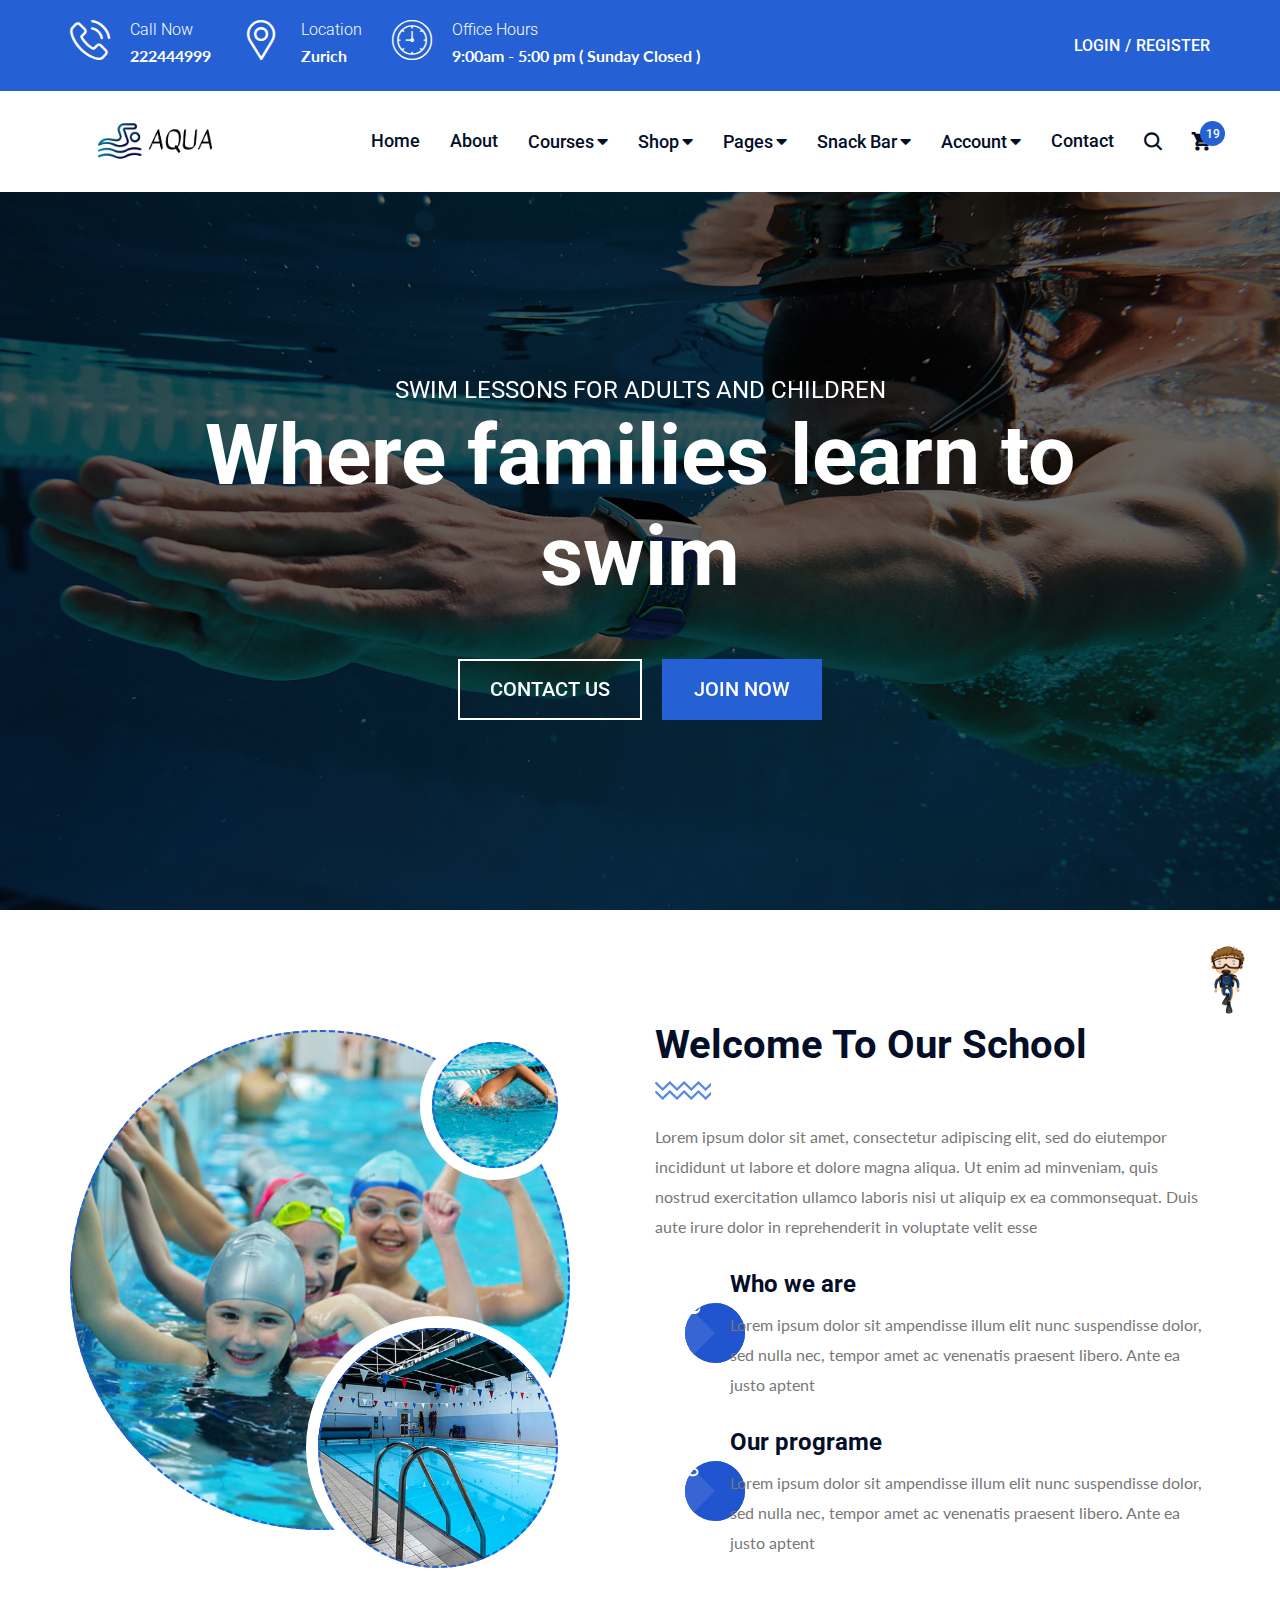
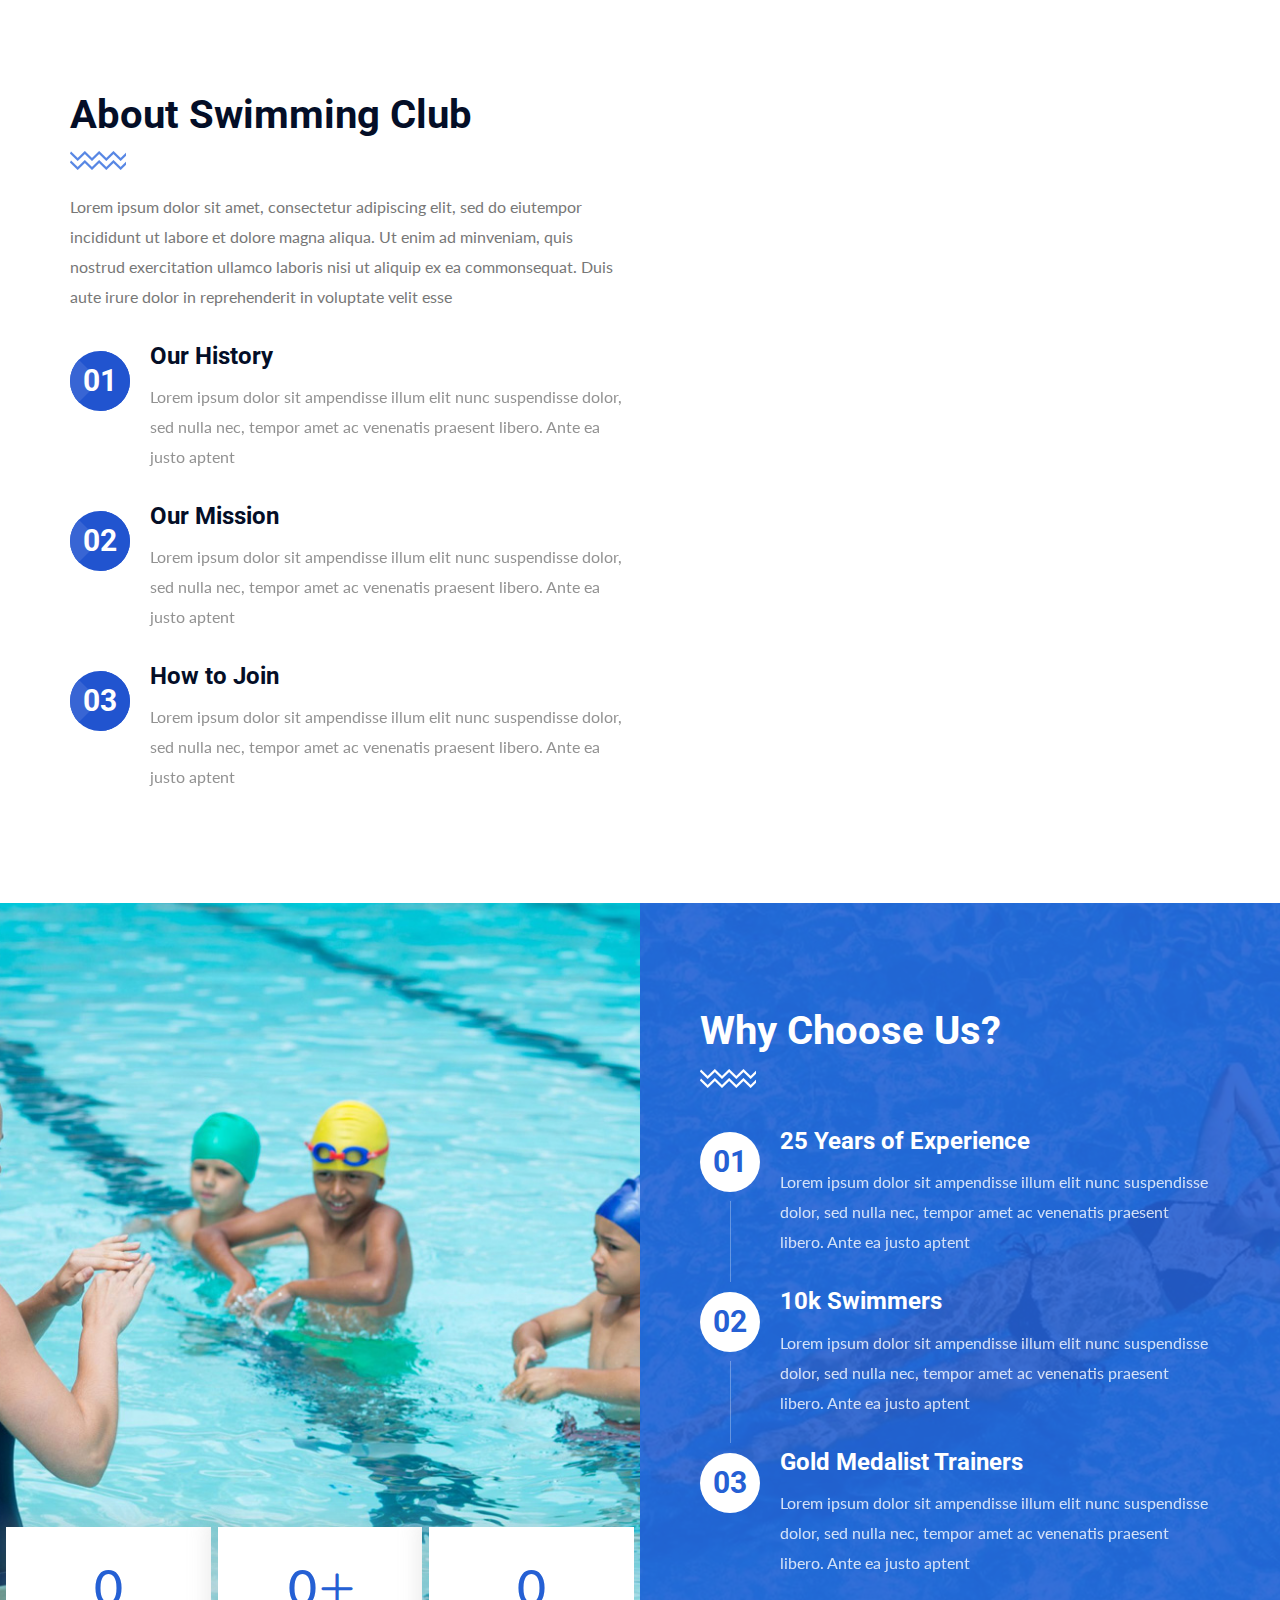
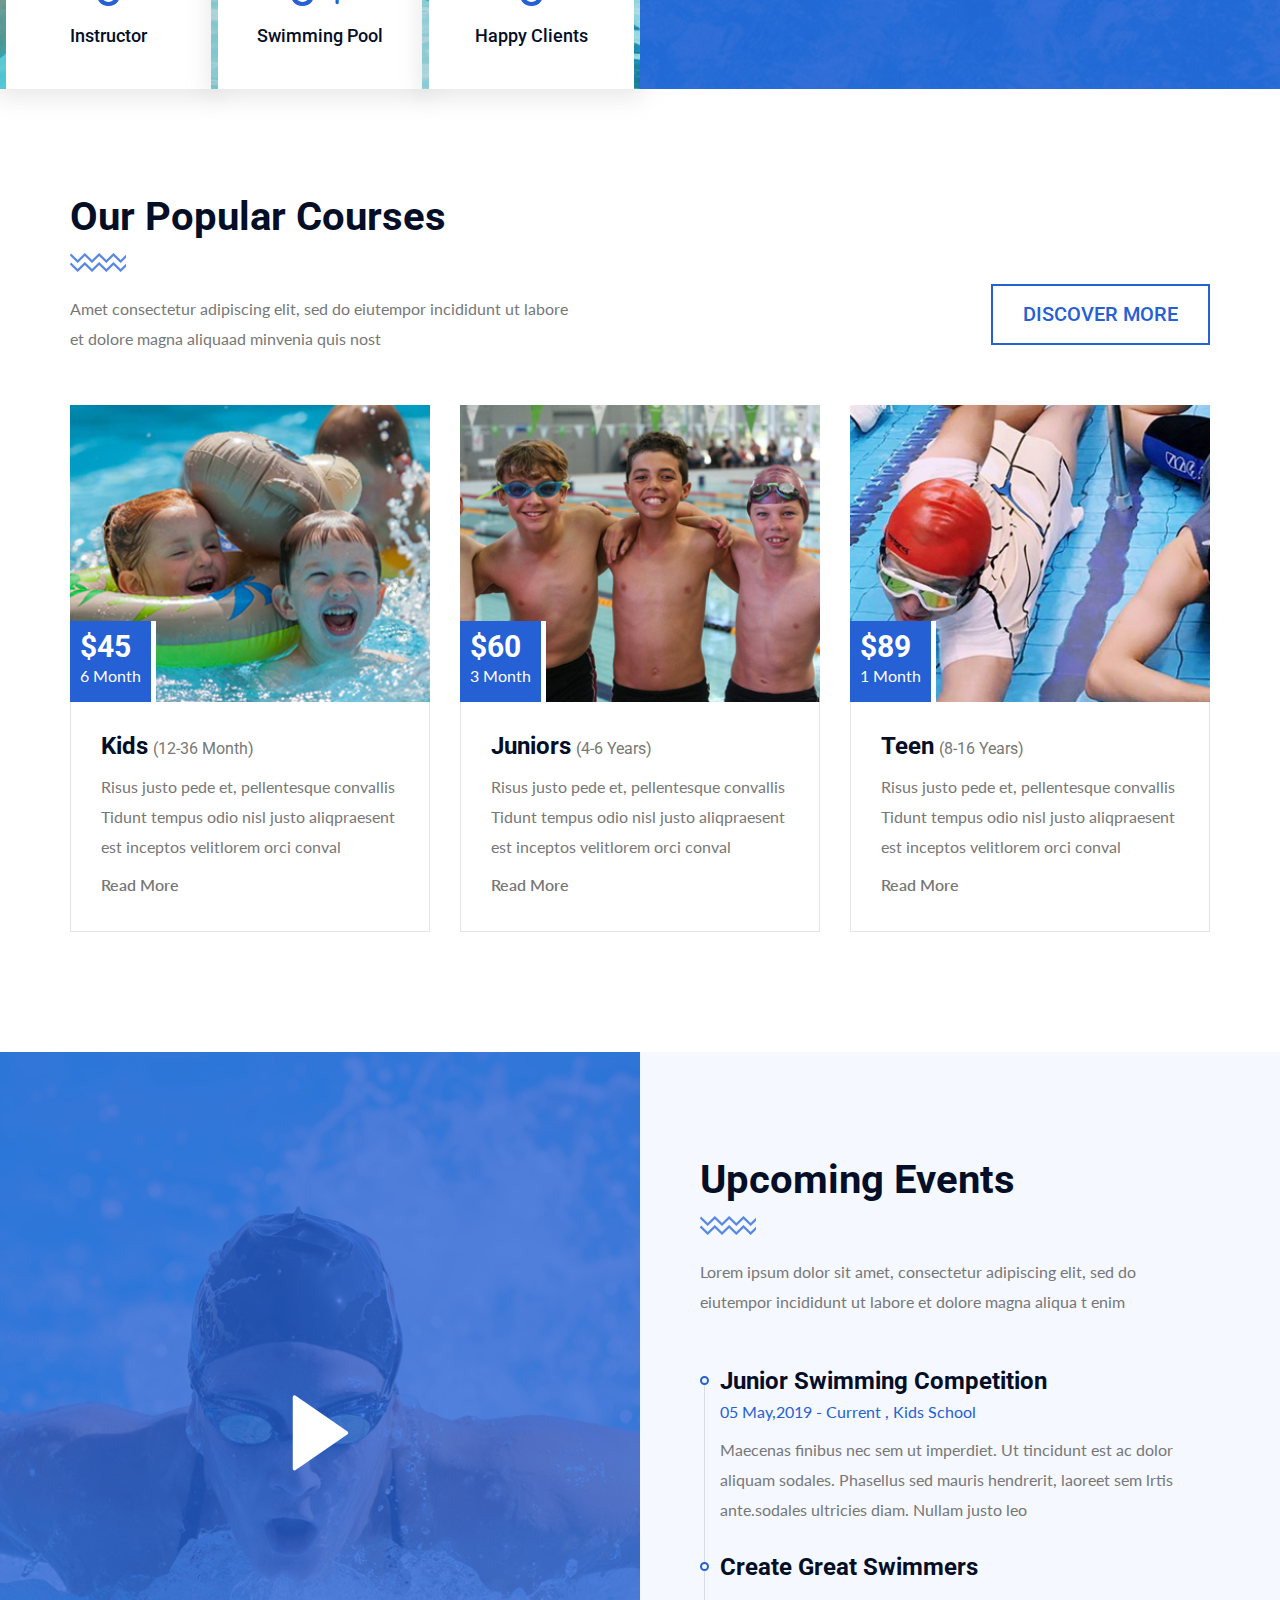
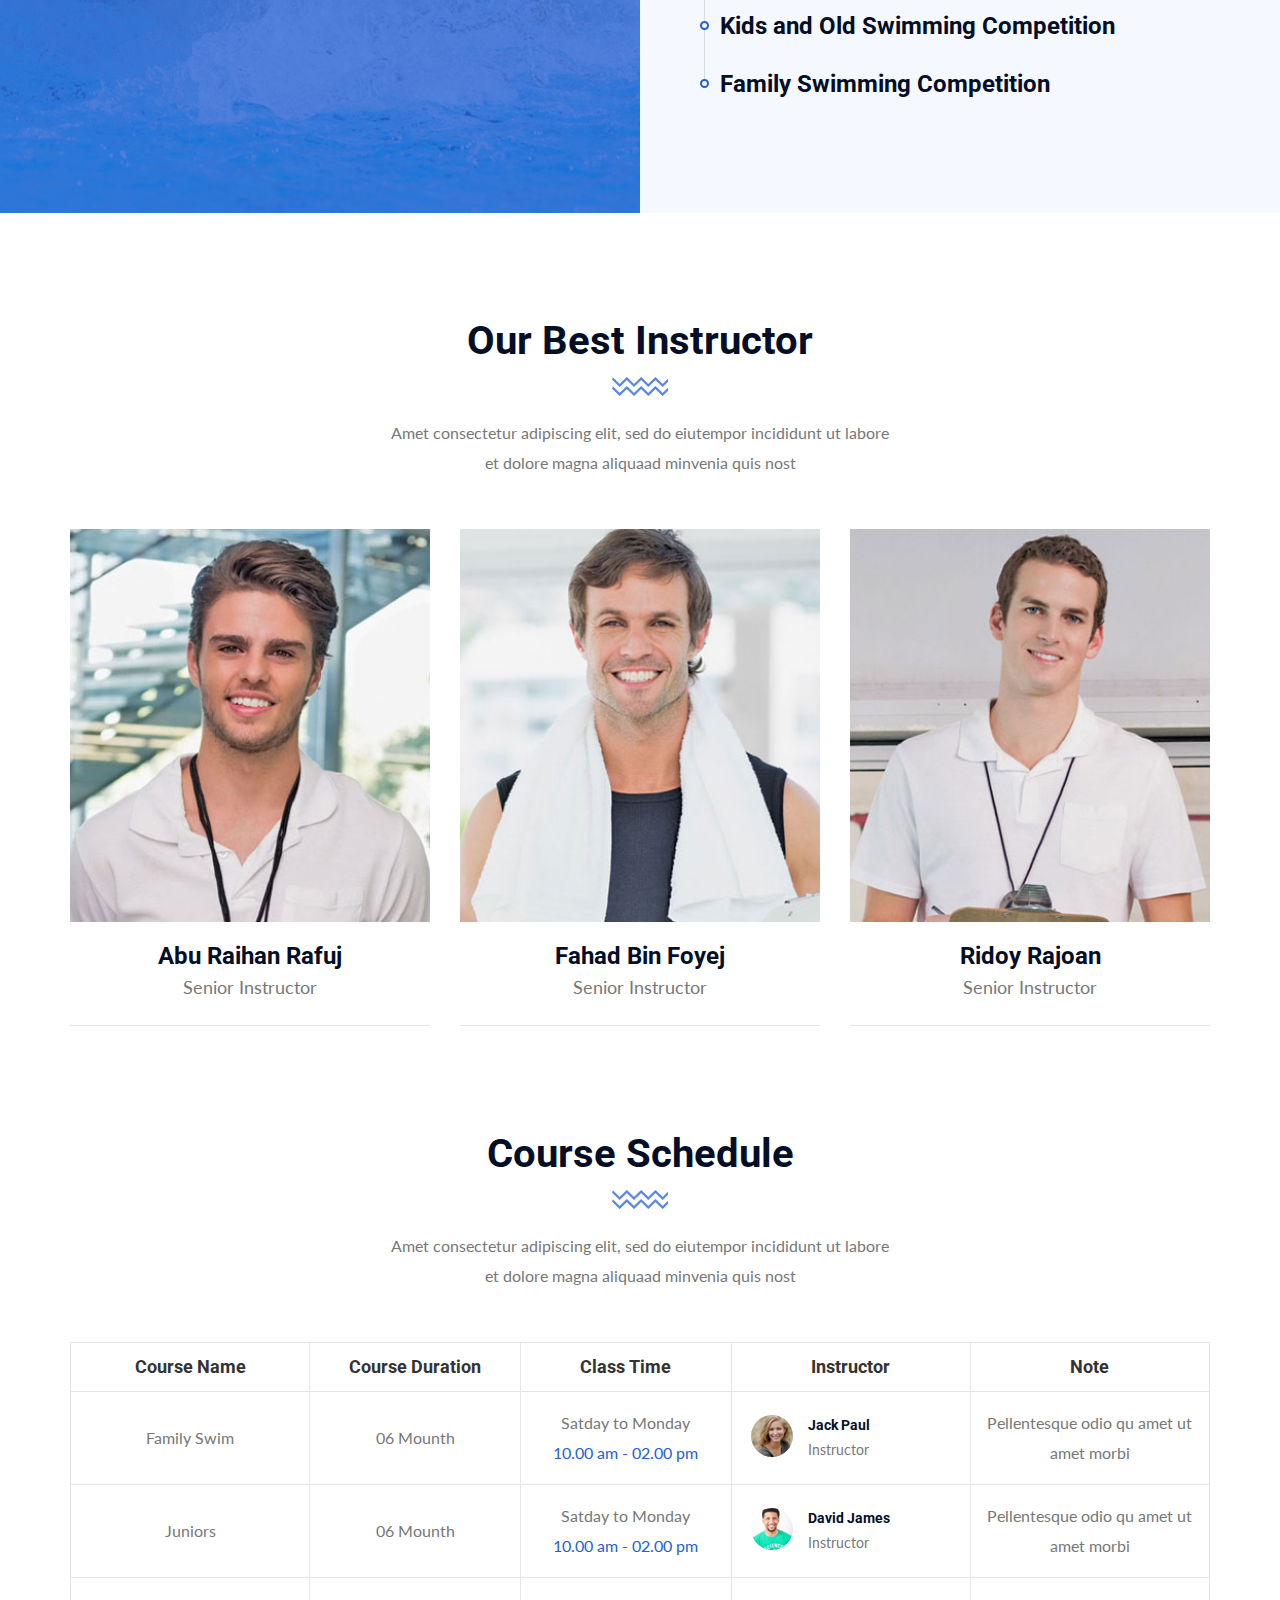
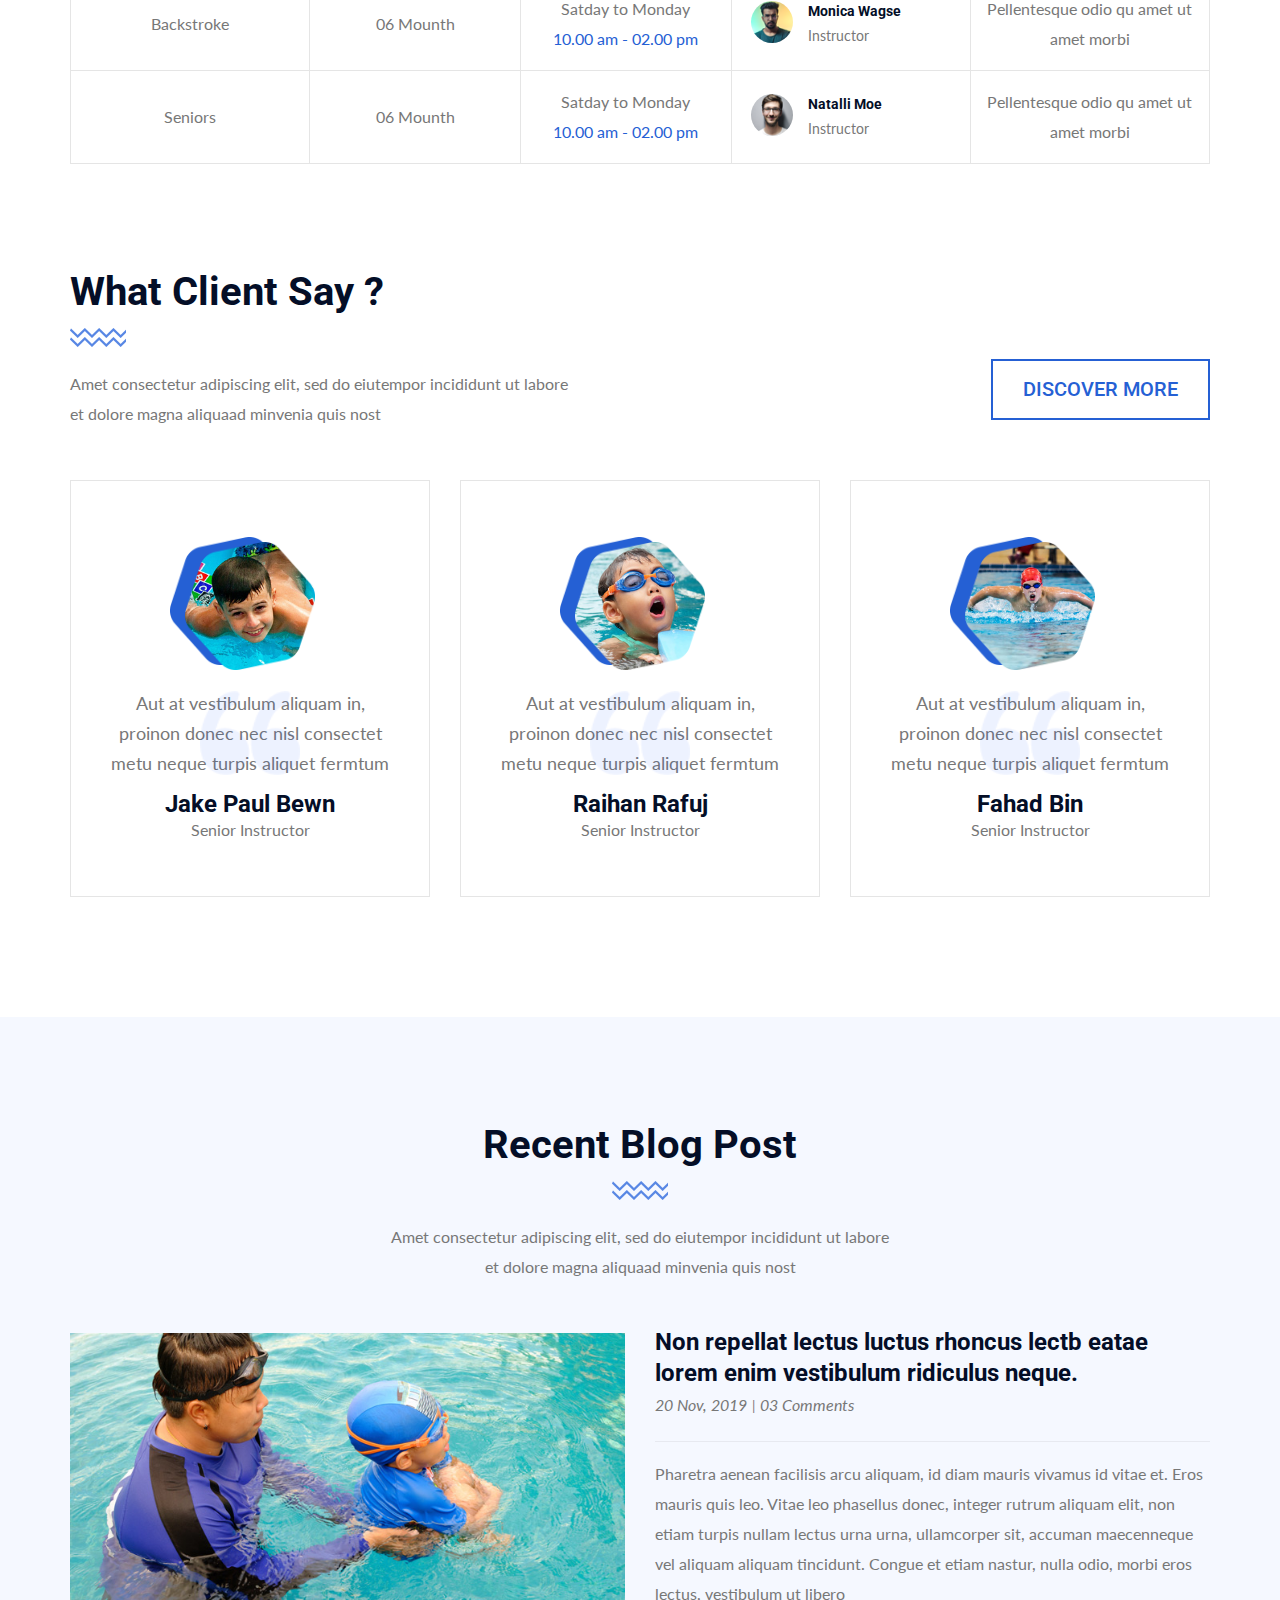
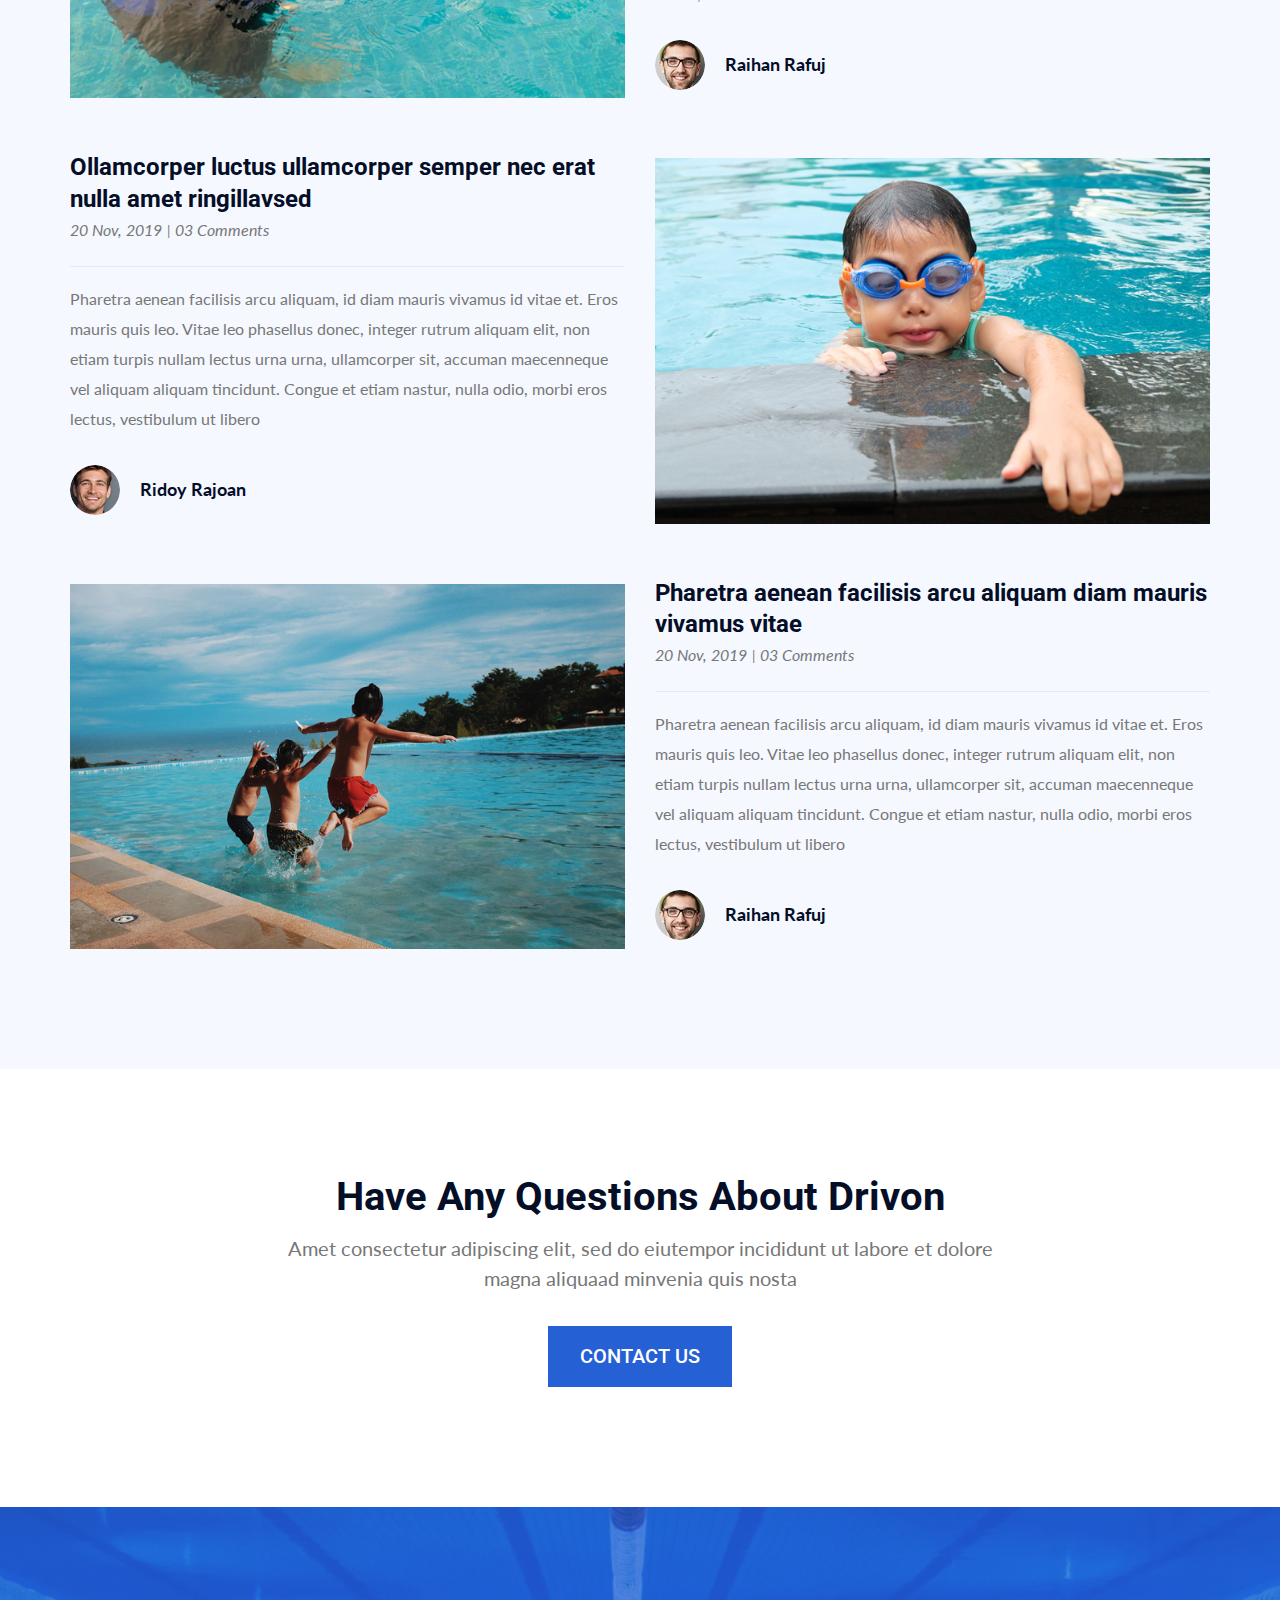
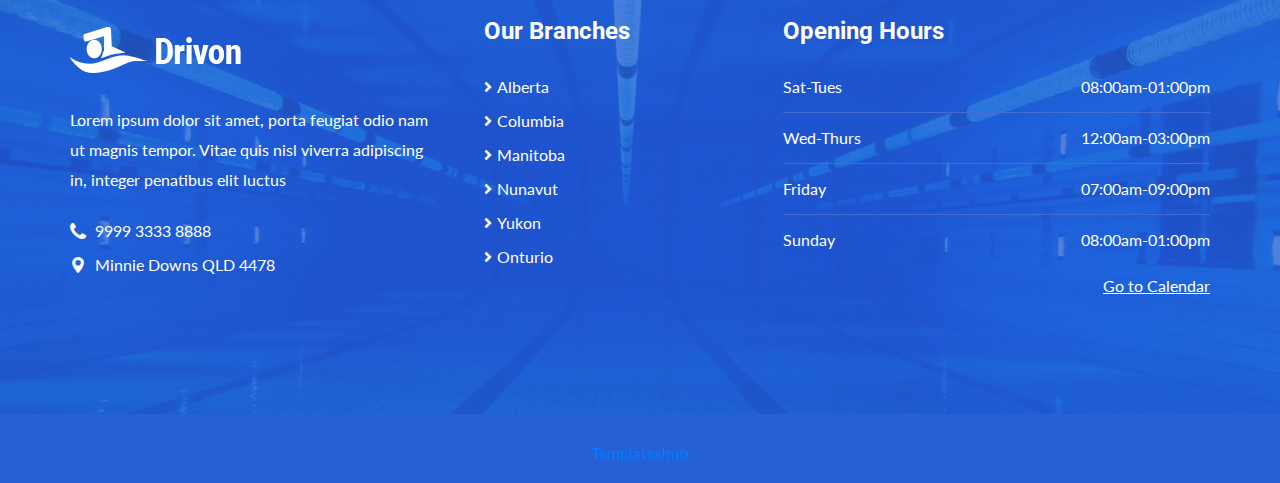
<file: trainer/index.html>
<!DOCTYPE html>
<html lang="zxx">


<!-- index.html  22 Nov 2019 04:12:25 GMT -->
<head>
    <meta charset="UTF-8">
    <meta name="viewport" content="width=device-width, initial-scale=1.0">
    <meta http-equiv="X-UA-Compatible" content="ie=edge">

    <link rel="stylesheet" href="assets/css/bootstrap.min.css">
    <link rel="stylesheet" href="assets/css/all.min.css">
    <link rel="stylesheet" href="assets/css/animate.css">
    <link rel="stylesheet" href="assets/css/flaticon.css">
    <link rel="stylesheet" href="assets/css/lightcase.css">
    <link rel="stylesheet" href="assets/css/odometer.css">
    <link rel="stylesheet" href="assets/css/swiper.min.css">
    <link rel="stylesheet" href="assets/css/nice-select.css">
    <link rel="stylesheet" href="assets/css/main.css">

    <link rel="shortcut icon" href="assets/images/favicon.png" type="image/x-icon">

    <title>AQUA</title>


</head>

<body>
    <!-- ==========Preloader========== -->
    <div class="preloader">
        <div class="preloader-wrapper">
            <img src="assets/css/ajax-loader.gif" alt="ajax-loader">
        </div>
    </div>
    <!-- ==========Preloader========== -->

    <!-- ==========scrolltotop========== -->
    <a href="#0" class="scrollToTop" title="ScrollToTop">
        <img src="assets/images/rocket.png" alt="rocket">
    </a>
    <!-- ==========scrolltotop========== -->

    <!-- ==========header-section========== -->
    <header class="header-section">
        <div class="header-top d-none d-lg-block">
            <div class="container">
                <div class="row align-items-center">
                    <div class="col-md-9">
                        <ul class="header-top-info">
                            <li>
                                <div class="left">
                                    <i class="flaticon-phone-call"></i>
                                </div>
                                <div class="right">
                                    <span class="d-block">Call Now</span>
                                    <a href="Tel:9393993">222444999</a>
                                </div>
                            </li>
                            <li>
                                <div class="left">
                                    <i class="flaticon-placeholder"></i>
                                </div>
                                <div class="right">
                                    <span class="d-block">location</span>
                                    <a href="#0">Zurich</a>
                                </div>
                            </li>
                            <li>
                                <div class="left">
                                    <i class="flaticon-clock"></i>
                                </div>
                                <div class="right">
                                    <span class="d-block">Office Hours</span>
                                    <a href="#0">9:00am - 5:00 pm ( Sunday Closed )</a>
                                </div>
                            </li>
                        </ul>
                    </div>
                    <div class="col-md-3">
                        <ul class="d-flex justify-content-end account">
                            <li>
                                <a href="sign-in.php">Login</a>
                            </li>
                            <li>
                                <a href="sign-up.php">Register</a>
                            </li>
                        </ul>
                    </div>
                </div>
            </div>
        </div>
        <div class="header-bottom">
            <div class="container">
                <div class="header-wrapper">
                    <div class="logo">
                        <a href="#0">
                            <img src="assets/images/logo/logo.png" alt="logo">
                        </a>
                    </div>
                    <ul class="menu ml-auto">
                        <li>
                            <a href="#0">Home</a>

                        </li>
<li>
                            <a href="about.html">About</a>
                        </li>
                        <li>
                            <a href="#0">Courses</a>
                            <ul class="submenu">
                                <li>
                                    <a href="course.html">Course</a>
                                </li>
                                <li>
                                    <a href="course-details.html">Course Details</a>
                                </li>
                                <li>
                                    <a href="classes-schedule.html">Class Schedule</a>
                                </li>
                            </ul>
                        </li>
                        <li>
                            <a href="#0">Shop</a>
                            <ul class="submenu">
                                <li>
                                    <a href="shop.html">Shop</a>
                                </li>
                                <li>
                                    <a href="offer.html">Offer</a>
                                </li>
                                <li>
                                    <a href="cart.html">Cart</a>
                                </li>
                                <li>
                                    <a href="checkout.html">Checkout</a>
                                </li>
                            </ul>
                        </li>
                        <li>
                            <a href="#0">Pages</a>
                            <ul class="submenu">
                                <li>
                                    <a href="#0">Instructors</a>
                                    <ul class="submenu">
                                        <li>
                                            <a href="instructors.html">Instructors</a>
                                        </li>
                                        <li>
                                            <a href="instructor-profile.html">Instructors Details</a>
                                        </li>
                                    </ul>
                                </li>
                                <li>
                                    <a href="gallery.html">Gallery</a>
                                </li>
                                <li>
                                    <a href="#0">Event</a>
                                    <ul class="submenu">
                                        <li>
                                            <a href="event.html">Event</a>
                                        </li>
                                        <li>
                                            <a href="event-details.html">Event Details</a>
                                        </li>
                                    </ul>
                                </li>
                                <li>
                                    <a href="admission.html">admission</a>
                                </li>
                                <li>
                                    <a href="wish-list.html">our wish list</a>
                                </li>
                                <li>
                                    <a href="privacy.html">privacy</a>
                                </li>
                                <li>
                                    <a href="faq.html">faq</a>
                                </li>
                                <li>
                                    <a href="404.html">404</a>
                                </li>
                            </ul>
                        </li>
                        <li>
                            <a href="#0">Snack Bar</a>
                            <ul class="submenu">
                                <li>
                                    <a href="blog-grid.html">blog grid</a>
                                </li>
                                <li>
                                    <a href="blog-classic.html">blog classic</a>
                                </li>
                                <li>
                                    <a href="blog-details.html">blog details</a>
                                </li>
                            </ul>
                        </li>
                        <li>
                            <a href="">Account</a>
                            <ul class="submenu">
                                <li>
                                    <a href="sign-in.php">sign in</a>
                                </li>
                                <li>
                                    <a href="sign-up.php">sign up</a>
                                </li>
                            </ul>
                        </li>
                        <li>
                            <a href="contact.html">Contact</a>
                        </li>
                    </ul>
                    <div class="header-bar d-lg-none">
                        <span></span>
                        <span></span>
                        <span></span>
                    </div>
                    <ul class="search-area">
                        <li>
                            <a class="search-bar" href="#0">
                                <i class="flaticon-magnifying-glass"></i>
                            </a>
                        </li>
                        <li>
                            <a id="cart-button" href="#0">
                                <i class="flaticon-shopping-cart"></i>
                            </a>
                        </li>
                    </ul>
                </div>
            </div>
        </div>
    </header>
    <div class="search-form-area">
        <span class="hide-form">
            <i class="fas fa-times"></i>
        </span>
        <form class="search-form">
            <input type="text" placeholder="Search Here">
            <button type="submit"><i class="flaticon-search"></i></button>
        </form>
    </div>
    <!-- ===========Header Cart=========== -->
    <div id="body-overlay" class="body-overlay"></div>
    <div class="cart-sidebar-area" id="cart-sidebar-area">
        <div class="top-content">
            <a href="#" class="logo">
                <img src="assets/images/logo/footer-logo.png" alt="logo">
            </a>
            <span class="side-sidebar-close-btn"><i class="fas fa-times"></i></span>
        </div>
        <div class="bottom-content">
            <div class="cart-products">
                <h4 class="title">Shopping cart</h4>
                <div class="single-product-item">
                    <div class="thumb">
                        <img src="assets/images/shop/shop01.png" alt="shop">
                    </div>
                    <div class="content">
                        <h4 class="title">Swimming Shoes</h4>
                        <div class="price"><span class="pprice">$80.00</span> <del class="dprice">$120.00</del></div>
                        <a href="#" class="remove-cart">Remove</a>
                    </div>
                </div>
                <div class="single-product-item">
                    <div class="thumb">
                        <img src="assets/images/shop/shop02.png" alt="shop">
                    </div>
                    <div class="content">
                        <h4 class="title">Water Glass</h4>
                        <div class="price"><span class="pprice">$80.00</span> <del class="dprice">$120.00</del></div>
                        <a href="#" class="remove-cart">Remove</a>
                    </div>
                </div>
                <div class="single-product-item">
                    <div class="thumb">
                        <img src="assets/images/shop/shop03.png" alt="shop">
                    </div>
                    <div class="content">
                        <h4 class="title">Support Suit</h4>
                        <div class="price"><span class="pprice">$80.00</span> <del class="dprice">$120.00</del></div>
                        <a href="#" class="remove-cart">Remove</a>
                    </div>
                </div>
                <div class="single-product-item">
                    <div class="thumb">
                        <img src="assets/images/shop/shop06.png" alt="shop">
                    </div>
                    <div class="content">
                        <h4 class="title">Stop Watch</h4>
                        <div class="price"><span class="pprice">$80.00</span> <del class="dprice">$120.00</del></div>
                        <a href="#" class="remove-cart">Remove</a>
                    </div>
                </div>
                <div class="single-product-item">
                    <div class="thumb">
                        <img src="assets/images/shop/shop05.png" alt="shop">
                    </div>
                    <div class="content">
                        <h4 class="title">Support Ring</h4>
                        <div class="price"><span class="pprice">$80.00</span> <del class="dprice">$120.00</del></div>
                        <a href="#" class="remove-cart">Remove</a>
                    </div>
                </div>
                <div class="btn-wrapper text-center">
                    <a href="checkout.html" class="custom-button active">Checkout</a>
                </div>
            </div>
        </div>
    </div>
    <!-- ===========Header Cart=========== -->
    <!-- ==========header-section========== -->

    <!-- ==========banner-section========== -->
    <section class="banner-section bg_img" data-background="assets/images/banner/banner-bg02.jpg">
        <div class="container">
            <div class="banner-content mx-auto text-center">
                <span class="cate wow fadeInUp" data-wow-duration="1.5s" data-wow-delay="1s">Swim lessons for adults and children</span>
                <h1 class="title wow fadeInDown" data-wow-duration="1.5s">Where families learn to swim</h1>
                <p class="wow fadeInUp" data-wow-duration="1s" data-wow-delay=".3s"></p>
                <div class="button-group justify-content-center wow fadeInUp" data-wow-delay="1s" data-wow-duration="1s">
                    <a href="contact.html" class="custom-button">Contact Us</a>
                    <a href="admission.html" class="custom-button active">Join now</a>
                </div>
            </div>
        </div>
    </section>
    <!-- ==========banner-section========== -->

    <!-- ==========about-us-section========== -->
    <section class="wellcome-section padding-bottom padding-top">
        <div class="container">
            <div class="row">
                <div class="col-lg-6">
                    <div class="welcome-thumb">
                        <div class="thumb1">
                            <img src="assets/images/about/about04.jpg" alt="about">
                        </div>
                        <div class="thumb2">
                            <img src="assets/images/about/about05.jpg" alt="about">
                        </div>
                        <div class="thumb3">
                            <img src="assets/images/about/about06.jpg" alt="about">
                        </div>
                    </div>
                </div>
                <div class="col-lg-6">
                    <div class="section-header left-style mb-low mw-100 mt-down">
                        <h2 class="title">welcome to our school</h2>
                        <span class="d-inline-block mx-auto shape-header"></span>
                        <p>Lorem ipsum dolor sit amet, consectetur adipiscing elit, sed do eiutempor incididunt ut labore et dolore magna aliqua. Ut enim ad minveniam, quis nostrud exercitation ullamco laboris nisi ut aliquip ex ea commonsequat. Duis aute irure dolor in reprehenderit in voluptate velit esse </p>
                    </div>
                    <div class="wellcome-area">
                        <div class="wellcome-item">
                            <span class="left-side">
                                <i class="flaticon-swimming-silhouette"></i>
                            </span>
                            <div class="right-side">
                                <h4 class="title">Who we are</h4>
                                <p>Lorem ipsum dolor sit ampendisse illum elit nunc suspendisse dolor, sed nulla nec, tempor amet ac venenatis praesent libero. Ante ea justo aptent</p>
                            </div>
                        </div>
                        <div class="wellcome-item">
                            <span class="left-side">
                                <i class="flaticon-goggles"></i>
                            </span>
                            <div class="right-side">
                                <h4 class="title">our programe</h4>
                                <p>Lorem ipsum dolor sit ampendisse illum elit nunc suspendisse dolor, sed nulla nec, tempor amet ac venenatis praesent libero. Ante ea justo aptent</p>
                            </div>
                        </div>
                    </div>
                </div>
            </div>
        </div>
    </section>
    <!-- ==========about-us-section========== -->

    <!-- ==========about-us-section========== -->
    <section class="about-us-section padding-bottom">
        <div class="container">
            <div class="row flex-wrap-reverse">
                <div class="col-lg-6">
                    <div class="section-header left-style mb-low mw-100 mt-down">
                        <h2 class="title">About swimming club</h2>
                        <span class="d-inline-block mx-auto shape-header"></span>
                        <p>Lorem ipsum dolor sit amet, consectetur adipiscing elit, sed do eiutempor incididunt ut labore et dolore magna aliqua. Ut enim ad minveniam, quis nostrud exercitation ullamco laboris nisi ut aliquip ex ea commonsequat. Duis aute irure dolor in reprehenderit in voluptate velit esse </p>
                    </div>
                    <div class="about-us-area">
                        <div class="about-us-item">
                            <h4 class="title">Our History</h4>
                            <p>Lorem ipsum dolor sit ampendisse illum elit nunc suspendisse dolor, sed nulla nec, tempor amet ac venenatis praesent libero. Ante ea justo aptent</p>
                        </div>
                        <div class="about-us-item">
                            <h4 class="title">Our Mission</h4>
                            <p>Lorem ipsum dolor sit ampendisse illum elit nunc suspendisse dolor, sed nulla nec, tempor amet ac venenatis praesent libero. Ante ea justo aptent</p>
                        </div>
                        <div class="about-us-item">
                            <h4 class="title">How to Join</h4>
                            <p>Lorem ipsum dolor sit ampendisse illum elit nunc suspendisse dolor, sed nulla nec, tempor amet ac venenatis praesent libero. Ante ea justo aptent</p>
                        </div>
                    </div>
                </div>
                <div class="col-lg-6">
                    <div class="about-us-thumb">
                        <div class="thumb1 wow slideInUp">
                            <img src="assets/images/about/about01.jpg" alt="about">
                        </div>
                        <div class="thumb2 wow bounceInRight" data-wow-delay=".5s">
                            <img src="assets/images/about/about02.jpg" alt="about">
                        </div>
                        <div class="thumb3 wow zoomIn" data-wow-delay=".5s">
                            <img src="assets/images/about/about03.jpg" alt="about">
                        </div>
                    </div>
                </div>
            </div>
        </div>
    </section>
    <!-- ==========about-us-section========== -->

    <!-- ==========overview-two-section========== -->
    <section class="overview-two-section">
        <div class="container-fluid p-0">
            <div class="row m-0">
                <div class="col-lg-6 padding-top padding-bottom pb-lg-0 mb--30-max-sm px-0 bg_img"
                    data-background="assets/images/overview/overview-bg03.jpg">
                    <div class="overview-counter-section h-100">
                        <div class="overview-counter-wrapper h-100">
                            <div class="counter-item">
                                <div class="odometer" data-odometer-final="58">0</div>
                                <h3 class="sub-title">Instructor</h3>
                            </div>
                            <div class="counter-item">
                                <div class="odometer plus" data-odometer-final="30">0 <span>+</span></div>
                                <h3 class="sub-title">Swimming Pool</h3>
                            </div>
                            <div class="counter-item">
                                <div class="odometer" data-odometer-final="62">0</div>
                                <h3 class="sub-title">Happy Clients</h3>
                            </div>
                        </div>
                    </div>
                </div>
                <div class="col-lg-6 px-0">
                    <div class="overview-two-content theme-overlay-deep w-100 h-100 padding-top padding-bottom bg_img" data-background="assets/images/overview/overview-bg02.jpg">
                        <div class="content">
                            <div class="section-header mb-low light left-style">
                                <h2 class="title">why choose us?</h2>
                                <span class="d-inline-block mx-auto shape-header"></span>
                            </div>
                            <div class="choose-area light-color">
                                <div class="choose-item">
                                    <h4 class="title">25 Years of Experience</h4>
                                    <p>Lorem ipsum dolor sit ampendisse illum elit nunc suspendisse dolor, sed nulla nec, tempor amet ac venenatis praesent libero. Ante ea justo aptent</p>
                                </div>
                                <div class="choose-item">
                                    <h4 class="title">10k Swimmers</h4>
                                    <p>Lorem ipsum dolor sit ampendisse illum elit nunc suspendisse dolor, sed nulla nec, tempor amet ac venenatis praesent libero. Ante ea justo aptent</p>
                                </div>
                                <div class="choose-item">
                                    <h4 class="title">Gold Medalist Trainers</h4>
                                    <p>Lorem ipsum dolor sit ampendisse illum elit nunc suspendisse dolor, sed nulla nec, tempor amet ac venenatis praesent libero. Ante ea justo aptent</p>
                                </div>
                            </div>
                        </div>
                    </div>
                </div>
            </div>
        </div>
    </section>
    <!-- ==========overview-two-section========== -->

    <!-- ==========course-section========== -->
    <section class="course-section padding-top padding-bottom">
        <div class="container">
            <div class="row align-items-end">
                <div class="col-md-7">
                    <div class="section-header left-style">
                        <h2 class="title">our popular courses</h2>
                    <span class="d-inline-block mx-auto shape-header"></span>
                        <p>Amet consectetur adipiscing elit, sed do eiutempor incididunt ut labore et dolore magna aliquaad minvenia quis nost</p>
                    </div>
                </div>
                <div class="col-md-5 text-md-right discover-button">
                    <a href="course.html" class="custom-button">discover more</a>
                </div>
            </div>
            <div class="row justify-content-center mb-30-none">
                <div class="col-md-6 col-sm-10 col-lg-4">
                    <div class="course-item">
                        <div class="c-thumb course-thumb">
                            <a href="course-details.html">
                                <img src="assets/images/course/course01.jpg" alt="course">
                            </a>
                            <div class="price-tag">
                                <h3 class="price">$45</h3>
                                <span class="time">6 Month</span>
                            </div>
                        </div>
                        <div class="course-content">
                            <h4 class="title"><a href="course-details.html">Kids<span>12-36 Month</span></a></h4>
                            <p>Risus justo pede et, pellentesque convallis Tidunt tempus odio nisl justo aliqpraesent est inceptos velitlorem orci conval</p>
                            <a href="course-details.html">Read More</a>
                        </div>
                    </div>
                </div>
                <div class="col-md-6 col-sm-10 col-lg-4">
                    <div class="course-item">
                        <div class="c-thumb course-thumb">
                            <a href="course-details.html">
                                <img src="assets/images/course/course02.jpg" alt="course">
                            </a>
                            <div class="price-tag">
                                <h3 class="price">$60</h3>
                                <span class="time">3 Month</span>
                            </div>
                        </div>
                        <div class="course-content">
                            <h4 class="title"><a href="course-details.html">Juniors<span>4-6 Years</span></a></h4>
                            <p>Risus justo pede et, pellentesque convallis Tidunt tempus odio nisl justo aliqpraesent est inceptos velitlorem orci conval</p>
                            <a href="course-details.html">Read More</a>
                        </div>
                    </div>
                </div>
                <div class="col-md-6 col-sm-10 col-lg-4">
                    <div class="course-item">
                        <div class="c-thumb course-thumb">
                            <a href="course-details.html">
                                <img src="assets/images/course/course03.jpg" alt="course">
                            </a>
                            <div class="price-tag">
                                <h3 class="price">$89</h3>
                                <span class="time">1 Month</span>
                            </div>
                        </div>
                        <div class="course-content">
                            <h4 class="title"><a href="course-details.html">Teen<span>8-16 Years</span></a></h4>
                            <p>Risus justo pede et, pellentesque convallis Tidunt tempus odio nisl justo aliqpraesent est inceptos velitlorem orci conval</p>
                            <a href="course-details.html">Read More</a>
                        </div>
                    </div>
                </div>
            </div>
        </div>
    </section>
    <!-- ==========course-section========== -->

    <!-- ==========overview-section========== -->
    <section class="overview-section">
        <div class="container-fluid p-0">
            <div class="row m-0">
                <div class="col-lg-6 p-0">
                    <div class="w-100 h-100 overview-video theme-overlay bg_img" data-background="assets/images/overview/overview-bg01.jpg">
                        <a href="https://www.youtube.com/embed/GT6-H4BRyqQ" class="video"
                            data-rel="lightcase:myCollection">
                            <i class="flaticon-play-button"></i>
                        </a>
                    </div>
                </div>
                <div class="col-lg-6 p-0">
                    <div class="w-100 h-100 overview-event bg-ash padding-bottom padding-top">
                        <div class="content">
                            <div class="section-header left-style mw-100">
                                <h2 class="title">upcoming events</h2>
                                <span class="d-inline-block mx-auto shape-header"></span>
                                <p>Lorem ipsum dolor sit amet, consectetur adipiscing elit, sed do eiutempor incididunt ut labore et dolore magna aliqua t enim </p>
                            </div>
                            <div class="faq-wrapper">
                                <div class="faq-item active open">
                                    <div class="faq-title">
                                        <h4 class="title">Junior Swimming Competition</h4>
                                    </div>
                                    <div class="faq-content">
                                        <span class="schedule">05 May,2019 - Current , Kids School</span>
                                        <p>Maecenas finibus nec sem ut imperdiet. Ut tincidunt est ac dolor aliquam sodales. Phasellus sed mauris hendrerit, laoreet sem lrtis ante.sodales ultricies diam. Nullam justo leo</p>
                                    </div>
                                </div>
                                <div class="faq-item">
                                    <div class="faq-title">
                                        <h4 class="title">Create Great Swimmers</h4>
                                    </div>
                                    <div class="faq-content">
                                        <span class="schedule">05 May,2019 - Current , Kids School</span>
                                        <p>Maecenas finibus nec sem ut imperdiet. Ut tincidunt est ac dolor aliquam sodales. Phasellus sed mauris hendrerit, laoreet sem lrtis ante.sodales ultricies diam. Nullam justo leo</p>
                                    </div>
                                </div>
                                <div class="faq-item">
                                    <div class="faq-title">
                                        <h4 class="title">Kids and Old Swimming Competition</h4>
                                    </div>
                                    <div class="faq-content">
                                        <span class="schedule">05 May,2019 - Current , Kids School</span>
                                        <p>Maecenas finibus nec sem ut imperdiet. Ut tincidunt est ac dolor aliquam sodales. Phasellus sed mauris hendrerit, laoreet sem lrtis ante.sodales ultricies diam. Nullam justo leo</p>
                                    </div>
                                </div>
                                <div class="faq-item">
                                    <div class="faq-title">
                                        <h4 class="title">Family Swimming Competition</h4>
                                    </div>
                                    <div class="faq-content">
                                        <span class="schedule">05 May,2019 - Current , Kids School</span>
                                        <p>Maecenas finibus nec sem ut imperdiet. Ut tincidunt est ac dolor aliquam sodales. Phasellus sed mauris hendrerit, laoreet sem lrtis ante.sodales ultricies diam. Nullam justo leo</p>
                                    </div>
                                </div>
                            </div>
                        </div>
                    </div>
                </div>
            </div>
        </div>
    </section>
    <!-- ==========overview-section========== -->

    <!-- ==========instructor-section========== -->
    <section class="instructor-section padding-bottom padding-top">
        <div class="container">
            <div class="section-header">
                <h2 class="title">Our Best Instructor</h2>
                <span class="d-inline-block mx-auto shape-header"></span>
                <p>Amet consectetur adipiscing elit, sed do eiutempor incididunt ut labore et dolore magna aliquaad minvenia quis nost</p>
            </div>
            <div class="row mb-30-none justify-content-center">
                <div class="col-md-6 col-lg-4 col-sm-10">
                    <div class="instructor-item">
                        <div class="c-thumb">
                            <a href="instructor-profile.html">
                                <img src="assets/images/instructor/instructor01.jpg" alt="instructor">
                            </a>
                        </div>
                        <div class="instructor-content">
                            <h4 class="sub-title">
                                <a href="instructor-profile.html">Abu raihan Rafuj</a>
                            </h4>
                            <span class="d-block">Senior Instructor</span>
                        </div>
                    </div>
                </div>
                <div class="col-md-6 col-lg-4 col-sm-10">
                    <div class="instructor-item">
                        <div class="c-thumb">
                            <a href="instructor-profile.html">
                                <img src="assets/images/instructor/instructor02.jpg" alt="instructor">
                            </a>
                        </div>
                        <div class="instructor-content">
                            <h4 class="sub-title">
                                <a href="instructor-profile.html">Fahad Bin Foyej</a>
                            </h4>
                            <span class="d-block">Senior Instructor</span>
                        </div>
                    </div>
                </div>
                <div class="col-md-6 col-lg-4 col-sm-10">
                    <div class="instructor-item">
                        <div class="c-thumb">
                            <a href="instructor-profile.html">
                                <img src="assets/images/instructor/instructor03.jpg" alt="instructor">
                            </a>
                        </div>
                        <div class="instructor-content">
                            <h4 class="sub-title">
                                <a href="instructor-profile.html">Ridoy Rajoan</a>
                            </h4>
                            <span class="d-block">Senior Instructor</span>
                        </div>
                    </div>
                </div>
            </div>
        </div>
    </section>
    <!-- ==========instructor-section========== -->

    <!-- ==========course-schedule-section========== -->
    <section class="course-schedule padding-bottom">
        <div class="container">
            <div class="section-header">
                <h2 class="title">Course Schedule</h2>
                <span class="d-inline-block mx-auto shape-header"></span>
                <p>Amet consectetur adipiscing elit, sed do eiutempor incididunt ut labore et dolore magna aliquaad minvenia quis nost</p>
            </div>
            <div class="schedule-wrapper">
                <div class="schedule-header text-center">
                </div>
                <table class="schedule-table">
                    <thead class="t-header">
                        <tr>
                            <th>Course Name</th>
                            <th>Course Duration</th>
                            <th>Class Time</th>
                            <th>Instructor</th>
                            <th>Note</th>
                        </tr>
                    </thead>
                    <tbody class="t-body">
                        <tr>
                            <td data-input="Course Name">Family Swim</td>
                            <td data-input="Course Duration">06 Mounth</td>
                            <td data-input="Course Time">
                                <span class="class-date">Satday to Monday</span>
                                <span class="class-time">10.00 am - 02.00 pm</span>
                            </td>
                            <td data-input="Instructor">
                                <div class="instructor">
                                    <div class="thumb">
                                        <a href="#0"><img src="assets/images/instructor/instructor05.png"
                                                alt="schedule"></a>
                                    </div>
                                    <div class="content">
                                        <a href="#0">Jack Paul</a>
                                        <span>Instructor</span>
                                    </div>
                                </div>
                            </td>
                            <td data-input="Note">pellentesque odio qu amet ut amet morbi </td>
                        </tr>
                        <tr>
                            <td data-input="Course Name">Juniors</td>
                            <td data-input="Course Duration">06 Mounth</td>
                            <td data-input="Course Time">
                                <span class="class-date">Satday to Monday</span>
                                <span class="class-time">10.00 am - 02.00 pm</span>
                            </td>
                            <td data-input="Instructor">
                                <div class="instructor">
                                    <div class="thumb">
                                        <a href="#0"><img src="assets/images/instructor/instructor02.png"
                                                alt="schedule"></a>
                                    </div>
                                    <div class="content">
                                        <a href="#0">David James</a>
                                        <span>Instructor</span>
                                    </div>
                                </div>
                            </td>
                            <td data-input="Note">pellentesque odio qu amet ut amet morbi </td>
                        </tr>
                        <tr>
                            <td data-input="Course Name">Backstroke</td>
                            <td data-input="Course Duration">06 Mounth</td>
                            <td data-input="Course Time">
                                <span class="class-date">Satday to Monday</span>
                                <span class="class-time">10.00 am - 02.00 pm</span>
                            </td>
                            <td data-input="Instructor">
                                <div class="instructor">
                                    <div class="thumb">
                                        <a href="#0"><img src="assets/images/instructor/instructor03.png"
                                                alt="schedule"></a>
                                    </div>
                                    <div class="content">
                                        <a href="#0">monica Wagse</a>
                                        <span>Instructor</span>
                                    </div>
                                </div>
                            </td>
                            <td data-input="Note">pellentesque odio qu amet ut amet morbi </td>
                        </tr>
                        <tr>
                            <td data-input="Course Name">Seniors</td>
                            <td data-input="Course Duration">06 Mounth</td>
                            <td data-input="Course Time">
                                <span class="class-date">Satday to Monday</span>
                                <span class="class-time">10.00 am - 02.00 pm</span>
                            </td>
                            <td data-input="Instructor">
                                <div class="instructor">
                                    <div class="thumb">
                                        <a href="#0"><img src="assets/images/instructor/instructor01.png"
                                                alt="schedule"></a>
                                    </div>
                                    <div class="content">
                                        <a href="#0">Natalli Moe</a>
                                        <span>Instructor</span>
                                    </div>
                                </div>
                            </td>
                            <td data-input="Note">pellentesque odio qu amet ut amet morbi </td>
                        </tr>
                    </tbody>
                </table>
            </div>
        </div>
    </section>
    <!-- ==========course-schedule-section========== -->

    <!-- ==========client-section========== -->
    <section class="client-section padding-bottom">
        <div class="container">
            <div class="row align-items-end">
                <div class="col-md-7">
                    <div class="section-header left-style">
                        <h2 class="title">what client say ?</h2>
                        <span class="d-inline-block mx-auto shape-header"></span>
                        <p>Amet consectetur adipiscing elit, sed do eiutempor incididunt ut labore et dolore magna aliquaad minvenia quis nost</p>
                    </div>
                </div>
                <div class="col-md-5 text-md-right discover-button">
                    <a href="#0" class="custom-button">discover more</a>
                </div>
            </div>
            <div class="row justify-content-center mb-30-none">
                <div class="col-md-6 col-lg-4 col-sm-10">
                    <div class="client-item">
                        <div class="client-thumb">
                            <div class="thumb">
                                <img src="assets/images/client/client01.jpg" alt="client">
                            </div>
                        </div>
                        <div class="client-content">
                            <p>Aut at vestibulum aliquam in, proinon donec nec nisl consectet metu neque turpis aliquet fermtum </p>
                            <h4 class="sub-title"><a href="#0">Jake Paul Bewn</a></h4>
                            <span>Senior Instructor</span>
                        </div>
                    </div>
                </div>
                <div class="col-md-6 col-lg-4 col-sm-10">
                    <div class="client-item">
                        <div class="client-thumb">
                            <div class="thumb">
                                <img src="assets/images/client/client02.jpg" alt="client">
                            </div>
                        </div>
                        <div class="client-content">
                            <p>Aut at vestibulum aliquam in, proinon donec nec nisl consectet metu neque turpis aliquet fermtum </p>
                            <h4 class="sub-title"><a href="#0">raihan Rafuj</a></h4>
                            <span>Senior Instructor</span>
                        </div>
                    </div>
                </div>
                <div class="col-md-6 col-lg-4 col-sm-10">
                    <div class="client-item">
                        <div class="client-thumb">
                            <div class="thumb">
                                <img src="assets/images/client/client03.jpg" alt="client">
                            </div>
                        </div>
                        <div class="client-content">
                            <p>Aut at vestibulum aliquam in, proinon donec nec nisl consectet metu neque turpis aliquet fermtum </p>
                            <h4 class="sub-title"><a href="#0">Fahad Bin</a></h4>
                            <span>Senior Instructor</span>
                        </div>
                    </div>
                </div>
            </div>
        </div>
    </section>
    <!-- ==========client-section========== -->

    <!-- ==========blog-section========== -->
    <section class="blog-section padding-top padding-bottom bg-ash">
        <div class="container">
            <div class="section-header">
                <h2 class="title">recent blog post</h2>
                <span class="d-inline-block mx-auto shape-header"></span>
                <p>Amet consectetur adipiscing elit, sed do eiutempor incididunt ut labore et dolore magna aliquaad minvenia quis nost</p>
            </div>
            <div class="mb-none-50-lg-60">
                <div class="post-item">
                    <div class="post-thumb">
                        <a href="blog-grid.html">
                            <img src="assets/images/blog/blog01.jpg" alt="blog">
                        </a>
                    </div>
                    <div class="post-content">
                        <div class="post-header">
                            <h4 class="title">
                                <a href="blog-grid.html">Non repellat lectus luctus rhoncus lectb eatae lorem enim vestibulum ridiculus neque. </a>
                            </h4>
                            <div class="meta-post">
                                <a href="#0">20 Nov, 2019</a><a href="#0">03 Comments</a>
                            </div>
                        </div>
                        <div class="entry-content">
                            <p>Pharetra aenean facilisis arcu aliquam, id diam mauris vivamus id vitae et. Eros mauris quis
                            leo. Vitae leo phasellus donec, integer rutrum aliquam elit, non etiam turpis nullam lectus
                            urna urna, ullamcorper sit, accuman maecenneque vel aliquam aliquam tincidunt. Congue et
                            etiam nastur, nulla odio, morbi eros lectus, vestibulum ut libero</p>
                            <div class="meta-author">
                                <div class="c-thumb">
                                    <a href="#0">
                                        <img src="assets/images/blog/blog01.png" alt="blog">
                                    </a>
                                </div>
                                <div class="c-content">
                                    <a href="#0">Raihan Rafuj</a>
                                </div>
                            </div>
                        </div>
                    </div>
                </div>
                <div class="post-item">
                    <div class="post-thumb">
                        <a href="blog-grid.html">
                            <img src="assets/images/blog/blog02.jpg" alt="blog">
                        </a>
                    </div>
                    <div class="post-content">
                        <div class="post-header">
                            <h4 class="title">
                                <a href="blog-grid.html">Ollamcorper luctus ullamcorper semper nec erat nulla amet ringillavsed </a>
                            </h4>
                            <div class="meta-post">
                                <a href="#0">20 Nov, 2019</a><a href="#0">03 Comments</a>
                            </div>
                        </div>
                        <div class="entry-content">
                            <p>Pharetra aenean facilisis arcu aliquam, id diam mauris vivamus id vitae et. Eros mauris quis
                            leo. Vitae leo phasellus donec, integer rutrum aliquam elit, non etiam turpis nullam lectus
                            urna urna, ullamcorper sit, accuman maecenneque vel aliquam aliquam tincidunt. Congue et
                            etiam nastur, nulla odio, morbi eros lectus, vestibulum ut libero</p>
                            <div class="meta-author">
                                <div class="c-thumb">
                                    <a href="#0">
                                        <img src="assets/images/blog/blog02.png" alt="blog">
                                    </a>
                                </div>
                                <div class="c-content">
                                    <a href="#0">ridoy rajoan</a>
                                </div>
                            </div>
                        </div>
                    </div>
                </div>
                <div class="post-item">
                    <div class="post-thumb">
                        <a href="blog-grid.html">
                            <img src="assets/images/blog/blog03.jpg" alt="blog">
                        </a>
                    </div>
                    <div class="post-content">
                        <div class="post-header">
                            <h4 class="title">
                                <a href="blog-grid.html">Pharetra aenean facilisis arcu aliquam diam mauris vivamus vitae </a>
                            </h4>
                            <div class="meta-post">
                                <a href="#0">20 Nov, 2019</a><a href="#0">03 Comments</a>
                            </div>
                        </div>
                        <div class="entry-content">
                            <p>Pharetra aenean facilisis arcu aliquam, id diam mauris vivamus id vitae et. Eros mauris quis
                            leo. Vitae leo phasellus donec, integer rutrum aliquam elit, non etiam turpis nullam lectus
                            urna urna, ullamcorper sit, accuman maecenneque vel aliquam aliquam tincidunt. Congue et
                            etiam nastur, nulla odio, morbi eros lectus, vestibulum ut libero</p>
                            <div class="meta-author">
                                <div class="c-thumb">
                                    <a href="#0">
                                        <img src="assets/images/blog/blog01.png" alt="blog">
                                    </a>
                                </div>
                                <div class="c-content">
                                    <a href="#0">Raihan Rafuj</a>
                                </div>
                            </div>
                        </div>
                    </div>
                </div>
            </div>
        </div>
    </section>
    <!-- ==========blog-section========== -->

    <!-- ==========blog-section========== -->
    <section class="call-in-action padding-bottom padding-top">
        <div class="container">
            <div class="call-in-area">
                <h2 class="title">Have Any Questions About drivon</h2>
                <p>Amet consectetur adipiscing elit, sed do eiutempor incididunt ut labore et dolore magna aliquaad minvenia quis nosta</p>
                <a href="contact.html" class="custom-button active">contact us</a>
            </div>
        </div>
    </section>
    <!-- ==========blog-section========== -->

    <!-- ==========footer-section========== -->
    <footer>
        <div class="footer-top padding-top padding-bottom theme-overlay bg_img" data-background="assets/images/footer.jpg">
            <div class="container">
                <div class="row mb-40-none">
                    <div class="col-md-4 col-sm-8">
                        <div class="footer-widget footer-about">
                            <div class="footer-logo">
                                <a href="index.html">
                                    <img src="assets/images/logo/footer-logo.png" alt="logo">
                                </a>
                            </div>
                            <p>Lorem ipsum dolor sit amet, porta feugiat odio nam ut magnis tempor. Vitae quis nisl viverra adipiscing in, integer penatibus elit luctus </p>
                            <ul>
                                <li>
                                    <a href="tel:80930458459">
                                        <!-- <i class="fas fa-phone"></i> -->
                                        <i class="flaticon-telephone-handle-silhouette"></i>
                                        9999 3333 8888
                                    </a>
                                </li>
                                <li>
                                    <a href="#0">
                                        <i class="flaticon-maps-and-flags"></i>
                                        <!-- <i class="fas fa-map-marker-alt"></i>  -->
                                        Minnie Downs QLD 4478
                                    </a>
                                </li>
                            </ul>
                        </div>
                    </div>
                    <div class="col-md-3 col-sm-4">
                        <div class="footer-widget link-widget pl-lg-4">
                            <h4 class="title">Our Branches</h4>
                            <ul>
                                <li>
                                    <a href="#0">Alberta</a>
                                </li>
                                <li>
                                    <a href="#0">Columbia</a>
                                </li>
                                <li>
                                    <a href="#0">Manitoba</a>
                                </li>
                                <li>
                                    <a href="#0">Nunavut</a>
                                </li>
                                <li>
                                    <a href="#0">Yukon</a>
                                </li>
                                <li>
                                    <a href="#0">Onturio</a>
                                </li>
                            </ul>
                        </div>
                    </div>
                    <div class="col-md-5">
                        <div class="footer-widget footer-schedule">
                            <h4 class="title">Opening Hours</h4>
                            <ul>
                                <li>
                                    <a href="#0">
                                        <span>Sat-Tues</span>
                                        <span>08:00am-01:00pm</span>
                                    </a>
                                </li>
                                <li>
                                    <a href="#0">
                                        <span>Wed-Thurs</span>
                                        <span>12:00am-03:00pm</span>
                                    </a>
                                </li>
                                <li>
                                    <a href="#0">
                                        <span>Friday</span>
                                        <span>07:00am-09:00pm</span>
                                    </a>
                                </li>
                                <li>
                                    <a href="#0">
                                        <span>Sunday</span>
                                        <span>08:00am-01:00pm</span>
                                    </a>
                                </li>
                            </ul>
                            <div class="text-right calendar">
                                <a href="#0">Go to Calendar</a>
                            </div>
                        </div>
                    </div>
                </div>
            </div>
        </div>
        <div class="footer-bottom py-4 bg-theme text-center">
            <div class="container">
                <p class="m-0"><a href="templateshub.net">Templateshub</a></p>
            </div>
        </div>
    </footer>
    <!-- ==========footer-section========== -->


    <script src="assets/js/jquery-3.3.1.min.js"></script>
    <script src="assets/js/modernizr-3.6.0.min.js"></script>
    <script src="assets/js/plugins.js"></script>
    <script src="assets/js/bootstrap.min.js"></script>
    <script src="assets/js/isotope.pkgd.min.js"></script>
    <script src="assets/js/jquery.ripples-min.js"></script>
    <script src="assets/js/lightcase.js"></script>
    <script src="assets/js/swiper.min.js"></script>
    <script src="assets/js/wow.min.js"></script>
    <script src="assets/js/countdown.min.js"></script>
    <script src="assets/js/odometer.min.js"></script>
    <script src="assets/js/viewport.jquery.js"></script>
    <script src="assets/js/nice-select.js"></script>
    <script src="assets/js/main.js"></script>
</body>


<!-- index.html  22 Nov 2019 04:16:40 GMT -->
</html>
</file>
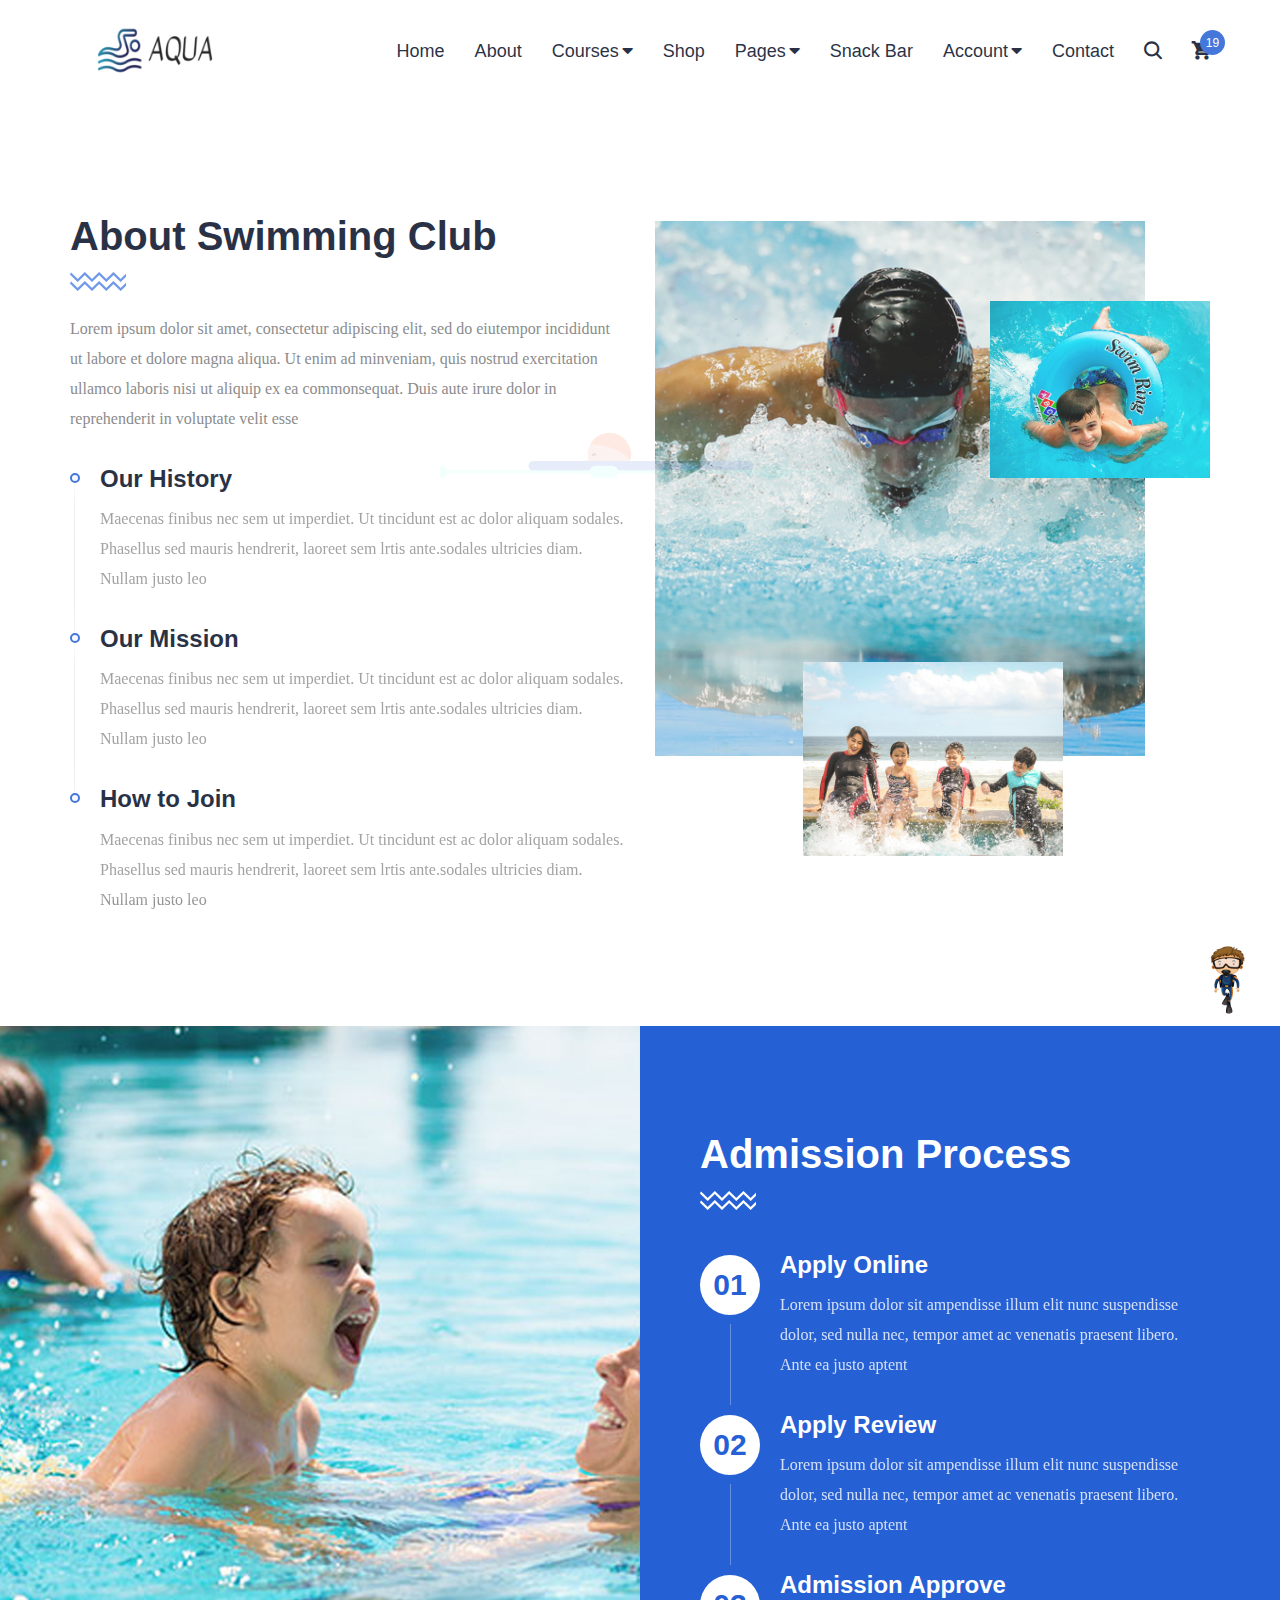
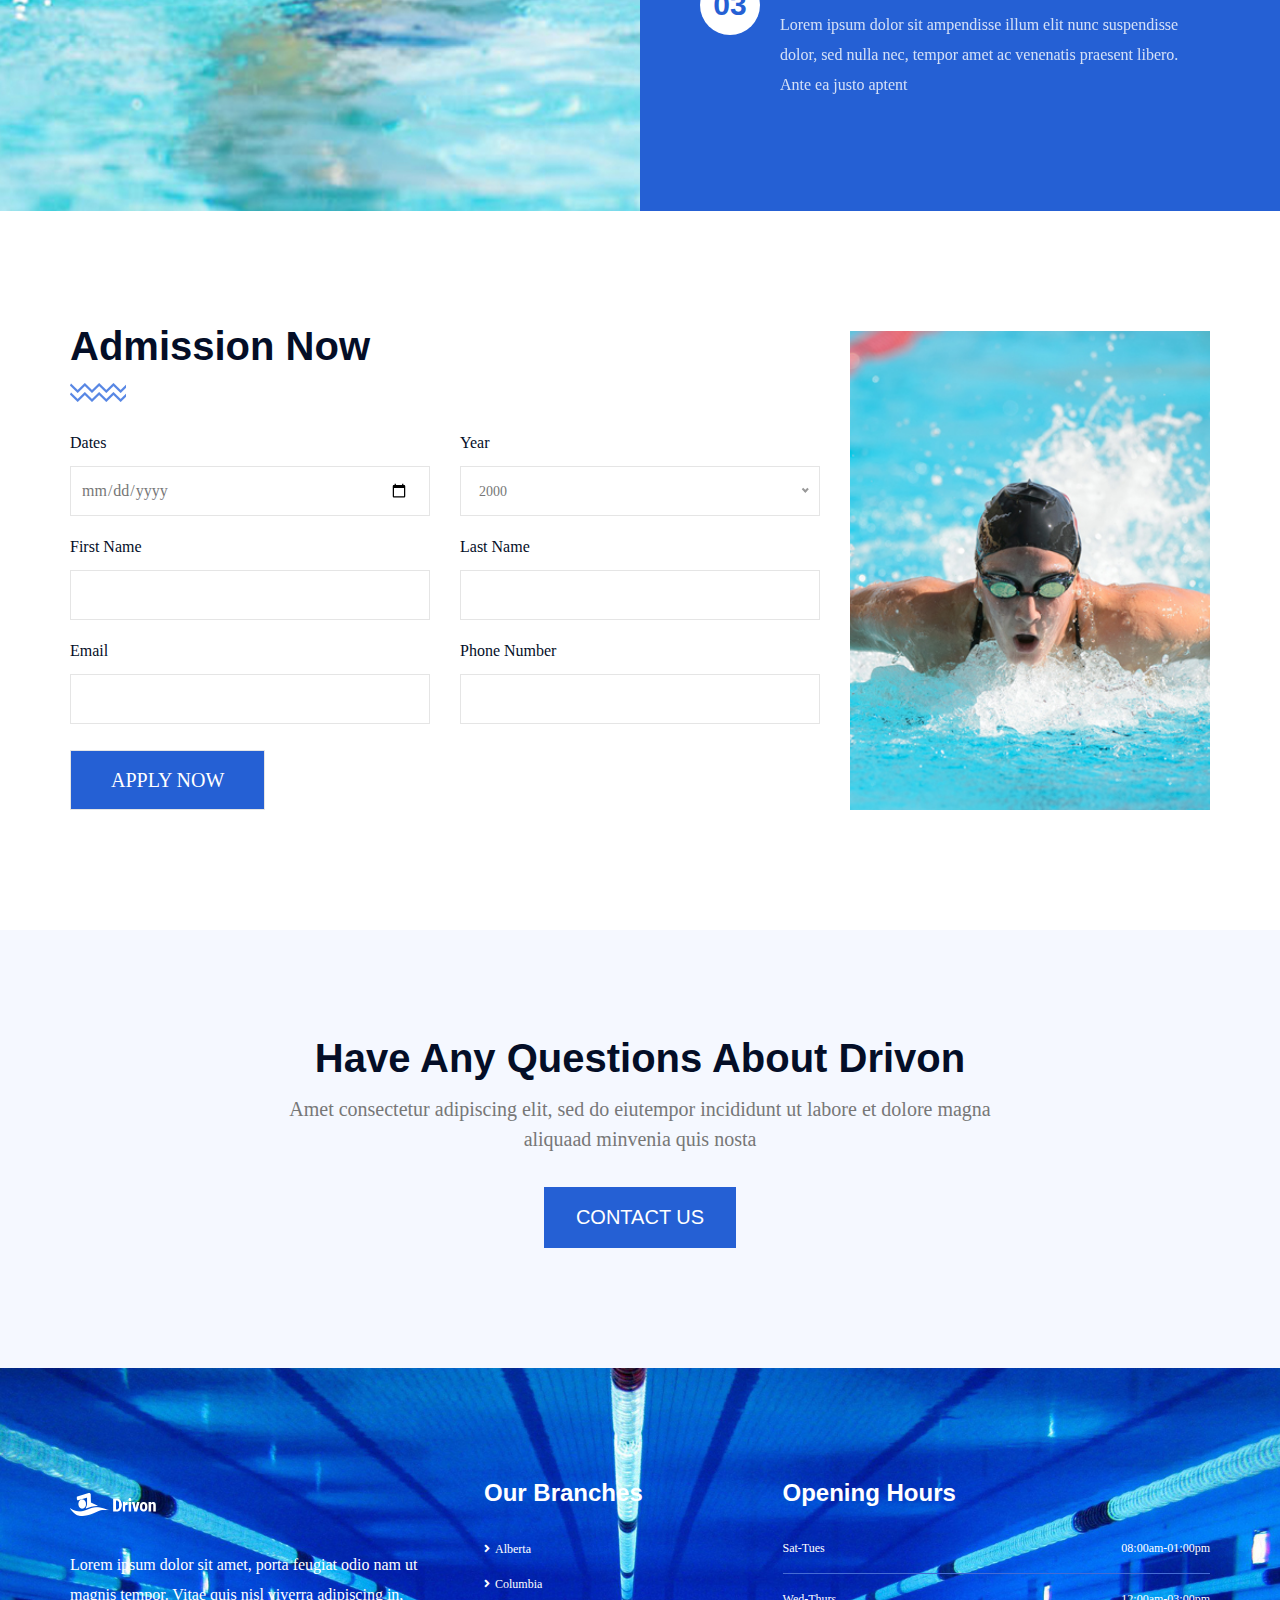
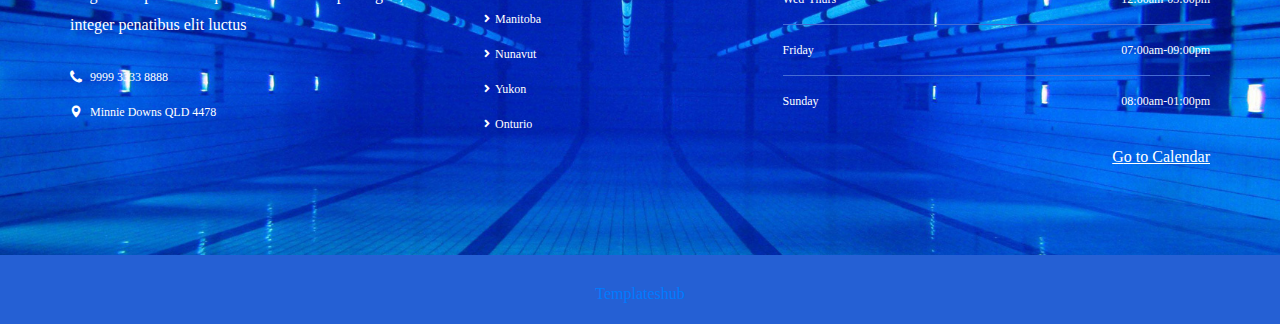
<file: admission.html>
<!DOCTYPE html>
<html lang="en">


<!-- admission.html  22 Nov 2019 04:24:10 GMT -->
<head>
    <meta charset="UTF-8">
    <meta name="viewport" content="width=device-width, initial-scale=1.0">
    <meta http-equiv="X-UA-Compatible" content="ie=edge">

    <link rel="stylesheet" href="assets/css/bootstrap.min.css">
    <link rel="stylesheet" href="assets/css/all.min.css">
    <link rel="stylesheet" href="assets/css/animate.css">
    <link rel="stylesheet" href="assets/css/flaticon.css">
    <link rel="stylesheet" href="assets/css/lightcase.css">
    <link rel="stylesheet" href="assets/css/odometer.css">
    <link rel="stylesheet" href="assets/css/swiper.min.css">
    <link rel="stylesheet" href="assets/css/nice-select.css">
    <link rel="stylesheet" href="assets/css/main.css">

    <link rel="shortcut icon" href="assets/images/favicon.png" type="image/x-icon">

    <title>Drivon - Swimming School HTML Template</title>


</head>

<body>
    <!-- ==========Preloader========== -->
    <div class="preloader">
        <div class="preloader-wrapper">
            <img src="assets/css/ajax-loader.gif" alt="ajax-loader">
        </div>
    </div>
    <!-- ==========Preloader========== -->

    <!-- ==========scrolltotop========== -->
    <a href="#0" class="scrollToTop" title="ScrollToTop">
        <img src="assets/images/rocket.png" alt="rocket">
    </a>
    <!-- ==========scrolltotop========== -->


        <!-- ==========header-section========== -->

            <div class="header-bottom">
                <div class="container">
                    <div class="header-wrapper">
                        <div class="logo">
                            <a href="#0">
                                <img src="assets/images/logo/logo.png" alt="logo">
                            </a>
                        </div>
                        <ul class="menu ml-auto">
                            <li>
                                <a href="index.html">Home</a>

                            </li>
    <li>
                                <a href="about.html">About</a>
                            </li>
                            <li>
                                <a href="#0">Courses</a>
                                <ul class="submenu">
                                    <li>
                                        <a href="course.html">Course</a>
                                    </li>
                                    <li>
                                        <a href="course-details.html">Course Details</a>
                                    </li>
                                    <li>
                                        <a href="classes-schedule.html">Class Schedule</a>
                                    </li>
                                </ul>
                            </li>
                            <li>
                                <a href="#0">Shop</a>

                            </li>
                            <li>
                                <a href="#0">Pages</a>
                                <ul class="submenu">
                                    <li>
                                        <a href="#0">Instructors</a>
                                        <ul class="submenu">
                                            <li>
                                                <a href="instructors.html">Instructors</a>
                                            </li>
                                            <li>
                                                <a href="instructor-profile.html">Instructors Details</a>
                                            </li>
                                        </ul>
                                    </li>
                                    <li>
                                        <a href="gallery.html">Gallery</a>
                                    </li>

                                </ul>
                            </li>
                            <li>
                                <a href="listsb.php">Snack Bar</a>

                            </li>
                            <li>
                                <a href="">Account</a>
                                <ul class="submenu">
                                    <li>
                                        <a href="sign-in.php">sign in</a>
                                    </li>
                                    <li>
                                        <a href="sign-up.php">sign up</a>
                                    </li>
                                </ul>
                            </li>
                            <li>
                                <a href="contact.html">Contact</a>
                            </li>
                        </ul>
                        <div class="header-bar d-lg-none">
                            <span></span>
                            <span></span>
                            <span></span>
                        </div>
                        <ul class="search-area">
                            <li>
                                <a class="search-bar" href="#0">
                                    <i class="flaticon-magnifying-glass"></i>
                                </a>
                            </li>
                            <li>
                                <a id="cart-button" href="#0">
                                    <i class="flaticon-shopping-cart"></i>
                                </a>
                            </li>
                        </ul>
                    </div>
                </div>
            </div>
        </header>
        <div class="search-form-area">
            <span class="hide-form">
                <i class="fas fa-times"></i>
            </span>
            <form class="search-form">
                <input type="text" placeholder="Search Here">
                <button type="submit"><i class="flaticon-search"></i></button>
            </form>
        </div>
        <!-- ==========header-section========== -->


    

    <!-- ==========about-us-section========== -->
    <section class="about-us-section padding-top padding-bottom">
        <div class="container">
            <div class="row flex-wrap-reverse">
                <div class="col-lg-6">
                    <div class="section-header left-style mb-low mw-100 mt-down">
                        <h2 class="title">About swimming club</h2>
                        <span class="d-inline-block mx-auto shape-header"></span>
                        <p>Lorem ipsum dolor sit amet, consectetur adipiscing elit, sed do eiutempor incididunt ut
                            labore et dolore magna aliqua. Ut enim ad minveniam, quis nostrud exercitation ullamco
                            laboris nisi ut aliquip ex ea commonsequat. Duis aute irure dolor in reprehenderit in
                            voluptate velit esse </p>
                    </div>
                    <div class="about-us-area">
                        <div class="about-us-item about-us-item-two">
                            <h4 class="title">Our History</h4>
                            <p>Maecenas finibus nec sem ut imperdiet. Ut tincidunt est ac dolor aliquam sodales.
                                Phasellus sed mauris hendrerit, laoreet sem lrtis ante.sodales ultricies diam. Nullam
                                justo leo</p>
                        </div>
                        <div class="about-us-item about-us-item-two">
                            <h4 class="title">Our Mission</h4>
                            <p>Maecenas finibus nec sem ut imperdiet. Ut tincidunt est ac dolor aliquam sodales.
                                Phasellus sed mauris hendrerit, laoreet sem lrtis ante.sodales ultricies diam. Nullam
                                justo leo</p>
                        </div>
                        <div class="about-us-item about-us-item-two">
                            <h4 class="title">How to Join</h4>
                            <p>Maecenas finibus nec sem ut imperdiet. Ut tincidunt est ac dolor aliquam sodales.
                                Phasellus sed mauris hendrerit, laoreet sem lrtis ante.sodales ultricies diam. Nullam
                                justo leo</p>
                        </div>
                    </div>
                </div>
                <div class="col-lg-6">
                    <div class="about-us-thumb">
                        <div class="thumb1 wow slideInUp">
                            <img src="assets/images/about/about01.jpg" alt="about">
                        </div>
                        <div class="thumb2 wow bounceInRight" data-wow-delay=".5s">
                            <img src="assets/images/about/about02.jpg" alt="about">
                        </div>
                        <div class="thumb3 wow zoomIn" data-wow-delay="1s">
                            <img src="assets/images/about/about03.jpg" alt="about">
                        </div>
                    </div>
                </div>
            </div>
        </div>
    </section>
    <!-- ==========about-us-section========== -->

    <!-- ==========overview-two-section========== -->
    <section class="overview-two-section overview-three-section">
        <div class="container-fluid p-0">
            <div class="row m-0">
                <div class="col-lg-6 p-0 bg_img" data-background="assets/images/overview/overview-bg04.jpg">
                </div>
                <div class="col-lg-6 p-0">
                    <div class="overview-two-content w-100 h-100 padding-top padding-bottom bg-theme">
                        <div class="content">
                            <div class="section-header mb-low light left-style">
                                <h2 class="title">admission Process</h2>
                                <span class="d-inline-block mx-auto shape-header"></span>
                            </div>
                            <div class="choose-area light-color">
                                <div class="choose-item">
                                    <h4 class="title">Apply Online</h4>
                                    <p>Lorem ipsum dolor sit ampendisse illum elit nunc suspendisse dolor, sed nulla nec,
                                        tempor amet ac venenatis praesent libero. Ante ea justo aptent</p>
                                </div>
                                <div class="choose-item">
                                    <h4 class="title">Apply Review</h4>
                                    <p>Lorem ipsum dolor sit ampendisse illum elit nunc suspendisse dolor, sed nulla nec,
                                        tempor amet ac venenatis praesent libero. Ante ea justo aptent</p>
                                </div>
                                <div class="choose-item">
                                    <h4 class="title">Admission Approve</h4>
                                    <p>Lorem ipsum dolor sit ampendisse illum elit nunc suspendisse dolor, sed nulla nec,
                                        tempor amet ac venenatis praesent libero. Ante ea justo aptent</p>
                                </div>
                            </div>
                        </div>
                    </div>
                </div>
            </div>
        </div>
    </section>
    <!-- ==========overview-two-section========== -->

    <!-- ==========admission-section========== -->
    <section class="admission-section padding-bottom padding-top">
        <div class="container">
            <div class="row">
                <div class="col-lg-8">
                    <div class="section-header left-style mt-md-down mb-sm-3">
                        <h2 class="title">admission now</h2>
                        <span class="d-inline-block mx-auto shape-header"></span>
                    </div>
                    <form class="admission-form">
                        <div class="form-group">
                            <label for="001">Dates</label>
                            <input type="date" id="001">
                        </div>
                        <div class="form-group">
                            <label for="006">Year</label>
                            <select class="select-bar" id="006">
                                <option value="2000">2000</option>
                                <option value="2001">2001</option>
                                <option value="2002">2002</option>
                                <option value="2003">2003</option>
                                <option value="2004">2004</option>
                                <option value="2005">2005</option>
                                <option value="2006">2006</option>
                                <option value="2007">2007</option>
                                <option value="2008">2008</option>
                                <option value="2009">2009</option>
                                <option value="2010">2010</option>
                            </select>
                        </div>
                        <div class="form-group">
                            <label for="002">First Name</label>
                            <input type="text" id="002">
                        </div>
                        <div class="form-group">
                            <label for="003">Last Name</label>
                            <input type="text" id="003">
                        </div>
                        <div class="form-group">
                            <label for="004">Email</label>
                            <input type="text" id="004">
                        </div>
                        <div class="form-group">
                            <label for="005">Phone Number</label>
                            <input type="tel" id="005">
                        </div>
                        <div class="form-group">
                            <input type="submit" value="apply now">
                        </div>
                    </form>
                </div>
                <div class="col-lg-4">
                    <div class="bg_img w-100 h-100" data-background="assets/images/about/about07.jpg"></div>
                </div>
            </div>
        </div>
    </section>
    <!-- ==========admission-section========== -->

    <!-- ==========call-in-action-section========== -->
    <section class="call-in-action padding-bottom padding-top bg-ash">
        <div class="container">
            <div class="call-in-area">
                <h2 class="title">Have Any Questions About drivon</h2>
                <p>Amet consectetur adipiscing elit, sed do eiutempor incididunt ut labore et dolore magna aliquaad
                    minvenia quis nosta</p>
                <a href="contact.html" class="custom-button active">contact us</a>
            </div>
        </div>
    </section>
    <!-- ==========call-in-action-section========== -->

    <!-- ==========footer-section========== -->
    <footer>
        <div class="footer-top padding-top padding-bottom theme-overlay bg_img"
            data-background="assets/images/footer.jpg">
            <div class="container">
                <div class="row mb-40-none">
                    <div class="col-md-4 col-sm-8">
                        <div class="footer-widget footer-about">
                            <div class="footer-logo">
                                <a href="index.html">
                                    <img src="assets/images/logo/footer-logo.png" alt="logo">
                                </a>
                            </div>
                            <p>Lorem ipsum dolor sit amet, porta feugiat odio nam ut magnis tempor. Vitae quis nisl
                                viverra adipiscing in, integer penatibus elit luctus </p>
                            <ul>
                                <li>
                                    <a href="tel:80930458459">
                                        <!-- <i class="fas fa-phone"></i> -->
                                        <i class="flaticon-telephone-handle-silhouette"></i>
                                        9999 3333 8888
                                    </a>
                                </li>
                                <li>
                                    <a href="#0">
                                        <i class="flaticon-maps-and-flags"></i>
                                        <!-- <i class="fas fa-map-marker-alt"></i>  -->
                                        Minnie Downs QLD 4478
                                    </a>
                                </li>
                            </ul>
                        </div>
                    </div>
                    <div class="col-md-3 col-sm-4">
                        <div class="footer-widget link-widget pl-lg-4">
                            <h4 class="title">Our Branches</h4>
                            <ul>
                                <li>
                                    <a href="#0">Alberta</a>
                                </li>
                                <li>
                                    <a href="#0">Columbia</a>
                                </li>
                                <li>
                                    <a href="#0">Manitoba</a>
                                </li>
                                <li>
                                    <a href="#0">Nunavut</a>
                                </li>
                                <li>
                                    <a href="#0">Yukon</a>
                                </li>
                                <li>
                                    <a href="#0">Onturio</a>
                                </li>
                            </ul>
                        </div>
                    </div>
                    <div class="col-md-5">
                        <div class="footer-widget footer-schedule">
                            <h4 class="title">Opening Hours</h4>
                            <ul>
                                <li>
                                    <a href="#0">
                                        <span>Sat-Tues</span>
                                        <span>08:00am-01:00pm</span>
                                    </a>
                                </li>
                                <li>
                                    <a href="#0">
                                        <span>Wed-Thurs</span>
                                        <span>12:00am-03:00pm</span>
                                    </a>
                                </li>
                                <li>
                                    <a href="#0">
                                        <span>Friday</span>
                                        <span>07:00am-09:00pm</span>
                                    </a>
                                </li>
                                <li>
                                    <a href="#0">
                                        <span>Sunday</span>
                                        <span>08:00am-01:00pm</span>
                                    </a>
                                </li>
                            </ul>
                            <div class="text-right calendar">
                                <a href="#0">Go to Calendar</a>
                            </div>
                        </div>
                    </div>
                </div>
            </div>
        </div>
        <div class="footer-bottom py-4 bg-theme text-center">
            <div class="container">
                <p class="m-0"><a href="templateshub.net">Templateshub</a></p>
            </div>
        </div>
    </footer>
    <!-- ==========footer-section========== -->


    <script src="assets/js/jquery-3.3.1.min.js"></script>
    <script src="assets/js/modernizr-3.6.0.min.js"></script>
    <script src="assets/js/plugins.js"></script>
    <script src="assets/js/bootstrap.min.js"></script>
    <script src="assets/js/isotope.pkgd.min.js"></script>
    <script src="assets/js/jquery.ripples-min.js"></script>
    <script src="assets/js/lightcase.js"></script>
    <script src="assets/js/swiper.min.js"></script>
    <script src="assets/js/wow.min.js"></script>
    <script src="assets/js/countdown.min.js"></script>
    <script src="assets/js/odometer.min.js"></script>
    <script src="assets/js/viewport.jquery.js"></script>
    <script src="assets/js/nice-select.js"></script>
    <script src="assets/js/main.js"></script>
</body>


<!-- admission.html  22 Nov 2019 04:24:10 GMT -->
</html>
</file>
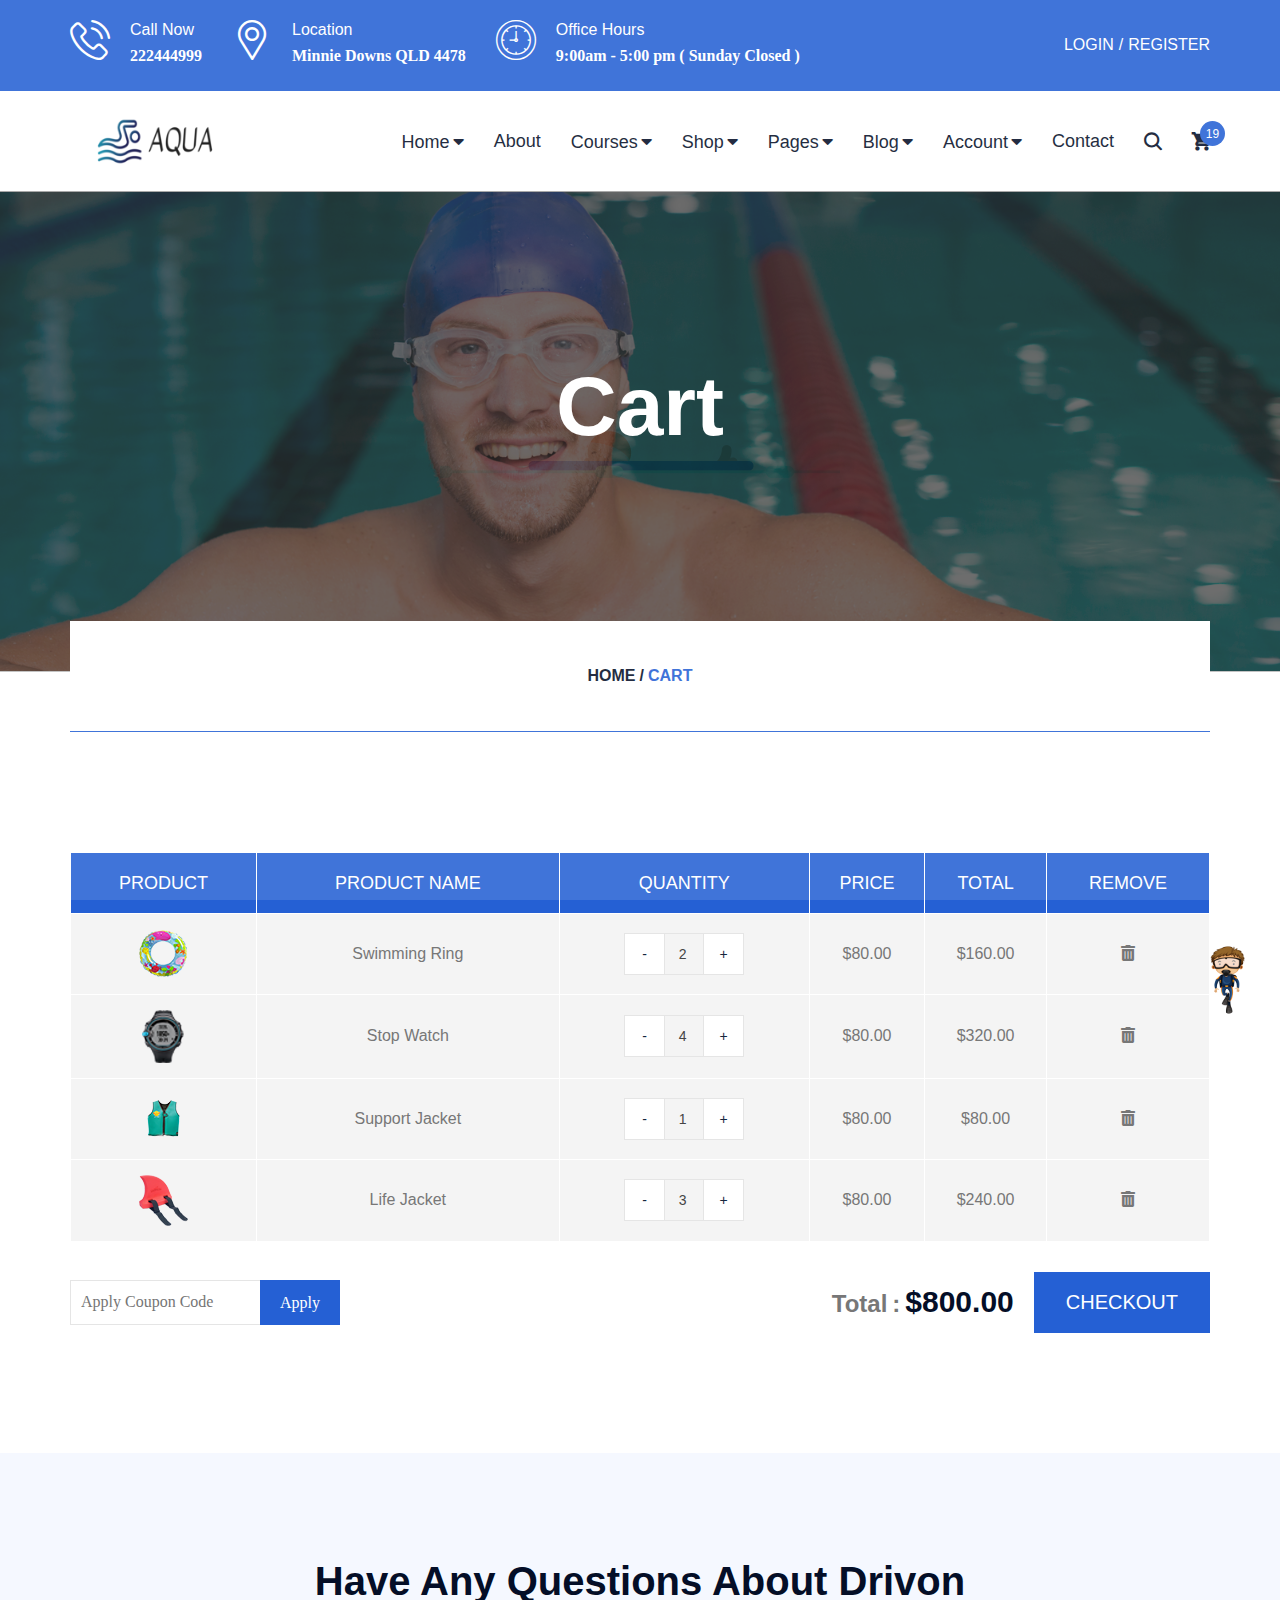
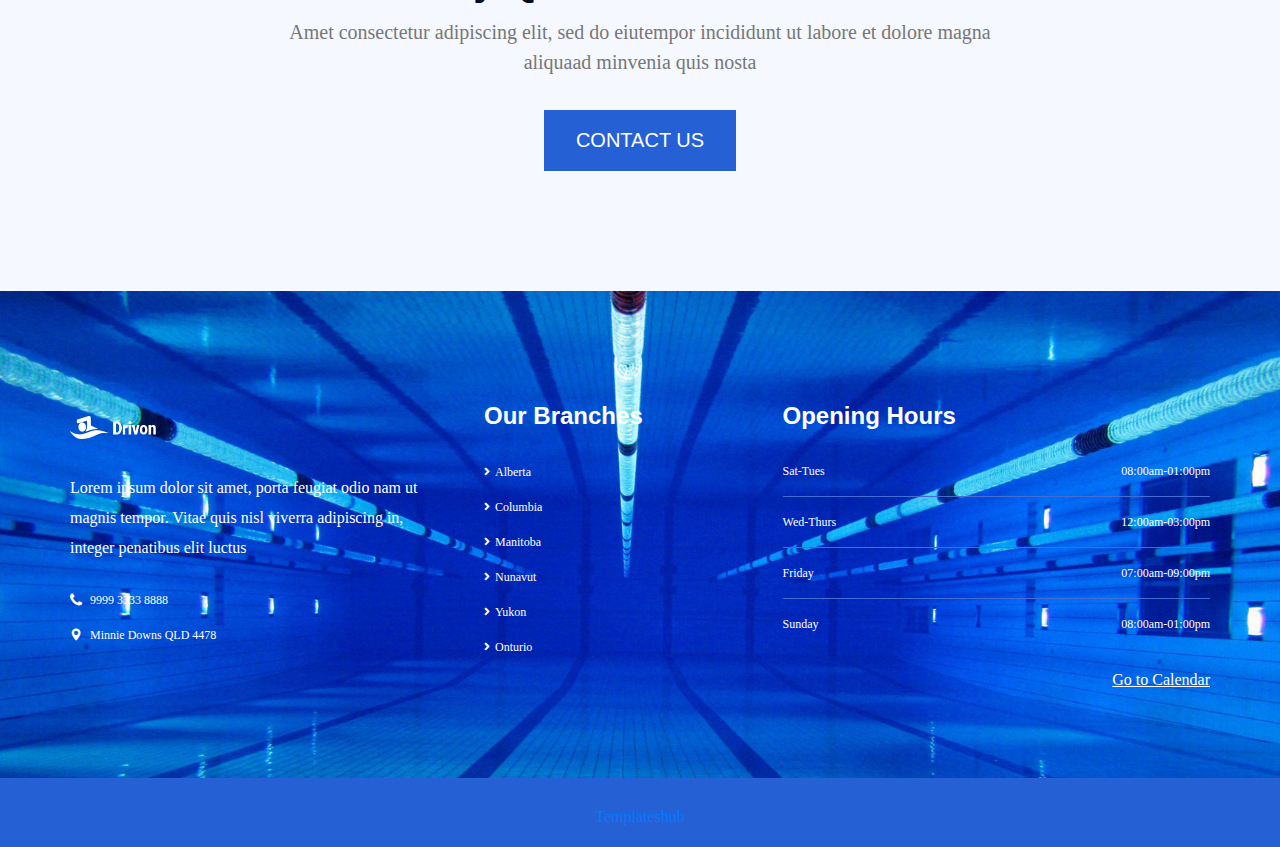
<file: cart.html>
<!DOCTYPE html>
<html lang="en">


<!-- cart.html  22 Nov 2019 04:22:00 GMT -->
<head>
    <meta charset="UTF-8">
    <meta name="viewport" content="width=device-width, initial-scale=1.0">
    <meta http-equiv="X-UA-Compatible" content="ie=edge">

    <link rel="stylesheet" href="assets/css/bootstrap.min.css">
    <link rel="stylesheet" href="assets/css/all.min.css">
    <link rel="stylesheet" href="assets/css/animate.css">
    <link rel="stylesheet" href="assets/css/flaticon.css">
    <link rel="stylesheet" href="assets/css/lightcase.css">
    <link rel="stylesheet" href="assets/css/odometer.css">
    <link rel="stylesheet" href="assets/css/swiper.min.css">
    <link rel="stylesheet" href="assets/css/nice-select.css">
    <link rel="stylesheet" href="assets/css/main.css">

    <link rel="shortcut icon" href="assets/images/favicon.png" type="image/x-icon">

    <title>Drivon - Swimming School HTML Template</title>


</head>

<body>
    <!-- ==========Preloader========== -->
    <div class="preloader">
        <div class="preloader-wrapper">
            <img src="assets/css/ajax-loader.gif" alt="ajax-loader">
        </div>
    </div>
    <!-- ==========Preloader========== -->

    <!-- ==========scrolltotop========== -->
    <a href="#0" class="scrollToTop" title="ScrollToTop">
        <img src="assets/images/rocket.png" alt="rocket">
    </a>
    <!-- ==========scrolltotop========== -->

    <!-- ==========header-section========== -->
    <header class="header-section">
        <div class="header-top d-none d-lg-block">
            <div class="container">
                <div class="row align-items-center">
                    <div class="col-md-9">
                        <ul class="header-top-info">
                            <li>
                                <div class="left">
                                    <i class="flaticon-phone-call"></i>
                                </div>
                                <div class="right">
                                    <span class="d-block">Call Now</span>
                                    <a href="Tel:9393993">222444999</a>
                                </div>
                            </li>
                            <li>
                                <div class="left">
                                    <i class="flaticon-placeholder"></i>
                                </div>
                                <div class="right">
                                    <span class="d-block">location</span>
                                    <a href="#0">Minnie Downs QLD 4478</a>
                                </div>
                            </li>
                            <li>
                                <div class="left">
                                    <i class="flaticon-clock"></i>
                                </div>
                                <div class="right">
                                    <span class="d-block">Office Hours</span>
                                    <a href="#0">9:00am - 5:00 pm ( Sunday Closed )</a>
                                </div>
                            </li>
                        </ul>
                    </div>
                    <div class="col-md-3">
                        <ul class="d-flex justify-content-end account">
                            <li>
                                <a href="sign-in.html">Login</a>
                            </li>
                            <li>
                                <a href="sign-up.html">Register</a>
                            </li>
                        </ul>
                    </div>
                </div>
            </div>
        </div>
        <div class="header-bottom">
            <div class="container">
                <div class="header-wrapper">
                    <div class="logo">
                        <a href="index.html">
                            <img src="assets/images/logo/logo.png" alt="logo">
                        </a>
                    </div>
                    <ul class="menu ml-auto">
                        <li>
                            <a href="#0">Home</a>
                            <ul class="submenu">
                                <li>
                                    <a href="index.html">Home One</a>
                                </li>
                                <li>
                                    <a href="index-two.html">Home Two</a>
                                </li>
                            </ul>
                        </li>
                        <li>
                            <a href="about.html">About</a>
                        </li>
                        <li>
                            <a href="#0">Courses</a>
                            <ul class="submenu">
                                <li>
                                    <a href="course.html">Course</a>
                                </li>
                                <li>
                                    <a href="course-details.html">Course Details</a>
                                </li>
                                <li>
                                    <a href="classes-schedule.html">Class Schedule</a>
                                </li>
                            </ul>
                        </li>
                        <li>
                            <a href="#0">Shop</a>
                            <ul class="submenu">
                                <li>
                                    <a href="shop.html">Shop</a>
                                </li>
                                <li>
                                    <a href="offer.html">Offer</a>
                                </li>
                                <li>
                                    <a href="cart.html">Cart</a>
                                </li>
                                <li>
                                    <a href="checkout.html">Checkout</a>
                                </li>
                            </ul>
                        </li>
                        <li>
                            <a href="#0">Pages</a>
                            <ul class="submenu">
                                <li>
                                    <a href="#0">Instructors</a>
                                    <ul class="submenu">
                                        <li>
                                            <a href="instructors.html">Instructors</a>
                                        </li>
                                        <li>
                                            <a href="instructor-profile.html">Instructors Details</a>
                                        </li>
                                    </ul>
                                </li>
                                <li>
                                    <a href="gallery.html">Gallery</a>
                                </li>
                                <li>
                                    <a href="#0">Event</a>
                                    <ul class="submenu">
                                        <li>
                                            <a href="event.html">Event</a>
                                        </li>
                                        <li>
                                            <a href="event-details.html">Event Details</a>
                                        </li>
                                    </ul>
                                </li>
                                <li>
                                    <a href="admission.html">admission</a>
                                </li>
                                <li>
                                    <a href="wish-list.html">our wish list</a>
                                </li>
                                <li>
                                    <a href="privacy.html">privacy</a>
                                </li>
                                <li>
                                    <a href="faq.html">faq</a>
                                </li>
                                <li>
                                    <a href="404.html">404</a>
                                </li>
                            </ul>
                        </li>
                        <li>
                            <a href="#0">Blog</a>
                            <ul class="submenu">
                                <li>
                                    <a href="blog-grid.html">blog grid</a>
                                </li>
                                <li>
                                    <a href="blog-classic.html">blog classic</a>
                                </li>
                                <li>
                                    <a href="blog-details.html">blog details</a>
                                </li>
                            </ul>
                        </li>
                        <li>
                            <a href="#0">Account</a>
                            <ul class="submenu">
                                <li>
                                    <a href="sign-in.html">sign in</a>
                                </li>
                                <li>
                                    <a href="sign-up.html">sign up</a>
                                </li>
                            </ul>
                        </li>
                        <li>
                            <a href="contact.html">Contact</a>
                        </li>
                    </ul>
                    <div class="header-bar d-lg-none">
                        <span></span>
                        <span></span>
                        <span></span>
                    </div>
                    <ul class="search-area">
                        <li>
                            <a class="search-bar" href="#0">
                                <i class="flaticon-magnifying-glass"></i>
                            </a>
                        </li>
                        <li>
                            <a id="cart-button" href="#0">
                                <i class="flaticon-shopping-cart"></i>
                            </a>
                        </li>
                    </ul>
                </div>
            </div>
        </div>
    </header>
    <div class="search-form-area">
        <span class="hide-form">
            <i class="fas fa-times"></i>
        </span>
        <form class="search-form">
            <input type="text" placeholder="Search Here">
            <button type="submit"><i class="flaticon-search"></i></button>
        </form>
    </div>
    <!-- ===========Header Cart=========== -->
    <div id="body-overlay" class="body-overlay"></div>
    <div class="cart-sidebar-area" id="cart-sidebar-area">
        <div class="top-content">
            <a href="index.html" class="logo">
                <img src="assets/images/logo/footer-logo.png" alt="logo">
            </a>
            <span class="side-sidebar-close-btn"><i class="fas fa-times"></i></span>
        </div>
        <div class="bottom-content">
            <div class="cart-products">
                <h4 class="title">Shopping cart</h4>
                <div class="single-product-item">
                    <div class="thumb">
                        <img src="assets/images/shop/shop01.png" alt="shop">
                    </div>
                    <div class="content">
                        <h4 class="title">Swimming Shoes</h4>
                        <div class="price"><span class="pprice">$80.00</span> <del class="dprice">$120.00</del></div>
                        <a href="#" class="remove-cart">Remove</a>
                    </div>
                </div>
                <div class="single-product-item">
                    <div class="thumb">
                        <img src="assets/images/shop/shop02.png" alt="shop">
                    </div>
                    <div class="content">
                        <h4 class="title">Water Glass</h4>
                        <div class="price"><span class="pprice">$80.00</span> <del class="dprice">$120.00</del></div>
                        <a href="#" class="remove-cart">Remove</a>
                    </div>
                </div>
                <div class="single-product-item">
                    <div class="thumb">
                        <img src="assets/images/shop/shop03.png" alt="shop">
                    </div>
                    <div class="content">
                        <h4 class="title">Support Suit</h4>
                        <div class="price"><span class="pprice">$80.00</span> <del class="dprice">$120.00</del></div>
                        <a href="#" class="remove-cart">Remove</a>
                    </div>
                </div>
                <div class="single-product-item">
                    <div class="thumb">
                        <img src="assets/images/shop/shop06.png" alt="shop">
                    </div>
                    <div class="content">
                        <h4 class="title">Stop Watch</h4>
                        <div class="price"><span class="pprice">$80.00</span> <del class="dprice">$120.00</del></div>
                        <a href="#" class="remove-cart">Remove</a>
                    </div>
                </div>
                <div class="single-product-item">
                    <div class="thumb">
                        <img src="assets/images/shop/shop05.png" alt="shop">
                    </div>
                    <div class="content">
                        <h4 class="title">Support Ring</h4>
                        <div class="price"><span class="pprice">$80.00</span> <del class="dprice">$120.00</del></div>
                        <a href="#" class="remove-cart">Remove</a>
                    </div>
                </div>
                <div class="btn-wrapper text-center">
                    <a href="checkout.html" class="custom-button active">Checkout</a>
                </div>
            </div>
        </div>
    </div>
    <!-- ===========Header Cart=========== -->
    <!-- ==========header-section========== -->

    <!-- ==========hero-area========== -->
    <section class="hero-section">
        <div class="hero-area bg_img" data-background="assets/images/about/hero-bg.jpg">
            <div class="container">
                <h1 class="title">cart</h1>
            </div>
        </div>
        <div class="container">
            <ul class="breadcrumb">
                <li>
                    <a href="index.html">home</a>
                </li>
                <li>
                    cart
                </li>
            </ul>
        </div>
    </section>
    <!-- ==========hero-area========== -->

    <!-- ==========Cart-Section========= -->
    <section class="product-table padding-bottom padding-top">
        <div class="container">
            <table class="table">
                <tr>
                    <th>product</th>
                    <th>product name</th>
                    <th>quantity</th>
                    <th>price</th>
                    <th>total</th>
                    <th>remove</th>
                </tr>
                <tr>
                    <td><a href="#0"><img src="assets/images/cart/cart01.png" alt="cart"/></a></td>
                    <td><a href="#0">Swimming ring</a></td>
                    <td>
                        <div class="cart-plus-minus">
                            <div class="dec qtybutton">-</div>
                            <div class="dec qtybutton">-</div>
                            <input class="cart-plus-minus-box" type="number" name="qtybutton" value="2">
                            <div class="inc qtybutton">+</div>
                            <div class="inc qtybutton">+</div>
                        </div>
                    </td>
                    <td>$80.00</td>
                    <td>$160.00</td>
                    <td><a class="remove" href="#0"><i class="fas fa-trash-alt"></i></a></td>
                </tr>
                <tr>
                    <td><a href="#0"><img src="assets/images/cart/cart02.png" alt="cart"/></a></td>
                    <td><a href="#0">Stop Watch</a></td>
                    <td>
                        <div class="cart-plus-minus">
                            <div class="dec qtybutton">-</div>
                            <div class="dec qtybutton">-</div>
                            <input class="cart-plus-minus-box" type="number" name="qtybutton" value="4">
                            <div class="inc qtybutton">+</div>
                            <div class="inc qtybutton">+</div>
                        </div>
                    </td>
                    <td>$80.00</td>
                    <td>$320.00</td>
                    <td><a class="remove" href="#0"><i class="fas fa-trash-alt"></i></a></td>
                </tr>
                <tr>
                    <td>
                        <div class="thumb">
                            <a href="#0"><img src="assets/images/cart/cart03.png" alt="cart" /></a>
                        </div>
                    </td>
                    <td>
                        <div class="name">
                            <a href="#0">Support Jacket</a>
                        </div>
                    </td>
                    <td>
                        <div class="cart-plus-minus">
                            <div class="dec qtybutton">-</div>
                            <div class="dec qtybutton">-</div>
                            <input class="cart-plus-minus-box" type="number" name="qtybutton" value="1">
                            <div class="inc qtybutton">+</div>
                            <div class="inc qtybutton">+</div>
                        </div>
                    </td>
                    <td>
                        <div class="price">$80.00</div>
                    </td>
                    <td>
                        <div class="total">$80.00</div>
                    </td>
                    <td>
                        <a class="remove" href="#0"><i class="fas fa-trash-alt"></i></a>
                    </td>
                </tr>
                <tr>
                    <td><a href="#0"><img src="assets/images/cart/cart04.png" alt="cart"/></a></td>
                    <td><a href="#0">Life Jacket</a></td>
                    <td>
                        <div class="cart-plus-minus">
                            <div class="dec qtybutton">-</div>
                            <div class="dec qtybutton">-</div>
                            <input class="cart-plus-minus-box" type="number" name="qtybutton" value="3">
                            <div class="inc qtybutton">+</div>
                            <div class="inc qtybutton">+</div>
                        </div>
                    </td>
                    <td>$80.00</td>
                    <td>$240.00</td>
                    <td><a class="remove" href="#0"><i class="fas fa-trash-alt"></i></a></td>
                </tr>
            </table>
            <div class="row align-items-center  mt-30 mt-sm-40-md">
                <div class="col-md-6">
                    <form class="coupon-form">
                        <input type="text" placeholder="Apply Coupon Code">
                        <button type="submit">Apply</button>
                    </form>
                </div>
                <div class="col-md-6">
                    <div class="checkout d-flex flex-wrap align-items-center">
                        <h4 class="title"><span>Total</span>$800.00</h4>
                        <a href="checkout.html" class="custom-button active title-bg">Checkout</a>
                    </div>
                </div>
            </div>
        </div>
    </section>
    <!-- ==========Cart-Section========= -->
    
    <!-- ==========call-in-action-section========== -->
    <section class="call-in-action padding-bottom padding-top bg-ash">
        <div class="container">
            <div class="call-in-area">
                <h2 class="title">Have Any Questions About drivon</h2>
                <p>Amet consectetur adipiscing elit, sed do eiutempor incididunt ut labore et dolore magna aliquaad
                    minvenia quis nosta</p>
                <a href="contact.html" class="custom-button active">contact us</a>
            </div>
        </div>
    </section>
    <!-- ==========call-in-action-section========== -->

    <!-- ==========footer-section========== -->
    <footer>
        <div class="footer-top padding-top padding-bottom theme-overlay bg_img"
            data-background="assets/images/footer.jpg">
            <div class="container">
                <div class="row mb-40-none">
                    <div class="col-md-4 col-sm-8">
                        <div class="footer-widget footer-about">
                            <div class="footer-logo">
                                <a href="index.html">
                                    <img src="assets/images/logo/footer-logo.png" alt="logo">
                                </a>
                            </div>
                            <p>Lorem ipsum dolor sit amet, porta feugiat odio nam ut magnis tempor. Vitae quis nisl
                                viverra adipiscing in, integer penatibus elit luctus </p>
                            <ul>
                                <li>
                                    <a href="tel:80930458459">
                                        <!-- <i class="fas fa-phone"></i> -->
                                        <i class="flaticon-telephone-handle-silhouette"></i>
                                        9999 3333 8888
                                    </a>
                                </li>
                                <li>
                                    <a href="#0">
                                        <i class="flaticon-maps-and-flags"></i>
                                        <!-- <i class="fas fa-map-marker-alt"></i>  -->
                                        Minnie Downs QLD 4478
                                    </a>
                                </li>
                            </ul>
                        </div>
                    </div>
                    <div class="col-md-3 col-sm-4">
                        <div class="footer-widget link-widget pl-lg-4">
                            <h4 class="title">Our Branches</h4>
                            <ul>
                                <li>
                                    <a href="#0">Alberta</a>
                                </li>
                                <li>
                                    <a href="#0">Columbia</a>
                                </li>
                                <li>
                                    <a href="#0">Manitoba</a>
                                </li>
                                <li>
                                    <a href="#0">Nunavut</a>
                                </li>
                                <li>
                                    <a href="#0">Yukon</a>
                                </li>
                                <li>
                                    <a href="#0">Onturio</a>
                                </li>
                            </ul>
                        </div>
                    </div>
                    <div class="col-md-5">
                        <div class="footer-widget footer-schedule">
                            <h4 class="title">Opening Hours</h4>
                            <ul>
                                <li>
                                    <a href="#0">
                                        <span>Sat-Tues</span>
                                        <span>08:00am-01:00pm</span>
                                    </a>
                                </li>
                                <li>
                                    <a href="#0">
                                        <span>Wed-Thurs</span>
                                        <span>12:00am-03:00pm</span>
                                    </a>
                                </li>
                                <li>
                                    <a href="#0">
                                        <span>Friday</span>
                                        <span>07:00am-09:00pm</span>
                                    </a>
                                </li>
                                <li>
                                    <a href="#0">
                                        <span>Sunday</span>
                                        <span>08:00am-01:00pm</span>
                                    </a>
                                </li>
                            </ul>
                            <div class="text-right calendar">
                                <a href="#0">Go to Calendar</a>
                            </div>
                        </div>
                    </div>
                </div>
            </div>
        </div>
        <div class="footer-bottom py-4 bg-theme text-center">
            <div class="container">
                <p class="m-0"><a href="templateshub.net">Templateshub</a></p>
            </div>
        </div>
    </footer>
    <!-- ==========footer-section========== -->


    <script src="assets/js/jquery-3.3.1.min.js"></script>
    <script src="assets/js/modernizr-3.6.0.min.js"></script>
    <script src="assets/js/plugins.js"></script>
    <script src="assets/js/bootstrap.min.js"></script>
    <script src="assets/js/isotope.pkgd.min.js"></script>
    <script src="assets/js/jquery.ripples-min.js"></script>
    <script src="assets/js/lightcase.js"></script>
    <script src="assets/js/swiper.min.js"></script>
    <script src="assets/js/wow.min.js"></script>
    <script src="assets/js/countdown.min.js"></script>
    <script src="assets/js/odometer.min.js"></script>
    <script src="assets/js/viewport.jquery.js"></script>
    <script src="assets/js/nice-select.js"></script>
    <script src="assets/js/main.js"></script>
</body>


<!-- cart.html  22 Nov 2019 04:22:03 GMT -->
</html>
</file>
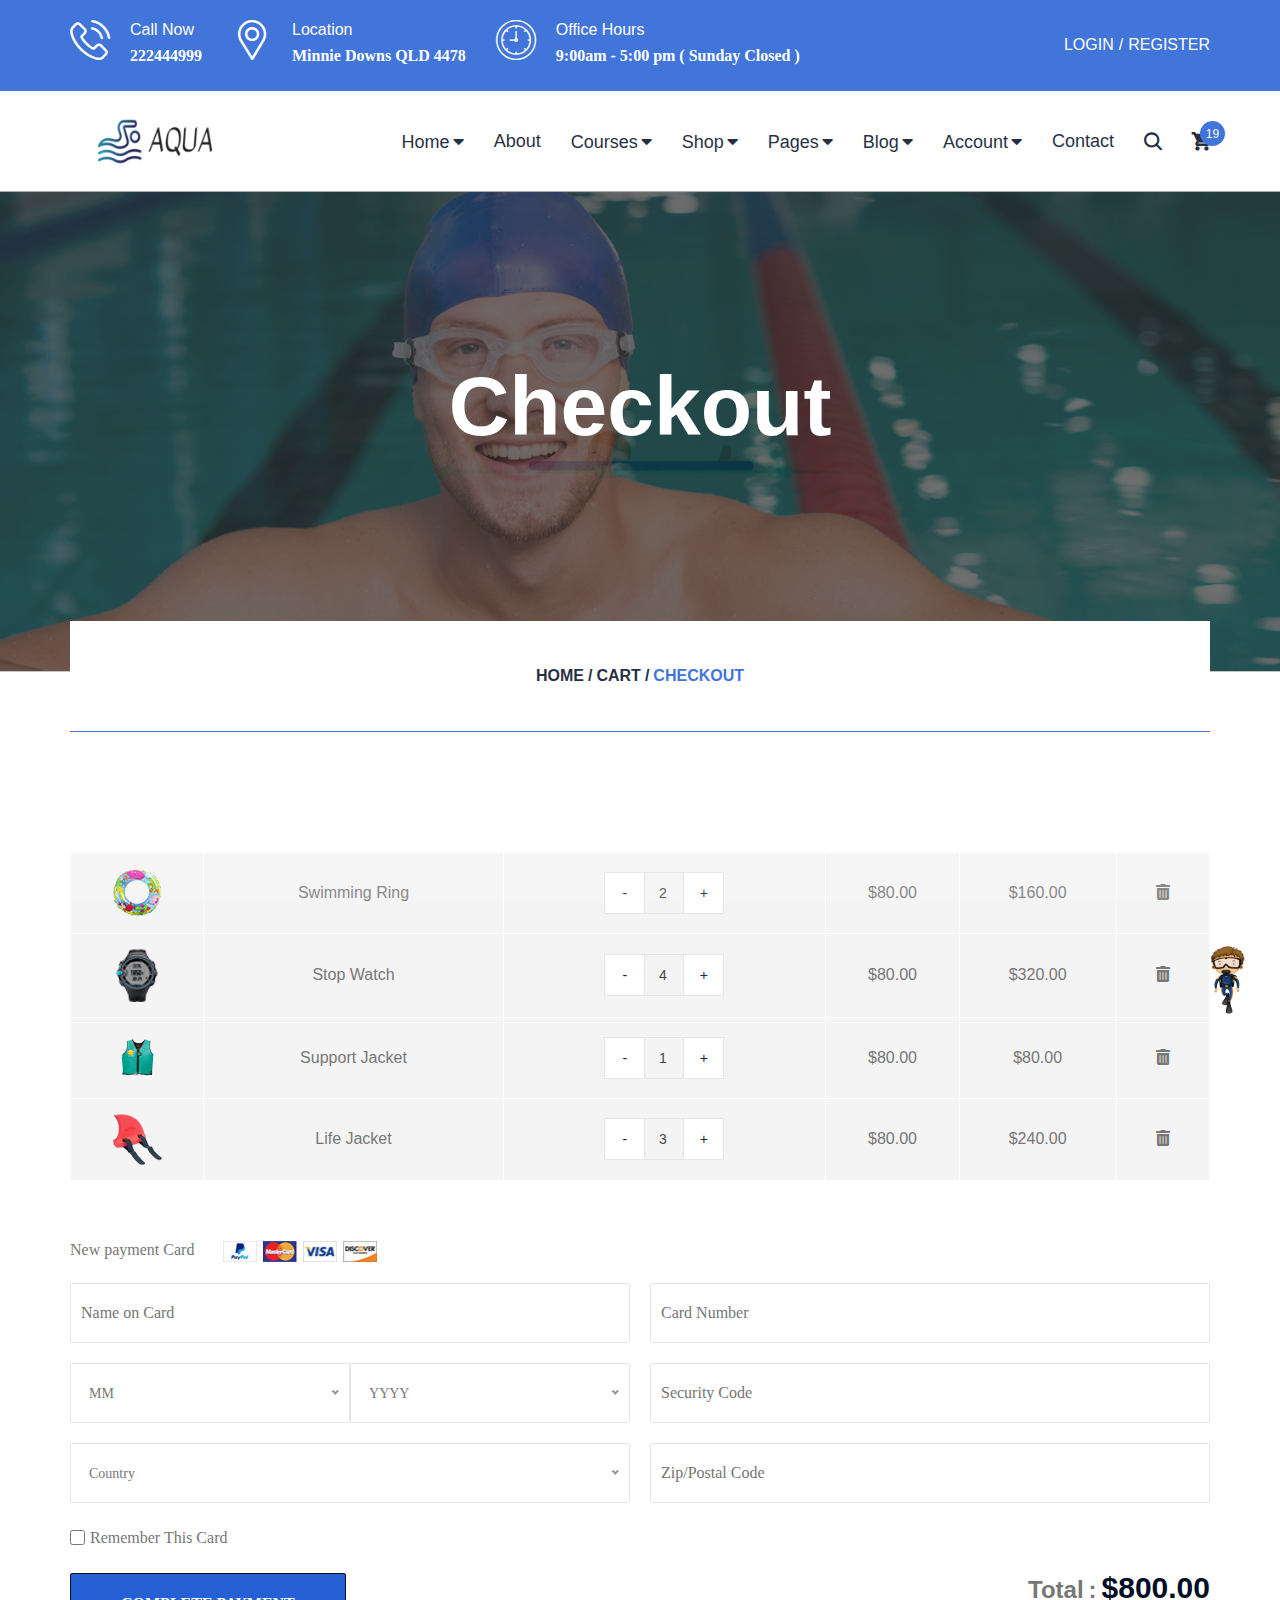
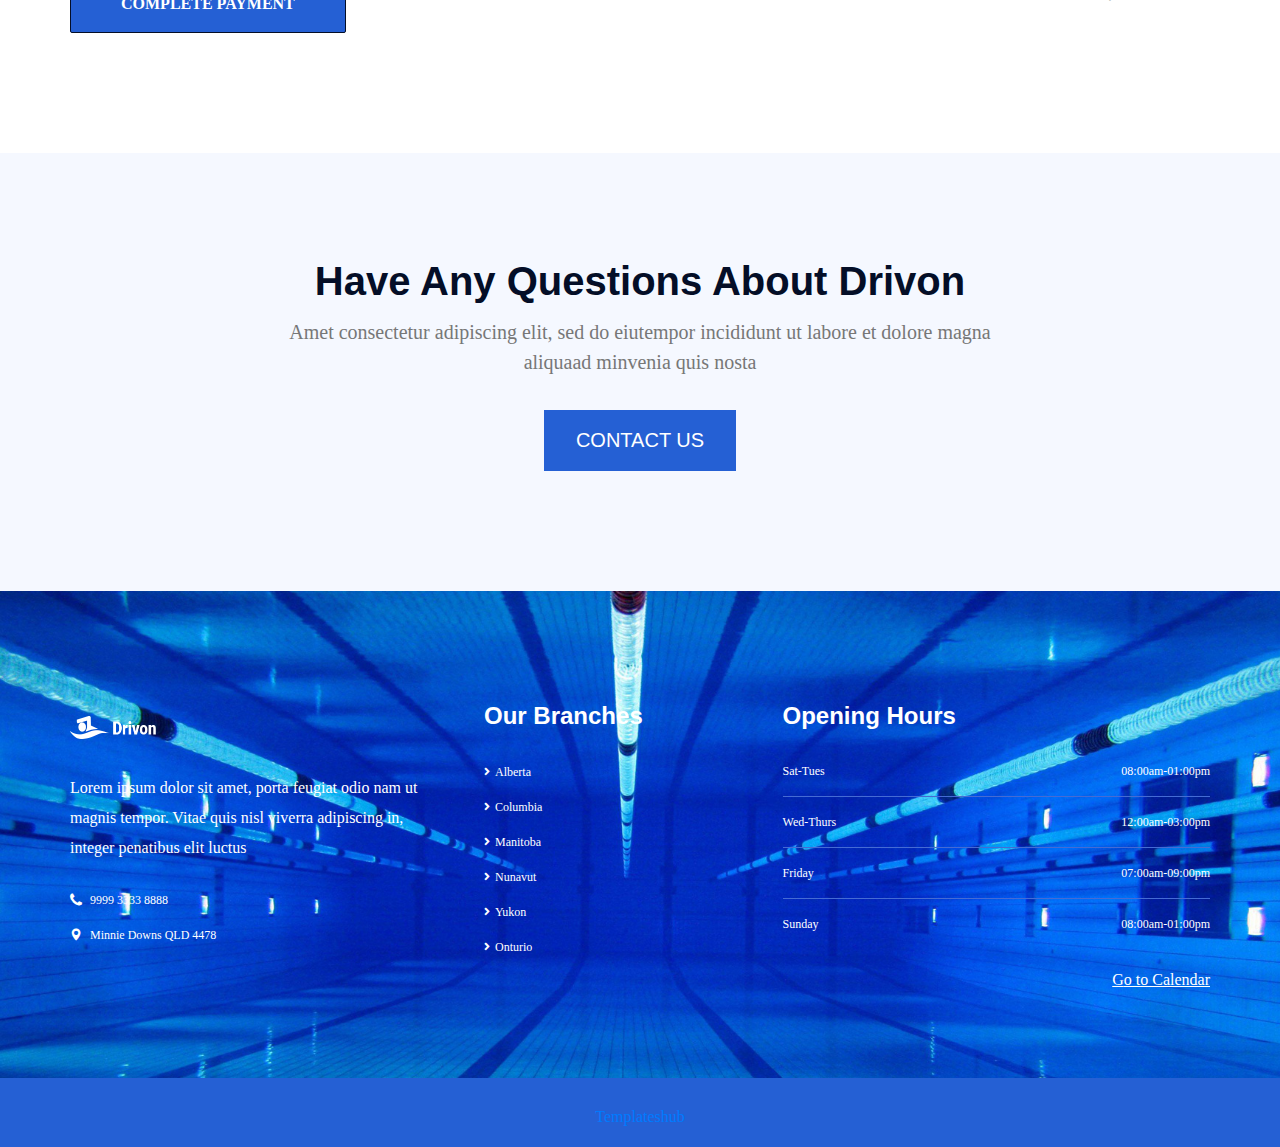
<file: checkout.html>
<!DOCTYPE html>
<html lang="en">


<!-- checkout.html  22 Nov 2019 04:22:03 GMT -->
<head>
    <meta charset="UTF-8">
    <meta name="viewport" content="width=device-width, initial-scale=1.0">
    <meta http-equiv="X-UA-Compatible" content="ie=edge">

    <link rel="stylesheet" href="assets/css/bootstrap.min.css">
    <link rel="stylesheet" href="assets/css/all.min.css">
    <link rel="stylesheet" href="assets/css/animate.css">
    <link rel="stylesheet" href="assets/css/flaticon.css">
    <link rel="stylesheet" href="assets/css/lightcase.css">
    <link rel="stylesheet" href="assets/css/odometer.css">
    <link rel="stylesheet" href="assets/css/swiper.min.css">
    <link rel="stylesheet" href="assets/css/nice-select.css">
    <link rel="stylesheet" href="assets/css/main.css">

    <link rel="shortcut icon" href="assets/images/favicon.png" type="image/x-icon">

    <title>Drivon - Swimming School HTML Template</title>


</head>

<body>
    <!-- ==========Preloader========== -->
    <div class="preloader">
        <div class="preloader-wrapper">
            <img src="assets/css/ajax-loader.gif" alt="ajax-loader">
        </div>
    </div>
    <!-- ==========Preloader========== -->

    <!-- ==========scrolltotop========== -->
    <a href="#0" class="scrollToTop" title="ScrollToTop">
        <img src="assets/images/rocket.png" alt="rocket">
    </a>
    <!-- ==========scrolltotop========== -->

    <!-- ==========header-section========== -->
    <header class="header-section">
        <div class="header-top d-none d-lg-block">
            <div class="container">
                <div class="row align-items-center">
                    <div class="col-md-9">
                        <ul class="header-top-info">
                            <li>
                                <div class="left">
                                    <i class="flaticon-phone-call"></i>
                                </div>
                                <div class="right">
                                    <span class="d-block">Call Now</span>
                                    <a href="Tel:9393993">222444999</a>
                                </div>
                            </li>
                            <li>
                                <div class="left">
                                    <i class="flaticon-placeholder"></i>
                                </div>
                                <div class="right">
                                    <span class="d-block">location</span>
                                    <a href="#0">Minnie Downs QLD 4478</a>
                                </div>
                            </li>
                            <li>
                                <div class="left">
                                    <i class="flaticon-clock"></i>
                                </div>
                                <div class="right">
                                    <span class="d-block">Office Hours</span>
                                    <a href="#0">9:00am - 5:00 pm ( Sunday Closed )</a>
                                </div>
                            </li>
                        </ul>
                    </div>
                    <div class="col-md-3">
                        <ul class="d-flex justify-content-end account">
                            <li>
                                <a href="sign-in.html">Login</a>
                            </li>
                            <li>
                                <a href="sign-up.html">Register</a>
                            </li>
                        </ul>
                    </div>
                </div>
            </div>
        </div>
        <div class="header-bottom">
            <div class="container">
                <div class="header-wrapper">
                    <div class="logo">
                        <a href="index.html">
                            <img src="assets/images/logo/logo.png" alt="logo">
                        </a>
                    </div>
                    <ul class="menu ml-auto">
                        <li>
                            <a href="#0">Home</a>
                            <ul class="submenu">
                                <li>
                                    <a href="index.html">Home One</a>
                                </li>
                                <li>
                                    <a href="index-two.html">Home Two</a>
                                </li>
                            </ul>
                        </li>
                        <li>
                            <a href="about.html">About</a>
                        </li>
                        <li>
                            <a href="#0">Courses</a>
                            <ul class="submenu">
                                <li>
                                    <a href="course.html">Course</a>
                                </li>
                                <li>
                                    <a href="course-details.html">Course Details</a>
                                </li>
                                <li>
                                    <a href="classes-schedule.html">Class Schedule</a>
                                </li>
                            </ul>
                        </li>
                        <li>
                            <a href="#0">Shop</a>
                            <ul class="submenu">
                                <li>
                                    <a href="shop.html">Shop</a>
                                </li>
                                <li>
                                    <a href="offer.html">Offer</a>
                                </li>
                                <li>
                                    <a href="cart.html">Cart</a>
                                </li>
                                <li>
                                    <a href="checkout.html">Checkout</a>
                                </li>
                            </ul>
                        </li>
                        <li>
                            <a href="#0">Pages</a>
                            <ul class="submenu">
                                <li>
                                    <a href="#0">Instructors</a>
                                    <ul class="submenu">
                                        <li>
                                            <a href="instructors.html">Instructors</a>
                                        </li>
                                        <li>
                                            <a href="instructor-profile.html">Instructors Details</a>
                                        </li>
                                    </ul>
                                </li>
                                <li>
                                    <a href="gallery.html">Gallery</a>
                                </li>
                                <li>
                                    <a href="#0">Event</a>
                                    <ul class="submenu">
                                        <li>
                                            <a href="event.html">Event</a>
                                        </li>
                                        <li>
                                            <a href="event-details.html">Event Details</a>
                                        </li>
                                    </ul>
                                </li>
                                <li>
                                    <a href="admission.html">admission</a>
                                </li>
                                <li>
                                    <a href="wish-list.html">our wish list</a>
                                </li>
                                <li>
                                    <a href="privacy.html">privacy</a>
                                </li>
                                <li>
                                    <a href="faq.html">faq</a>
                                </li>
                                <li>
                                    <a href="404.html">404</a>
                                </li>
                            </ul>
                        </li>
                        <li>
                            <a href="#0">Blog</a>
                            <ul class="submenu">
                                <li>
                                    <a href="blog-grid.html">blog grid</a>
                                </li>
                                <li>
                                    <a href="blog-classic.html">blog classic</a>
                                </li>
                                <li>
                                    <a href="blog-details.html">blog details</a>
                                </li>
                            </ul>
                        </li>
                        <li>
                            <a href="#0">Account</a>
                            <ul class="submenu">
                                <li>
                                    <a href="sign-in.html">sign in</a>
                                </li>
                                <li>
                                    <a href="sign-up.html">sign up</a>
                                </li>
                            </ul>
                        </li>
                        <li>
                            <a href="contact.html">Contact</a>
                        </li>
                    </ul>
                    <div class="header-bar d-lg-none">
                        <span></span>
                        <span></span>
                        <span></span>
                    </div>
                    <ul class="search-area">
                        <li>
                            <a class="search-bar" href="#0">
                                <i class="flaticon-magnifying-glass"></i>
                            </a>
                        </li>
                        <li>
                            <a id="cart-button" href="#0">
                                <i class="flaticon-shopping-cart"></i>
                            </a>
                        </li>
                    </ul>
                </div>
            </div>
        </div>
    </header>
    <div class="search-form-area">
        <span class="hide-form">
            <i class="fas fa-times"></i>
        </span>
        <form class="search-form">
            <input type="text" placeholder="Search Here">
            <button type="submit"><i class="flaticon-search"></i></button>
        </form>
    </div>
    <!-- ===========Header Cart=========== -->
    <div id="body-overlay" class="body-overlay"></div>
    <div class="cart-sidebar-area" id="cart-sidebar-area">
        <div class="top-content">
            <a href="index.html" class="logo">
                <img src="assets/images/logo/footer-logo.png" alt="logo">
            </a>
            <span class="side-sidebar-close-btn"><i class="fas fa-times"></i></span>
        </div>
        <div class="bottom-content">
            <div class="cart-products">
                <h4 class="title">Shopping cart</h4>
                <div class="single-product-item">
                    <div class="thumb">
                        <img src="assets/images/shop/shop01.png" alt="shop">
                    </div>
                    <div class="content">
                        <h4 class="title">Swimming Shoes</h4>
                        <div class="price"><span class="pprice">$80.00</span> <del class="dprice">$120.00</del></div>
                        <a href="#" class="remove-cart">Remove</a>
                    </div>
                </div>
                <div class="single-product-item">
                    <div class="thumb">
                        <img src="assets/images/shop/shop02.png" alt="shop">
                    </div>
                    <div class="content">
                        <h4 class="title">Water Glass</h4>
                        <div class="price"><span class="pprice">$80.00</span> <del class="dprice">$120.00</del></div>
                        <a href="#" class="remove-cart">Remove</a>
                    </div>
                </div>
                <div class="single-product-item">
                    <div class="thumb">
                        <img src="assets/images/shop/shop03.png" alt="shop">
                    </div>
                    <div class="content">
                        <h4 class="title">Support Suit</h4>
                        <div class="price"><span class="pprice">$80.00</span> <del class="dprice">$120.00</del></div>
                        <a href="#" class="remove-cart">Remove</a>
                    </div>
                </div>
                <div class="single-product-item">
                    <div class="thumb">
                        <img src="assets/images/shop/shop06.png" alt="shop">
                    </div>
                    <div class="content">
                        <h4 class="title">Stop Watch</h4>
                        <div class="price"><span class="pprice">$80.00</span> <del class="dprice">$120.00</del></div>
                        <a href="#" class="remove-cart">Remove</a>
                    </div>
                </div>
                <div class="single-product-item">
                    <div class="thumb">
                        <img src="assets/images/shop/shop05.png" alt="shop">
                    </div>
                    <div class="content">
                        <h4 class="title">Support Ring</h4>
                        <div class="price"><span class="pprice">$80.00</span> <del class="dprice">$120.00</del></div>
                        <a href="#" class="remove-cart">Remove</a>
                    </div>
                </div>
                <div class="btn-wrapper text-center">
                    <a href="checkout.html" class="custom-button active">Checkout</a>
                </div>
            </div>
        </div>
    </div>
    <!-- ===========Header Cart=========== -->
    <!-- ==========header-section========== -->

    <!-- ==========hero-area========== -->
    <section class="hero-section">
        <div class="hero-area bg_img" data-background="assets/images/about/hero-bg.jpg">
            <div class="container">
                <h1 class="title">checkout</h1>
            </div>
        </div>
        <div class="container">
            <ul class="breadcrumb">
                <li>
                    <a href="index.html">home</a>
                </li>
                <li>
                    <a href="cart.html">cart</a>
                </li>
                <li>
                    checkout
                </li>
            </ul>
        </div>
    </section>
    <!-- ==========hero-area========== -->

    <!-- ==========Checkout-Section========= -->
    <section class="checkout-section padding-bottom padding-top">
        <div class="container">
            <table class="table checkout-table">
                <tr class="d-none">
                    <th>product</th>
                    <th>product name</th>
                    <th>quantity</th>
                    <th>price</th>
                    <th>total</th>
                    <th>remove</th>
                </tr>
                <tr>
                    <td><a href="#0"><img src="assets/images/cart/cart01.png" alt="cart" /></a></td>
                    <td><a href="#0">Swimming ring</a></td>
                    <td>
                        <div class="cart-plus-minus">
                            <div class="dec qtybutton">-</div>
                            <div class="dec qtybutton">-</div>
                            <input class="cart-plus-minus-box" type="number" name="qtybutton" value="2">
                            <div class="inc qtybutton">+</div>
                            <div class="inc qtybutton">+</div>
                        </div>
                    </td>
                    <td>$80.00</td>
                    <td>$160.00</td>
                    <td><a class="remove" href="#0"><i class="fas fa-trash-alt"></i></a></td>
                </tr>
                <tr>
                    <td><a href="#0"><img src="assets/images/cart/cart02.png" alt="cart" /></a></td>
                    <td><a href="#0">Stop Watch</a></td>
                    <td>
                        <div class="cart-plus-minus">
                            <div class="dec qtybutton">-</div>
                            <div class="dec qtybutton">-</div>
                            <input class="cart-plus-minus-box" type="number" name="qtybutton" value="4">
                            <div class="inc qtybutton">+</div>
                            <div class="inc qtybutton">+</div>
                        </div>
                    </td>
                    <td>$80.00</td>
                    <td>$320.00</td>
                    <td><a class="remove" href="#0"><i class="fas fa-trash-alt"></i></a></td>
                </tr>
                <tr>
                    <td>
                        <div class="thumb">
                            <a href="#0"><img src="assets/images/cart/cart03.png" alt="cart" /></a>
                        </div>
                    </td>
                    <td>
                        <div class="name">
                            <a href="#0">Support Jacket</a>
                        </div>
                    </td>
                    <td>
                        <div class="cart-plus-minus">
                            <div class="dec qtybutton">-</div>
                            <div class="dec qtybutton">-</div>
                            <input class="cart-plus-minus-box" type="number" name="qtybutton" value="1">
                            <div class="inc qtybutton">+</div>
                            <div class="inc qtybutton">+</div>
                        </div>
                    </td>
                    <td>
                        <div class="price">$80.00</div>
                    </td>
                    <td>
                        <div class="total">$80.00</div>
                    </td>
                    <td>
                        <a class="remove" href="#0"><i class="fas fa-trash-alt"></i></a>
                    </td>
                </tr>
                <tr>
                    <td><a href="#0"><img src="assets/images/cart/cart04.png" alt="cart" /></a></td>
                    <td><a href="#0">Life Jacket</a></td>
                    <td>
                        <div class="cart-plus-minus">
                            <div class="dec qtybutton">-</div>
                            <div class="dec qtybutton">-</div>
                            <input class="cart-plus-minus-box" type="number" name="qtybutton" value="3">
                            <div class="inc qtybutton">+</div>
                            <div class="inc qtybutton">+</div>
                        </div>
                    </td>
                    <td>$80.00</td>
                    <td>$240.00</td>
                    <td><a class="remove" href="#0"><i class="fas fa-trash-alt"></i></a></td>
                </tr>
            </table>
            <div class="checkout-area">
                <div class="checkout-header">
                    <div class="left">
                        <p>New payment Card</p>
                    </div>
                    <ul>
                        <li>
                            <a href="#0">
                                <img src="assets/images/cart/paypal.jpg" alt="cart">
                            </a>
                        </li>
                        <li>
                            <a href="#0">
                                <img src="assets/images/cart/mastercard.jpg" alt="cart">
                            </a>
                        </li>
                        <li>
                            <a href="#0">
                                <img src="assets/images/cart/visa.jpg" alt="cart">
                            </a>
                        </li>
                        <li>
                            <a href="#0">
                                <img src="assets/images/cart/payoner.jpg" alt="cart">
                            </a>
                        </li>
                    </ul>
                </div>
                <form class="checkout-form">
                    <div class="form-group">
                        <input type="text" placeholder="Name on Card">
                    </div>
                    <div class="form-group">
                        <input type="number" placeholder="Card Number">
                    </div>
                    <div class="form-group two-item">
                        <select class="select-bar">
                            <option value="MM">MM</option>
                            <option value="January">January</option>
                            <option value="February">February</option>
                            <option value="March">March</option>
                            <option value="April">April</option>
                            <option value="May">May</option>
                            <option value="June">June</option>
                            <option value="July">July</option>
                            <option value="August">August</option>
                            <option value="September">September</option>
                            <option value="October">October</option>
                            <option value="November">November</option>
                            <option value="December">December</option>
                        </select>
                        <select class="select-bar year">
                            <option value="YYYY">YYYY</option>
                            <option value="2001">2001</option>
                            <option value="2002">2002</option>
                            <option value="2003">2003</option>
                            <option value="2004">2004</option>
                            <option value="2005">2005</option>
                            <option value="2006">2006</option>
                            <option value="2007">2007</option>
                            <option value="2008">2008</option>
                            <option value="2009">2009</option>
                            <option value="2010">2010</option>
                            <option value="2011">2011</option>
                            <option value="2012">2012</option>
                            <option value="2013">2013</option>
                            <option value="2014">2014</option>
                            <option value="2015">2015</option>
                            <option value="2016">2016</option>
                        </select>
                    </div>
                    <div class="form-group">
                        <input type="Tel" placeholder="Security Code">
                    </div>
                    <div class="form-group">
                        <select class="select-bar">
                            <option value="country">Country</option>
                            <option value="Bangladesh">Bangladesh</option>
                            <option value="England">England</option>
                            <option value="Australia">Australia</option>
                            <option value="Pakistan">Pakistan</option>
                            <option value="India">India</option>
                            <option value="Japan">Japan</option>
                            <option value="France">France</option>
                            <option value="America">America</option>
                            <option value="RSA">RSA</option>
                            <option value="Portugal">Portugal</option>
                        </select>
                    </div>
                    <div class="form-group">
                        <input type="Tel" placeholder="Zip/Postal Code">
                    </div>
                    <div class="form-group checkbox-wrapper">
                        <input type="checkbox" name="CheckCard" id="rememberCard">
                        <label for="rememberCard">Remember This Card</label>
                    </div>
                    <div class="form-group">
                        <input type="submit" value="Complete Payment">
                    </div>
                    <div class="form-group text-md-right">
                        <div class="checkout d-flex flex-wrap align-items-center">
                            <h4 class="title p-0"><span>Total</span>$800.00</h4>
                        </div>
                    </div>
                </form>
            </div>
        </div>
    </section>
    <!-- ==========Checkout-Section========= -->

    <!-- ==========call-in-action-section========== -->
    <section class="call-in-action padding-bottom padding-top bg-ash">
        <div class="container">
            <div class="call-in-area">
                <h2 class="title">Have Any Questions About drivon</h2>
                <p>Amet consectetur adipiscing elit, sed do eiutempor incididunt ut labore et dolore magna aliquaad
                    minvenia quis nosta</p>
                <a href="contact.html" class="custom-button active">contact us</a>
            </div>
        </div>
    </section>
    <!-- ==========call-in-action-section========== -->

    <!-- ==========footer-section========== -->
    <footer>
        <div class="footer-top padding-top padding-bottom theme-overlay bg_img"
            data-background="assets/images/footer.jpg">
            <div class="container">
                <div class="row mb-40-none">
                    <div class="col-md-4 col-sm-8">
                        <div class="footer-widget footer-about">
                            <div class="footer-logo">
                                <a href="index.html">
                                    <img src="assets/images/logo/footer-logo.png" alt="logo">
                                </a>
                            </div>
                            <p>Lorem ipsum dolor sit amet, porta feugiat odio nam ut magnis tempor. Vitae quis nisl
                                viverra adipiscing in, integer penatibus elit luctus </p>
                            <ul>
                                <li>
                                    <a href="tel:80930458459">
                                        <!-- <i class="fas fa-phone"></i> -->
                                        <i class="flaticon-telephone-handle-silhouette"></i>
                                        9999 3333 8888
                                    </a>
                                </li>
                                <li>
                                    <a href="#0">
                                        <i class="flaticon-maps-and-flags"></i>
                                        <!-- <i class="fas fa-map-marker-alt"></i>  -->
                                        Minnie Downs QLD 4478
                                    </a>
                                </li>
                            </ul>
                        </div>
                    </div>
                    <div class="col-md-3 col-sm-4">
                        <div class="footer-widget link-widget pl-lg-4">
                            <h4 class="title">Our Branches</h4>
                            <ul>
                                <li>
                                    <a href="#0">Alberta</a>
                                </li>
                                <li>
                                    <a href="#0">Columbia</a>
                                </li>
                                <li>
                                    <a href="#0">Manitoba</a>
                                </li>
                                <li>
                                    <a href="#0">Nunavut</a>
                                </li>
                                <li>
                                    <a href="#0">Yukon</a>
                                </li>
                                <li>
                                    <a href="#0">Onturio</a>
                                </li>
                            </ul>
                        </div>
                    </div>
                    <div class="col-md-5">
                        <div class="footer-widget footer-schedule">
                            <h4 class="title">Opening Hours</h4>
                            <ul>
                                <li>
                                    <a href="#0">
                                        <span>Sat-Tues</span>
                                        <span>08:00am-01:00pm</span>
                                    </a>
                                </li>
                                <li>
                                    <a href="#0">
                                        <span>Wed-Thurs</span>
                                        <span>12:00am-03:00pm</span>
                                    </a>
                                </li>
                                <li>
                                    <a href="#0">
                                        <span>Friday</span>
                                        <span>07:00am-09:00pm</span>
                                    </a>
                                </li>
                                <li>
                                    <a href="#0">
                                        <span>Sunday</span>
                                        <span>08:00am-01:00pm</span>
                                    </a>
                                </li>
                            </ul>
                            <div class="text-right calendar">
                                <a href="#0">Go to Calendar</a>
                            </div>
                        </div>
                    </div>
                </div>
            </div>
        </div>
        <div class="footer-bottom py-4 bg-theme text-center">
            <div class="container">
                <p class="m-0"><a href="templateshub.net">Templateshub</a></p>
            </div>
        </div>
    </footer>
    <!-- ==========footer-section========== -->


    <script src="assets/js/jquery-3.3.1.min.js"></script>
    <script src="assets/js/modernizr-3.6.0.min.js"></script>
    <script src="assets/js/plugins.js"></script>
    <script src="assets/js/bootstrap.min.js"></script>
    <script src="assets/js/isotope.pkgd.min.js"></script>
    <script src="assets/js/jquery.ripples-min.js"></script>
    <script src="assets/js/lightcase.js"></script>
    <script src="assets/js/swiper.min.js"></script>
    <script src="assets/js/wow.min.js"></script>
    <script src="assets/js/countdown.min.js"></script>
    <script src="assets/js/odometer.min.js"></script>
    <script src="assets/js/viewport.jquery.js"></script>
    <script src="assets/js/nice-select.js"></script>
    <script src="assets/js/main.js"></script>
</body>


<!-- checkout.html  22 Nov 2019 04:22:05 GMT -->
</html>
</file>
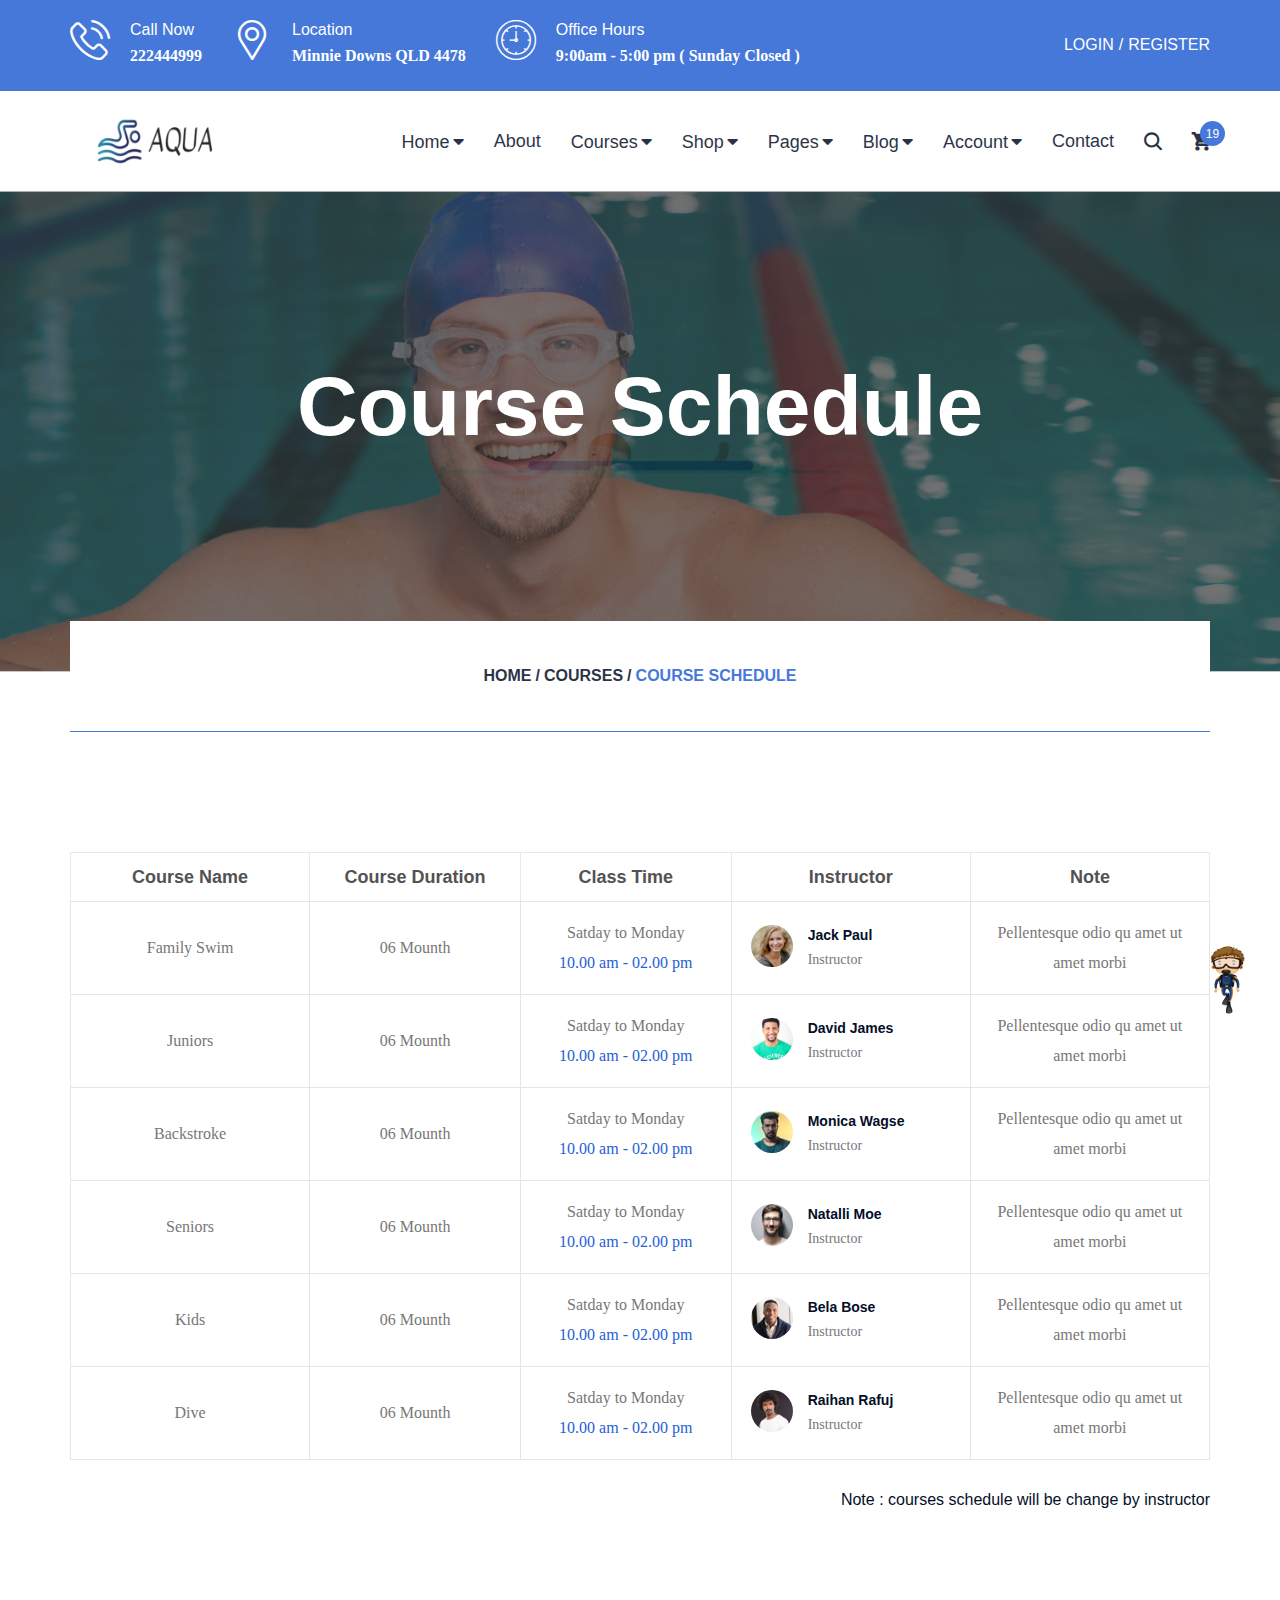
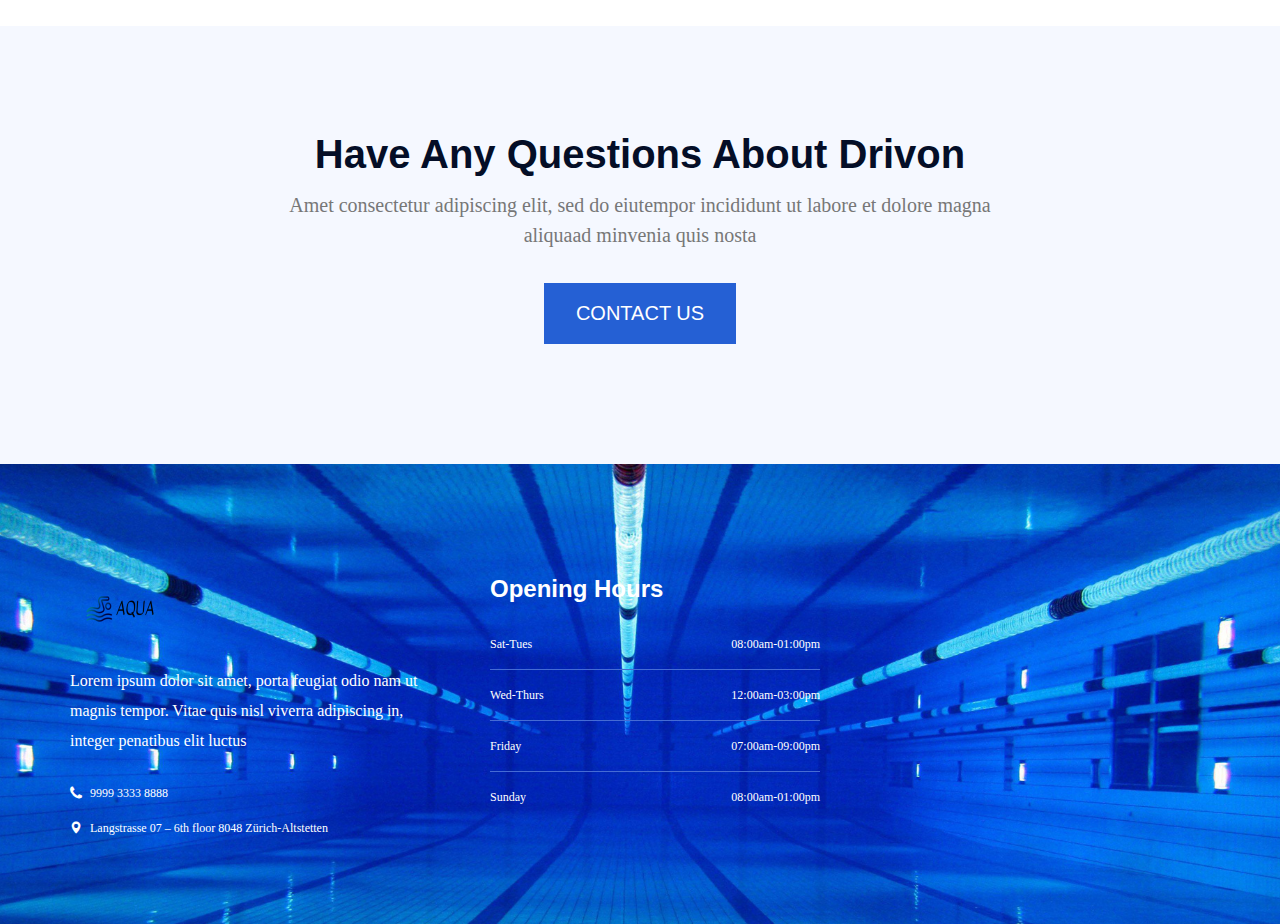
<file: classes-schedule.html>
<!DOCTYPE html>
<html lang="en">


<!-- classes-schedule.html  22 Nov 2019 04:21:35 GMT -->
<head>
    <meta charset="UTF-8">
    <meta name="viewport" content="width=device-width, initial-scale=1.0">
    <meta http-equiv="X-UA-Compatible" content="ie=edge">

    <link rel="stylesheet" href="assets/css/bootstrap.min.css">
    <link rel="stylesheet" href="assets/css/all.min.css">
    <link rel="stylesheet" href="assets/css/animate.css">
    <link rel="stylesheet" href="assets/css/flaticon.css">
    <link rel="stylesheet" href="assets/css/lightcase.css">
    <link rel="stylesheet" href="assets/css/odometer.css">
    <link rel="stylesheet" href="assets/css/swiper.min.css">
    <link rel="stylesheet" href="assets/css/nice-select.css">
    <link rel="stylesheet" href="assets/css/main.css">

    <link rel="shortcut icon" href="assets/images/favicon.png" type="image/x-icon">

    <title>Drivon - Swimming School HTML Template</title>


</head>

<body>
    <!-- ==========Preloader========== -->
    <div class="preloader">
        <div class="preloader-wrapper">
            <img src="assets/css/ajax-loader.gif" alt="ajax-loader">
        </div>
    </div>
    <!-- ==========Preloader========== -->

    <!-- ==========scrolltotop========== -->
    <a href="#0" class="scrollToTop" title="ScrollToTop">
        <img src="assets/images/rocket.png" alt="rocket">
    </a>
    <!-- ==========scrolltotop========== -->

    <!-- ==========header-section========== -->
    <header class="header-section">
        <div class="header-top d-none d-lg-block">
            <div class="container">
                <div class="row align-items-center">
                    <div class="col-md-9">
                        <ul class="header-top-info">
                            <li>
                                <div class="left">
                                    <i class="flaticon-phone-call"></i>
                                </div>
                                <div class="right">
                                    <span class="d-block">Call Now</span>
                                    <a href="Tel:9393993">222444999</a>
                                </div>
                            </li>
                            <li>
                                <div class="left">
                                    <i class="flaticon-placeholder"></i>
                                </div>
                                <div class="right">
                                    <span class="d-block">location</span>
                                    <a href="#0">Minnie Downs QLD 4478</a>
                                </div>
                            </li>
                            <li>
                                <div class="left">
                                    <i class="flaticon-clock"></i>
                                </div>
                                <div class="right">
                                    <span class="d-block">Office Hours</span>
                                    <a href="#0">9:00am - 5:00 pm ( Sunday Closed )</a>
                                </div>
                            </li>
                        </ul>
                    </div>
                    <div class="col-md-3">
                        <ul class="d-flex justify-content-end account">
                            <li>
                                <a href="sign-in.html">Login</a>
                            </li>
                            <li>
                                <a href="sign-up.html">Register</a>
                            </li>
                        </ul>
                    </div>
                </div>
            </div>
        </div>
        <div class="header-bottom">
            <div class="container">
                <div class="header-wrapper">
                    <div class="logo">
                        <a href="index.html">
                            <img src="assets/images/logo/logo.png" alt="logo">
                        </a>
                    </div>
                    <ul class="menu ml-auto">
                        <li>
                            <a href="#0">Home</a>
                            <ul class="submenu">
                                <li>
                                    <a href="index.html">Home One</a>
                                </li>
                                <li>
                                    <a href="index-two.html">Home Two</a>
                                </li>
                            </ul>
                        </li>
                        <li>
                            <a href="about.html">About</a>
                        </li>
                        <li>
                            <a href="#0">Courses</a>
                            <ul class="submenu">
                                <li>
                                    <a href="course.html">Course</a>
                                </li>
                                <li>
                                    <a href="course-details.html">Course Details</a>
                                </li>
                                <li>
                                    <a href="classes-schedule.html">Class Schedule</a>
                                </li>
                            </ul>
                        </li>
                        <li>
                            <a href="#0">Shop</a>
                            <ul class="submenu">
                                <li>
                                    <a href="shop.html">Shop</a>
                                </li>
                                <li>
                                    <a href="offer.html">Offer</a>
                                </li>
                                <li>
                                    <a href="cart.html">Cart</a>
                                </li>
                                <li>
                                    <a href="checkout.html">Checkout</a>
                                </li>
                            </ul>
                        </li>
                        <li>
                            <a href="#0">Pages</a>
                            <ul class="submenu">
                                <li>
                                    <a href="#0">Instructors</a>
                                    <ul class="submenu">
                                        <li>
                                            <a href="instructors.html">Instructors</a>
                                        </li>
                                        <li>
                                            <a href="instructor-profile.html">Instructors Details</a>
                                        </li>
                                    </ul>
                                </li>
                                <li>
                                    <a href="gallery.html">Gallery</a>
                                </li>
                                <li>
                                    <a href="#0">Event</a>
                                    <ul class="submenu">
                                        <li>
                                            <a href="event.html">Event</a>
                                        </li>
                                        <li>
                                            <a href="event-details.html">Event Details</a>
                                        </li>
                                    </ul>
                                </li>
                                <li>
                                    <a href="admission.html">admission</a>
                                </li>
                                <li>
                                    <a href="wish-list.html">our wish list</a>
                                </li>
                                <li>
                                    <a href="privacy.html">privacy</a>
                                </li>
                                <li>
                                    <a href="faq.html">faq</a>
                                </li>
                                <li>
                                    <a href="404.html">404</a>
                                </li>
                            </ul>
                        </li>
                        <li>
                            <a href="#0">Blog</a>
                            <ul class="submenu">
                                <li>
                                    <a href="blog-grid.html">blog grid</a>
                                </li>
                                <li>
                                    <a href="blog-classic.html">blog classic</a>
                                </li>
                                <li>
                                    <a href="blog-details.html">blog details</a>
                                </li>
                            </ul>
                        </li>
                        <li>
                            <a href="#0">Account</a>
                            <ul class="submenu">
                                <li>
                                    <a href="sign-in.html">sign in</a>
                                </li>
                                <li>
                                    <a href="sign-up.html">sign up</a>
                                </li>
                            </ul>
                        </li>
                        <li>
                            <a href="contact.html">Contact</a>
                        </li>
                    </ul>
                    <div class="header-bar d-lg-none">
                        <span></span>
                        <span></span>
                        <span></span>
                    </div>
                    <ul class="search-area">
                        <li>
                            <a class="search-bar" href="#0">
                                <i class="flaticon-magnifying-glass"></i>
                            </a>
                        </li>
                        <li>
                            <a id="cart-button" href="#0">
                                <i class="flaticon-shopping-cart"></i>
                            </a>
                        </li>
                    </ul>
                </div>
            </div>
        </div>
    </header>
    <div class="search-form-area">
        <span class="hide-form">
            <i class="fas fa-times"></i>
        </span>
        <form class="search-form">
            <input type="text" placeholder="Search Here">
            <button type="submit"><i class="flaticon-search"></i></button>
        </form>
    </div>
    <!-- ===========Header Cart=========== -->
    <div id="body-overlay" class="body-overlay"></div>
    <div class="cart-sidebar-area" id="cart-sidebar-area">
        <div class="top-content">
            <a href="index.html" class="logo">
                <img src="assets/images/logo/footer-logo.png" alt="logo">
            </a>
            <span class="side-sidebar-close-btn"><i class="fas fa-times"></i></span>
        </div>
        <div class="bottom-content">
            <div class="cart-products">
                <h4 class="title">Shopping cart</h4>
                <div class="single-product-item">
                    <div class="thumb">
                        <img src="assets/images/shop/shop01.png" alt="shop">
                    </div>
                    <div class="content">
                        <h4 class="title">Swimming Shoes</h4>
                        <div class="price"><span class="pprice">$80.00</span> <del class="dprice">$120.00</del></div>
                        <a href="#" class="remove-cart">Remove</a>
                    </div>
                </div>
                <div class="single-product-item">
                    <div class="thumb">
                        <img src="assets/images/shop/shop02.png" alt="shop">
                    </div>
                    <div class="content">
                        <h4 class="title">Water Glass</h4>
                        <div class="price"><span class="pprice">$80.00</span> <del class="dprice">$120.00</del></div>
                        <a href="#" class="remove-cart">Remove</a>
                    </div>
                </div>
                <div class="single-product-item">
                    <div class="thumb">
                        <img src="assets/images/shop/shop03.png" alt="shop">
                    </div>
                    <div class="content">
                        <h4 class="title">Support Suit</h4>
                        <div class="price"><span class="pprice">$80.00</span> <del class="dprice">$120.00</del></div>
                        <a href="#" class="remove-cart">Remove</a>
                    </div>
                </div>
                <div class="single-product-item">
                    <div class="thumb">
                        <img src="assets/images/shop/shop06.png" alt="shop">
                    </div>
                    <div class="content">
                        <h4 class="title">Stop Watch</h4>
                        <div class="price"><span class="pprice">$80.00</span> <del class="dprice">$120.00</del></div>
                        <a href="#" class="remove-cart">Remove</a>
                    </div>
                </div>
                <div class="single-product-item">
                    <div class="thumb">
                        <img src="assets/images/shop/shop05.png" alt="shop">
                    </div>
                    <div class="content">
                        <h4 class="title">Support Ring</h4>
                        <div class="price"><span class="pprice">$80.00</span> <del class="dprice">$120.00</del></div>
                        <a href="#" class="remove-cart">Remove</a>
                    </div>
                </div>
                <div class="btn-wrapper text-center">
                    <a href="checkout.html" class="custom-button active">Checkout</a>
                </div>
            </div>
        </div>
    </div>
    <!-- ===========Header Cart=========== -->
    <!-- ==========header-section========== -->

    <!-- ==========hero-area========== -->
    <section class="hero-section">
        <div class="hero-area bg_img" data-background="assets/images/about/hero-bg.jpg">
            <div class="container">
                <h1 class="title">course schedule</h1>
            </div>
        </div>
        <div class="container">
            <ul class="breadcrumb">
                <li>
                    <a href="index.html">home</a>
                </li>
                <li>
                    <a href="course.html">courses</a>
                </li>
                <li>
                    course schedule
                </li>
            </ul>
        </div>
    </section>
    <!-- ==========hero-area========== -->

    <!-- ==========courses-schedule-section========== -->
    <div class="padding-top padding-bottom class-schedule">
        <div class="container">
            <div class="schedule-wrapper">
                <div class="schedule-header text-center">
                </div>
                <table class="schedule-table">
                    <thead class="t-header">
                        <tr>
                            <th>Course Name</th>
                            <th>Course Duration</th>
                            <th>Class Time</th>
                            <th>Instructor</th>
                            <th>Note</th>
                        </tr>
                    </thead>
                    <tbody class="t-body">
                        <tr>
                            <td data-input="Course Name">Family Swim</td>
                            <td data-input="Course Duration">06 Mounth</td>
                            <td data-input="Course Time">
                                <span class="class-date">Satday to Monday</span>
                                <span class="class-time">10.00 am - 02.00 pm</span>
                            </td>
                            <td data-input="Instructor">
                                <div class="instructor">
                                    <div class="thumb">
                                        <a href="#0"><img src="assets/images/instructor/instructor05.png" alt="schedule"></a>
                                    </div>
                                    <div class="content">
                                        <a href="#0">Jack Paul</a>
                                        <span>Instructor</span>
                                    </div>
                                </div>
                            </td>
                            <td data-input="Note">pellentesque odio qu amet ut amet morbi </td>
                        </tr>
                        <tr>
                            <td data-input="Course Name">Juniors</td>
                            <td data-input="Course Duration">06 Mounth</td>
                            <td data-input="Course Time">
                                <span class="class-date">Satday to Monday</span>
                                <span class="class-time">10.00 am - 02.00 pm</span>
                            </td>
                            <td data-input="Instructor">
                                <div class="instructor">
                                    <div class="thumb">
                                        <a href="#0"><img src="assets/images/instructor/instructor02.png" alt="schedule"></a>
                                    </div>
                                    <div class="content">
                                        <a href="#0">David James</a>
                                        <span>Instructor</span>
                                    </div>
                                </div>
                            </td>
                            <td data-input="Note">pellentesque odio qu amet ut amet morbi </td>
                        </tr>
                        <tr>
                            <td data-input="Course Name">Backstroke</td>
                            <td data-input="Course Duration">06 Mounth</td>
                            <td data-input="Course Time">
                                <span class="class-date">Satday to Monday</span>
                                <span class="class-time">10.00 am - 02.00 pm</span>
                            </td>
                            <td data-input="Instructor">
                                <div class="instructor">
                                    <div class="thumb">
                                        <a href="#0"><img src="assets/images/instructor/instructor03.png" alt="schedule"></a>
                                    </div>
                                    <div class="content">
                                        <a href="#0">monica Wagse</a>
                                        <span>Instructor</span>
                                    </div>
                                </div>
                            </td>
                            <td data-input="Note">pellentesque odio qu amet ut amet morbi </td>
                        </tr>
                        <tr>
                            <td data-input="Course Name">Seniors</td>
                            <td data-input="Course Duration">06 Mounth</td>
                            <td data-input="Course Time">
                                <span class="class-date">Satday to Monday</span>
                                <span class="class-time">10.00 am - 02.00 pm</span>
                            </td>
                            <td data-input="Instructor">
                                <div class="instructor">
                                    <div class="thumb">
                                        <a href="#0"><img src="assets/images/instructor/instructor01.png" alt="schedule"></a>
                                    </div>
                                    <div class="content">
                                        <a href="#0">Natalli Moe</a>
                                        <span>Instructor</span>
                                    </div>
                                </div>
                            </td>
                            <td data-input="Note">pellentesque odio qu amet ut amet morbi </td>
                        </tr>
                        <tr>
                            <td data-input="Course Name">Kids</td>
                            <td data-input="Course Duration">06 Mounth</td>
                            <td data-input="Course Time">
                                <span class="class-date">Satday to Monday</span>
                                <span class="class-time">10.00 am - 02.00 pm</span>
                            </td>
                            <td data-input="Instructor">
                                <div class="instructor">
                                    <div class="thumb">
                                        <a href="#0"><img src="assets/images/instructor/instructor04.png" alt="schedule"></a>
                                    </div>
                                    <div class="content">
                                        <a href="#0">Bela Bose</a>
                                        <span>Instructor</span>
                                    </div>
                                </div>
                            </td>
                            <td data-input="Note">pellentesque odio qu amet ut amet morbi </td>
                        </tr>
                        <tr>
                            <td data-input="Course Name">Dive</td>
                            <td data-input="Course Duration">06 Mounth</td>
                            <td data-input="Course Time">
                                <span class="class-date">Satday to Monday</span>
                                <span class="class-time">10.00 am - 02.00 pm</span>
                            </td>
                            <td data-input="Instructor">
                                <div class="instructor">
                                    <div class="thumb">
                                        <a href="#0"><img src="assets/images/instructor/instructor06.png" alt="schedule"></a>
                                    </div>
                                    <div class="content">
                                        <a href="#0">Raihan Rafuj</a>
                                        <span>Instructor</span>
                                    </div>
                                </div>
                            </td>
                            <td data-input="Note">pellentesque odio qu amet ut amet morbi </td>
                        </tr>
                    </tbody>
                </table>
            </div>
            <p class="note text-sm-right">Note : courses schedule will be change by instructor</p>
        </div>
    </div>
    <!-- ==========courses-schedule-section========== -->

    <!-- ==========call-in-section========== -->
    <section class="call-in-action padding-bottom padding-top bg-ash">
        <div class="container">
            <div class="call-in-area">
                <h2 class="title">Have Any Questions About drivon</h2>
                <p>Amet consectetur adipiscing elit, sed do eiutempor incididunt ut labore et dolore magna aliquaad
                    minvenia quis nosta</p>
                <a href="contact.html" class="custom-button active">contact us</a>
            </div>
        </div>
    </section>
    <!-- ==========call-in-section========== -->
    <!-- ==========footer-section========== -->
    <footer>

        <div class="footer-top padding-top padding-bottom theme-overlay bg_img" data-background="assets/images/footer.jpg">
            <div class="container">
                <div class="row mb-40-none">
                    <div class="co-md-4 col-sm-4">
                        <div class="footer-widget footer-about">

                            <div class="footer-logo">
                                <a href="index.html">
                                    <img src="assets/images/logo/logo.png" alt="logo">
                                </a>
                            </div>

                            <p>Lorem ipsum dolor sit amet, porta feugiat odio nam ut magnis tempor. Vitae quis nisl viverra adipiscing in, integer penatibus elit luctus </p>
                            <ul>
                                <li>
                                    <a href="tel:80930458459">
                                        <!-- <i class="fas fa-phone"></i> -->
                                        <i class="flaticon-telephone-handle-silhouette"></i>
                                        9999 3333 8888
                                    </a>
                                </li>
                                <li>
                                    <a href="#0">
                                        <i class="flaticon-maps-and-flags"></i>
                                        <!-- <i class="fas fa-map-marker-alt"></i>  -->
                                        Langstrasse 07 – 6th floor
                                        8048 Zürich-Altstetten
                                    </a>
                                </li>
                            </ul>
                        </div>
                    </div>

                    <div class="col-md-4">
                        <div class="footer-widget footer-schedule">
                            <h4 class="title">Opening Hours</h4>
                            <ul>
                                <li>
                                    <a href="#0">
                                        <span>Sat-Tues</span>
                                        <span>08:00am-01:00pm</span>
                                    </a>
                                </li>
                                <li>
                                    <a href="#0">
                                        <span>Wed-Thurs</span>
                                        <span>12:00am-03:00pm</span>
                                    </a>
                                </li>
                                <li>
                                    <a href="#0">
                                        <span>Friday</span>
                                        <span>07:00am-09:00pm</span>
                                    </a>
                                </li>
                                <li>
                                    <a href="#0">
                                        <span>Sunday</span>
                                        <span>08:00am-01:00pm</span>
                                    </a>
                                </li>
                            </ul>

                        </div>
                    </div>
                </div>
            </div>
        </div>

    </footer>

    <!-- ==========footer-section========== -->


    <script src="assets/js/jquery-3.3.1.min.js"></script>
    <script src="assets/js/modernizr-3.6.0.min.js"></script>
    <script src="assets/js/plugins.js"></script>
    <script src="assets/js/bootstrap.min.js"></script>
    <script src="assets/js/isotope.pkgd.min.js"></script>
    <script src="assets/js/jquery.ripples-min.js"></script>
    <script src="assets/js/lightcase.js"></script>
    <script src="assets/js/swiper.min.js"></script>
    <script src="assets/js/wow.min.js"></script>
    <script src="assets/js/countdown.min.js"></script>
    <script src="assets/js/odometer.min.js"></script>
    <script src="assets/js/viewport.jquery.js"></script>
    <script src="assets/js/nice-select.js"></script>
    <script src="assets/js/main.js"></script>
</body>


<!-- classes-schedule.html  22 Nov 2019 04:21:38 GMT -->
</html>
</file>
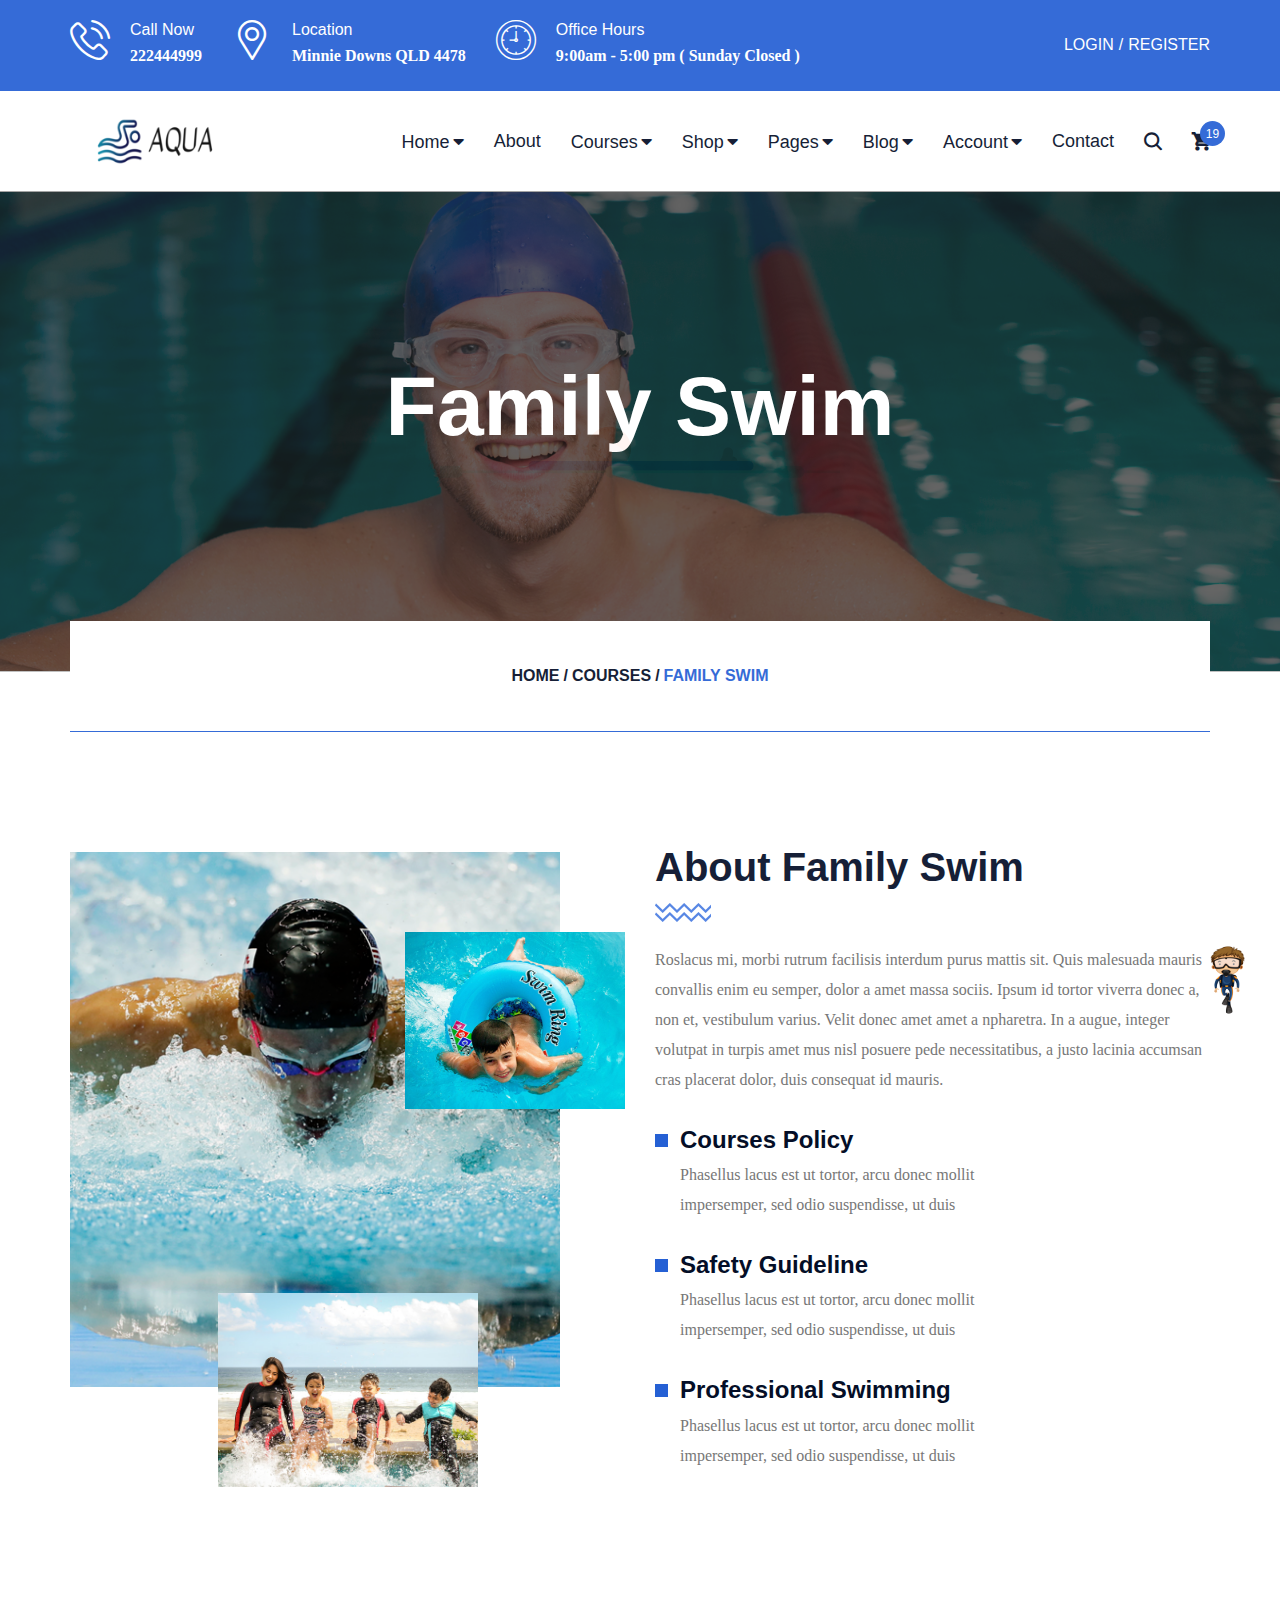
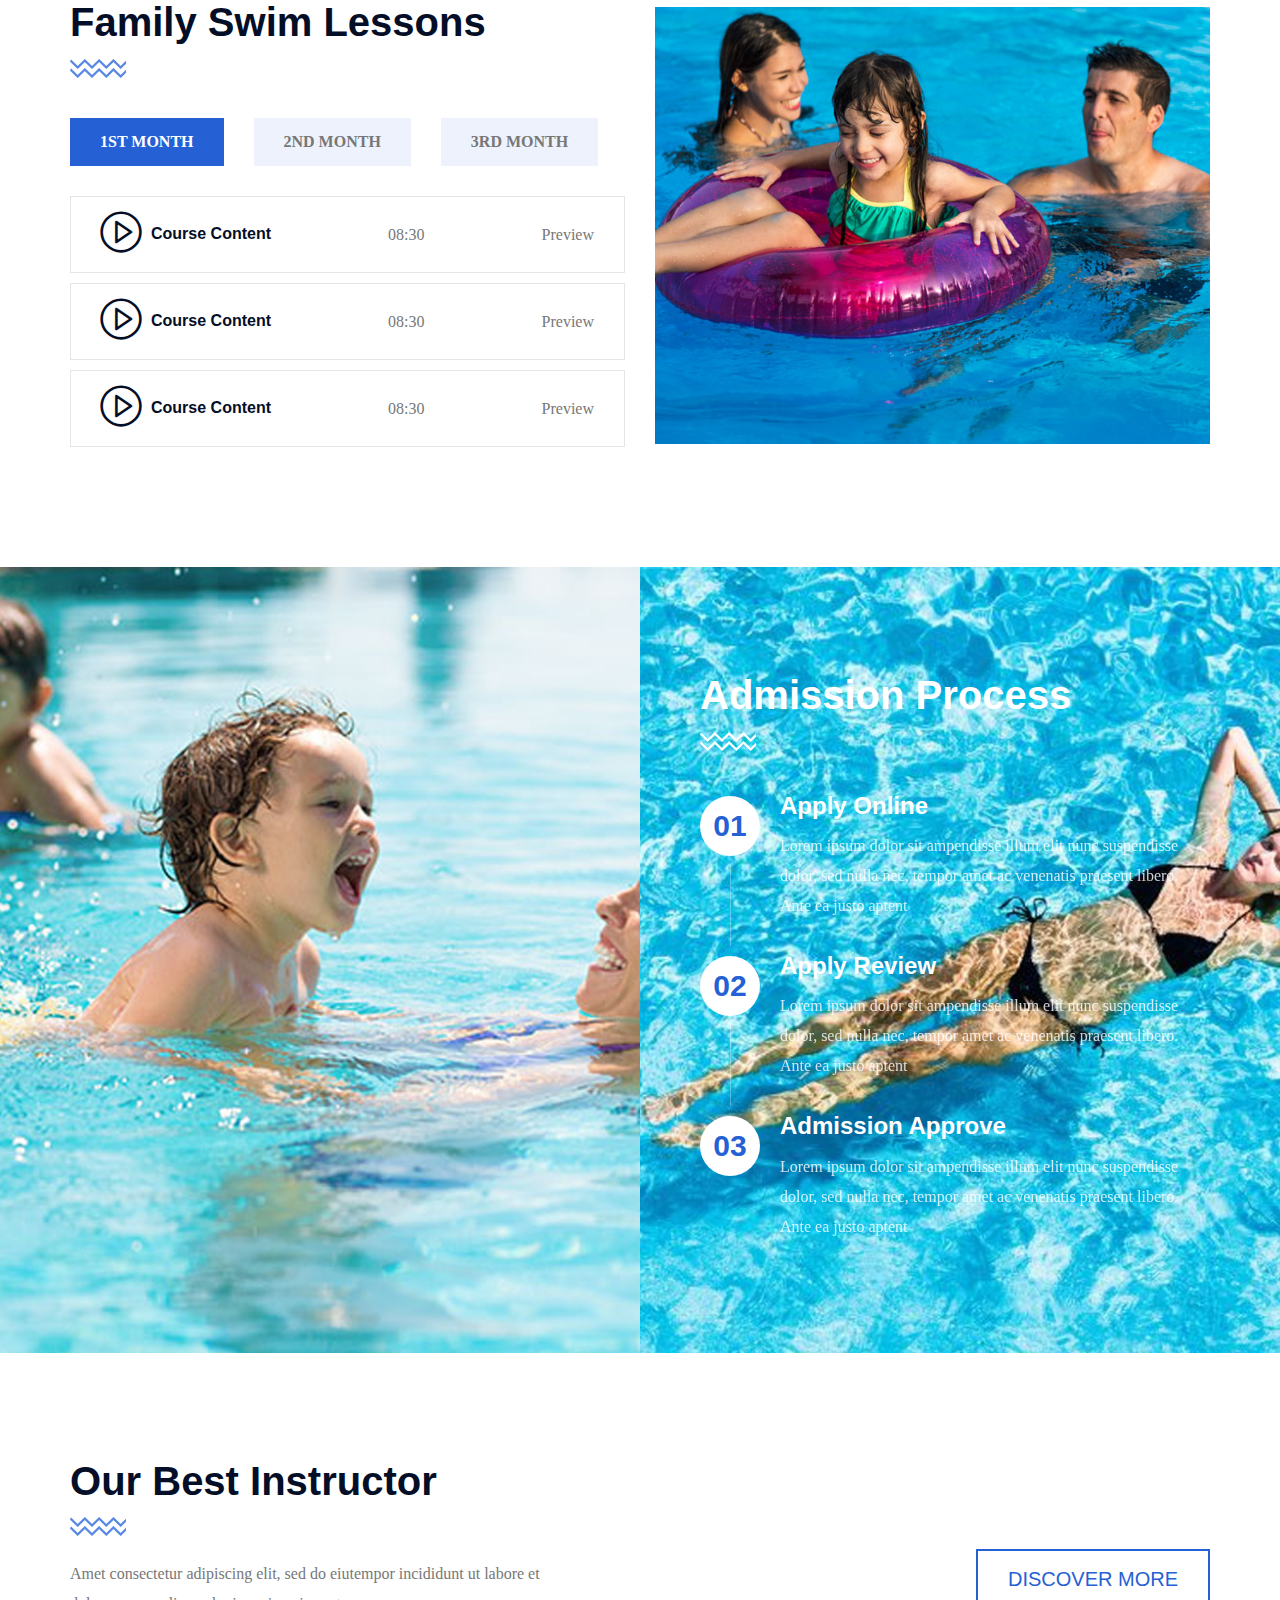
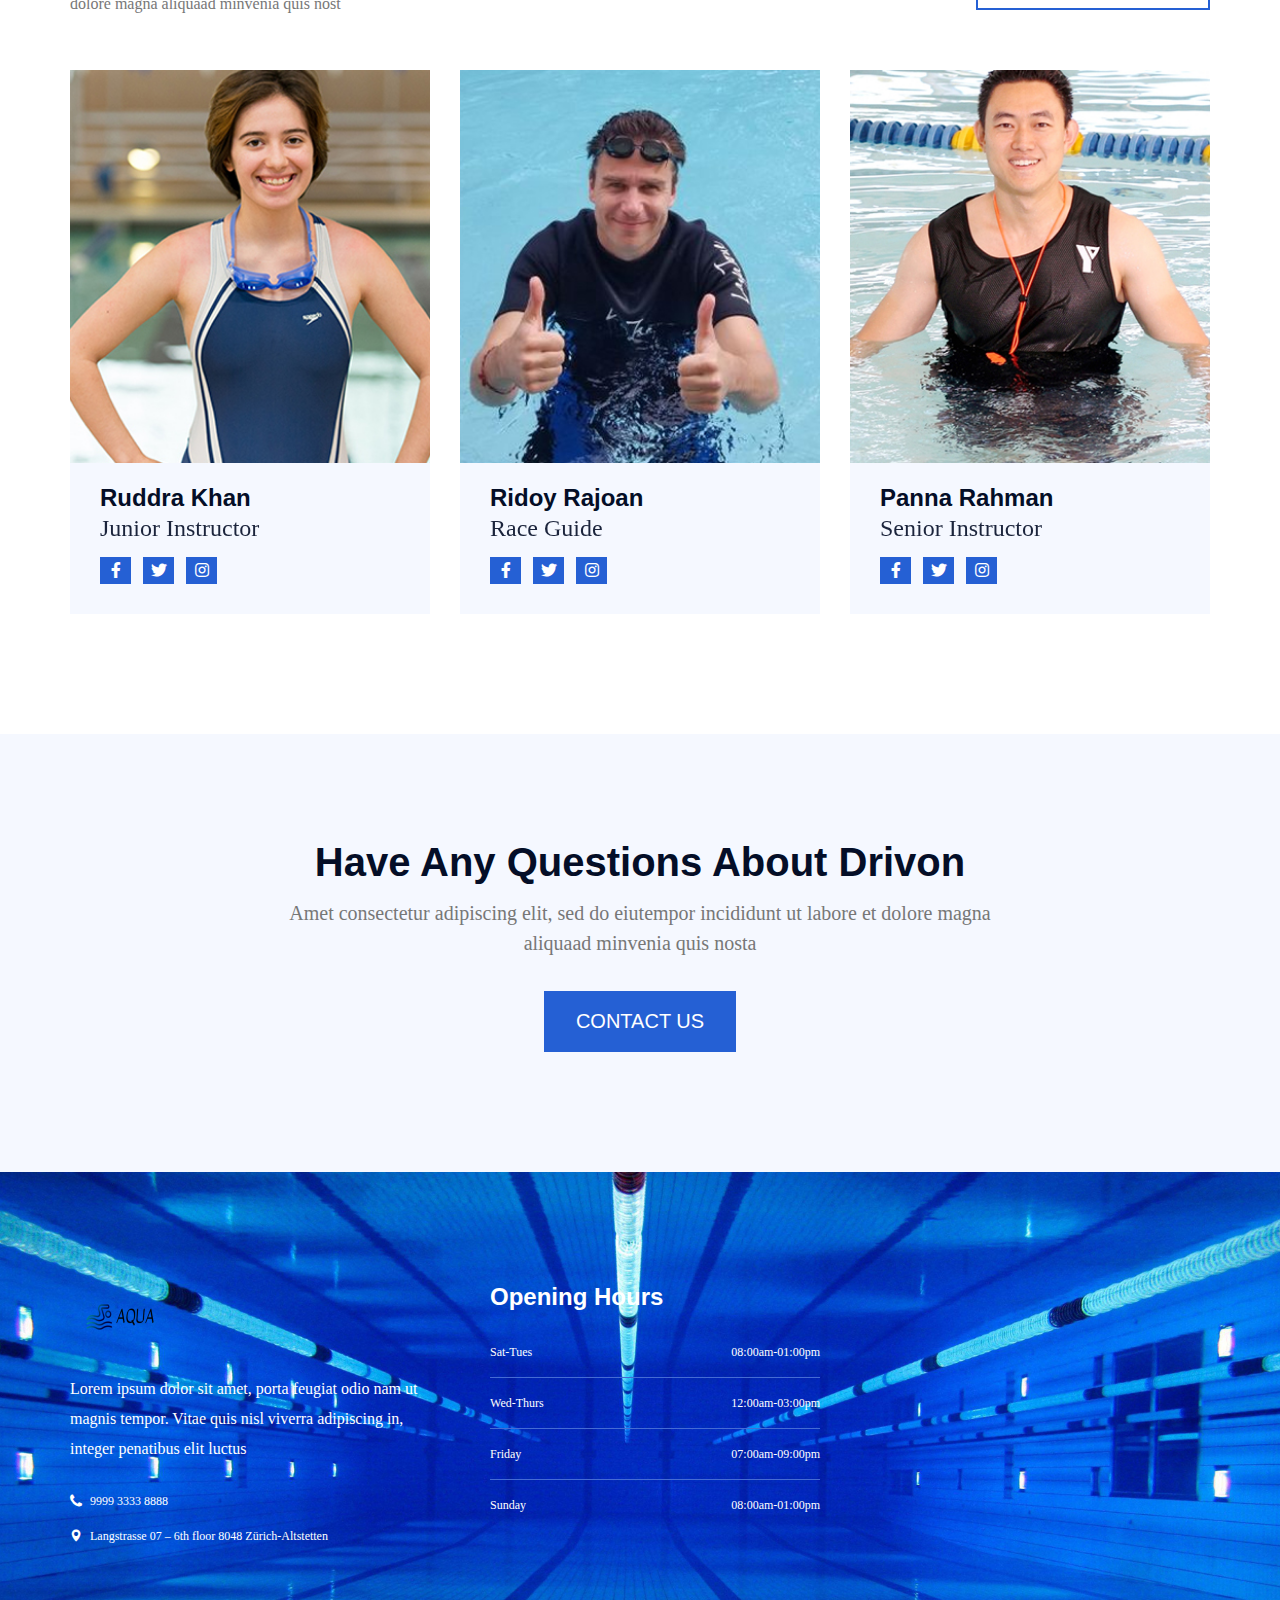
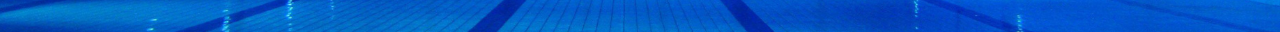
<file: course-details.html>
<!DOCTYPE html>
<html lang="en">


<!-- course-details.html  22 Nov 2019 04:21:26 GMT -->
<head>
    <meta charset="UTF-8">
    <meta name="viewport" content="width=device-width, initial-scale=1.0">
    <meta http-equiv="X-UA-Compatible" content="ie=edge">

    <link rel="stylesheet" href="assets/css/bootstrap.min.css">
    <link rel="stylesheet" href="assets/css/all.min.css">
    <link rel="stylesheet" href="assets/css/animate.css">
    <link rel="stylesheet" href="assets/css/flaticon.css">
    <link rel="stylesheet" href="assets/css/lightcase.css">
    <link rel="stylesheet" href="assets/css/odometer.css">
    <link rel="stylesheet" href="assets/css/swiper.min.css">
    <link rel="stylesheet" href="assets/css/nice-select.css">
    <link rel="stylesheet" href="assets/css/main.css">

    <link rel="shortcut icon" href="assets/images/favicon.png" type="image/x-icon">

    <title>Drivon - Swimming School HTML Template</title>


</head>

<body>
    <!-- ==========Preloader========== -->
    <div class="preloader">
        <div class="preloader-wrapper">
            <img src="assets/css/ajax-loader.gif" alt="ajax-loader">
        </div>
    </div>
    <!-- ==========Preloader========== -->

    <!-- ==========scrolltotop========== -->
    <a href="#0" class="scrollToTop" title="ScrollToTop">
        <img src="assets/images/rocket.png" alt="rocket">
    </a>
    <!-- ==========scrolltotop========== -->

    <!-- ==========header-section========== -->
    <header class="header-section">
        <div class="header-top d-none d-lg-block">
            <div class="container">
                <div class="row align-items-center">
                    <div class="col-md-9">
                        <ul class="header-top-info">
                            <li>
                                <div class="left">
                                    <i class="flaticon-phone-call"></i>
                                </div>
                                <div class="right">
                                    <span class="d-block">Call Now</span>
                                    <a href="Tel:9393993">222444999</a>
                                </div>
                            </li>
                            <li>
                                <div class="left">
                                    <i class="flaticon-placeholder"></i>
                                </div>
                                <div class="right">
                                    <span class="d-block">location</span>
                                    <a href="#0">Minnie Downs QLD 4478</a>
                                </div>
                            </li>
                            <li>
                                <div class="left">
                                    <i class="flaticon-clock"></i>
                                </div>
                                <div class="right">
                                    <span class="d-block">Office Hours</span>
                                    <a href="#0">9:00am - 5:00 pm ( Sunday Closed )</a>
                                </div>
                            </li>
                        </ul>
                    </div>
                    <div class="col-md-3">
                        <ul class="d-flex justify-content-end account">
                            <li>
                                <a href="sign-in.html">Login</a>
                            </li>
                            <li>
                                <a href="sign-up.html">Register</a>
                            </li>
                        </ul>
                    </div>
                </div>
            </div>
        </div>
        <div class="header-bottom">
            <div class="container">
                <div class="header-wrapper">
                    <div class="logo">
                        <a href="index.html">
                            <img src="assets/images/logo/logo.png" alt="logo">
                        </a>
                    </div>
                    <ul class="menu ml-auto">
                        <li>
                            <a href="#0">Home</a>
                            <ul class="submenu">
                                <li>
                                    <a href="index.html">Home One</a>
                                </li>
                                <li>
                                    <a href="index-two.html">Home Two</a>
                                </li>
                            </ul>
                        </li>
                        <li>
                            <a href="about.html">About</a>
                        </li>
                        <li>
                            <a href="#0">Courses</a>
                            <ul class="submenu">
                                <li>
                                    <a href="course.html">Course</a>
                                </li>
                                <li>
                                    <a href="course-details.html">Course Details</a>
                                </li>
                                <li>
                                    <a href="classes-schedule.html">Class Schedule</a>
                                </li>
                            </ul>
                        </li>
                        <li>
                            <a href="#0">Shop</a>
                            <ul class="submenu">
                                <li>
                                    <a href="shop.html">Shop</a>
                                </li>
                                <li>
                                    <a href="offer.html">Offer</a>
                                </li>
                                <li>
                                    <a href="cart.html">Cart</a>
                                </li>
                                <li>
                                    <a href="checkout.html">Checkout</a>
                                </li>
                            </ul>
                        </li>
                        <li>
                            <a href="#0">Pages</a>
                            <ul class="submenu">
                                <li>
                                    <a href="#0">Instructors</a>
                                    <ul class="submenu">
                                        <li>
                                            <a href="instructors.html">Instructors</a>
                                        </li>
                                        <li>
                                            <a href="instructor-profile.html">Instructors Details</a>
                                        </li>
                                    </ul>
                                </li>
                                <li>
                                    <a href="gallery.html">Gallery</a>
                                </li>
                                <li>
                                    <a href="#0">Event</a>
                                    <ul class="submenu">
                                        <li>
                                            <a href="event.html">Event</a>
                                        </li>
                                        <li>
                                            <a href="event-details.html">Event Details</a>
                                        </li>
                                    </ul>
                                </li>
                                <li>
                                    <a href="admission.html">admission</a>
                                </li>
                                <li>
                                    <a href="wish-list.html">our wish list</a>
                                </li>
                                <li>
                                    <a href="privacy.html">privacy</a>
                                </li>
                                <li>
                                    <a href="faq.html">faq</a>
                                </li>
                                <li>
                                    <a href="404.html">404</a>
                                </li>
                            </ul>
                        </li>
                        <li>
                            <a href="#0">Blog</a>
                            <ul class="submenu">
                                <li>
                                    <a href="blog-grid.html">blog grid</a>
                                </li>
                                <li>
                                    <a href="blog-classic.html">blog classic</a>
                                </li>
                                <li>
                                    <a href="blog-details.html">blog details</a>
                                </li>
                            </ul>
                        </li>
                        <li>
                            <a href="#0">Account</a>
                            <ul class="submenu">
                                <li>
                                    <a href="sign-in.html">sign in</a>
                                </li>
                                <li>
                                    <a href="sign-up.html">sign up</a>
                                </li>
                            </ul>
                        </li>
                        <li>
                            <a href="contact.html">Contact</a>
                        </li>
                    </ul>
                    <div class="header-bar d-lg-none">
                        <span></span>
                        <span></span>
                        <span></span>
                    </div>
                    <ul class="search-area">
                        <li>
                            <a class="search-bar" href="#0">
                                <i class="flaticon-magnifying-glass"></i>
                            </a>
                        </li>
                        <li>
                            <a id="cart-button" href="#0">
                                <i class="flaticon-shopping-cart"></i>
                            </a>
                        </li>
                    </ul>
                </div>
            </div>
        </div>
    </header>
    <div class="search-form-area">
        <span class="hide-form">
            <i class="fas fa-times"></i>
        </span>
        <form class="search-form">
            <input type="text" placeholder="Search Here">
            <button type="submit"><i class="flaticon-search"></i></button>
        </form>
    </div>
    <!-- ===========Header Cart=========== -->
    <div id="body-overlay" class="body-overlay"></div>
    <div class="cart-sidebar-area" id="cart-sidebar-area">
        <div class="top-content">
            <a href="index.html" class="logo">
                <img src="assets/images/logo/footer-logo.png" alt="logo">
            </a>
            <span class="side-sidebar-close-btn"><i class="fas fa-times"></i></span>
        </div>
        <div class="bottom-content">
            <div class="cart-products">
                <h4 class="title">Shopping cart</h4>
                <div class="single-product-item">
                    <div class="thumb">
                        <img src="assets/images/shop/shop01.png" alt="shop">
                    </div>
                    <div class="content">
                        <h4 class="title">Swimming Shoes</h4>
                        <div class="price"><span class="pprice">$80.00</span> <del class="dprice">$120.00</del></div>
                        <a href="#" class="remove-cart">Remove</a>
                    </div>
                </div>
                <div class="single-product-item">
                    <div class="thumb">
                        <img src="assets/images/shop/shop02.png" alt="shop">
                    </div>
                    <div class="content">
                        <h4 class="title">Water Glass</h4>
                        <div class="price"><span class="pprice">$80.00</span> <del class="dprice">$120.00</del></div>
                        <a href="#" class="remove-cart">Remove</a>
                    </div>
                </div>
                <div class="single-product-item">
                    <div class="thumb">
                        <img src="assets/images/shop/shop03.png" alt="shop">
                    </div>
                    <div class="content">
                        <h4 class="title">Support Suit</h4>
                        <div class="price"><span class="pprice">$80.00</span> <del class="dprice">$120.00</del></div>
                        <a href="#" class="remove-cart">Remove</a>
                    </div>
                </div>
                <div class="single-product-item">
                    <div class="thumb">
                        <img src="assets/images/shop/shop06.png" alt="shop">
                    </div>
                    <div class="content">
                        <h4 class="title">Stop Watch</h4>
                        <div class="price"><span class="pprice">$80.00</span> <del class="dprice">$120.00</del></div>
                        <a href="#" class="remove-cart">Remove</a>
                    </div>
                </div>
                <div class="single-product-item">
                    <div class="thumb">
                        <img src="assets/images/shop/shop05.png" alt="shop">
                    </div>
                    <div class="content">
                        <h4 class="title">Support Ring</h4>
                        <div class="price"><span class="pprice">$80.00</span> <del class="dprice">$120.00</del></div>
                        <a href="#" class="remove-cart">Remove</a>
                    </div>
                </div>
                <div class="btn-wrapper text-center">
                    <a href="checkout.html" class="custom-button active">Checkout</a>
                </div>
            </div>
        </div>
    </div>
    <!-- ===========Header Cart=========== -->
    <!-- ==========header-section========== -->

    <!-- ==========hero-area========== -->
    <section class="hero-section">
        <div class="hero-area bg_img" data-background="assets/images/about/hero-bg.jpg">
            <div class="container">
                <h1 class="title">family swim</h1>
            </div>
        </div>
        <div class="container">
            <ul class="breadcrumb">
                <li>
                    <a href="index.html">home</a>
                </li>
                <li>
                    <a href="course.html">courses</a>
                </li>
                <li>
                    family swim
                </li>
            </ul>
        </div>
    </section>
    <!-- ==========hero-area========== -->

    <!-- ==========about-us-section course-details========== -->
    <section class="about-us-section course-details padding-top padding-bottom">
        <div class="container">
            <div class="row">
                <div class="col-lg-6">
                    <div class="about-us-thumb">
                        <div class="thumb1">
                            <img src="assets/images/about/about01.jpg" alt="about">
                        </div>
                        <div class="thumb2">
                            <img src="assets/images/about/about02.jpg" alt="about">
                        </div>
                        <div class="thumb3">
                            <img src="assets/images/about/about03.jpg" alt="about">
                        </div>
                    </div>
                </div>
                <div class="col-lg-6">
                    <div class="section-header left-style mb-low mw-100 mt-down">
                        <h2 class="title">About family swim</h2>
                        <span class="d-inline-block mx-auto shape-header"></span>
                        <p>Roslacus mi, morbi rutrum facilisis interdum purus mattis sit. Quis malesuada mauris
                        convallis enim eu semper, dolor a amet massa sociis. Ipsum id tortor viverra donec a, non
                        et, vestibulum varius. Velit donec amet amet a npharetra. In a augue, integer volutpat in
                        turpis amet mus nisl posuere pede necessitatibus, a justo lacinia accumsan cras placerat
                        dolor, duis consequat id mauris.</p>
                    </div>
                    <div class="about-swim-area">
                        <div class="about-swim-item">
                            <h4 class="title">Courses Policy</h4>
                            <p>Phasellus lacus est ut tortor, arcu donec mollit impersemper, sed odio suspendisse, ut
                            duis </p>
                        </div>
                        <div class="about-swim-item">
                            <h4 class="title">Safety Guideline</h4>
                            <p>Phasellus lacus est ut tortor, arcu donec mollit impersemper, sed odio suspendisse, ut
                            duis </p>
                        </div>
                        <div class="about-swim-item">
                            <h4 class="title">Professional Swimming</h4>
                            <p>Phasellus lacus est ut tortor, arcu donec mollit impersemper, sed odio suspendisse, ut
                            duis </p>
                        </div>
                    </div>
                </div>
            </div>
        </div>
    </section>
    <!-- ==========about-us-section course-details========== -->

    <!-- ==========Swim-Lesson-Section========== -->
    <section class="swim-lesson-section padding-bottom">
        <div class="container">
            <div class="row ">
                <div class="col-lg-6">
                    <div class="swim-content">
                        <div class="section-header left-style mt-down mw-100 mb-low-low">
                            <h2 class="title">family swim lessons</h2>
                            <span class="d-inline-block mx-auto shape-header"></span>
                        </div>
                        <div class="tab">
                            <ul class="tab-menu">
                                <li>1st month</li>
                                <li>2nd month</li>
                                <li>3rd month</li>
                            </ul>
                            <div class="tab-area">
                                <div class="tab-item">
                                    <div class="course-type-area">
                                        <div class="course-type-item">
                                            <div class="course-type">
                                                <a href="https://www.youtube.com/embed/GT6-H4BRyqQ" data-rel="lightcase:myCollection"><i class="flaticon-play-button-1"></i></a>
                                                <h6 class="sub-title">Course Content</h6>
                                            </div>
                                            <span class="duration d-none d-sm-inline-block">08:30</span>
                                            <a href="https://www.youtube.com/embed/GT6-H4BRyqQ" data-rel="lightcase:myCollection">Preview</a>
                                        </div>
                                        <div class="course-type-item">
                                            <div class="course-type">
                                                <a href="https://www.youtube.com/embed/GT6-H4BRyqQ" data-rel="lightcase:myCollection"><i class="flaticon-play-button-1"></i></a>
                                                <h6 class="sub-title">Course Content</h6>
                                            </div>
                                            <span class="duration d-none d-sm-inline-block">08:30</span>
                                            <a href="https://www.youtube.com/embed/GT6-H4BRyqQ" data-rel="lightcase:myCollection">Preview</a>
                                        </div>
                                        <div class="course-type-item">
                                            <div class="course-type">
                                                <a href="https://www.youtube.com/embed/GT6-H4BRyqQ" data-rel="lightcase:myCollection"><i class="flaticon-play-button-1"></i></a>
                                                <h6 class="sub-title">Course Content</h6>
                                            </div>
                                            <span class="duration d-none d-sm-inline-block">08:30</span>
                                            <a href="https://www.youtube.com/embed/GT6-H4BRyqQ" data-rel="lightcase:myCollection">Preview</a>
                                        </div>
                                    </div>
                                </div>
                                <div class="tab-item">
                                    <div class="course-type-area">
                                        <div class="course-type-item">
                                            <div class="course-type">
                                                <a href="https://www.youtube.com/embed/GT6-H4BRyqQ" data-rel="lightcase:myCollection"><i class="flaticon-play-button-1"></i></a>
                                                <h6 class="sub-title">Course Content</h6>
                                            </div>
                                            <span class="duration d-none d-sm-inline-block">08:30</span>
                                            <a href="https://www.youtube.com/embed/GT6-H4BRyqQ" data-rel="lightcase:myCollection">Preview</a>
                                        </div>
                                        <div class="course-type-item">
                                            <div class="course-type">
                                                <a href="https://www.youtube.com/embed/GT6-H4BRyqQ" data-rel="lightcase:myCollection"><i class="flaticon-play-button-1"></i></a>
                                                <h6 class="sub-title">Course Content</h6>
                                            </div>
                                            <span class="duration d-none d-sm-inline-block">08:30</span>
                                            <a href="https://www.youtube.com/embed/GT6-H4BRyqQ" data-rel="lightcase:myCollection">Preview</a>
                                        </div>
                                    </div>
                                </div>
                                <div class="tab-item">
                                    <div class="course-type-area">
                                        <div class="course-type-item">
                                            <div class="course-type">
                                                <a href="https://www.youtube.com/embed/GT6-H4BRyqQ" data-rel="lightcase:myCollection"><i class="flaticon-play-button-1"></i></a>
                                                <h6 class="sub-title">Course Content</h6>
                                            </div>
                                            <span class="duration d-none d-sm-inline-block">08:30</span>
                                            <a href="https://www.youtube.com/embed/GT6-H4BRyqQ" data-rel="lightcase:myCollection">Preview</a>
                                        </div>
                                        <div class="course-type-item">
                                            <div class="course-type">
                                                <a href="https://www.youtube.com/embed/GT6-H4BRyqQ" data-rel="lightcase:myCollection"><i class="flaticon-play-button-1"></i></a>
                                                <h6 class="sub-title">Course Content</h6>
                                            </div>
                                            <span class="duration d-none d-sm-inline-block">08:30</span>
                                            <a href="https://www.youtube.com/embed/GT6-H4BRyqQ" data-rel="lightcase:myCollection">Preview</a>
                                        </div>
                                        <div class="course-type-item">
                                            <div class="course-type">
                                                <a href="https://www.youtube.com/embed/GT6-H4BRyqQ" data-rel="lightcase:myCollection"><i class="flaticon-play-button-1"></i></a>
                                                <h6 class="sub-title">Course Content</h6>
                                            </div>
                                            <span class="duration d-none d-sm-inline-block">08:30</span>
                                            <a href="https://www.youtube.com/embed/GT6-H4BRyqQ" data-rel="lightcase:myCollection">Preview</a>
                                        </div>
                                        <div class="course-type-item">
                                            <div class="course-type">
                                                <a href="https://www.youtube.com/embed/GT6-H4BRyqQ" data-rel="lightcase:myCollection"><i class="flaticon-play-button-1"></i></a>
                                                <h6 class="sub-title">Course Content</h6>
                                            </div>
                                            <span class="duration d-none d-sm-inline-block">08:30</span>
                                            <a href="https://www.youtube.com/embed/GT6-H4BRyqQ" data-rel="lightcase:myCollection">Preview</a>
                                        </div>
                                    </div>
                                </div>
                            </div>
                        </div>
                    </div>
                </div>
                <div class="col-lg-6">
                    <!--If You want to show image height 100% add bg_img class to swim-thumb and d-lg-none class to img tag -->
                    <div class="swim-thumb w-100 h-100" data-background="assets/images/course/course10.jpg">
                        <img class="w-100" src="assets/images/course/course10.jpg" alt="family">
                    </div>
                </div>
            </div>
        </div>
    </section>
    <!-- ==========Swim-Lesson-Section========== -->

    <!-- ==========overview-two-section========== -->
    <section class="overview-two-section overview-three-section">
        <div class="container-fluid p-0">
            <div class="row m-0">
                <div class="col-lg-6 p-0 bg_img" data-background="assets/images/overview/overview-bg04.jpg">
                </div>
                <div class="col-lg-6 p-0">
                    <div class="overview-two-content w-100 h-100 padding-top padding-bottom theme-overlay-deep bg_img" data-background="assets/images/overview/overview-bg02.jpg">
                        <div class="content">
                            <div class="section-header mb-low light left-style">
                                <h2 class="title">admission Process</h2>
                                <span class="d-inline-block mx-auto shape-header"></span>
                            </div>
                            <div class="choose-area light-color">
                                <div class="choose-item">
                                    <h4 class="title">Apply Online</h4>
                                    <p>Lorem ipsum dolor sit ampendisse illum elit nunc suspendisse dolor, sed nulla
                                        nec, tempor amet ac venenatis praesent libero. Ante ea justo aptent</p>
                                </div>
                                <div class="choose-item">
                                    <h4 class="title">Apply Review</h4>
                                    <p>Lorem ipsum dolor sit ampendisse illum elit nunc suspendisse dolor, sed nulla
                                        nec, tempor amet ac venenatis praesent libero. Ante ea justo aptent</p>
                                </div>
                                <div class="choose-item">
                                    <h4 class="title">Admission Approve</h4>
                                    <p>Lorem ipsum dolor sit ampendisse illum elit nunc suspendisse dolor, sed nulla
                                        nec, tempor amet ac venenatis praesent libero. Ante ea justo aptent</p>
                                </div>
                            </div>
                        </div>
                    </div>
                </div>
            </div>
        </div>
    </section>
    <!-- ==========overview-two-section========== -->

    <!-- ==========instructor-section========== -->
    <section class="instructor-section padding-bottom padding-top">
        <div class="container">
            <div class="row align-items-end">
                <div class="col-md-7">
                    <div class="section-header left-style">
                        <h2 class="title">our best instructor</h2>
                        <span class="d-inline-block mx-auto shape-header"></span>
                        <p>Amet consectetur adipiscing elit, sed do eiutempor incididunt ut labore et dolore magna
                            aliquaad minvenia quis nost</p>
                    </div>
                </div>
                <div class="col-md-5 text-md-right discover-button">
                    <a href="instructors.html" class="custom-button">discover more</a>
                </div>
            </div>
            <div class="row mb-30-none justify-content-center">
                <div class="col-md-6 col-lg-4 col-sm-10">
                    <div class="instructor-item instructor-item-two">
                        <div class="c-thumb">
                            <a href="instructor-profile.html">
                                <img src="assets/images/instructor/instructor04.jpg" alt="instructor">
                            </a>
                        </div>
                        <div class="instructor-content">
                            <h4 class="sub-title">
                                <a href="instructor-profile.html">Ruddra Khan</a>
                            </h4>
                            <span class="d-block">Junior Instructor</span>
                            <ul class="social">
                                <li>
                                    <a href="#0">
                                        <i class="fab fa-facebook-f"></i>
                                    </a>
                                </li>
                                <li>
                                    <a href="#0">
                                        <i class="fab fa-twitter"></i>
                                    </a>
                                </li>
                                <li>
                                    <a href="#0">
                                        <i class="fab fa-instagram"></i>
                                    </a>
                                </li>
                            </ul>
                        </div>
                    </div>
                </div>
                <div class="col-md-6 col-lg-4 col-sm-10">
                    <div class="instructor-item instructor-item-two">
                        <div class="c-thumb">
                            <a href="instructor-profile.html">
                                <img src="assets/images/instructor/instructor05.jpg" alt="instructor">
                            </a>
                        </div>
                        <div class="instructor-content">
                            <h4 class="sub-title">
                                <a href="instructor-profile.html">Ridoy Rajoan</a>
                            </h4>
                            <span class="d-block">Race Guide</span>
                            <ul class="social">
                                <li>
                                    <a href="#0">
                                        <i class="fab fa-facebook-f"></i>
                                    </a>
                                </li>
                                <li>
                                    <a href="#0">
                                        <i class="fab fa-twitter"></i>
                                    </a>
                                </li>
                                <li>
                                    <a href="#0">
                                        <i class="fab fa-instagram"></i>
                                    </a>
                                </li>
                            </ul>
                        </div>
                    </div>
                </div>
                <div class="col-md-6 col-lg-4 col-sm-10">
                    <div class="instructor-item instructor-item-two">
                        <div class="c-thumb">
                            <a href="instructor-profile.html">
                                <img src="assets/images/instructor/instructor06.jpg" alt="instructor">
                            </a>
                        </div>
                        <div class="instructor-content">
                            <h4 class="sub-title">
                                <a href="instructor-profile.html">Panna Rahman</a>
                            </h4>
                            <span class="d-block">Senior Instructor</span>
                            <ul class="social">
                                <li>
                                    <a href="#0">
                                        <i class="fab fa-facebook-f"></i>
                                    </a>
                                </li>
                                <li>
                                    <a href="#0">
                                        <i class="fab fa-twitter"></i>
                                    </a>
                                </li>
                                <li>
                                    <a href="#0">
                                        <i class="fab fa-instagram"></i>
                                    </a>
                                </li>
                            </ul>
                        </div>
                    </div>
                </div>
            </div>
        </div>
    </section>
    <!-- ==========instructor-section========== -->
    <!-- ==========call-in-section========== -->
    <section class="call-in-action padding-bottom padding-top bg-ash">
        <div class="container">
            <div class="call-in-area">
                <h2 class="title">Have Any Questions About drivon</h2>
                <p>Amet consectetur adipiscing elit, sed do eiutempor incididunt ut labore et dolore magna aliquaad
                    minvenia quis nosta</p>
                <a href="contact.html" class="custom-button active">contact us</a>
            </div>
        </div>
    </section>
    <!-- ==========call-in-section========== -->

    <!-- ==========footer-section========== -->
    <footer>

        <div class="footer-top padding-top padding-bottom theme-overlay bg_img" data-background="assets/images/footer.jpg">
            <div class="container">
                <div class="row mb-40-none">
                    <div class="co-md-4 col-sm-4">
                        <div class="footer-widget footer-about">

                            <div class="footer-logo">
                                <a href="index.html">
                                    <img src="assets/images/logo/logo.png" alt="logo">
                                </a>
                            </div>

                            <p>Lorem ipsum dolor sit amet, porta feugiat odio nam ut magnis tempor. Vitae quis nisl viverra adipiscing in, integer penatibus elit luctus </p>
                            <ul>
                                <li>
                                    <a href="tel:80930458459">
                                        <!-- <i class="fas fa-phone"></i> -->
                                        <i class="flaticon-telephone-handle-silhouette"></i>
                                        9999 3333 8888
                                    </a>
                                </li>
                                <li>
                                    <a href="#0">
                                        <i class="flaticon-maps-and-flags"></i>
                                        <!-- <i class="fas fa-map-marker-alt"></i>  -->
                                        Langstrasse 07 – 6th floor
                                        8048 Zürich-Altstetten
                                    </a>
                                </li>
                            </ul>
                        </div>
                    </div>

                    <div class="col-md-4">
                        <div class="footer-widget footer-schedule">
                            <h4 class="title">Opening Hours</h4>
                            <ul>
                                <li>
                                    <a href="#0">
                                        <span>Sat-Tues</span>
                                        <span>08:00am-01:00pm</span>
                                    </a>
                                </li>
                                <li>
                                    <a href="#0">
                                        <span>Wed-Thurs</span>
                                        <span>12:00am-03:00pm</span>
                                    </a>
                                </li>
                                <li>
                                    <a href="#0">
                                        <span>Friday</span>
                                        <span>07:00am-09:00pm</span>
                                    </a>
                                </li>
                                <li>
                                    <a href="#0">
                                        <span>Sunday</span>
                                        <span>08:00am-01:00pm</span>
                                    </a>
                                </li>
                            </ul>

                        </div>
                    </div>
                </div>
            </div>
        </div>

    </footer>

    <!-- ==========footer-section========== -->


    <script src="assets/js/jquery-3.3.1.min.js"></script>
    <script src="assets/js/modernizr-3.6.0.min.js"></script>
    <script src="assets/js/plugins.js"></script>
    <script src="assets/js/bootstrap.min.js"></script>
    <script src="assets/js/isotope.pkgd.min.js"></script>
    <script src="assets/js/jquery.ripples-min.js"></script>
    <script src="assets/js/lightcase.js"></script>
    <script src="assets/js/swiper.min.js"></script>
    <script src="assets/js/wow.min.js"></script>
    <script src="assets/js/countdown.min.js"></script>
    <script src="assets/js/odometer.min.js"></script>
    <script src="assets/js/viewport.jquery.js"></script>
    <script src="assets/js/nice-select.js"></script>
    <script src="assets/js/main.js"></script>
</body>


<!-- course-details.html  22 Nov 2019 04:21:35 GMT -->
</html>
</file>
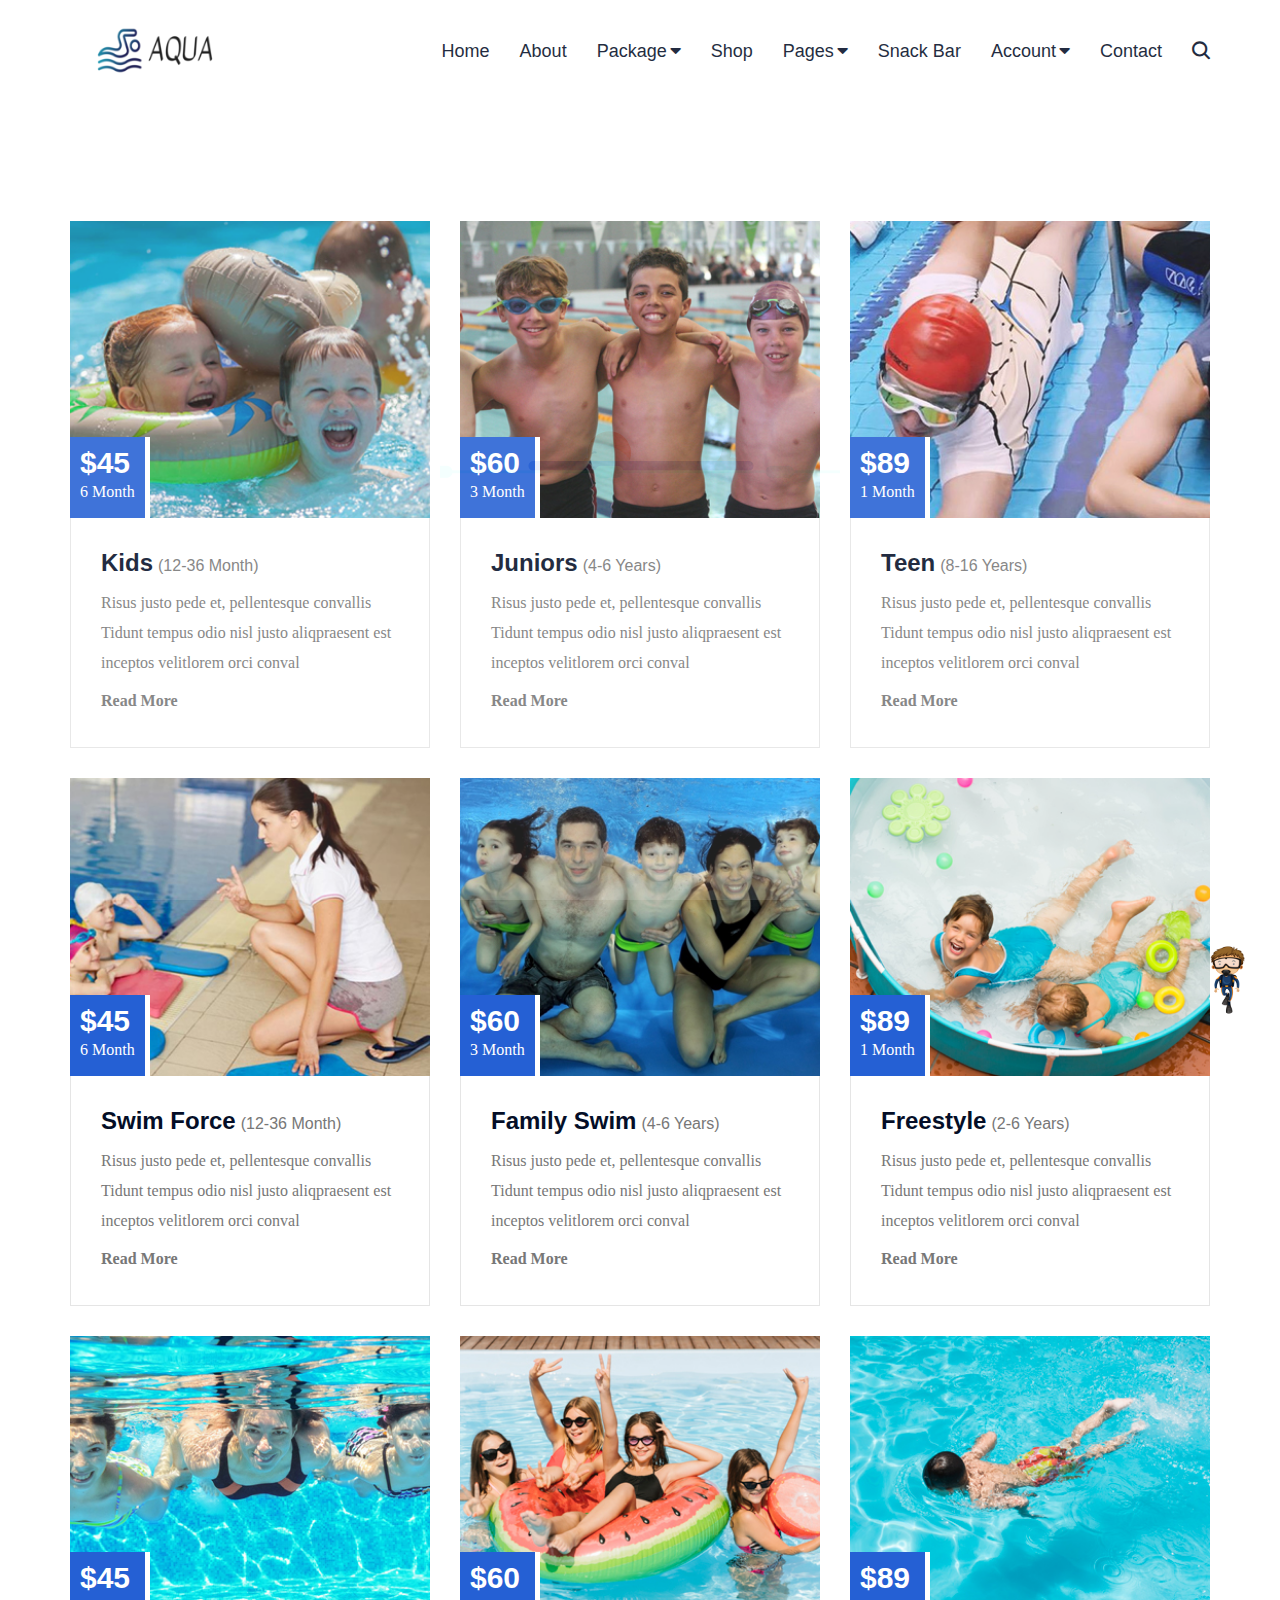
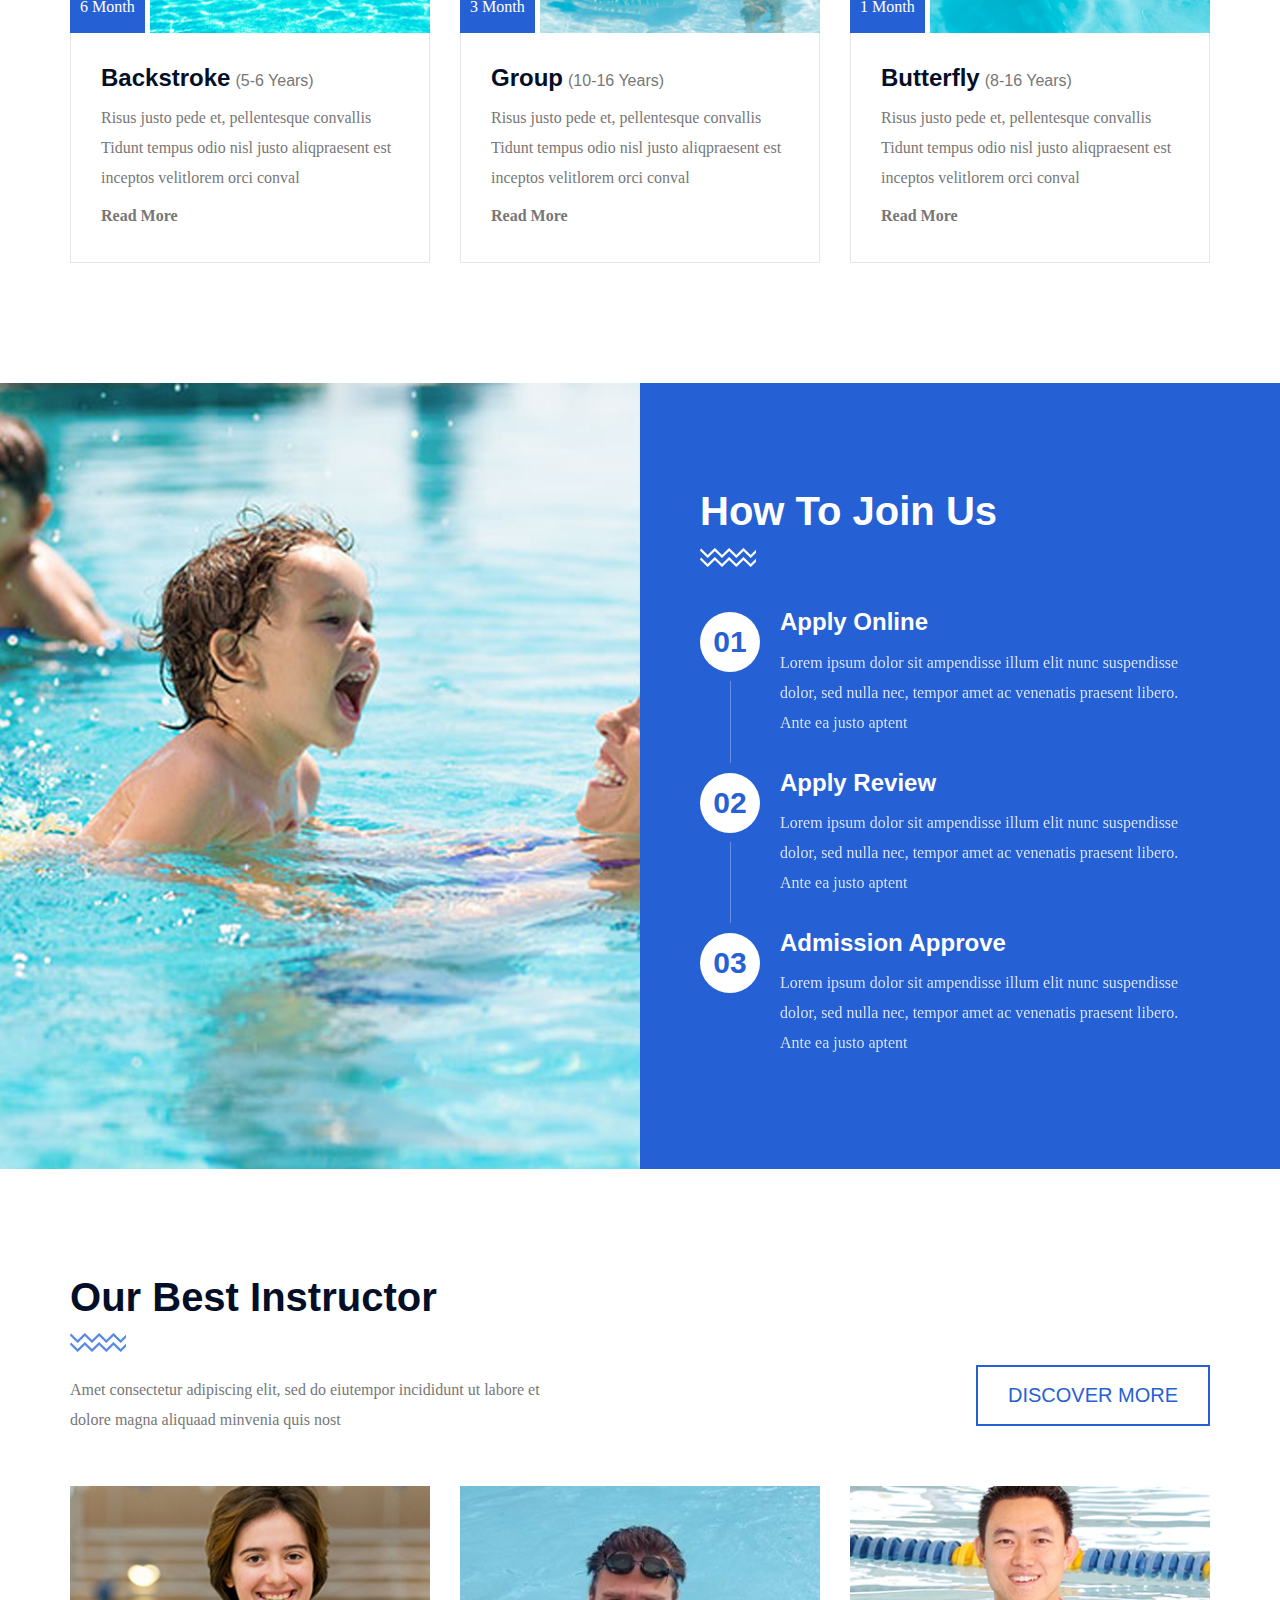
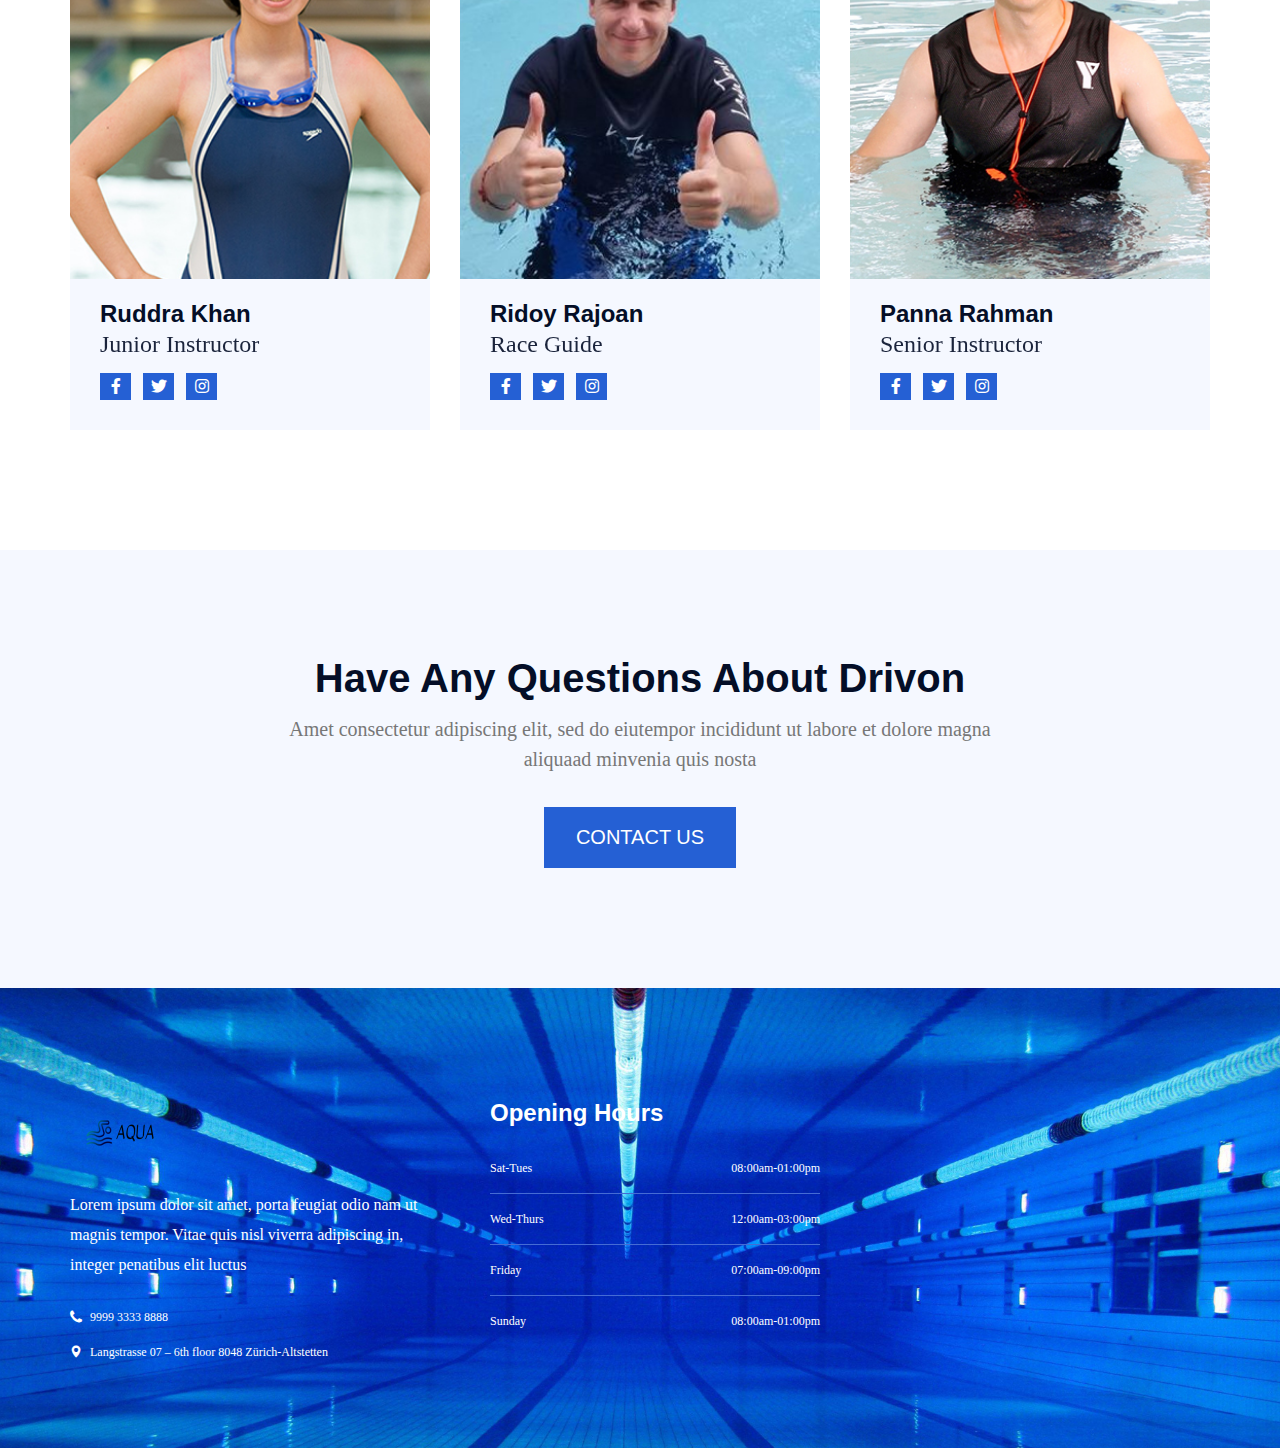
<file: course.html>
<!DOCTYPE html>
<html lang="en">


<!-- course.html  22 Nov 2019 04:20:35 GMT -->
<head>
    <meta charset="UTF-8">
    <meta name="viewport" content="width=device-width, initial-scale=1.0">
    <meta http-equiv="X-UA-Compatible" content="ie=edge">

    <link rel="stylesheet" href="assets/css/bootstrap.min.css">
    <link rel="stylesheet" href="assets/css/all.min.css">
    <link rel="stylesheet" href="assets/css/animate.css">
    <link rel="stylesheet" href="assets/css/flaticon.css">
    <link rel="stylesheet" href="assets/css/lightcase.css">
    <link rel="stylesheet" href="assets/css/odometer.css">
    <link rel="stylesheet" href="assets/css/swiper.min.css">
    <link rel="stylesheet" href="assets/css/nice-select.css">
    <link rel="stylesheet" href="assets/css/main.css">

    <link rel="shortcut icon" href="assets/images/favicon.png" type="image/x-icon">

    <title>Drivon - Swimming School HTML Template</title>


</head>

<body>
    <!-- ==========Preloader========== -->
    <div class="preloader">
        <div class="preloader-wrapper">
            <img src="assets/css/ajax-loader.gif" alt="ajax-loader">
        </div>
    </div>
    <!-- ==========Preloader========== -->

    <!-- ==========scrolltotop========== -->
    <a href="#0" class="scrollToTop" title="ScrollToTop">
        <img src="assets/images/rocket.png" alt="rocket">
    </a>
    <!-- ==========scrolltotop========== -->


    		<!-- ==========header-section========== -->

            <div class="header-bottom">
                <div class="container">
                    <div class="header-wrapper">
                        <div class="logo">
                            <a href="#0">
                                <img src="assets/images/logo/logo.png" alt="logo">
                            </a>
                        </div>
                        <ul class="menu ml-auto">
                            <li>
                                <a href="index.html">Home</a>

                            </li>
    <li>
                                <a href="about.html">About</a>
                            </li>
                            <li>
                                <a href="#0">Package</a>
                                <ul class="submenu">
                                    <li>
                                        <a href="course.html">Package</a>
                                    </li>
                                    <li>
                                        <a href="course-details.html">Package Details</a>
                                    </li>
                                    <li>
                                        <a href="classes-schedule.html"> Schedule</a>
                                    </li>
                                </ul>
                            </li>
                            <li>
                                <a href="#0">Shop</a>

                            </li>
                            <li>
                                <a href="#0">Pages</a>
                                <ul class="submenu">
                                    <li>
                                        <a href="#0">Instructors</a>
                                        <ul class="submenu">
                                            <li>
                                                <a href="instructors.html">Instructors</a>
                                            </li>
                                            <li>
                                                <a href="instructor-profile.html">Instructors Details</a>
                                            </li>
                                        </ul>
                                    </li>
                                    <li>
                                        <a href="gallery.html">Gallery</a>
                                    </li>

                                </ul>
                            </li>
                            <li>
                                <a href="listsb.php">Snack Bar</a>

                            </li>
                            <li>
                                <a href="">Account</a>
                                <ul class="submenu">
                                    <li>
                                        <a href="sign-in.php">sign in</a>
                                    </li>
                                    <li>
                                        <a href="sign-up.php">sign up</a>
                                    </li>
                                </ul>
                            </li>
                            <li>
                                <a href="contact.html">Contact</a>
                            </li>
                        </ul>
                        <div class="header-bar d-lg-none">
                            <span></span>
                            <span></span>
                            <span></span>
                        </div>
                        <ul class="search-area">
                            <li>
                                <a class="search-bar" href="#0">
                                    <i class="flaticon-magnifying-glass"></i>
                                </a>
                            </li>

                        </ul>
                    </div>
                </div>
            </div>
        </header>
        <div class="search-form-area">
            <span class="hide-form">
                <i class="fas fa-times"></i>
            </span>
            <form class="search-form">
                <input type="text" placeholder="Search Here">
                <button type="submit"><i class="flaticon-search"></i></button>
            </form>
        </div>
        <!-- ==========header-section========== -->
    <!-- ==========course-section========== -->
    <section class="course-section padding-top padding-bottom">
        <div class="container">
            <div class="row justify-content-center mb-30-none">
                <div class="col-md-6 col-sm-10 col-lg-4">
                    <div class="course-item">
                        <div class="c-thumb course-thumb">
                            <a href="course-details.html">
                                <img src="assets/images/course/course01.jpg" alt="course">
                            </a>
                            <div class="price-tag">
                                <h3 class="price">$45</h3>
                                <span class="time">6 Month</span>
                            </div>
                        </div>
                        <div class="course-content">
                            <h4 class="title"><a href="course-details.html">Kids<span>12-36 Month</span></a></h4>
                            <p>Risus justo pede et, pellentesque convallis Tidunt tempus odio nisl justo aliqpraesent
                                est inceptos velitlorem orci conval</p>
                            <a href="course-details.html">Read More</a>
                        </div>
                    </div>
                </div>
                <div class="col-md-6 col-sm-10 col-lg-4">
                    <div class="course-item">
                        <div class="c-thumb course-thumb">
                            <a href="course-details.html">
                                <img src="assets/images/course/course02.jpg" alt="course">
                            </a>
                            <div class="price-tag">
                                <h3 class="price">$60</h3>
                                <span class="time">3 Month</span>
                            </div>
                        </div>
                        <div class="course-content">
                            <h4 class="title"><a href="course-details.html">Juniors<span>4-6 Years</span></a></h4>
                            <p>Risus justo pede et, pellentesque convallis Tidunt tempus odio nisl justo aliqpraesent
                                est inceptos velitlorem orci conval</p>
                            <a href="course-details.html">Read More</a>
                        </div>
                    </div>
                </div>
                <div class="col-md-6 col-sm-10 col-lg-4">
                    <div class="course-item">
                        <div class="c-thumb course-thumb">
                            <a href="course-details.html">
                                <img src="assets/images/course/course03.jpg" alt="course">
                            </a>
                            <div class="price-tag">
                                <h3 class="price">$89</h3>
                                <span class="time">1 Month</span>
                            </div>
                        </div>
                        <div class="course-content">
                            <h4 class="title"><a href="course-details.html">Teen<span>8-16 Years</span></a></h4>
                            <p>Risus justo pede et, pellentesque convallis Tidunt tempus odio nisl justo aliqpraesent
                                est inceptos velitlorem orci conval</p>
                            <a href="course-details.html">Read More</a>
                        </div>
                    </div>
                </div>
                <div class="col-md-6 col-sm-10 col-lg-4">
                    <div class="course-item">
                        <div class="c-thumb course-thumb">
                            <a href="course-details.html">
                                <img src="assets/images/course/course04.jpg" alt="course">
                            </a>
                            <div class="price-tag">
                                <h3 class="price">$45</h3>
                                <span class="time">6 Month</span>
                            </div>
                        </div>
                        <div class="course-content">
                            <h4 class="title"><a href="course-details.html">Swim Force<span>12-36 Month</span></a></h4>
                            <p>Risus justo pede et, pellentesque convallis Tidunt tempus odio nisl justo aliqpraesent
                                est inceptos velitlorem orci conval</p>
                            <a href="course-details.html">Read More</a>
                        </div>
                    </div>
                </div>
                <div class="col-md-6 col-sm-10 col-lg-4">
                    <div class="course-item">
                        <div class="c-thumb course-thumb">
                            <a href="course-details.html">
                                <img src="assets/images/course/course05.jpg" alt="course">
                            </a>
                            <div class="price-tag">
                                <h3 class="price">$60</h3>
                                <span class="time">3 Month</span>
                            </div>
                        </div>
                        <div class="course-content">
                            <h4 class="title"><a href="course-details.html">Family Swim<span>4-6 Years</span></a></h4>
                            <p>Risus justo pede et, pellentesque convallis Tidunt tempus odio nisl justo aliqpraesent
                                est inceptos velitlorem orci conval</p>
                            <a href="course-details.html">Read More</a>
                        </div>
                    </div>
                </div>
                <div class="col-md-6 col-sm-10 col-lg-4">
                    <div class="course-item">
                        <div class="c-thumb course-thumb">
                            <a href="course-details.html">
                                <img src="assets/images/course/course06.jpg" alt="course">
                            </a>
                            <div class="price-tag">
                                <h3 class="price">$89</h3>
                                <span class="time">1 Month</span>
                            </div>
                        </div>
                        <div class="course-content">
                            <h4 class="title"><a href="course-details.html">Freestyle<span>2-6 Years</span></a></h4>
                            <p>Risus justo pede et, pellentesque convallis Tidunt tempus odio nisl justo aliqpraesent
                                est inceptos velitlorem orci conval</p>
                            <a href="course-details.html">Read More</a>
                        </div>
                    </div>
                </div>
                <div class="col-md-6 col-sm-10 col-lg-4">
                    <div class="course-item">
                        <div class="c-thumb course-thumb">
                            <a href="course-details.html">
                                <img src="assets/images/course/course07.jpg" alt="course">
                            </a>
                            <div class="price-tag">
                                <h3 class="price">$45</h3>
                                <span class="time">6 Month</span>
                            </div>
                        </div>
                        <div class="course-content">
                            <h4 class="title"><a href="course-details.html">Backstroke<span>5-6 Years</span></a></h4>
                            <p>Risus justo pede et, pellentesque convallis Tidunt tempus odio nisl justo aliqpraesent
                                est inceptos velitlorem orci conval</p>
                            <a href="course-details.html">Read More</a>
                        </div>
                    </div>
                </div>
                <div class="col-md-6 col-sm-10 col-lg-4">
                    <div class="course-item">
                        <div class="c-thumb course-thumb">
                            <a href="course-details.html">
                                <img src="assets/images/course/course08.jpg" alt="course">
                            </a>
                            <div class="price-tag">
                                <h3 class="price">$60</h3>
                                <span class="time">3 Month</span>
                            </div>
                        </div>
                        <div class="course-content">
                            <h4 class="title"><a href="course-details.html">Group<span>10-16 Years</span></a></h4>
                            <p>Risus justo pede et, pellentesque convallis Tidunt tempus odio nisl justo aliqpraesent
                                est inceptos velitlorem orci conval</p>
                            <a href="course-details.html">Read More</a>
                        </div>
                    </div>
                </div>
                <div class="col-md-6 col-sm-10 col-lg-4">
                    <div class="course-item">
                        <div class="c-thumb course-thumb">
                            <a href="course-details.html">
                                <img src="assets/images/course/course09.jpg" alt="course">
                            </a>
                            <div class="price-tag">
                                <h3 class="price">$89</h3>
                                <span class="time">1 Month</span>
                            </div>
                        </div>
                        <div class="course-content">
                            <h4 class="title"><a href="course-details.html">Butterfly<span>8-16 Years</span></a></h4>
                            <p>Risus justo pede et, pellentesque convallis Tidunt tempus odio nisl justo aliqpraesent
                                est inceptos velitlorem orci conval</p>
                            <a href="course-details.html">Read More</a>
                        </div>
                    </div>
                </div>
            </div>
        </div>
    </section>
    <!-- ==========course-section========== -->

    <!-- ==========overview-two-section========== -->
    <section class="overview-two-section overview-three-section">
        <div class="container-fluid p-0">
            <div class="row m-0">
                <div class="col-lg-6 p-0 bg_img" data-background="assets/images/overview/overview-bg04.jpg">
                </div>
                <div class="col-lg-6 p-0">
                    <div class="overview-two-content w-100 h-100 padding-top padding-bottom bg-theme">
                        <div class="content">
                            <div class="section-header mb-low light left-style">
                                <h2 class="title">How To Join Us</h2>
                                <span class="d-inline-block mx-auto shape-header"></span>
                            </div>
                            <div class="choose-area light-color">
                                <div class="choose-item">
                                    <h4 class="title">Apply Online</h4>
                                    <p>Lorem ipsum dolor sit ampendisse illum elit nunc suspendisse dolor, sed nulla nec, tempor amet ac venenatis praesent libero. Ante ea justo aptent</p>
                                </div>
                                <div class="choose-item">
                                    <h4 class="title">Apply Review</h4>
                                    <p>Lorem ipsum dolor sit ampendisse illum elit nunc suspendisse dolor, sed nulla nec, tempor amet ac venenatis praesent libero. Ante ea justo aptent</p>
                                </div>
                                <div class="choose-item">
                                    <h4 class="title">Admission Approve</h4>
                                    <p>Lorem ipsum dolor sit ampendisse illum elit nunc suspendisse dolor, sed nulla nec, tempor amet ac venenatis praesent libero. Ante ea justo aptent</p>
                                </div>
                            </div>
                        </div>
                    </div>
                </div>
            </div>
        </div>
    </section>
    <!-- ==========overview-two-section========== -->

    <!-- ==========instructor-section========== -->
    <section class="instructor-section padding-bottom padding-top">
        <div class="container">
            <div class="row align-items-end">
                <div class="col-md-7">
                    <div class="section-header left-style">
                        <h2 class="title">our best instructor</h2>
                        <span class="d-inline-block mx-auto shape-header"></span>
                        <p>Amet consectetur adipiscing elit, sed do eiutempor incididunt ut labore et dolore magna
                            aliquaad minvenia quis nost</p>
                    </div>
                </div>
                <div class="col-md-5 text-md-right discover-button">
                    <a href="instructors.html" class="custom-button">discover more</a>
                </div>
            </div>
            <div class="row mb-30-none justify-content-center">
                <div class="col-md-6 col-lg-4 col-sm-10">
                    <div class="instructor-item instructor-item-two">
                        <div class="c-thumb">
                            <a href="instructor-profile.html">
                                <img src="assets/images/instructor/instructor04.jpg" alt="instructor">
                            </a>
                        </div>
                        <div class="instructor-content">
                            <h4 class="sub-title">
                                <a href="instructor-profile.html">Ruddra Khan</a>
                            </h4>
                            <span class="d-block">Junior Instructor</span>
                            <ul class="social">
                                <li>
                                    <a href="#0">
                                        <i class="fab fa-facebook-f"></i>
                                    </a>
                                </li>
                                <li>
                                    <a href="#0">
                                        <i class="fab fa-twitter"></i>
                                    </a>
                                </li>
                                <li>
                                    <a href="#0">
                                        <i class="fab fa-instagram"></i>
                                    </a>
                                </li>
                            </ul>
                        </div>
                    </div>
                </div>
                <div class="col-md-6 col-lg-4 col-sm-10">
                    <div class="instructor-item instructor-item-two">
                        <div class="c-thumb">
                            <a href="instructor-profile.html">
                                <img src="assets/images/instructor/instructor05.jpg" alt="instructor">
                            </a>
                        </div>
                        <div class="instructor-content">
                            <h4 class="sub-title">
                                <a href="instructor-profile.html">Ridoy Rajoan</a>
                            </h4>
                            <span class="d-block">Race Guide</span>
                            <ul class="social">
                                <li>
                                    <a href="#0">
                                        <i class="fab fa-facebook-f"></i>
                                    </a>
                                </li>
                                <li>
                                    <a href="#0">
                                        <i class="fab fa-twitter"></i>
                                    </a>
                                </li>
                                <li>
                                    <a href="#0">
                                        <i class="fab fa-instagram"></i>
                                    </a>
                                </li>
                            </ul>
                        </div>
                    </div>
                </div>
                <div class="col-md-6 col-lg-4 col-sm-10">
                    <div class="instructor-item instructor-item-two">
                        <div class="c-thumb">
                            <a href="instructor-profile.html">
                                <img src="assets/images/instructor/instructor06.jpg" alt="instructor">
                            </a>
                        </div>
                        <div class="instructor-content">
                            <h4 class="sub-title">
                                <a href="instructor-profile.html">Panna Rahman</a>
                            </h4>
                            <span class="d-block">Senior Instructor</span>
                            <ul class="social">
                                <li>
                                    <a href="#0">
                                        <i class="fab fa-facebook-f"></i>
                                    </a>
                                </li>
                                <li>
                                    <a href="#0">
                                        <i class="fab fa-twitter"></i>
                                    </a>
                                </li>
                                <li>
                                    <a href="#0">
                                        <i class="fab fa-instagram"></i>
                                    </a>
                                </li>
                            </ul>
                        </div>
                    </div>
                </div>
            </div>
        </div>
    </section>
    <!-- ==========call-in-section========== -->
    <section class="call-in-action padding-bottom padding-top bg-ash">
        <div class="container">
            <div class="call-in-area">
                <h2 class="title">Have Any Questions About drivon</h2>
                <p>Amet consectetur adipiscing elit, sed do eiutempor incididunt ut labore et dolore magna aliquaad
                    minvenia quis nosta</p>
                <a href="contact.html" class="custom-button active">contact us</a>
            </div>
        </div>
    </section>
    <!-- ==========call-in-section========== -->

    <!-- ==========footer-section========== -->
    <footer>

        <div class="footer-top padding-top padding-bottom theme-overlay bg_img" data-background="assets/images/footer.jpg">
            <div class="container">
                <div class="row mb-40-none">
                    <div class="co-md-4 col-sm-4">
                        <div class="footer-widget footer-about">

                            <div class="footer-logo">
                                <a href="index.html">
                                    <img src="assets/images/logo/logo.png" alt="logo">
                                </a>
                            </div>

                            <p>Lorem ipsum dolor sit amet, porta feugiat odio nam ut magnis tempor. Vitae quis nisl viverra adipiscing in, integer penatibus elit luctus </p>
                            <ul>
                                <li>
                                    <a href="tel:80930458459">
                                        <!-- <i class="fas fa-phone"></i> -->
                                        <i class="flaticon-telephone-handle-silhouette"></i>
                                        9999 3333 8888
                                    </a>
                                </li>
                                <li>
                                    <a href="#0">
                                        <i class="flaticon-maps-and-flags"></i>
                                        <!-- <i class="fas fa-map-marker-alt"></i>  -->
                                        Langstrasse 07 – 6th floor
                                        8048 Zürich-Altstetten
                                    </a>
                                </li>
                            </ul>
                        </div>
                    </div>

                    <div class="col-md-4">
                        <div class="footer-widget footer-schedule">
                            <h4 class="title">Opening Hours</h4>
                            <ul>
                                <li>
                                    <a href="#0">
                                        <span>Sat-Tues</span>
                                        <span>08:00am-01:00pm</span>
                                    </a>
                                </li>
                                <li>
                                    <a href="#0">
                                        <span>Wed-Thurs</span>
                                        <span>12:00am-03:00pm</span>
                                    </a>
                                </li>
                                <li>
                                    <a href="#0">
                                        <span>Friday</span>
                                        <span>07:00am-09:00pm</span>
                                    </a>
                                </li>
                                <li>
                                    <a href="#0">
                                        <span>Sunday</span>
                                        <span>08:00am-01:00pm</span>
                                    </a>
                                </li>
                            </ul>

                        </div>
                    </div>
                </div>
            </div>
        </div>

    </footer>

    <!-- ==========footer-section========== -->


    <script src="assets/js/jquery-3.3.1.min.js"></script>
    <script src="assets/js/modernizr-3.6.0.min.js"></script>
    <script src="assets/js/plugins.js"></script>
    <script src="assets/js/bootstrap.min.js"></script>
    <script src="assets/js/isotope.pkgd.min.js"></script>
    <script src="assets/js/jquery.ripples-min.js"></script>
    <script src="assets/js/lightcase.js"></script>
    <script src="assets/js/swiper.min.js"></script>
    <script src="assets/js/wow.min.js"></script>
    <script src="assets/js/countdown.min.js"></script>
    <script src="assets/js/odometer.min.js"></script>
    <script src="assets/js/viewport.jquery.js"></script>
    <script src="assets/js/nice-select.js"></script>
    <script src="assets/js/main.js"></script>
</body>


<!-- course.html  22 Nov 2019 04:21:26 GMT -->
</html>
</file>
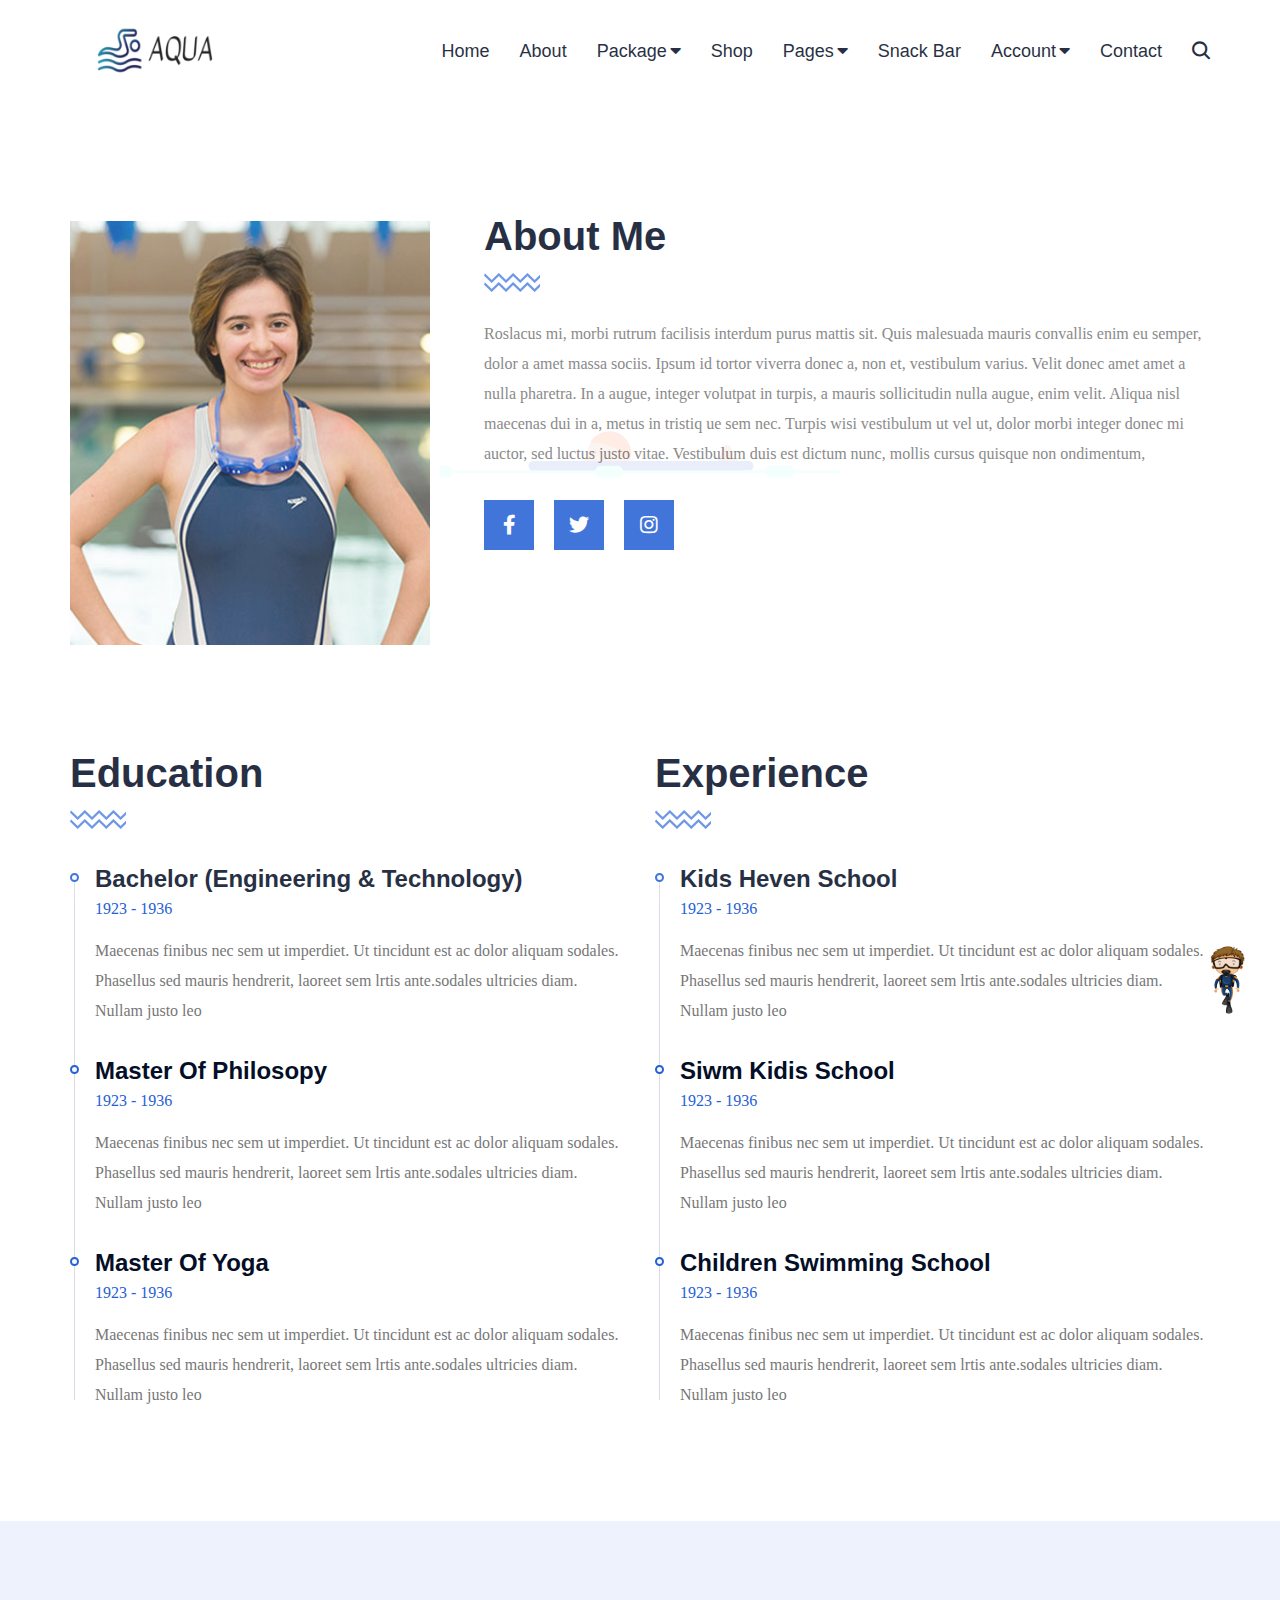
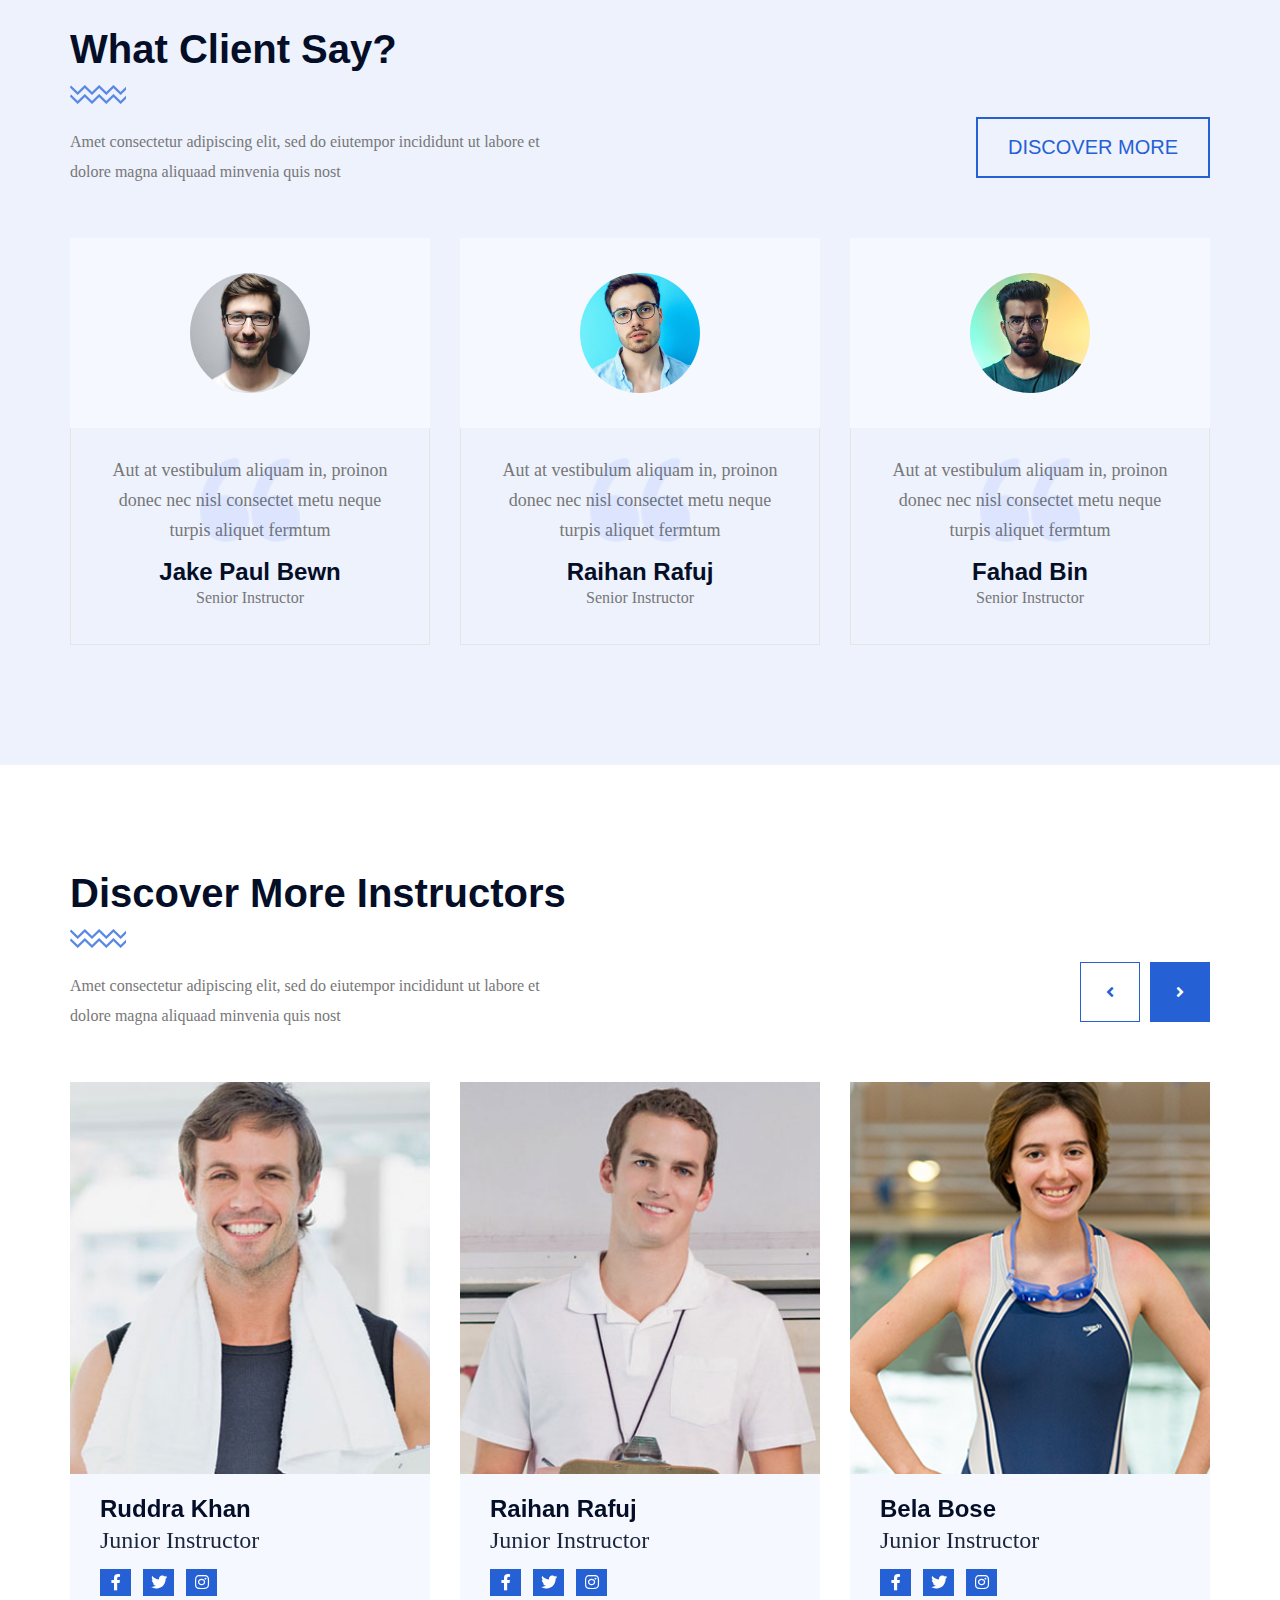
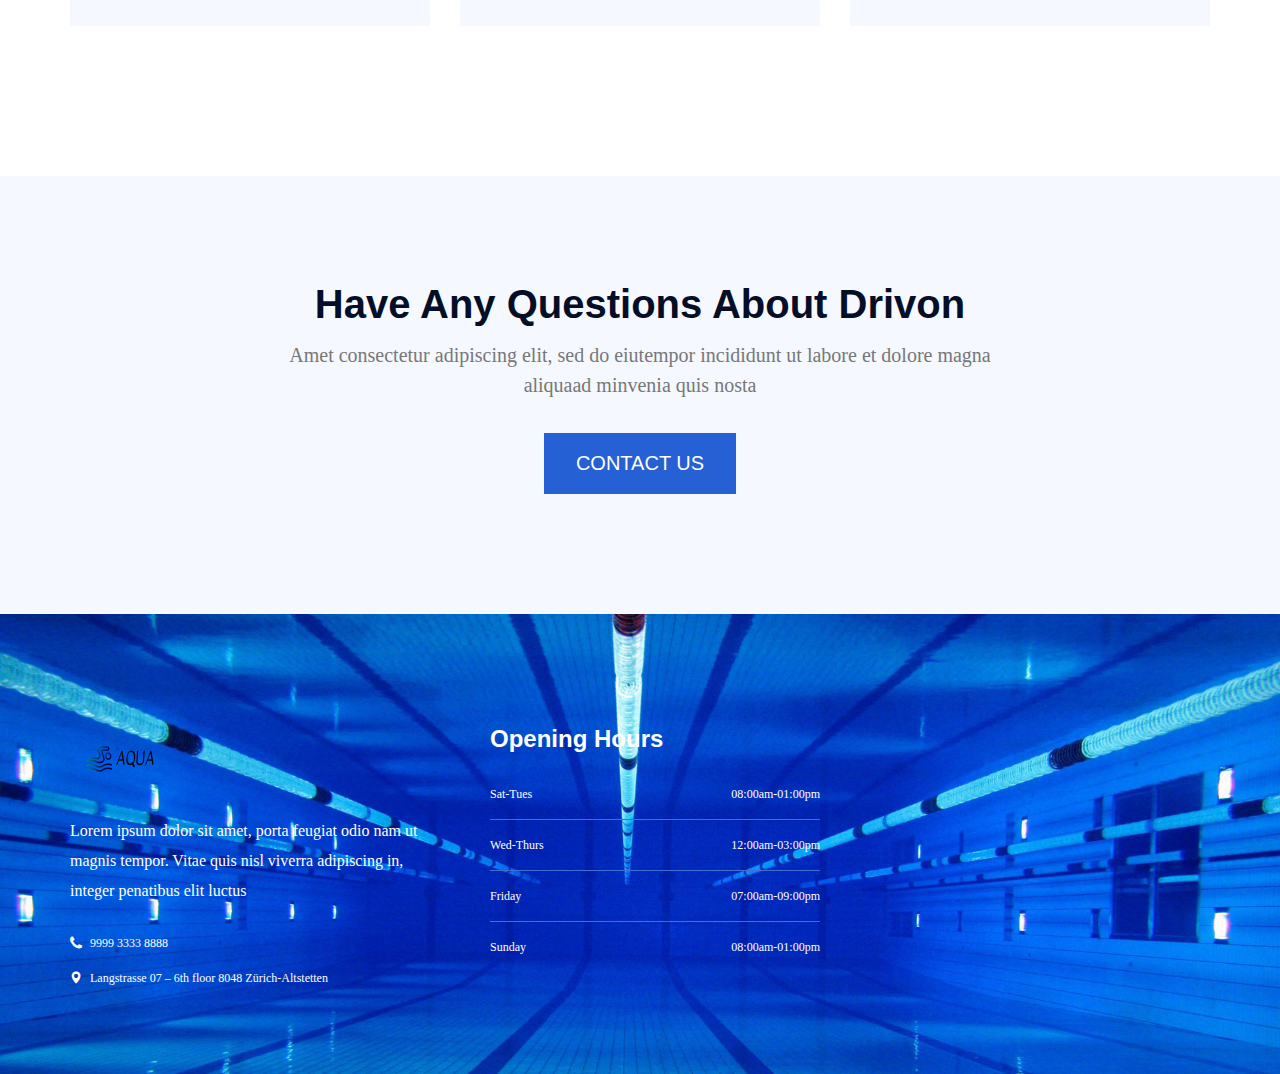
<file: instructor-profile.html>
<!DOCTYPE html>
<html lang="en">


<!-- instructor-profile.html  22 Nov 2019 04:22:24 GMT -->
<head>
    <meta charset="UTF-8">
    <meta name="viewport" content="width=device-width, initial-scale=1.0">
    <meta http-equiv="X-UA-Compatible" content="ie=edge">

    <link rel="stylesheet" href="assets/css/bootstrap.min.css">
    <link rel="stylesheet" href="assets/css/all.min.css">
    <link rel="stylesheet" href="assets/css/animate.css">
    <link rel="stylesheet" href="assets/css/flaticon.css">
    <link rel="stylesheet" href="assets/css/lightcase.css">
    <link rel="stylesheet" href="assets/css/odometer.css">
    <link rel="stylesheet" href="assets/css/swiper.min.css">
    <link rel="stylesheet" href="assets/css/nice-select.css">
    <link rel="stylesheet" href="assets/css/main.css">

    <link rel="shortcut icon" href="assets/images/favicon.png" type="image/x-icon">

    <title>Drivon - Swimming School HTML Template</title>


</head>

<body>
    <!-- ==========Preloader========== -->
    <div class="preloader">
        <div class="preloader-wrapper">
            <img src="assets/css/ajax-loader.gif" alt="ajax-loader">
        </div>
    </div>
    <!-- ==========Preloader========== -->

    <!-- ==========scrolltotop========== -->
    <a href="#0" class="scrollToTop" title="ScrollToTop">
        <img src="assets/images/rocket.png" alt="rocket">
    </a>
    <!-- ==========scrolltotop========== -->


    		<!-- ==========header-section========== -->

            <div class="header-bottom">
                <div class="container">
                    <div class="header-wrapper">
                        <div class="logo">
                            <a href="#0">
                                <img src="assets/images/logo/logo.png" alt="logo">
                            </a>
                        </div>
                        <ul class="menu ml-auto">
                            <li>
                                <a href="index.html">Home</a>

                            </li>
    <li>
                                <a href="about.html">About</a>
                            </li>
                            <li>
                                <a href="#0">Package</a>
                                <ul class="submenu">
                                    <li>
                                        <a href="course.html">Package</a>
                                    </li>
                                    <li>
                                        <a href="course-details.html">Package Details</a>
                                    </li>
                                    <li>
                                        <a href="classes-schedule.html"> Schedule</a>
                                    </li>
                                </ul>
                            </li>
                            <li>
                                <a href="#0">Shop</a>

                            </li>
                            <li>
                                <a href="#0">Pages</a>
                                <ul class="submenu">
                                    <li>
                                        <a href="#0">Instructors</a>
                                        <ul class="submenu">
                                            <li>
                                                <a href="instructors.html">Instructors</a>
                                            </li>
                                            <li>
                                                <a href="instructor-profile.html">Instructors Details</a>
                                            </li>
                                        </ul>
                                    </li>
                                    <li>
                                        <a href="gallery.html">Gallery</a>
                                    </li>

                                </ul>
                            </li>
                            <li>
                                <a href="listsb.php">Snack Bar</a>

                            </li>
                            <li>
                                <a href="">Account</a>
                                <ul class="submenu">
                                    <li>
                                        <a href="sign-in.php">sign in</a>
                                    </li>
                                    <li>
                                        <a href="sign-up.php">sign up</a>
                                    </li>
                                </ul>
                            </li>
                            <li>
                                <a href="contact.html">Contact</a>
                            </li>
                        </ul>
                        <div class="header-bar d-lg-none">
                            <span></span>
                            <span></span>
                            <span></span>
                        </div>
                        <ul class="search-area">
                            <li>
                                <a class="search-bar" href="#0">
                                    <i class="flaticon-magnifying-glass"></i>
                                </a>
                            </li>

                        </ul>
                    </div>
                </div>
            </div>
        </header>
        <div class="search-form-area">
            <span class="hide-form">
                <i class="fas fa-times"></i>
            </span>
            <form class="search-form">
                <input type="text" placeholder="Search Here">
                <button type="submit"><i class="flaticon-search"></i></button>
            </form>
        </div>
        <!-- ==========header-section========== -->
    <!-- ==========instructor-single========== -->
    <section class="instructor-single padding-bottom padding-top">
        <div class="container">
            <div class="row">
                <div class="col-md-6 col-lg-4">
                    <div class="ins-single-thumb c-thumb">
                        <img src="assets/images/instructor/instructor10.jpg" alt="instructor">
                    </div>
                </div>
                <div class="col-md-6 col-lg-8">
                    <div class="pl-lg-3 pl-xl-4 ins-about-content">
                        <div class="section-header left-style mt-md-down mb-low-low">
                            <h2 class="title">about me</h2>
                            <span class="d-inline-block mx-auto shape-header"></span>
                        </div>
                        <div class="content">
                            <p>Roslacus mi, morbi rutrum facilisis interdum purus mattis sit. Quis malesuada mauris
                            convallis enim eu semper, dolor a amet massa sociis. Ipsum id tortor viverra donec a,
                            non et, vestibulum varius. Velit donec amet amet a nulla pharetra. In a augue, integer
                            volutpat in turpis, a mauris sollicitudin nulla augue, enim velit. Aliqua nisl maecenas
                            dui in a, metus in tristiq ue sem nec. Turpis wisi vestibulum ut vel ut, dolor morbi
                            integer donec mi auctor, sed luctus justo vitae. Vestibulum duis est dictum nunc, mollis
                            cursus quisque non ondimentum,</p>
                            <ul class="social-icon">
                                <li>
                                    <a href="#0"><i class="fab fa-facebook-f"></i></a>
                                </li>
                                <li>
                                    <a href="#0"><i class="fab fa-twitter"></i></a>
                                </li>
                                <li>
                                    <a href="#0"><i class="fab fa-instagram"></i></a>
                                </li>
                            </ul>
                        </div>
                    </div>
                </div>
            </div>
        </div>
    </section>
    <!-- ==========instructor-single========== -->

    <!-- ==========educational-info-section========== -->
    <section class="educational-info-section padding-bottom">
        <div class="container">
            <div class="row mb-50-none">
                <div class="col-lg-6 mb-50">
                    <div class="educational-header section-header left-style">
                        <h2 class="title">education</h2>
                        <span class="d-inline-block mx-auto shape-header"></span>
                    </div>
                    <div class="info-item-area">
                        <div class="info-item">
                            <div class="info-title">
                                <h4 class="title">Bachelor (Engineering & Technology)</h4>
                                <span class="schedule">1923 - 1936</span>
                            </div>
                            <div class="info-content">
                                <p>Maecenas finibus nec sem ut imperdiet. Ut tincidunt est ac dolor aliquam sodales. Phasellus sed mauris hendrerit, laoreet sem lrtis ante.sodales ultricies diam. Nullam justo leo</p>
                            </div>
                        </div>
                        <div class="info-item">
                            <div class="info-title">
                                <h4 class="title">Master of Philosopy</h4>
                                <span class="schedule">1923 - 1936</span>
                            </div>
                            <div class="info-content">
                                <p>Maecenas finibus nec sem ut imperdiet. Ut tincidunt est ac dolor aliquam sodales. Phasellus sed mauris hendrerit, laoreet sem lrtis ante.sodales ultricies diam. Nullam justo leo</p>
                            </div>
                        </div>
                        <div class="info-item">
                            <div class="info-title">
                                <h4 class="title">Master of Yoga</h4>
                                <span class="schedule">1923 - 1936</span>
                            </div>
                            <div class="info-content">
                                <p>Maecenas finibus nec sem ut imperdiet. Ut tincidunt est ac dolor aliquam sodales. Phasellus sed mauris hendrerit, laoreet sem lrtis ante.sodales ultricies diam. Nullam justo leo</p>
                            </div>
                        </div>
                    </div>
                </div>
                <div class="col-lg-6 mb-50">
                    <div class="educational-header section-header left-style">
                        <h2 class="title">experience</h2>
                        <span class="d-inline-block mx-auto shape-header"></span>
                    </div>
                    <div class="info-item-area">
                        <div class="info-item">
                            <div class="info-title">
                                <h4 class="title">Kids Heven School</h4>
                                <span class="schedule">1923 - 1936</span>
                            </div>
                            <div class="info-content">
                                <p>Maecenas finibus nec sem ut imperdiet. Ut tincidunt est ac dolor aliquam sodales. Phasellus sed mauris hendrerit, laoreet sem lrtis ante.sodales ultricies diam. Nullam justo leo</p>
                            </div>
                        </div>
                        <div class="info-item">
                            <div class="info-title">
                                <h4 class="title">Siwm kidis School</h4>
                                <span class="schedule">1923 - 1936</span>
                            </div>
                            <div class="info-content">
                                <p>Maecenas finibus nec sem ut imperdiet. Ut tincidunt est ac dolor aliquam sodales. Phasellus sed mauris hendrerit, laoreet sem lrtis ante.sodales ultricies diam. Nullam justo leo</p>
                            </div>
                        </div>
                        <div class="info-item">
                            <div class="info-title">
                                <h4 class="title">Children Swimming School</h4>
                                <span class="schedule">1923 - 1936</span>
                            </div>
                            <div class="info-content">
                                <p>Maecenas finibus nec sem ut imperdiet. Ut tincidunt est ac dolor aliquam sodales. Phasellus sed mauris hendrerit, laoreet sem lrtis ante.sodales ultricies diam. Nullam justo leo</p>
                            </div>
                        </div>
                    </div>
                </div>
            </div>
        </div>
    </section>
    <!-- ==========educational-info-section========== -->

    <!-- ==========event-istructor-section========== -->
    <section class="client-section bg-ash-two padding-bottom padding-top">
        <div class="container">
            <div class="row align-items-end">
                <div class="col-md-7">
                    <div class="section-header left-style">
                        <h2 class="title">what client say?</h2>
                        <span class="d-inline-block mx-auto shape-header"></span>
                        <p>Amet consectetur adipiscing elit, sed do eiutempor incididunt ut labore et dolore magna
                            aliquaad minvenia quis nost</p>
                    </div>
                </div>
                <div class="col-md-5 text-md-right discover-button">
                    <a href="#0" class="custom-button">discover more</a>
                </div>
            </div>
            <div class="row justify-content-center mb-30-none">
                <div class="col-md-6 col-lg-4 col-sm-10">
                    <div class="client-item client-item-two">
                        <div class="client-thumb">
                            <div class="thumb">
                                <img src="assets/images/client/client04.jpg" alt="client">
                            </div>
                        </div>
                        <div class="client-content">
                            <p>Aut at vestibulum aliquam in, proinon donec nec nisl consectet metu neque turpis aliquet
                                fermtum </p>
                            <h4 class="sub-title"><a href="#0">Jake Paul Bewn</a></h4>
                            <span>Senior Instructor</span>
                        </div>
                    </div>
                </div>
                <div class="col-md-6 col-lg-4 col-sm-10">
                    <div class="client-item client-item-two">
                        <div class="client-thumb">
                            <div class="thumb">
                                <img src="assets/images/client/client05.jpg" alt="client">
                            </div>
                        </div>
                        <div class="client-content">
                            <p>Aut at vestibulum aliquam in, proinon donec nec nisl consectet metu neque turpis aliquet
                                fermtum </p>
                            <h4 class="sub-title"><a href="#0">raihan Rafuj</a></h4>
                            <span>Senior Instructor</span>
                        </div>
                    </div>
                </div>
                <div class="col-md-6 col-lg-4 col-sm-10">
                    <div class="client-item client-item-two">
                        <div class="client-thumb">
                            <div class="thumb">
                                <img src="assets/images/client/client06.jpg" alt="client">
                            </div>
                        </div>
                        <div class="client-content">
                            <p>Aut at vestibulum aliquam in, proinon donec nec nisl consectet metu neque turpis aliquet
                                fermtum </p>
                            <h4 class="sub-title"><a href="#0">Fahad Bin</a></h4>
                            <span>Senior Instructor</span>
                        </div>
                    </div>
                </div>
            </div>
        </div>
    </section>
    <!-- ==========event-istructor-section========== -->

    <!-- ==========instructors-section========== -->
    <section class="instructors-section padding-top padding-bottom">
        <div class="container">
            <div class="row align-items-end">
                <div class="col-md-7">
                    <div class="section-header left-style">
                        <h2 class="title">discover more instructors</h2>
                        <span class="d-inline-block mx-auto shape-header"></span>
                        <p>Amet consectetur adipiscing elit, sed do eiutempor incididunt ut labore et dolore magna
                            aliquaad minvenia quis nost</p>
                    </div>
                </div>
                <div class="col-md-5 text-md-right discover-button">
                    <div class="c-navigation d-flex flex-wrap justify-content-md-end">
                        <div class="prev-but">
                            <i class="fas fa-angle-left"></i>
                        </div>
                        <div class="next-but active">
                            <i class="fas fa-angle-right"></i>
                        </div>
                    </div>
                </div>
            </div>
            <div class="instructor-slider">
                <div class="swiper-wrapper">
                    <div class="swiper-slide">
                        <div class="instructor-item instructor-item-two">
                            <div class="c-thumb">
                                <a href="instructor-profile.html">
                                    <img src="assets/images/instructor/instructor02.jpg" alt="instructor">
                                </a>
                            </div>
                            <div class="instructor-content">
                                <h4 class="sub-title">
                                    <a href="instructor-profile.html">Ruddra Khan</a>
                                </h4>
                                <span class="d-block">Junior Instructor</span>
                                <ul class="social">
                                    <li>
                                        <a href="#0">
                                            <i class="fab fa-facebook-f"></i>
                                        </a>
                                    </li>
                                    <li>
                                        <a href="#0">
                                            <i class="fab fa-twitter"></i>
                                        </a>
                                    </li>
                                    <li>
                                        <a href="#0">
                                            <i class="fab fa-instagram"></i>
                                        </a>
                                    </li>
                                </ul>
                            </div>
                        </div>
                    </div>
                    <div class="swiper-slide">
                        <div class="instructor-item instructor-item-two">
                            <div class="c-thumb">
                                <a href="instructor-profile.html">
                                    <img src="assets/images/instructor/instructor03.jpg" alt="instructor">
                                </a>
                            </div>
                            <div class="instructor-content">
                                <h4 class="sub-title">
                                    <a href="instructor-profile.html">raihan rafuj</a>
                                </h4>
                                <span class="d-block">Junior Instructor</span>
                                <ul class="social">
                                    <li>
                                        <a href="#0">
                                            <i class="fab fa-facebook-f"></i>
                                        </a>
                                    </li>
                                    <li>
                                        <a href="#0">
                                            <i class="fab fa-twitter"></i>
                                        </a>
                                    </li>
                                    <li>
                                        <a href="#0">
                                            <i class="fab fa-instagram"></i>
                                        </a>
                                    </li>
                                </ul>
                            </div>
                        </div>
                    </div>
                    <div class="swiper-slide">
                        <div class="instructor-item instructor-item-two">
                            <div class="c-thumb">
                                <a href="instructor-profile.html">
                                    <img src="assets/images/instructor/instructor04.jpg" alt="instructor">
                                </a>
                            </div>
                            <div class="instructor-content">
                                <h4 class="sub-title">
                                    <a href="instructor-profile.html">bela bose</a>
                                </h4>
                                <span class="d-block">Junior Instructor</span>
                                <ul class="social">
                                    <li>
                                        <a href="#0">
                                            <i class="fab fa-facebook-f"></i>
                                        </a>
                                    </li>
                                    <li>
                                        <a href="#0">
                                            <i class="fab fa-twitter"></i>
                                        </a>
                                    </li>
                                    <li>
                                        <a href="#0">
                                            <i class="fab fa-instagram"></i>
                                        </a>
                                    </li>
                                </ul>
                            </div>
                        </div>
                    </div>
                    <div class="swiper-slide">
                        <div class="instructor-item instructor-item-two">
                            <div class="c-thumb">
                                <a href="instructor-profile.html">
                                    <img src="assets/images/instructor/instructor05.jpg" alt="instructor">
                                </a>
                            </div>
                            <div class="instructor-content">
                                <h4 class="sub-title">
                                    <a href="instructor-profile.html">faisal kabir</a>
                                </h4>
                                <span class="d-block">Junior Instructor</span>
                                <ul class="social">
                                    <li>
                                        <a href="#0">
                                            <i class="fab fa-facebook-f"></i>
                                        </a>
                                    </li>
                                    <li>
                                        <a href="#0">
                                            <i class="fab fa-twitter"></i>
                                        </a>
                                    </li>
                                    <li>
                                        <a href="#0">
                                            <i class="fab fa-instagram"></i>
                                        </a>
                                    </li>
                                </ul>
                            </div>
                        </div>
                    </div>
                </div>
            </div>
        </div>
    </section>
    <!-- ==========instructors-section========== -->

    <!-- ==========call-in-section========== -->
    <section class="call-in-action padding-bottom padding-top bg-ash">
        <div class="container">
            <div class="call-in-area">
                <h2 class="title">Have Any Questions About drivon</h2>
                <p>Amet consectetur adipiscing elit, sed do eiutempor incididunt ut labore et dolore magna aliquaad
                    minvenia quis nosta</p>
                <a href="contact.html" class="custom-button active">contact us</a>
            </div>
        </div>
    </section>
    <!-- ==========call-in-section========== -->

    <!-- ==========footer-section========== -->
    <footer>

        <div class="footer-top padding-top padding-bottom theme-overlay bg_img" data-background="assets/images/footer.jpg">
            <div class="container">
                <div class="row mb-40-none">
                    <div class="co-md-4 col-sm-4">
                        <div class="footer-widget footer-about">

                            <div class="footer-logo">
                                <a href="index.html">
                                    <img src="assets/images/logo/logo.png" alt="logo">
                                </a>
                            </div>

                            <p>Lorem ipsum dolor sit amet, porta feugiat odio nam ut magnis tempor. Vitae quis nisl viverra adipiscing in, integer penatibus elit luctus </p>
                            <ul>
                                <li>
                                    <a href="tel:80930458459">
                                        <!-- <i class="fas fa-phone"></i> -->
                                        <i class="flaticon-telephone-handle-silhouette"></i>
                                        9999 3333 8888
                                    </a>
                                </li>
                                <li>
                                    <a href="#0">
                                        <i class="flaticon-maps-and-flags"></i>
                                        <!-- <i class="fas fa-map-marker-alt"></i>  -->
                                        Langstrasse 07 – 6th floor
                                        8048 Zürich-Altstetten
                                    </a>
                                </li>
                            </ul>
                        </div>
                    </div>

                    <div class="col-md-4">
                        <div class="footer-widget footer-schedule">
                            <h4 class="title">Opening Hours</h4>
                            <ul>
                                <li>
                                    <a href="#0">
                                        <span>Sat-Tues</span>
                                        <span>08:00am-01:00pm</span>
                                    </a>
                                </li>
                                <li>
                                    <a href="#0">
                                        <span>Wed-Thurs</span>
                                        <span>12:00am-03:00pm</span>
                                    </a>
                                </li>
                                <li>
                                    <a href="#0">
                                        <span>Friday</span>
                                        <span>07:00am-09:00pm</span>
                                    </a>
                                </li>
                                <li>
                                    <a href="#0">
                                        <span>Sunday</span>
                                        <span>08:00am-01:00pm</span>
                                    </a>
                                </li>
                            </ul>

                        </div>
                    </div>
                </div>
            </div>
        </div>

    </footer>
    <!-- ==========footer-section========== -->


    <script src="assets/js/jquery-3.3.1.min.js"></script>
    <script src="assets/js/modernizr-3.6.0.min.js"></script>
    <script src="assets/js/plugins.js"></script>
    <script src="assets/js/bootstrap.min.js"></script>
    <script src="assets/js/isotope.pkgd.min.js"></script>
    <script src="assets/js/jquery.ripples-min.js"></script>
    <script src="assets/js/lightcase.js"></script>
    <script src="assets/js/swiper.min.js"></script>
    <script src="assets/js/wow.min.js"></script>
    <script src="assets/js/countdown.min.js"></script>
    <script src="assets/js/odometer.min.js"></script>
    <script src="assets/js/viewport.jquery.js"></script>
    <script src="assets/js/nice-select.js"></script>
    <script src="assets/js/main.js"></script>
</body>


<!-- instructor-profile.html  22 Nov 2019 04:22:28 GMT -->
</html>
</file>
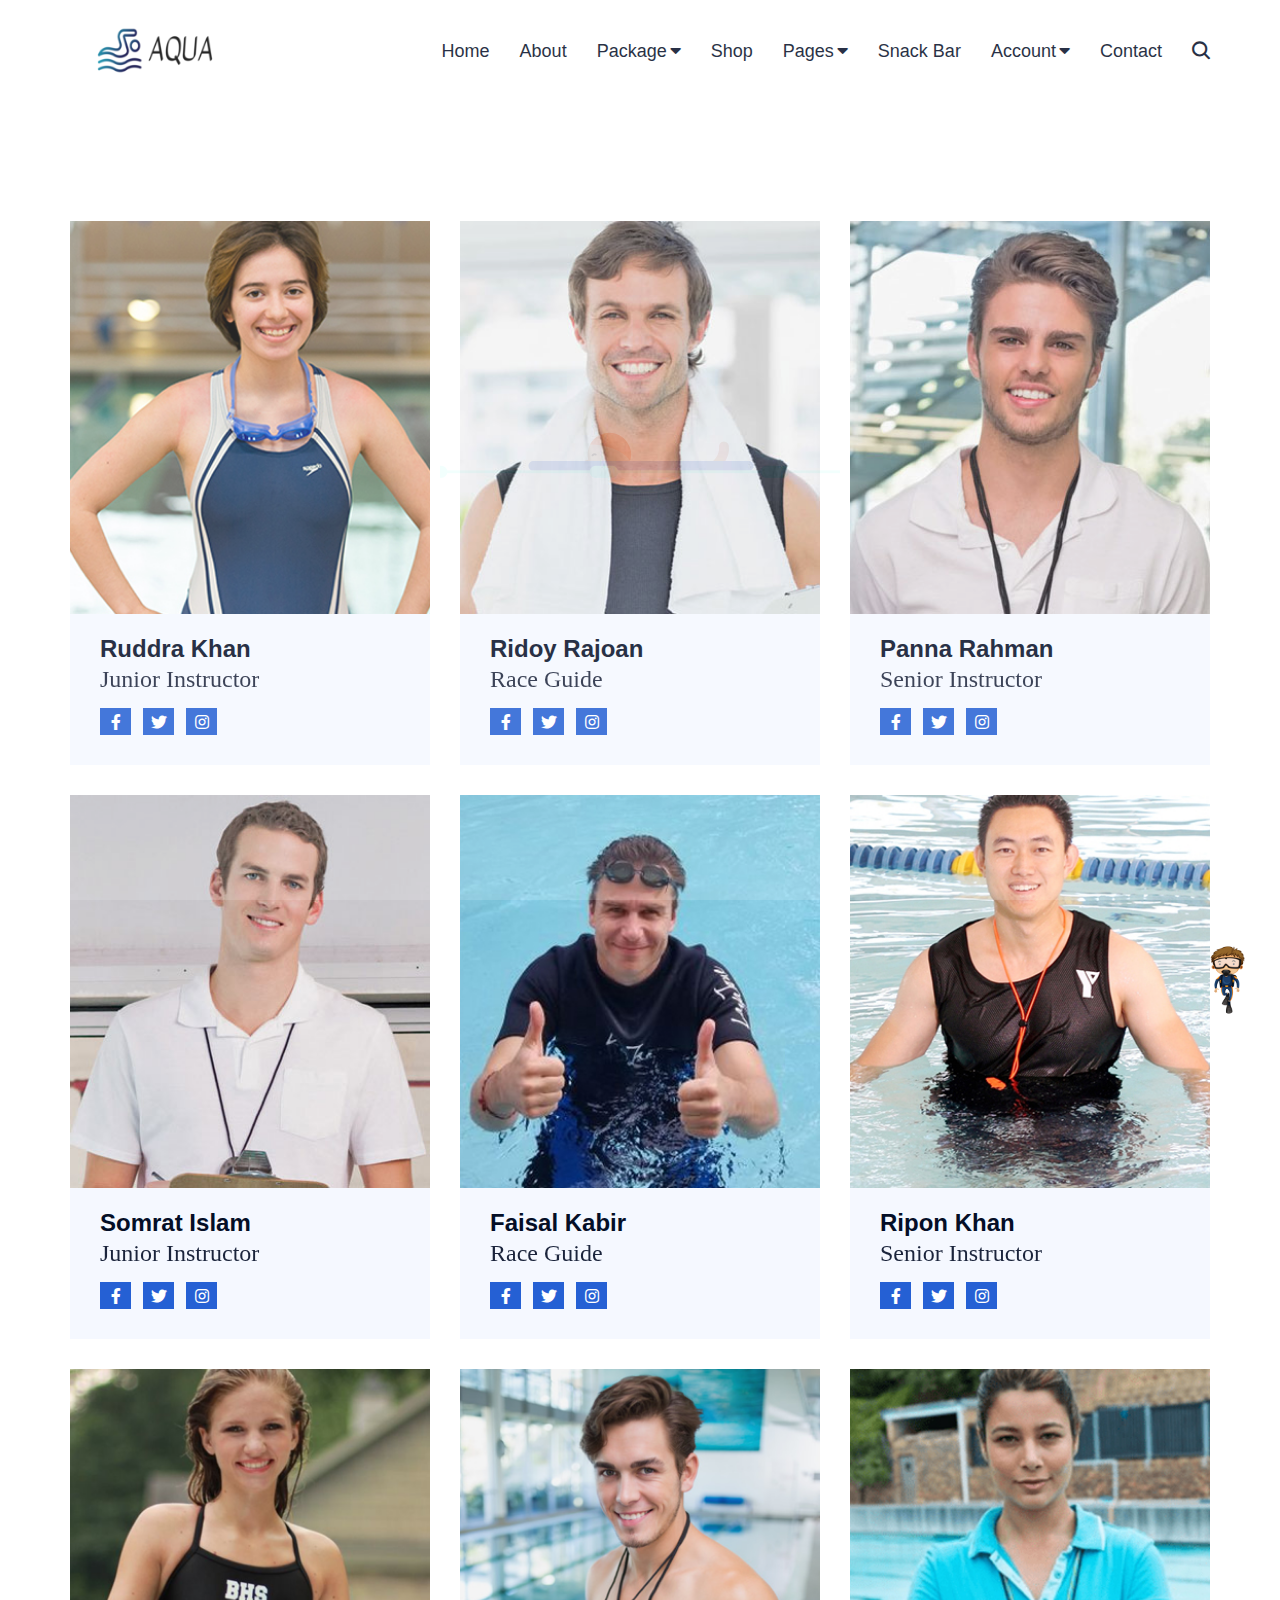
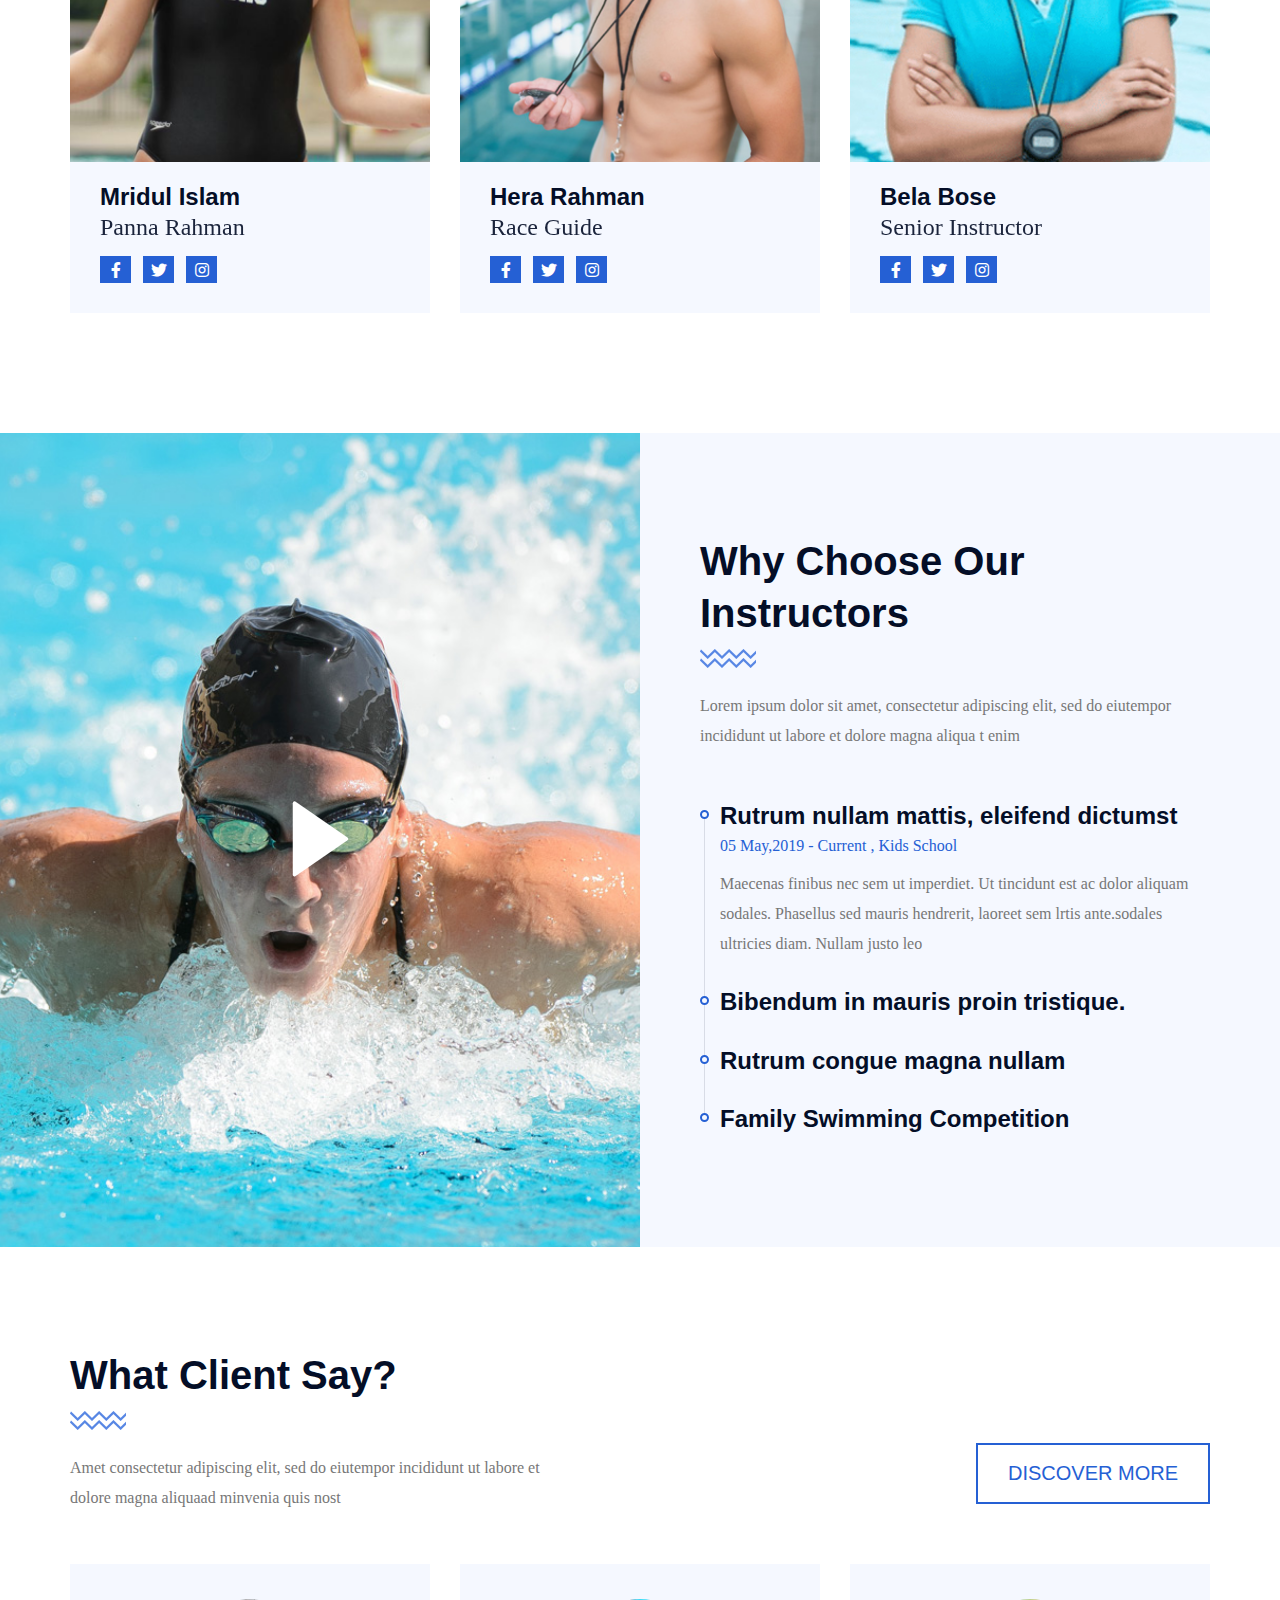
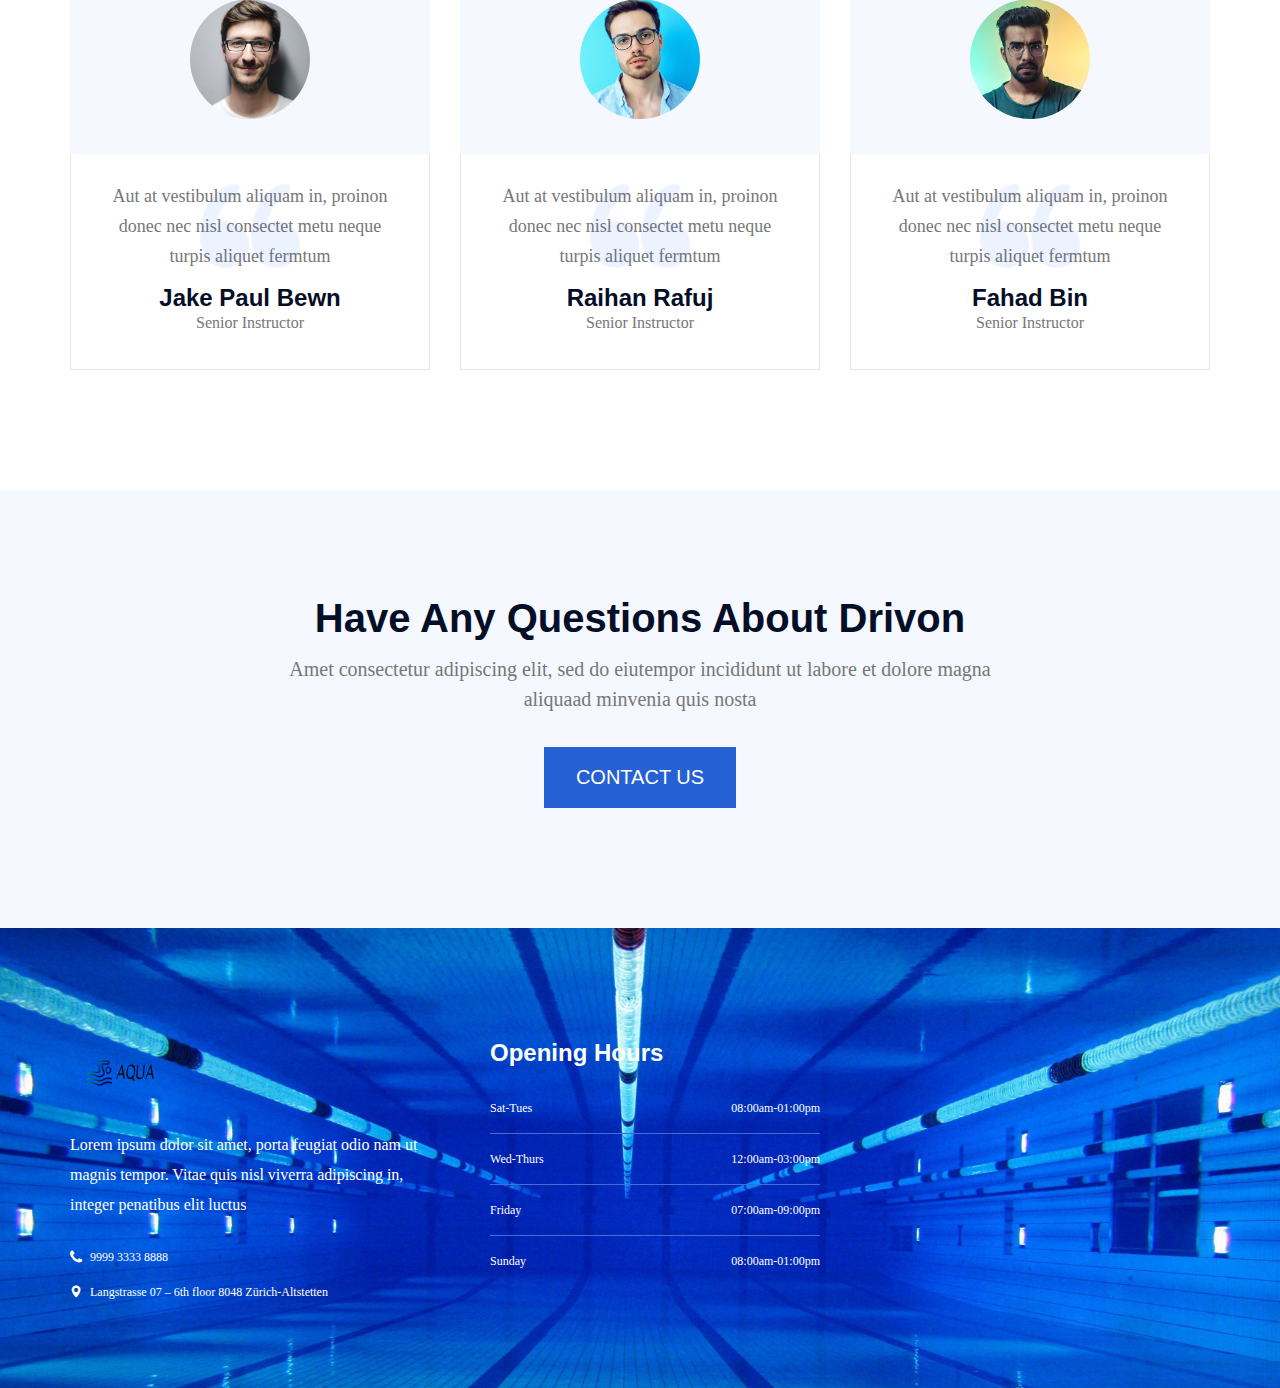
<file: instructors.html>
<!DOCTYPE html>
<html lang="en">


<!-- instructors.html  22 Nov 2019 04:22:05 GMT -->
<head>
    <meta charset="UTF-8">
    <meta name="viewport" content="width=device-width, initial-scale=1.0">
    <meta http-equiv="X-UA-Compatible" content="ie=edge">

    <link rel="stylesheet" href="assets/css/bootstrap.min.css">
    <link rel="stylesheet" href="assets/css/all.min.css">
    <link rel="stylesheet" href="assets/css/animate.css">
    <link rel="stylesheet" href="assets/css/flaticon.css">
    <link rel="stylesheet" href="assets/css/lightcase.css">
    <link rel="stylesheet" href="assets/css/odometer.css">
    <link rel="stylesheet" href="assets/css/swiper.min.css">
    <link rel="stylesheet" href="assets/css/nice-select.css">
    <link rel="stylesheet" href="assets/css/main.css">

    <link rel="shortcut icon" href="assets/images/favicon.png" type="image/x-icon">

    <title>Drivon - Swimming School HTML Template</title>


</head>

<body>
    <!-- ==========Preloader========== -->
    <div class="preloader">
        <div class="preloader-wrapper">
            <img src="assets/css/ajax-loader.gif" alt="ajax-loader">
        </div>
    </div>
    <!-- ==========Preloader========== -->

    <!-- ==========scrolltotop========== -->
    <a href="#0" class="scrollToTop" title="ScrollToTop">
        <img src="assets/images/rocket.png" alt="rocket">
    </a>
    <!-- ==========scrolltotop========== -->


    		<!-- ==========header-section========== -->

            <div class="header-bottom">
                <div class="container">
                    <div class="header-wrapper">
                        <div class="logo">
                            <a href="#0">
                                <img src="assets/images/logo/logo.png" alt="logo">
                            </a>
                        </div>
                        <ul class="menu ml-auto">
                            <li>
                                <a href="index.html">Home</a>

                            </li>
    <li>
                                <a href="about.html">About</a>
                            </li>
                            <li>
                                <a href="#0">Package</a>
                                <ul class="submenu">
                                    <li>
                                        <a href="course.html">Package</a>
                                    </li>
                                    <li>
                                        <a href="course-details.html">Package Details</a>
                                    </li>
                                    <li>
                                        <a href="classes-schedule.html"> Schedule</a>
                                    </li>
                                </ul>
                            </li>
                            <li>
                                <a href="#0">Shop</a>

                            </li>
                            <li>
                                <a href="#0">Pages</a>
                                <ul class="submenu">
                                    <li>
                                        <a href="#0">Instructors</a>
                                        <ul class="submenu">
                                            <li>
                                                <a href="instructors.html">Instructors</a>
                                            </li>
                                            <li>
                                                <a href="instructor-profile.html">Instructors Details</a>
                                            </li>
                                        </ul>
                                    </li>
                                    <li>
                                        <a href="gallery.html">Gallery</a>
                                    </li>

                                </ul>
                            </li>
                            <li>
                                <a href="listsb.php">Snack Bar</a>

                            </li>
                            <li>
                                <a href="">Account</a>
                                <ul class="submenu">
                                    <li>
                                        <a href="sign-in.php">sign in</a>
                                    </li>
                                    <li>
                                        <a href="sign-up.php">sign up</a>
                                    </li>
                                </ul>
                            </li>
                            <li>
                                <a href="contact.html">Contact</a>
                            </li>
                        </ul>
                        <div class="header-bar d-lg-none">
                            <span></span>
                            <span></span>
                            <span></span>
                        </div>
                        <ul class="search-area">
                            <li>
                                <a class="search-bar" href="#0">
                                    <i class="flaticon-magnifying-glass"></i>
                                </a>
                            </li>

                        </ul>
                    </div>
                </div>
            </div>
        </header>
        <div class="search-form-area">
            <span class="hide-form">
                <i class="fas fa-times"></i>
            </span>
            <form class="search-form">
                <input type="text" placeholder="Search Here">
                <button type="submit"><i class="flaticon-search"></i></button>
            </form>
        </div>
        <!-- ==========header-section========== -->
    <!-- ==========instructors-section========== -->
    <section class="instructors-section padding-top padding-bottom">
        <div class="container">
            <div class="row mb-30-none justify-content-center">
                <div class="col-md-6 col-lg-4 col-sm-10">
                    <div class="instructor-item instructor-item-two">
                        <div class="c-thumb">
                            <a href="instructor-profile.html">
                                <img src="assets/images/instructor/instructor04.jpg" alt="instructor">
                            </a>
                        </div>
                        <div class="instructor-content">
                            <h4 class="sub-title">
                                <a href="instructor-profile.html">Ruddra Khan</a>
                            </h4>
                            <span class="d-block">Junior Instructor</span>
                            <ul class="social">
                                <li>
                                    <a href="#0">
                                        <i class="fab fa-facebook-f"></i>
                                    </a>
                                </li>
                                <li>
                                    <a href="#0">
                                        <i class="fab fa-twitter"></i>
                                    </a>
                                </li>
                                <li>
                                    <a href="#0">
                                        <i class="fab fa-instagram"></i>
                                    </a>
                                </li>
                            </ul>
                        </div>
                    </div>
                </div>
                <div class="col-md-6 col-lg-4 col-sm-10">
                    <div class="instructor-item instructor-item-two">
                        <div class="c-thumb">
                            <a href="instructor-profile.html">
                                <img src="assets/images/instructor/instructor02.jpg" alt="instructor">
                            </a>
                        </div>
                        <div class="instructor-content">
                            <h4 class="sub-title">
                                <a href="instructor-profile.html">Ridoy Rajoan</a>
                            </h4>
                            <span class="d-block">Race Guide</span>
                            <ul class="social">
                                <li>
                                    <a href="#0">
                                        <i class="fab fa-facebook-f"></i>
                                    </a>
                                </li>
                                <li>
                                    <a href="#0">
                                        <i class="fab fa-twitter"></i>
                                    </a>
                                </li>
                                <li>
                                    <a href="#0">
                                        <i class="fab fa-instagram"></i>
                                    </a>
                                </li>
                            </ul>
                        </div>
                    </div>
                </div>
                <div class="col-md-6 col-lg-4 col-sm-10">
                    <div class="instructor-item instructor-item-two">
                        <div class="c-thumb">
                            <a href="#0">
                                <img src="assets/images/instructor/instructor01.jpg" alt="instructor">
                            </a>
                        </div>
                        <div class="instructor-content">
                            <h4 class="sub-title">
                                <a href="#0">Panna Rahman</a>
                            </h4>
                            <span class="d-block">Senior Instructor</span>
                            <ul class="social">
                                <li>
                                    <a href="#0">
                                        <i class="fab fa-facebook-f"></i>
                                    </a>
                                </li>
                                <li>
                                    <a href="#0">
                                        <i class="fab fa-twitter"></i>
                                    </a>
                                </li>
                                <li>
                                    <a href="#0">
                                        <i class="fab fa-instagram"></i>
                                    </a>
                                </li>
                            </ul>
                        </div>
                    </div>
                </div>
                <div class="col-md-6 col-lg-4 col-sm-10">
                    <div class="instructor-item instructor-item-two">
                        <div class="c-thumb">
                            <a href="instructor-profile.html">
                                <img src="assets/images/instructor/instructor03.jpg" alt="instructor">
                            </a>
                        </div>
                        <div class="instructor-content">
                            <h4 class="sub-title">
                                <a href="instructor-profile.html">Somrat Islam</a>
                            </h4>
                            <span class="d-block">Junior Instructor</span>
                            <ul class="social">
                                <li>
                                    <a href="#0">
                                        <i class="fab fa-facebook-f"></i>
                                    </a>
                                </li>
                                <li>
                                    <a href="#0">
                                        <i class="fab fa-twitter"></i>
                                    </a>
                                </li>
                                <li>
                                    <a href="#0">
                                        <i class="fab fa-instagram"></i>
                                    </a>
                                </li>
                            </ul>
                        </div>
                    </div>
                </div>
                <div class="col-md-6 col-lg-4 col-sm-10">
                    <div class="instructor-item instructor-item-two">
                        <div class="c-thumb">
                            <a href="instructor-profile.html">
                                <img src="assets/images/instructor/instructor05.jpg" alt="instructor">
                            </a>
                        </div>
                        <div class="instructor-content">
                            <h4 class="sub-title">
                                <a href="instructor-profile.html">faisal kabir</a>
                            </h4>
                            <span class="d-block">Race Guide</span>
                            <ul class="social">
                                <li>
                                    <a href="#0">
                                        <i class="fab fa-facebook-f"></i>
                                    </a>
                                </li>
                                <li>
                                    <a href="#0">
                                        <i class="fab fa-twitter"></i>
                                    </a>
                                </li>
                                <li>
                                    <a href="#0">
                                        <i class="fab fa-instagram"></i>
                                    </a>
                                </li>
                            </ul>
                        </div>
                    </div>
                </div>
                <div class="col-md-6 col-lg-4 col-sm-10">
                    <div class="instructor-item instructor-item-two">
                        <div class="c-thumb">
                            <a href="instructor-profile.html">
                                <img src="assets/images/instructor/instructor06.jpg" alt="instructor">
                            </a>
                        </div>
                        <div class="instructor-content">
                            <h4 class="sub-title">
                                <a href="instructor-profile.html">ripon khan</a>
                            </h4>
                            <span class="d-block">Senior Instructor</span>
                            <ul class="social">
                                <li>
                                    <a href="#0">
                                        <i class="fab fa-facebook-f"></i>
                                    </a>
                                </li>
                                <li>
                                    <a href="#0">
                                        <i class="fab fa-twitter"></i>
                                    </a>
                                </li>
                                <li>
                                    <a href="#0">
                                        <i class="fab fa-instagram"></i>
                                    </a>
                                </li>
                            </ul>
                        </div>
                    </div>
                </div>
                <div class="col-md-6 col-lg-4 col-sm-10">
                    <div class="instructor-item instructor-item-two">
                        <div class="c-thumb">
                            <a href="instructor-profile.html">
                                <img src="assets/images/instructor/instructor09.jpg" alt="instructor">
                            </a>
                        </div>
                        <div class="instructor-content">
                            <h4 class="sub-title">
                                <a href="instructor-profile.html">mridul islam</a>
                            </h4>
                            <span class="d-block">Panna Rahman</span>
                            <ul class="social">
                                <li>
                                    <a href="#0">
                                        <i class="fab fa-facebook-f"></i>
                                    </a>
                                </li>
                                <li>
                                    <a href="#0">
                                        <i class="fab fa-twitter"></i>
                                    </a>
                                </li>
                                <li>
                                    <a href="#0">
                                        <i class="fab fa-instagram"></i>
                                    </a>
                                </li>
                            </ul>
                        </div>
                    </div>
                </div>
                <div class="col-md-6 col-lg-4 col-sm-10">
                    <div class="instructor-item instructor-item-two">
                        <div class="c-thumb">
                            <a href="instructor-profile.html">
                                <img src="assets/images/instructor/instructor07.jpg" alt="instructor">
                            </a>
                        </div>
                        <div class="instructor-content">
                            <h4 class="sub-title">
                                <a href="instructor-profile.html">hera rahman</a>
                            </h4>
                            <span class="d-block">Race Guide</span>
                            <ul class="social">
                                <li>
                                    <a href="#0">
                                        <i class="fab fa-facebook-f"></i>
                                    </a>
                                </li>
                                <li>
                                    <a href="#0">
                                        <i class="fab fa-twitter"></i>
                                    </a>
                                </li>
                                <li>
                                    <a href="#0">
                                        <i class="fab fa-instagram"></i>
                                    </a>
                                </li>
                            </ul>
                        </div>
                    </div>
                </div>
                <div class="col-md-6 col-lg-4 col-sm-10">
                    <div class="instructor-item instructor-item-two">
                        <div class="c-thumb">
                            <a href="instructor-profile.html">
                                <img src="assets/images/instructor/instructor08.jpg" alt="instructor">
                            </a>
                        </div>
                        <div class="instructor-content">
                            <h4 class="sub-title">
                                <a href="instructor-profile.html">bela Bose</a>
                            </h4>
                            <span class="d-block">Senior Instructor</span>
                            <ul class="social">
                                <li>
                                    <a href="#0">
                                        <i class="fab fa-facebook-f"></i>
                                    </a>
                                </li>
                                <li>
                                    <a href="#0">
                                        <i class="fab fa-twitter"></i>
                                    </a>
                                </li>
                                <li>
                                    <a href="#0">
                                        <i class="fab fa-instagram"></i>
                                    </a>
                                </li>
                            </ul>
                        </div>
                    </div>
                </div>
            </div>
        </div>
    </section>
    <!-- ==========instructors-section========== -->

    <!-- ==========overview-section========== -->
    <section class="overview-section">
        <div class="container-fluid p-0">
            <div class="row m-0">
                <div class="col-lg-6 p-0">
                    <div class="w-100 h-100 overview-video theme-overlay bg_img"
                        data-background="assets/images/overview/overview-bg01.jpg">
                        <a href="https://www.youtube.com/embed/GT6-H4BRyqQ" class="video"
                            data-rel="lightcase:myCollection">
                            <i class="flaticon-play-button"></i>
                        </a>
                    </div>
                </div>
                <div class="col-lg-6 p-0">
                    <div class="w-100 h-100 overview-event bg-ash padding-bottom padding-top">
                        <div class="content">
                            <div class="section-header left-style mw-100">
                                <h2 class="title">why choose our instructors</h2>
                                <span class="d-inline-block mx-auto shape-header"></span>
                                <p>Lorem ipsum dolor sit amet, consectetur adipiscing elit, sed do eiutempor incididunt
                                    ut
                                    labore et dolore magna aliqua t enim </p>
                            </div>
                            <div class="faq-wrapper">
                                <div class="faq-item active open">
                                    <div class="faq-title">
                                        <h4 class="title">Rutrum nullam mattis, eleifend dictumst </h4>
                                    </div>
                                    <div class="faq-content">
                                        <span class="schedule">05 May,2019 - Current , Kids School</span>
                                        <p>Maecenas finibus nec sem ut imperdiet. Ut tincidunt est ac dolor aliquam
                                            sodales.
                                            Phasellus sed mauris hendrerit, laoreet sem lrtis ante.sodales ultricies
                                            diam.
                                            Nullam justo leo</p>
                                    </div>
                                </div>
                                <div class="faq-item">
                                    <div class="faq-title">
                                        <h4 class="title">Bibendum in mauris proin tristique.</h4>
                                    </div>
                                    <div class="faq-content">
                                        <span class="schedule">05 May,2019 - Current , Kids School</span>
                                        <p>Maecenas finibus nec sem ut imperdiet. Ut tincidunt est ac dolor aliquam
                                            sodales.
                                            Phasellus sed mauris hendrerit, laoreet sem lrtis ante.sodales ultricies
                                            diam.
                                            Nullam justo leo</p>
                                    </div>
                                </div>
                                <div class="faq-item">
                                    <div class="faq-title">
                                        <h4 class="title">Rutrum congue magna nullam</h4>
                                    </div>
                                    <div class="faq-content">
                                        <span class="schedule">05 May,2019 - Current , Kids School</span>
                                        <p>Maecenas finibus nec sem ut imperdiet. Ut tincidunt est ac dolor aliquam
                                            sodales.
                                            Phasellus sed mauris hendrerit, laoreet sem lrtis ante.sodales ultricies
                                            diam.
                                            Nullam justo leo</p>
                                    </div>
                                </div>
                                <div class="faq-item">
                                    <div class="faq-title">
                                        <h4 class="title">Family Swimming Competition</h4>
                                    </div>
                                    <div class="faq-content">
                                        <span class="schedule">05 May,2019 - Current , Kids School</span>
                                        <p>Maecenas finibus nec sem ut imperdiet. Ut tincidunt est ac dolor aliquam sodales. Phasellus sed mauris hendrerit, laoreet sem lrtis ante.sodales ultricies diam.
                                        Nullam justo leo</p>
                                    </div>
                                </div>
                            </div>
                        </div>
                    </div>
                </div>
            </div>
        </div>
    </section>
    <!-- ==========overview-section========== -->


    <!-- ==========event-istructor-section========== -->
    <section class="client-section padding-bottom padding-top">
        <div class="container">
            <div class="row align-items-end">
                <div class="col-md-7">
                    <div class="section-header left-style">
                        <h2 class="title">what client say?</h2>
                        <span class="d-inline-block mx-auto shape-header"></span>
                        <p>Amet consectetur adipiscing elit, sed do eiutempor incididunt ut labore et dolore magna aliquaad minvenia quis nost</p>
                    </div>
                </div>
                <div class="col-md-5 text-md-right discover-button">
                    <a href="#0" class="custom-button">discover more</a>
                </div>
            </div>
            <div class="row justify-content-center mb-30-none">
                <div class="col-md-6 col-lg-4 col-sm-10">
                    <div class="client-item client-item-two">
                        <div class="client-thumb">
                            <div class="thumb">
                                <img src="assets/images/client/client04.jpg" alt="client">
                            </div>
                        </div>
                        <div class="client-content">
                            <p>Aut at vestibulum aliquam in, proinon donec nec nisl consectet metu neque turpis aliquet
                                fermtum </p>
                            <h4 class="sub-title"><a href="#0">Jake Paul Bewn</a></h4>
                            <span>Senior Instructor</span>
                        </div>
                    </div>
                </div>
                <div class="col-md-6 col-lg-4 col-sm-10">
                    <div class="client-item client-item-two">
                        <div class="client-thumb">
                            <div class="thumb">
                                <img src="assets/images/client/client05.jpg" alt="client">
                            </div>
                        </div>
                        <div class="client-content">
                            <p>Aut at vestibulum aliquam in, proinon donec nec nisl consectet metu neque turpis aliquet
                                fermtum </p>
                            <h4 class="sub-title"><a href="#0">raihan Rafuj</a></h4>
                            <span>Senior Instructor</span>
                        </div>
                    </div>
                </div>
                <div class="col-md-6 col-lg-4 col-sm-10">
                    <div class="client-item client-item-two">
                        <div class="client-thumb">
                            <div class="thumb">
                                <img src="assets/images/client/client06.jpg" alt="client">
                            </div>
                        </div>
                        <div class="client-content">
                            <p>Aut at vestibulum aliquam in, proinon donec nec nisl consectet metu neque turpis aliquet
                                fermtum </p>
                            <h4 class="sub-title"><a href="#0">Fahad Bin</a></h4>
                            <span>Senior Instructor</span>
                        </div>
                    </div>
                </div>
            </div>
        </div>
    </section>
    <!-- ==========event-istructor-section========== -->

    <!-- ==========call-in-section========== -->
    <section class="call-in-action padding-bottom padding-top bg-ash">
        <div class="container">
            <div class="call-in-area">
                <h2 class="title">Have Any Questions About drivon</h2>
                <p>Amet consectetur adipiscing elit, sed do eiutempor incididunt ut labore et dolore magna aliquaad
                    minvenia quis nosta</p>
                <a href="contact.html" class="custom-button active">contact us</a>
            </div>
        </div>
    </section>
    <!-- ==========call-in-section========== -->

    <!-- ==========footer-section========== -->
    <footer>

        <div class="footer-top padding-top padding-bottom theme-overlay bg_img" data-background="assets/images/footer.jpg">
            <div class="container">
                <div class="row mb-40-none">
                    <div class="co-md-4 col-sm-4">
                        <div class="footer-widget footer-about">

                            <div class="footer-logo">
                                <a href="index.html">
                                    <img src="assets/images/logo/logo.png" alt="logo">
                                </a>
                            </div>

                            <p>Lorem ipsum dolor sit amet, porta feugiat odio nam ut magnis tempor. Vitae quis nisl viverra adipiscing in, integer penatibus elit luctus </p>
                            <ul>
                                <li>
                                    <a href="tel:80930458459">
                                        <!-- <i class="fas fa-phone"></i> -->
                                        <i class="flaticon-telephone-handle-silhouette"></i>
                                        9999 3333 8888
                                    </a>
                                </li>
                                <li>
                                    <a href="#0">
                                        <i class="flaticon-maps-and-flags"></i>
                                        <!-- <i class="fas fa-map-marker-alt"></i>  -->
                                        Langstrasse 07 – 6th floor
                                        8048 Zürich-Altstetten
                                    </a>
                                </li>
                            </ul>
                        </div>
                    </div>

                    <div class="col-md-4">
                        <div class="footer-widget footer-schedule">
                            <h4 class="title">Opening Hours</h4>
                            <ul>
                                <li>
                                    <a href="#0">
                                        <span>Sat-Tues</span>
                                        <span>08:00am-01:00pm</span>
                                    </a>
                                </li>
                                <li>
                                    <a href="#0">
                                        <span>Wed-Thurs</span>
                                        <span>12:00am-03:00pm</span>
                                    </a>
                                </li>
                                <li>
                                    <a href="#0">
                                        <span>Friday</span>
                                        <span>07:00am-09:00pm</span>
                                    </a>
                                </li>
                                <li>
                                    <a href="#0">
                                        <span>Sunday</span>
                                        <span>08:00am-01:00pm</span>
                                    </a>
                                </li>
                            </ul>

                        </div>
                    </div>
                </div>
            </div>
        </div>

    </footer>
    <!-- ==========footer-section========== -->


    <script src="assets/js/jquery-3.3.1.min.js"></script>
    <script src="assets/js/modernizr-3.6.0.min.js"></script>
    <script src="assets/js/plugins.js"></script>
    <script src="assets/js/bootstrap.min.js"></script>
    <script src="assets/js/isotope.pkgd.min.js"></script>
    <script src="assets/js/jquery.ripples-min.js"></script>
    <script src="assets/js/lightcase.js"></script>
    <script src="assets/js/swiper.min.js"></script>
    <script src="assets/js/wow.min.js"></script>
    <script src="assets/js/countdown.min.js"></script>
    <script src="assets/js/odometer.min.js"></script>
    <script src="assets/js/viewport.jquery.js"></script>
    <script src="assets/js/nice-select.js"></script>
    <script src="assets/js/main.js"></script>
</body>


<!-- instructors.html  22 Nov 2019 04:22:24 GMT -->
</html>
</file>
<file: trainer/assets/css/flaticon.css>
/*
  Flaticon icon font: Flaticon
  Creation date: 14/11/2019 06:02
  Font generated by <a href="https://www.flaticon.com">flaticon.com</a>. <p>Under <a href="http://creativecommons.org/licenses/by/3.0/">CC</a>: <a data-file="001-phone-call"href="https://www.flaticon.com/authors/gregor-cresnar">Gregor Cresnar</a>,
  <a data-file="023-eye"href="http://www.freepik.com">Freepik</a>,
  <a data-file="003-clock"href="https://www.flaticon.com/authors/prosymbols">Prosymbols</a>,
  <a data-file="004-magnifying-glass"href="https://www.flaticon.com/authors/vectors-market">Vectors Market</a>,
  <a data-file="005-shopping-cart"href="https://www.flaticon.com/authors/google">Google</a>,
  <a data-file="024-hide"href="https://www.flaticon.com/authors/smashicons">Smashicons</a>,
  <a data-file="015-microphone-black-shape"href="https://www.flaticon.com/authors/dave-gandy">Dave Gandy</a>,
  <a data-file="014-clock-1"href="https://www.flaticon.com/authors/chanut">Chanut</a>,
  <a data-file="019-truck"href="https://www.flaticon.com/authors/monkik">monkik</a>,
  <a data-file="020-partnership"href="https://www.flaticon.com/authors/ultimatearm">ultimatearm</a>,
  <a data-file="021-cash-back"href="https://www.flaticon.com/authors/payungkead">Payungkead</a>,
  <a data-file="025-plus-symbol"href="https://www.flaticon.com/authors/lyolya">Lyolya</a></p>
  */

@font-face {
  font-family: "Flaticon";
  src: url("Flaticon.eot");
  src: url("Flaticond41d.eot?#iefix") format("embedded-opentype"),
      url("Flaticon.woff2") format("woff2"),
      url("Flaticon.woff") format("woff"),
      url("Flaticon.ttf") format("truetype"),
      url("Flaticon.svg#Flaticon") format("svg");
  font-weight: normal;
  font-style: normal;
}

@media screen and (-webkit-min-device-pixel-ratio:0) {
  @font-face {
    font-family: "Flaticon";
    src: url("Flaticon.svg#Flaticon") format("svg");
  }
}

[class^="flaticon-"]:before, [class*=" flaticon-"]:before,
[class^="flaticon-"]:after, [class*=" flaticon-"]:after {   
  font-family: Flaticon;
  font-style: normal;
}

.flaticon-phone-call:before { content: "\f100"; }
.flaticon-placeholder:before { content: "\f101"; }
.flaticon-clock:before { content: "\f102"; }
.flaticon-magnifying-glass:before { content: "\f103"; }
.flaticon-search:before {content: "\f103";}
.flaticon-shopping-cart:before { content: "\f104"; }
.flaticon-swimming-silhouette:before { content: "\f105"; }
.flaticon-goggles:before { content: "\f106"; }
.flaticon-play-button:before { content: "\f107"; }
.flaticon-telephone-handle-silhouette:before { content: "\f108"; }
.flaticon-envelope:before { content: "\f109"; }
.flaticon-play-button-1:before { content: "\f10a"; }
.flaticon-maps-and-flags:before { content: "\f10b"; }
.flaticon-calendar-interface-symbol-tool:before { content: "\f10c"; }
.flaticon-clock-1:before { content: "\f10d"; }
.flaticon-microphone-black-shape:before { content: "\f10e"; }
.flaticon-paper-plane:before { content: "\f10f"; }
.flaticon-share:before { content: "\f110"; }
.flaticon-unlink:before { content: "\f111"; }
.flaticon-truck:before { content: "\f112"; }
.flaticon-partnership:before { content: "\f113"; }
.flaticon-cash-back:before { content: "\f114"; }
.flaticon-rubbish-bin:before { content: "\f115"; }
.flaticon-eye:before { content: "\f116"; }
.flaticon-hide:before { content: "\f117"; }
.flaticon-plus-symbol:before { content: "\f118"; }
</file>
<file: trainer/assets/css/odometer.css>
.odometer.odometer-auto-theme, .odometer.odometer-theme-default {
  display: inline-block;
  vertical-align: middle;
  position: relative;
}
.odometer.odometer-auto-theme .odometer-digit, .odometer.odometer-theme-default .odometer-digit {
  display: inline-block;
  vertical-align: middle;
  position: relative;
}
.odometer.odometer-auto-theme .odometer-digit .odometer-digit-spacer, .odometer.odometer-theme-default .odometer-digit .odometer-digit-spacer {
  display: inline-block;
  vertical-align: middle;
  visibility: hidden;
}
.odometer.odometer-auto-theme .odometer-digit .odometer-digit-inner, .odometer.odometer-theme-default .odometer-digit .odometer-digit-inner {
  text-align: left;
  display: block;
  position: absolute;
  top: 0;
  left: 0;
  right: 0;
  bottom: 0;
  overflow: hidden;
}
.odometer.odometer-auto-theme .odometer-digit .odometer-ribbon, .odometer.odometer-theme-default .odometer-digit .odometer-ribbon {
  display: block;
}
.odometer.odometer-auto-theme .odometer-digit .odometer-ribbon-inner, .odometer.odometer-theme-default .odometer-digit .odometer-ribbon-inner {
  display: block;
  -webkit-backface-visibility: hidden;
}
.odometer.odometer-auto-theme .odometer-digit .odometer-value, .odometer.odometer-theme-default .odometer-digit .odometer-value {
  display: block;
  -webkit-transform: translateZ(0);
}
.odometer.odometer-auto-theme .odometer-digit .odometer-value.odometer-last-value, .odometer.odometer-theme-default .odometer-digit .odometer-value.odometer-last-value {
  position: absolute;
}
.odometer.odometer-auto-theme.odometer-animating-up .odometer-ribbon-inner, .odometer.odometer-theme-default.odometer-animating-up .odometer-ribbon-inner {
  -webkit-transition: -webkit-transform 2s;
  -moz-transition: -moz-transform 2s;
  -ms-transition: -ms-transform 2s;
  -o-transition: -o-transform 2s;
  transition: transform 2s;
}
.odometer.odometer-auto-theme.odometer-animating-up.odometer-animating .odometer-ribbon-inner, .odometer.odometer-theme-default.odometer-animating-up.odometer-animating .odometer-ribbon-inner {
  -webkit-transform: translateY(-100%);
  -moz-transform: translateY(-100%);
  -ms-transform: translateY(-100%);
  -o-transform: translateY(-100%);
  transform: translateY(-100%);
}
.odometer.odometer-auto-theme.odometer-animating-down .odometer-ribbon-inner, .odometer.odometer-theme-default.odometer-animating-down .odometer-ribbon-inner {
  -webkit-transform: translateY(-100%);
  -moz-transform: translateY(-100%);
  -ms-transform: translateY(-100%);
  -o-transform: translateY(-100%);
  transform: translateY(-100%);
}
.odometer.odometer-auto-theme.odometer-animating-down.odometer-animating .odometer-ribbon-inner, .odometer.odometer-theme-default.odometer-animating-down.odometer-animating .odometer-ribbon-inner {
  -webkit-transition: -webkit-transform 2s;
  -moz-transition: -moz-transform 2s;
  -ms-transition: -ms-transform 2s;
  -o-transition: -o-transform 2s;
  transition: transform 2s;
  -webkit-transform: translateY(0);
  -moz-transform: translateY(0);
  -ms-transform: translateY(0);
  -o-transform: translateY(0);
  transform: translateY(0);
}

.odometer.odometer-auto-theme, .odometer.odometer-theme-default {
/*  font-family: "Helvetica Neue", sans-serif;*/
  /*line-height: 1.1em;*/
}
.odometer.odometer-auto-theme .odometer-value, .odometer.odometer-theme-default .odometer-value {
  text-align: center;
}
</file>
<file: trainer/assets/css/nice-select.css>
.nice-select {
    -webkit-tap-highlight-color: transparent;
    background-color: #fff;
    border-radius: 5px;
    border: solid 1px #e8e8e8;
    box-sizing: border-box;
    clear: both;
    cursor: pointer;
    display: block;
    float: left;
    font-family: inherit;
    font-size: 14px;
    font-weight: normal;
    height: 42px;
    line-height: 40px;
    outline: none;
    padding-left: 18px;
    padding-right: 30px;
    position: relative;
    text-align: left !important;
    -webkit-transition: all 0.2s ease-in-out;
    transition: all 0.2s ease-in-out;
    -webkit-user-select: none;
    -moz-user-select: none;
    -ms-user-select: none;
    user-select: none;
    white-space: nowrap;
    width: auto;
}

.nice-select:hover {
    border-color: #dbdbdb;
}

.nice-select:active,
.nice-select.open,
.nice-select:focus {
    border-color: #999;
}

.nice-select:after {
    border-bottom: 2px solid #999;
    border-right: 2px solid #999;
    content: '';
    display: block;
    height: 5px;
    margin-top: -4px;
    pointer-events: none;
    position: absolute;
    right: 12px;
    top: 50%;
    -webkit-transform-origin: 66% 66%;
    -ms-transform-origin: 66% 66%;
    transform-origin: 66% 66%;
    -webkit-transform: rotate(45deg);
    -ms-transform: rotate(45deg);
    transform: rotate(45deg);
    -webkit-transition: all 0.15s ease-in-out;
    transition: all 0.15s ease-in-out;
    width: 5px;
}

.nice-select.open:after {
    -webkit-transform: rotate(-135deg);
    -ms-transform: rotate(-135deg);
    transform: rotate(-135deg);
}

.nice-select.open .list {
    opacity: 1;
    pointer-events: auto;
    -webkit-transform: scale(1) translateY(0);
    -ms-transform: scale(1) translateY(0);
    transform: scale(1) translateY(0);
}

.nice-select.disabled {
    border-color: #ededed;
    color: #999;
    pointer-events: none;
}

.nice-select.disabled:after {
    border-color: #cccccc;
}

.nice-select.wide {
    width: 100%;
}

.nice-select.wide .list {
    left: 0 !important;
    right: 0 !important;
}

.nice-select.right {
    float: right;
}

.nice-select.right .list {
    left: auto;
    right: 0;
}

.nice-select.small {
    font-size: 12px;
    height: 36px;
    line-height: 34px;
}

.nice-select.small:after {
    height: 4px;
    width: 4px;
}

.nice-select.small .option {
    line-height: 34px;
    min-height: 34px;
}

.nice-select .list {
    background-color: #fff;
    border-radius: 5px;
    box-shadow: 0 0 0 1px rgba(68, 68, 68, 0.11);
    box-sizing: border-box;
    margin-top: 4px;
    opacity: 0;
    overflow: hidden;
    padding: 0;
    pointer-events: none;
    position: absolute;
    top: 100%;
    left: 0;
    -webkit-transform-origin: 50% 0;
    -ms-transform-origin: 50% 0;
    transform-origin: 50% 0;
    -webkit-transform: scale(0.75) translateY(-21px);
    -ms-transform: scale(0.75) translateY(-21px);
    transform: scale(0.75) translateY(-21px);
    -webkit-transition: all 0.2s cubic-bezier(0.5, 0, 0, 1.25), opacity 0.15s ease-out;
    transition: all 0.2s cubic-bezier(0.5, 0, 0, 1.25), opacity 0.15s ease-out;
    z-index: 9;
}

.nice-select .list:hover .option:not(:hover) {
    background-color: transparent !important;
}

.nice-select .option {
    cursor: pointer;
    font-weight: 400;
    line-height: 40px;
    list-style: none;
    min-height: 40px;
    outline: none;
    padding-left: 18px;
    padding-right: 29px;
    text-align: left;
    -webkit-transition: all 0.2s;
    transition: all 0.2s;
}

.nice-select .option:hover,
.nice-select .option.focus,
.nice-select .option.selected.focus {
    background-color: #f6f6f6;
}

.nice-select .option.selected {
    font-weight: bold;
}

.nice-select .option.disabled {
    background-color: transparent;
    color: #999;
    cursor: default;
}

.no-csspointerevents .nice-select .list {
    display: none;
}

.no-csspointerevents .nice-select.open .list {
    display: block;
}
</file>
<file: trainer/assets/css/main.css>
@import url("https://fonts.googleapis.com/css?family=Lato:300,300i,400,400i,700|Roboto:300,300i,400,400i,500,500i,700,700i,900&amp;display=swap");
/*
Template Name: Drivon - Swimming School HTML Template
Template URI: http: //http://http://brotherslab.thesoftking.com/html/Drivon/
Author: rifat636
Author URI: https: //themeforest.net/user/brotherslab
Description: Drivon | Swimming School HTML Template. Drivon is a Pixel-Perfect Powerful,
Mordern Swiming School HTML Template for all types of Swiming School.
Version: 1.0.0
Text Domain:
*/
/*
///// CSS Index \\
1. Reset CSS Start
2. General CSS
3. banner-section-one CSS-----
---------------------------
4. Instructor-Section Starts CSS---
------Instructos-Slider------
------Instractor-Single-Section------
---------------------------
5. Client-Say-Section CSS-----
-------Client-Item-Two CSS----
---------------------------
6. About-Us-Section CSS-----
-----about-us-item-two CSS-----
-----About-Us-Section-Course-Details CSS-----
---------------------------
7. Wellcome-Section CSS------
---------------------------
8. Event-Istructor CSS-----
-----Event-Tab--------
-----Event-Eligibility-Section--------
---------------------------
9. Newslater-Section CSS-----
---------------------------
10. Admission-Section CSS----
---------------------------
11. Course-Section CSS------
-------Course-Schedule CSS
---------------------------
12. Faq-Section CSS--------
---------------------------
13. Overview-Section CSS-----
-------Overview-Faq CSS------
-------Overview-Two-Section CSS-----
-------Overview-Three-Section CSS-----
---------------------------
14. Vector Map Section CSS------
---------------------------
15. Client-Say-Section CSS------
---------------------------
16. Counter-Section CSS-----
-----Counter-Section-Two CSS-----
---------------------------
17. Event-Section CSS------
---------------------------
18. blog-section CSS-------
---------------------------
19. Swim-Lesson-Section CSS----
---------------------------
20. Footer-Top CSS--------
----Footer-Top-Two CSS------
---------------------------
21. Wish-Section CSS-------
---------------------------
22. Contact-Section CSS------
---------------------------
23. Header-Bottom CSS-------
------Header-Top Starts CSS-------
------Header Bar CSS---------
---------------------------
24. Cart-Section CSS------
-----Checkout-Section CSS------
-----Shop-Section CSS------
---------------------------
---------------------------
25. Sign-In-Section and Sign-Up-Section CSS----
---------------------------
26. Call-In-Action CSS-----
---------------------------
27. account-section CSS
---------------------------
28. Hero-Area  CSS------
---------------------------
29. Privacy-Section CSS-----
---------------------------
*/
/*! HTML5 Boilerplate v7.0.1 | MIT License | https://html5boilerplate.com/ */
/* main.css 1.0.0 | MIT License | https://github.com/h5bp/main.css#readme */
/*
 * What follows is the result of much research on cross-browser styling.
 * Credit left inline and big thanks to Nicolas Gallagher, Jonathan Neal,
 * Kroc Camen, and the H5BP dev community and team.
 */
/* ==========================================================================
   Base styles: opinionated defaults
   ========================================================================== */
html {
    color: #222;
    font-size: 1em;
    line-height: 1.4;
}

html *::first-letter {
    text-transform: uppercase;
}

/*
 * Remove text-shadow in selection highlight:
 * https://twitter.com/miketaylr/status/12228805301
 *
 * Vendor-prefixed and regular ::selection selectors cannot be combined:
 * https://stackoverflow.com/a/16982510/7133471
 *
 * Customize the background color to match your design.
 */
::selection {
    background: #b3d4fc;
    text-shadow: none;
}

/*
 * A better looking default horizontal rule
 */
hr {
    display: block;
    height: 1px;
    border: 0;
    border-top: 1px solid #ccc;
    margin: 1em 0;
    padding: 0;
}

/*
 * Remove the gap between audio, canvas, iframes,
 * images, videos and the bottom of their containers:
 * https://github.com/h5bp/html5-boilerplate/issues/440
 */
audio,
canvas,
iframe,
img,
svg,
video {
    vertical-align: middle;
}

/*
 * Remove default fieldset styles.
 */
fieldset {
    border: 0;
    margin: 0;
    padding: 0;
}

/*
 * Allow only vertical resizing of textareas.
 */
textarea {
    resize: vertical;
}

/* ==========================================================================
   Browser Upgrade Prompt
   ========================================================================== */
.browserupgrade {
    margin: 0.2em 0;
    background: #ccc;
    color: #000;
    padding: 0.2em 0;
}

/* ==========================================================================
   Author's custom styles
   ========================================================================== */
/* ==========================================================================
   Helper classes
   ========================================================================== */
/*
 * Hide visually and from screen readers
 */
.hidden {
  display: none !important; }

/*
* Hide only visually, but have it available for screen readers:
* https://snook.ca/archives/html_and_css/hiding-content-for-accessibility
*
* 1. For long content, line feeds are not interpreted as spaces and small width
*    causes content to wrap 1 word per line:
*    https://medium.com/@jessebeach/beware-smushed-off-screen-accessible-text-5952a4c2cbfe
*/
.visuallyhidden {
  border: 0;
  clip: rect(0 0 0 0);
  height: 1px;
  margin: -1px;
  overflow: hidden;
  padding: 0;
  position: absolute;
  width: 1px;
  white-space: nowrap;
  /* 1 */ }

/*
* Extends the .visuallyhidden class to allow the element
* to be focusable when navigated to via the keyboard:
* https://www.drupal.org/node/897638
*/
.visuallyhidden.focusable:active,
.visuallyhidden.focusable:focus {
  clip: auto;
  height: auto;
  margin: 0;
  overflow: visible;
  position: static;
  width: auto;
  white-space: inherit; }

/*
* Hide visually and from screen readers, but maintain layout
*/
.invisible {
  visibility: hidden; }

/*
* Clearfix: contain floats
*
* For modern browsers
* 1. The space content is one way to avoid an Opera bug when the
*    `contenteditable` attribute is included anywhere else in the document.
*    Otherwise it causes space to appear at the top and bottom of elements
*    that receive the `clearfix` class.
* 2. The use of `table` rather than `block` is only necessary if using
*    `:before` to contain the top-margins of child elements.
*/
.clearfix:before,
.clearfix:after {
  content: " ";
  /* 1 */
  display: table;
  /* 2 */ }

.clearfix:after {
  clear: both; }

/* ==========================================================================
   EXAMPLE Media Queries for Responsive Design.
   These examples override the primary ('mobile first') styles.
   Modify as content requires.
   ========================================================================== */
@media only screen and (min-width: 35em) {
  /* Style adjustments for viewports that meet the condition */ }

@media print, (-webkit-min-device-pixel-ratio: 1.25), (min-resolution: 1.25dppx), (min-resolution: 120dpi) {
  /* Style adjustments for high resolution devices */ }

/* ==========================================================================
   Print styles.
   Inlined to avoid the additional HTTP request:
   https://www.phpied.com/delay-loading-your-print-css/
   ========================================================================== */
@media print {
  *,
  *:before,
  *:after {
    background: transparent !important;
    color: #000 !important;
    /* Black prints faster */
    -webkit-box-shadow: none !important;
    box-shadow: none !important;
    text-shadow: none !important; }
  a,
  a:visited {
    text-decoration: underline; }
  a[href]:after {
    content: " (" attr(href) ")"; }
  abbr[title]:after {
    content: " (" attr(title) ")"; }
  /*
     * Don't show links that are fragment identifiers,
     * or use the `javascript:` pseudo protocol
     */
a[href^="#"]:after,
  a[href^="javascript:"]:after {
    content: "";
}

pre {
    white-space: pre-wrap !important;
}

pre,
  blockquote {
    border: 1px solid #999;
    page-break-inside: avoid;
}
  /*
     * Printing Tables:
     * http://css-discuss.incutio.com/wiki/Printing_Tables
     */
thead {
    display: table-header-group;
}

tr,
  img {
    page-break-inside: avoid;
}

p,
  h2,
  h3 {
    orphans: 3;
    widows: 3;
}

h2,
  h3 {
    page-break-after: avoid;
} }

html {
    font-size: 16px;
    scroll-behavior: smooth;
}

body {
    padding: 0;
    margin: 0;
    font-size: 16px;
    color: #777777;
    line-height: 30px;
    overflow-x: hidden;
    font-family: "Lato", sans-serif;
}

h1,
h2,
h3,
h4,
h5,
h6 {
    font-weight: 700;
    margin: 0;
    line-height: 1.3;
    color: #040e27;
    font-family: "Roboto", sans-serif;
}

h1 a,
  h2 a,
  h3 a,
  h4 a,
  h5 a,
  h6 a {
    color: #040e27;
}

h1 a:hover,
    h2 a:hover,
    h3 a:hover,
    h4 a:hover,
    h5 a:hover,
    h6 a:hover {
    color: #2560d4;
}

h1 {
    font-size: 55px;
}

h2 {
    font-size: 28px;
    margin-top: -13px;
}

h3 {
    font-size: 24px;
    margin-top: -11px;
}

h4 {
    font-size: 22px;
    margin-top: -9px;
}

h5 {
    font-size: 20px;
    margin-top: -9px;
}

h6 {
    font-size: 18px;
    margin-top: -7px;
}

p {
    margin-top: -13px;
}

p:last-child {
    margin-bottom: -9px !important;
}

@media (min-width: 576px) {
    h1 {
        font-size: 55px;
    }

    h2 {
        font-size: 40px;
        margin-top: -18px;
    }

    h3 {
        font-size: 30px;
        margin-top: -14px;
    }

    h4 {
        font-size: 24px;
        margin-top: -11px;
    }

    h5 {
        font-size: 22px;
        margin-top: -9px;
    }

    h6 {
        font-size: 20px;
        margin-top: -9px;
    }
}

a {
    display: inline-block;
    -webkit-transition: all ease 0.3s;
    -moz-transition: all ease 0.3s;
    transition: all ease 0.3s;
}

a:hover {
    text-decoration: none;
    color: inherit;
}

ul {
    margin: 0;
    padding: 0;
}

ul li {
    list-style: none;
    padding: 5px 0;
}

select,
input,
textarea,
button {
    width: 100%;
    background-color: #ffffff;
    border: 1px solid #e5e5e5;
    outline: none;
    -webkit-border-radius: 4px;
    -moz-border-radius: 4px;
    border-radius: 20px;
    padding: 20px;


}

textarea {
    height: 200px;
    resize: none;
    padding: 20px;
    border-radius: 20px;

}

input,
button,
select {
    height: 50px;
    color: #777777;
}

label,
button,
select {
    cursor: pointer;
}

input {
    background: #f4f4f4;
    border: 1px solid transparent;
    -webkit-border-radius: 5px;
    -moz-border-radius: 5px;
    border-radius: 5px;
    padding-left: 10px;
}

input:focus {
    border: 1px solid #2560d4;
}

input[type="submit"] {
    cursor: pointer;
    background-color: #33abf6;
    color: #ffffff;
    font-weight: 700;
    padding: 0;
}

.bg_img {
    background-size: cover;
    background-position: center center;
    background-repeat: no-repeat;
}

#cart-button, .widget.widget-archive ul li, .widget.widget-category ul li, .post-item .post-thumb, .blockquote-item .blog-blockquote {
    position: relative;
}

.theme-overlay-deep::before,
.theme-overlay::before, .banner-section::before, .widget.widget-archive ul li::before, .widget.widget-category ul li::before, .event-instructor .client-thumb:before,
.client-item .client-thumb:before, .faq-wrapper .faq-item .faq-title::before, .faq-wrapper::before, .overview-two-content .choose-area .choose-item::after, .wellcome-area .wellcome-item .left-side::before, .bullet-list li::before, .info-item::after, .info-item::before, .shop-item .shop-thumb::after, .shop-item .shop-thumb::before, .review-form .form-group.check-group .group label::after, .privacy-item .content-area ul li::before, .privacy-item .listings ul li::before, .post-item .post-thumb a::before, .post-item.video-post .post-thumb::before, .blockquote-item .blog-blockquote::before, .custom-button::before {
    position: absolute;
    content: '';
}

.header-bottom .header-wrapper, .header-bottom ul, .header-top .header-top-info, .header-top .header-top-info li, .header-top .social, .widget.widget-post ul li, .widget.widget-tags ul, .instructor-item .social, .overview-video, .overview-counter-wrapper, .course-item.course-offer .price-tag, .wellcome-area .wellcome-item, .event-item-two .event-content ul li, .tab-menu, .course-type-item, .course-type-item .course-type, .event-tab .tab-item .event-time ul li, .social-icon, .checkout-header, .checkout-header ul, .checkout-form, .checkout-form .form-group.two-item, .checkout-form .form-group.checkbox-wrapper, .admission-form, .shop-item .shop-thumb .shop-icons ul, .review-form, .review-form .form-group.check-group, .review-form .form-group.check-group .group, .privacy-item .content-area, .privacy-item .listings ul, .different-sign-in, .different-sign-in ul, .faq-item-two .faq-title-two, .contact-form, .address-area, .address-item, .single-product-item, .single-product-item .thumb, .four-0-four-section .four-not-four-wrapper, .post-item, .post-item .post-content .entry-content .meta-author, .post-item.post-regular .post-content .meta-post, .blog-pagination, .related-header, .related-header .navigation, .comment-area li .comment-item, .comment-form, .button-group {
    display: flex;
    flex-wrap: wrap;
}

.widget .widget-banner-content::before, .event-instructor .client-content p::before,
.client-item .client-content p::before, .welcome-thumb .thumb1::before, .welcome-thumb .thumb2::before, .welcome-thumb .thumb3::before, .hero-area::before, .gallery-item .gallery-thumb::before {
    top: 50%;
    left: 50%;
    -webkit-transform: translate(-50%, -50%);
    -ms-transform: translate(-50%, -50%);
    transform: translate(-50%, -50%);
    position: absolute;
    content: "";
}

.padding-top {
    padding-top: 80px;
}

.padding-bottom {
    padding-bottom: 80px;
}

@media (min-width: 992px) {
    .padding-top {
        padding-top: 120px;
    }

    .padding-bottom {
        padding-bottom: 120px;
    }
}

.preloader {
    position: fixed;
    width: 100%;
    height: 100%;
    top: 0;
    left: 0;
    overflow: hidden;
    background: #ffffff;
    display: flex;
    justify-content: center;
    align-items: center;
    z-index: 9999999;
}

.preloader .preloader-wrapper {
    max-width: 400px;
}

.preloader img {
    max-width: 100%;
}

/*Section Header*/
.mb-30-none {
    margin-bottom: -30px !important;
}

.tab-item {
    display: none;
}

.tab-item:first-child {
    display: block;
}

.tab-menu li {
    cursor: pointer;
}

.bg-ash {
    background-color: #f5f8ff;
}

*::-webkit-scrollbar-track {
    box-shadow: 0 0 6px 0 rgba(0, 0, 0, 0.3);
    background-color: #F5F5F5;
}

*::-webkit-scrollbar {
    width: 4px;
    background-color: #F5F5F5;
}

*::-webkit-scrollbar-thumb {
    background-color: #000000;
}

.bg-theme-hover:hover,
.bg-theme {
    background: #2560d4;
}

.bg-theme-hover:hover .title,
  .bg-theme-hover:hover p,
  .bg-theme-hover:hover i,
  .bg-theme-hover:hover .cate,
  .bg-theme .title,
  .bg-theme p,
  .bg-theme i,
  .bg-theme .cate {
    color: #ffffff !important;
}

.mt-10 {
    margin-top: 10px;
}

.mt-20 {
    margin-top: 20px;
}

.mt-50 {
    margin-top: 50px;
}

.mb-10 {
    margin-bottom: 10px;
}

.mb-20 {
    margin-bottom: 20px;
}

.mb-50 {
    margin-bottom: 50px;
}

.pt-10 {
    padding-top: 10px;
}

.pt-20 {
    padding-top: 20px;
}

.pt-50 {
    padding-top: 50px;
}

.pb-10 {
    padding-bottom: 10px;
}

.pb-20 {
    padding-bottom: 20px;
}

.pb-50 {
    padding-bottom: 50px;
}

.section-header {
    max-width: 500px;
    margin: 0 auto 40px;
    text-align: center;
}

.section-header .shape-header {
    width: 56px;
    height: 19px;
    margin-left: auto;
    margin-right: auto;
    mask-image: url(../images/section-header-shape.png);
    -webkit-mask-image: url(../images/section-header-shape.png);
    mask-size: contain;
    mask-repeat: no-repeat;
    -webkit-mask-repeat: no-repeat;
    -webkit-mask-size: contain;
    mask-position: center center;
    -webkit-mask-position: center center;
    background-color: #5887E4;
    margin-bottom: 12px;
}

.section-header .shape-header:last-child {
    margin-bottom: 0;
}

.section-header .title {
    margin-bottom: 10px;
    text-transform: capitalize;
}

@media (min-width: 576px) {
    .section-header {
        margin-bottom: 60px;
    }

    .section-header .title {
        margin-bottom: 10px;
    }

    .section-header .shape-header {
        margin-bottom: 26px;
    }
}

.section-header.left-style {
    text-align: left;
    margin-left: 0;
}

.section-header.light * {
    color: #ffffff;
}

.section-header.light .shape-header {
    background: #ffffff;
}

.section-header.mb-low {
    margin-bottom: 30px;
}

@media (min-width: 576px) {
    .section-header.mb-low {
        margin-bottom: 40px;
    }
}

.section-header.mb-low-low {
    margin-bottom: 20px;
}

@media (min-width: 576px) {
    .section-header.mb-low-low {
        margin-bottom: 30px;
    }
}

.section-header.mw-100 {
    max-width: 100%;
}

@media (min-width: 992px) {
    .section-header.mt-down .title {
        margin-top: -11px;
    }
}

@media (min-width: 768px) {
    .section-header.mt-md-down .title {
        margin-top: -11px;
    }
}

.c-thumb {
    overflow: hidden;
}

.c-thumb a {
    display: block;
}

.c-thumb img {
    width: 100%;
    -webkit-transition: all ease 0.3s;
    -moz-transition: all ease 0.3s;
    transition: all ease 0.3s;
}

.light-color * {
    color: #ffffff;
}

.theme-overlay-deep,
.theme-overlay {
    position: relative;
}

.theme-overlay-deep::before,
  .theme-overlay::before {
    top: 0;
    left: 0;
    bottom: 0;
    right: 0;
    background: rgba(37, 96, 212, 0.8);
}

.theme-overlay-deep *,
  .theme-overlay * {
    position: relative;
    z-index: 1;
}

.theme-overlay-deep::before {
    background: rgba(37, 96, 212, 0.9);
}

@media (max-width: 575px) {
    .mb--30-max-sm {
        margin-bottom: -30px;
    }
}

/*! normalize.css v8.0.1 | MIT License | github.com/necolas/normalize.css */
/* Document
   ========================================================================== */
/**
 * 1. Correct the line height in all browsers.
 * 2. Prevent adjustments of font size after orientation changes in iOS.
 */
html {
    line-height: 1.15;
  /* 1 */
    -webkit-text-size-adjust: 100%;
  /* 2 */
}

/* Sections
   ========================================================================== */
/**
 * Remove the margin in all browsers.
 */
body {
    margin: 0;
}

/**
 * Render the `main` element consistently in IE.
 */
main {
    display: block;
}

/**
 * Correct the font size and margin on `h1` elements within `section` and
 * `article` contexts in Chrome, Firefox, and Safari.
 */
h1 {
    font-size: 2em;
    margin: 0.67em 0;
}

/* Grouping content
   ========================================================================== */
/**
 * 1. Add the correct box sizing in Firefox.
 * 2. Show the overflow in Edge and IE.
 */
hr {
    box-sizing: content-box;
  /* 1 */
    height: 0;
  /* 1 */
    overflow: visible;
  /* 2 */
}

/**
 * 1. Correct the inheritance and scaling of font size in all browsers.
 * 2. Correct the odd `em` font sizing in all browsers.
 */
pre {
    font-family: monospace, monospace;
  /* 1 */
    font-size: 1em;
  /* 2 */
}

/* Text-level semantics
   ========================================================================== */
/**
 * Remove the gray background on active links in IE 10.
 */
a {
    background-color: transparent;
}

/**
 * 1. Remove the bottom border in Chrome 57-
 * 2. Add the correct text decoration in Chrome, Edge, IE, Opera, and Safari.
 */
abbr[title] {
    border-bottom: none;
  /* 1 */
    text-decoration: underline;
  /* 2 */
    text-decoration: underline dotted;
  /* 2 */
}

/**
 * Add the correct font weight in Chrome, Edge, and Safari.
 */
b,
strong {
    font-weight: bolder;
}

/**
 * 1. Correct the inheritance and scaling of font size in all browsers.
 * 2. Correct the odd `em` font sizing in all browsers.
 */
code,
kbd,
samp {
    font-family: monospace, monospace;
  /* 1 */
    font-size: 1em;
  /* 2 */
}

/**
 * Add the correct font size in all browsers.
 */
small {
    font-size: 80%;
}

/**
 * Prevent `sub` and `sup` elements from affecting the line height in
 * all browsers.
 */
sub,
sup {
    font-size: 75%;
    line-height: 0;
    position: relative;
    vertical-align: baseline;
}

sub {
    bottom: -0.25em;
}

sup {
    top: -0.5em;
}

/* Embedded content
   ========================================================================== */
/**
 * Remove the border on images inside links in IE 10.
 */
img {
    border-style: none;
}

/* Forms
   ========================================================================== */
/**
 * 1. Change the font styles in all browsers.
 * 2. Remove the margin in Firefox and Safari.
 */
button,
input,
optgroup,
select,
textarea {
    font-family: inherit;
  /* 1 */
    font-size: 100%;
  /* 1 */
    line-height: 1.15;
  /* 1 */
    margin: 0;
  /* 2 */
}

/**
 * Show the overflow in IE.
 * 1. Show the overflow in Edge.
 */
button,
input {
  /* 1 */
    overflow: visible;
}

/**
 * Remove the inheritance of text transform in Edge, Firefox, and IE.
 * 1. Remove the inheritance of text transform in Firefox.
 */
button,
select {
  /* 1 */
    text-transform: none;
}

/**
 * Correct the inability to style clickable types in iOS and Safari.
 */
button,
[type="button"],
[type="reset"],
[type="submit"] {
    -webkit-appearance: button;
}

/**
 * Remove the inner border and padding in Firefox.
 */
button::-moz-focus-inner,
[type="button"]::-moz-focus-inner,
[type="reset"]::-moz-focus-inner,
[type="submit"]::-moz-focus-inner {
    border-style: none;
    padding: 0;
}

/**
 * Restore the focus styles unset by the previous rule.
 */
button:-moz-focusring,
[type="button"]:-moz-focusring,
[type="reset"]:-moz-focusring,
[type="submit"]:-moz-focusring {
    outline: 1px dotted ButtonText;
}

/**
 * Correct the padding in Firefox.
 */
fieldset {
    padding: 0.35em 0.75em 0.625em;
}

/**
 * 1. Correct the text wrapping in Edge and IE.
 * 2. Correct the color inheritance from `fieldset` elements in IE.
 * 3. Remove the padding so developers are not caught out when they zero out
 *    `fieldset` elements in all browsers.
 */
legend {
    box-sizing: border-box;
  /* 1 */
    color: inherit;
  /* 2 */
    display: table;
  /* 1 */
    max-width: 100%;
  /* 1 */
    padding: 0;
  /* 3 */
    white-space: normal;
  /* 1 */
}

/**
 * Add the correct vertical alignment in Chrome, Firefox, and Opera.
 */
progress {
    vertical-align: baseline;
}

/**
 * Remove the default vertical scrollbar in IE 10+.
 */
textarea {
    overflow: auto;
}

/**
 * 1. Add the correct box sizing in IE 10.
 * 2. Remove the padding in IE 10.
 */
[type="checkbox"],
[type="radio"] {
    box-sizing: border-box;
  /* 1 */
    padding: 0;
  /* 2 */
}

/**
 * Correct the cursor style of increment and decrement buttons in Chrome.
 */
[type="number"]::-webkit-inner-spin-button,
[type="number"]::-webkit-outer-spin-button {
    height: auto;
}

/**
 * 1. Correct the odd appearance in Chrome and Safari.
 * 2. Correct the outline style in Safari.
 */
[type="search"] {
    -webkit-appearance: textfield;
  /* 1 */
    outline-offset: -2px;
  /* 2 */
}

/**
 * Remove the inner padding in Chrome and Safari on macOS.
 */
[type="search"]::-webkit-search-decoration {
    -webkit-appearance: none;
}

/**
 * 1. Correct the inability to style clickable types in iOS and Safari.
 * 2. Change font properties to `inherit` in Safari.
 */
::-webkit-file-upload-button {
    -webkit-appearance: button;
  /* 1 */
    font: inherit;
  /* 2 */
}

/* Interactive
   ========================================================================== */
/*
 * Add the correct display in Edge, IE 10+, and Firefox.
 */
details {
    display: block;
}

/*
 * Add the correct display in all browsers.
 */
summary {
    display: list-item;
}

/* Misc
   ========================================================================== */
/**
 * Add the correct display in IE 10+.
 */
template {
    display: none;
}

/**
 * Add the correct display in IE 10.
 */
[hidden] {
    display: none;
}

/*Footer-Top Starts*/
.footer-top .footer-widget {
    margin-bottom: 40px;
}

.footer-top .footer-widget .title {
    margin-bottom: 10px;
}

@media (min-width: 768px) {
    .footer-top .footer-widget .title {
        margin-bottom: 23px;
    }
}

.footer-top .footer-widget ul li a {
    color: #ffffff;
    font-size: 16px;
}

.footer-top .footer-widget.link-widget ul li {
    padding: 2px 0;
}

.footer-top .footer-widget.link-widget ul li a::before {
    content: "\f105";
    font-family: "Font Awesome 5 Free";
    font-weight: 600;
    margin-right: 5px;
}

.footer-top .footer-widget.link-widget ul li a:hover {
    padding-left: 3px;
}

.footer-top .footer-widget.link-widget ul li:last-child {
    margin-bottom: -11px;
}

@media (min-width: 992px) {
    .footer-top .footer-widget.footer-schedule {
        padding-left: 30px;
    }
}

.footer-top .footer-widget.footer-schedule ul li {
    padding: 0;
}

.footer-top .footer-widget.footer-schedule ul li a {
    display: flex;
    justify-content: space-between;
    padding: 10px 0;
    border-bottom: 1px solid #456bd4;
}

.footer-top .footer-widget.footer-schedule ul li:last-child a {
    border: none;
    padding-bottom: 0;
    margin-bottom: -9px;
}

.footer-top .footer-widget.footer-schedule ul li:first-child a {
    padding-top: 2px;
}

.footer-top .footer-widget.footer-about .footer-logo {
    margin-bottom: 32px;
}

.footer-top .footer-widget.footer-about .footer-logo a {
    display: inline-block;
}

.footer-top .footer-widget.footer-about .footer-logo a img {
    max-width: 100%;
}

@media (min-width: 992px) {
    .footer-top .footer-widget.footer-about .footer-logo {
        margin-bottom: 45px;
    }
}

.footer-top .footer-widget.footer-about p {
    margin-bottom: 9px;
}

@media (min-width: 768px) {
    .footer-top .footer-widget.footer-about p {
        margin-bottom: 19px;
    }
}

.footer-top .footer-widget.footer-about ul li {
    padding: 2px 0;
}

.footer-top .footer-widget.footer-about ul li:last-child {
    margin-bottom: -11px;
}

.footer-top .footer-widget.footer-about ul li a i {
    margin-right: 5px;
}

.footer-top .footer-widget * {
    color: #ffffff;
}

.footer-top .calendar {
    margin-top: 20px;
    margin-bottom: -7px;
}

@media (min-width: 768px) {
    .footer-top .calendar {
        margin-top: 25px;
    }
}

.footer-top .calendar a {
    text-decoration: underline;
}

.mb-40-none {
    margin-bottom: -40px;
}

/*Footer-Top-Two Starts*/
footer.style-two .footer-top::before {
    display: none;
}

footer.style-two .footer-top * {
    color: #777777 !important;
}

footer.style-two .footer-top * i {
    color: #2560d4 !important;
}

footer.style-two .footer-top a:hover, footer.style-two .footer-top a:hover span {
    color: #2560d4 !important;
}

footer.style-two .footer-top .title {
    color: #040e27 !important;
}

footer.style-two .footer-top .calendar a {
    color: #2560d4 !important;
}

footer.style-two .footer-top .footer-widget.footer-schedule ul li a {
    border-color: #e5e5e5;
}

.search-form-area {
    position: fixed;
    top: 50%;
    left: 50%;
    width: 100%;
    height: 100%;
    background: rgba(0, 0, 0, 0.7);
    z-index: 999;
    -webkit-transform: translate(-50%, -50%) scale(0);
    -ms-transform: translate(-50%, -50%) scale(0);
    transform: translate(-50%, -50%) scale(0);
    display: flex;
    flex-wrap: wrap;
    justify-content: center;
    align-items: center;
    -webkit-transition: all ease 0.3s;
    -moz-transition: all ease 0.3s;
    transition: all ease 0.3s;
}

.search-form-area .search-form {
    width: 100%;
    max-width: 720px;
    position: relative;
    z-index: 99;
    margin: 0 15px;
}

.search-form-area .search-form input {
    width: 100%;
    -webkit-border-radius: 0;
    -moz-border-radius: 0;
    border-radius: 0;
}

@media (min-width: 576px) {
    .search-form-area .search-form input {
        padding-left: 30px;
        height: 60px;
    }
}

.search-form-area .search-form input::placeholder {
    color: #040e27;
}

.search-form-area .search-form input:focus {
    color: #2560d4;
}

.search-form-area .search-form button {
    -webkit-border-radius: 0;
    -moz-border-radius: 0;
    border-radius: 0;
    position: absolute;
    font-weight: 600;
    top: 0;
    right: 0;
    width: 50px;
    background: #2560d4;
    border-color: #2560d4;
}

.search-form-area .search-form button i {
    color: #ffffff;
}

@media (min-width: 576px) {
    .search-form-area .search-form button {
        height: 60px;
        width: 60px;
    }
}

.search-form-area.active {
    -webkit-transform: translate(-50%, -50%);
    -ms-transform: translate(-50%, -50%);
    transform: translate(-50%, -50%);
}

.hide-form {
    display: block;
    width: 40px;
    height: 40px;
    background: #2560d4;
    color: #ffffff;
    line-height: 40px;
    text-align: center;
    position: absolute;
    z-index: 99;
    top: 20px;
    right: 20px;
    cursor: pointer;
}

/*Header Bar Starts*/
.header-bar {
    position: relative;
    cursor: pointer;
    width: 25px;
    height: 20px;
    margin-left: auto;
    margin-right: 30px;
}

.header-bar span {
    position: absolute;
    display: inline-block;
    height: 3px;
    width: 100%;
    -webkit-transition: all ease 0.3s;
    -moz-transition: all ease 0.3s;
    transition: all ease 0.3s;
    background-color: #040e27;
    left: 0;
}

.header-bar span:first-child {
    top: 0;
}

.header-bar span:nth-child(2) {
    top: 52%;
    transform: translateY(-65%);
}

.header-bar span:last-child {
    bottom: 0;
}

.header-bar.active span:first-child {
    -webkit-transform: rotate(45deg) translate(3px, 9px);
    -ms-transform: rotate(45deg) translate(3px, 9px);
    transform: rotate(45deg) translate(3px, 9px);
}

.header-bar.active span:nth-child(2) {
    opacity: 0;
}

.header-bar.active span:last-child {
    -webkit-transform: rotate(-45deg) translate(3px, -9px);
    -ms-transform: rotate(-45deg) translate(3px, -9px);
    transform: rotate(-45deg) translate(3px, -9px);
}

@media (max-width: 575px) {
    .header-bar {
        margin-right: 15px;
        width: 15px;
        height: 16px;
    }

    .header-bar span {
        height: 2px;
        width: 20px;
    }

    .header-bar.active span:first-child {
        -webkit-transform: rotate(45deg) translate(4px, 6px);
        -ms-transform: rotate(45deg) translate(4px, 6px);
        transform: rotate(45deg) translate(4px, 6px);
    }

    .header-bar.active span:nth-child(2) {
        opacity: 0;
    }

    .header-bar.active span:last-child {
        -webkit-transform: rotate(-45deg) translate(4px, -6px);
        -ms-transform: rotate(-45deg) translate(4px, -6px);
        transform: rotate(-45deg) translate(4px, -6px);
    }
}

/*Header-Bottom Starts*/
.header-bottom {
    position: relative;
}

.header-bottom .header-wrapper {
    justify-content: space-between;
    align-items: center;
}

.header-bottom .header-wrapper .logo {
    width: 170px;
}

.header-bottom .header-wrapper .logo a {
    display: block;
}

.header-bottom .header-wrapper .logo a img {
    max-width: 100%;
}

@media screen and (max-width: 399px) {
    .header-bottom .header-wrapper .logo {
        width: 140px;
    }
}

.header-bottom ul {
    align-items: center;
}

.header-bottom ul li a {
    font-weight: 500;
    color: #040e27;
    font-size: 16px;
    text-transform: capitalize;
    font-family: "Roboto", sans-serif;
}

@media (min-width: 1200px) {
    .header-bottom ul li a {
        font-size: 18px;
    }
}

.header-bottom ul li ul li a {
    font-size: 16px;
}

.header-bottom ul.search-area {
    margin-right: -15px;
}

.header-bottom ul.search-area li {
    position: relative;
    padding: 20px 5px;
}

.header-bottom ul.search-area li a {
    padding: 5px 10px;
    font-weight: 700;
}

@media (max-width: 575px) {
    .header-bottom ul.search-area {
        margin: 0;
    }

    .header-bottom ul.search-area li {
        padding: 20px 0;
    }
}

@media (min-width: 992px) {
    .header-bottom .menu li {
        position: relative;
        padding: 30px 5px;
    }

    .header-bottom .menu li a {
        padding: 5px 10px;
    }

    .header-bottom .menu li a.active, .header-bottom .menu li a:hover {
        color: #2560d4;
    }

    .header-bottom .menu li .submenu {
        position: absolute;
        top: 100%;
        left: 0;
        -webkit-transition: all ease 0.3s;
        -moz-transition: all ease 0.3s;
        transition: all ease 0.3s;
        background: #ffffff;
        z-index: 99;
        min-width: 220px;
        display: none;
        visibility: hidden;
        opacity: 0;
        box-shadow: 0px 0px 21px 9px rgba(0, 0, 0, 0.1);
    }

    .header-bottom .menu li .submenu li {
        width: 100%;
        padding: 0;
    }

    .header-bottom .menu li .submenu li a {
        display: flex;
        align-items: center;
        justify-content: space-between;
        padding: 4px 15px;
        border-bottom: 1px solid #e5e5e5;
    }

    .header-bottom .menu li .submenu li a:hover {
        padding-left: 18px;
    }

    .header-bottom .menu li .submenu li .submenu {
        top: -1px;
        left: 100%;
    }

    .header-bottom .menu li .submenu li:last-child > a {
        border: none;
    }

    .header-bottom .menu li:hover > .submenu {
        display: flex;
        opacity: 1;
        visibility: visible;
        animation: fadeInUp .15s linear forwards;
    }
}

.header-bottom .menu .menu-item-has-children > a::after {
    font-family: "Font Awesome 5 Free";
    font-weight: 600;
    content: "\f0d7";
    margin-left: 3px;
}

@media (max-width: 991px) {
    .header-bottom .menu {
        position: absolute;
        border-top: 1px solid #e5e5e5;
        top: 100%;
        left: 0;
        width: 100%;
        z-index: 99;
        background: #ffffff;
        padding: 0 20px;
        max-height: 350px;
        overflow-y: scroll;
        display: none;
    }

    .header-bottom .menu * {
        width: 100%;
    }

    .header-bottom .menu li {
        padding: 0px;
    }

    .header-bottom .menu li a {
        padding: 3px 0;
        display: flex;
        justify-content: space-between;
        border-bottom: 1px solid #e5e5e5;
    }
}

@media (max-width: 991px) and (min-width: 576px) {
    .header-bottom .menu li a {
        padding: 7px 0;
    }
}

@media (max-width: 991px) {
    .header-bottom .menu li ul {
        display: none;
        padding-left: 20px;
    }

    .header-bottom .menu.active {
        display: flex;
        animation: fadeInDown .3s linear forwards;
        -webkit-animation: fadeInDown .3s linear forwards;
        -moz-animation: fadeInDown .3s linear forwards;
    }
}

.header-fixed {
    position: fixed;
    top: 0;
    left: 0;
    width: 100%;
    z-index: 101;
    box-shadow: 0 0 5px rgba(0, 0, 0, 0.1);
    -webkit-transition: all ease 0.3s;
    -moz-transition: all ease 0.3s;
    transition: all ease 0.3s;
    background: rgba(255, 255, 255, 0.95);
    animation: fadeInDown 1s linear forwards;
}

/*Header-Top Starts*/
.header-top {
    background: #2560d4;
    padding: 15px 0;
}

.header-top .account li a {
    font-weight: 500;
    font-family: "Roboto", sans-serif;
    color: #ffffff;
    text-transform: uppercase;
}

.header-top .account li a::after {
    content: "/";
    margin-left: 5px;
    margin-right: 5px;
}

.header-top .account li:last-child a::after {
    display: none;
}

.header-top * {
    color: #ffffff;
}

.header-top .header-top-info li {
    margin-right: 30px;
}

.header-top .header-top-info li .left {
    width: 50px;
}

.header-top .header-top-info li .left i {
    font-size: 40px;
    line-height: 1;
}

.header-top .header-top-info li .right {
    width: calc(100% - 50px);
    padding-left: 10px;
}

.header-top .header-top-info li .right span, .header-top .header-top-info li .right a {
    margin: 0;
    line-height: 1.3;
}

.header-top .header-top-info li .right span {
    font-weight: 300;
    font-family: "Roboto", sans-serif;
}

.header-top .header-top-info li .right a {
    font-weight: 700;
    line-height: 1.5;
}

.header-top .header-top-info li:last-child {
    margin-right: 0;
}

@media (max-width: 1199px) {
    .header-top .header-top-info li {
        margin: 0;
        padding-right: 20px;
    }

    .header-top .header-top-info li .right span {
        font-size: 14px;
    }

    .header-top .header-top-info li .right a {
        font-size: 14px;
    }

    .header-top .header-top-info li .left {
        width: 40px;
    }

    .header-top .header-top-info li .right {
        width: calc(100% - 40px);
        padding-left: 10px;
    }

    .header-top .header-top-info li:last-child {
        padding-right: 0;
    }
}

.header-top .mail-call li a i {
    margin-right: 5px;
}

.header-top .social {
    justify-content: flex-end;
}

.header-top .social li {
    padding: 5px;
}

@media (min-width: 1200px) {
    .header-top .social li a {
        padding: 4px;
    }
}

@media (min-width: 992px) and (max-width: 1199px) {
    .header-bottom .menu li a {
        padding: 5px;
    }
}

#cart-button::after {
    position: absolute;
    content: "19";
    font-size: 12px;
    width: 25px;
    height: 25px;
    text-align: center;
    line-height: 26px;
    background: #2560d4;
    color: #fff;
    top: 0px;
    right: -5px;
    font-weight: 500;
    -webkit-border-radius: 50%;
    -moz-border-radius: 50%;
    border-radius: 50%;
}

/*banner-section-one starts here*/
.banner-section {
    position: relative;
}

.banner-section::before {
    top: 0;
    left: 0;
    bottom: 0;
    right: 0;
    background: rgba(0, 0, 0, 0.6);
}

.banner-section.style-two::before {
    background: rgba(0, 0, 0, 0.4);
}

.banner-content {
    padding: 100px 0;
    max-width: 900px;
}

.banner-content .cate {
    text-transform: uppercase;
    margin-top: -4px;
    display: block;
    font-size: 18px;
    font-weight: 400;
    font-family: "Roboto", sans-serif;
    line-height: 1.3;
}

.banner-content .title {
    margin: 0;
    font-size: 40px;
    line-height: 1.2;
    margin-bottom: 25px;
}

.banner-content p {
    font-size: 20px;
    opacity: .9;
    max-width: 720px;
    margin-left: auto;
    margin-right: auto;
    margin-bottom: 28px;
}

.banner-content * {
    position: relative;
    z-index: 1;
    color: #ffffff;
}

.banner-content .button-group {
    margin: -5px;
}

.banner-content .button-group .custom-button {
    margin: 5px;
    color: #ffffff;
    border-color: #ffffff;
}

.banner-content .button-group .custom-button.active, .banner-content .button-group .custom-button:hover {
    border-color: #2560d4;
}

.banner-content .button-group .custom-button.active:hover {
    color: #ffffff;
    border-color: #ffffff;
}

@media (min-width: 576px) {
    .banner-content .button-group {
        margin: -10px;
    }

    .banner-content .button-group .custom-button {
        margin: 10px;
    }
}

@media (min-width: 576px) {
    .banner-content {
        padding: 120px 0;
    }

    .banner-content .cate {
        font-size: 24px;
        margin-top: -7px;
    }

    .banner-content .title {
        font-size: 48px;
        margin-bottom: 28px;
    }

    .banner-content p {
        margin-bottom: 33px;
    }
}

@media (min-width: 768px) {
    .banner-content {
        padding: 140px 0;
    }

    .banner-content .title {
        font-size: 60px;
        margin-bottom: 35px;
    }

    .banner-content p {
        margin-bottom: 43px;
    }
}

@media (min-width: 992px) {
    .banner-content {
        padding: 150px 0;
    }

    .banner-content .title {
        font-size: 84px;
        margin-bottom: 40px;
    }

    .banner-content p {
        margin-bottom: 54px;
    }
}

@media (min-width: 1200px) {
    .banner-content {
        padding: 190px 0;
    }
}

.bg-f9 {
    background-color: #f6f9fa;
}

.sidebar {
    position: sticky;
}

@media (max-width: 991px) {
    .sidebar {
        margin-top: 80px;
    }
}

@media (min-width: 992px) {
    .sidebar {
        top: 104px;
    }
}

.widget {
    padding: 23px 30px 3px;
}

@media (max-width: 575px) {
    .widget {
        padding: 23px 15px 3px;
    }
}

.widget .widget-header {
    margin-bottom: 18px;
}

.widget .widget-header .title {
    margin-top: 0;
    margin-bottom: 10px;
}

.widget .widget-header .widget-shape {
    width: 56px;
    height: 10px;
    display: block;
    mask-image: url(../images/widget-shape.png);
    -webkit-mask-image: url(../images/widget-shape.png);
    mask-repeat: no-repeat;
    -webkit-mask-repeat: no-repeat;
    mask-position: center left;
    -webkit-mask-position: center left;
    background-color: #2560d4;
}

.widget.widget-archive ul li, .widget.widget-category ul li {
    padding: 4px 0;
    padding-left: 15px;
}

.widget.widget-archive ul li a, .widget.widget-category ul li a {
    color: #777777;
}

.widget.widget-archive ul li a:hover, .widget.widget-category ul li a:hover {
    color: #2560d4;
}

.widget.widget-archive ul li::before, .widget.widget-category ul li::before {
    top: 18px;
    left: 0;
    width: 5px;
    height: 5px;
    background: #2560d4;
    -webkit-border-radius: 50%;
    -moz-border-radius: 50%;
    border-radius: 50%;
}

.widget.widget-archive ul li {
    padding-left: 0;
}

.widget.widget-archive ul li::before {
    display: none;
}

.widget.widget-post ul {
    padding-top: 9px;
}

.widget.widget-post ul li {
    padding: 7px 0;
}

.widget.widget-post ul li .sub-title {
    font-size: 16px;
}

.widget.widget-post ul li .widget-post-thumb {
    width: 80px;
}

.widget.widget-post ul li .widget-post-thumb a {
    display: block;
}

.widget.widget-post ul li .widget-post-thumb a img {
    width: 100%;
}

.widget.widget-post ul li .widget-post-content {
    width: calc(100% - 80px);
    padding-left: 15px;
}

.widget.widget-post ul li .widget-post-content .sub-title {
    margin-top: -3px;
}

.widget.widget-post ul li .widget-post-content span {
    color: #2560d4;
}

.widget.widget-tags ul {
    margin: -2.5px;
    padding-top: 18px;
    padding-bottom: 13px;
}

.widget.widget-tags ul li {
    padding: 2.5px;
}

.widget.widget-tags ul li a {
    padding: 2px 16px;
    background: #ffffff;
    border: 1px solid #e5e5e5;
    color: #777777;
    text-transform: capitalize;
}

.widget.widget-tags ul li a:hover {
    color: #ffffff;
    background: #2560d4;
}

.widget .widget-banner-content {
    margin-top: 11px;
    padding: 30px;
    background: #2560d4;
    text-align: center;
    position: relative;
}

.widget .widget-banner-content::before {
    width: 70%;
    height: 70%;
    background: url(../images/blog/blog-banner-bg.png) no-repeat center center;
    background-size: contain;
}

.widget .widget-banner-content * {
    color: #ffffff;
    font-weight: 700;
    text-transform: capitalize;
    position: relative;
    z-index: 1;
}

.widget .widget-banner-content a {
    font-size: 20px;
}

@media (min-width: 576px) {
    .widget .widget-banner-content a {
        font-size: 24px;
    }
}

.widget .widget-banner-content .title {
    margin-top: 0;
    margin-bottom: 18px;
}

.widget .widget-banner-content h6 {
    margin-bottom: 10px;
    font-size: 20px;
}

.widget:last-child {
    margin-bottom: 0;
    padding-bottom: 30px;
}

/*Instructor-Section Starts*/
.instructor-item {
    text-align: center;
    border-bottom: 1px solid #e5e5e5;
    margin-bottom: 30px;
}

@media (max-width: 767px) {
    .instructor-item {
        max-width: 420px;
        margin-right: auto;
        margin-left: auto;
    }
}

.instructor-item .instructor-content {
    text-transform: capitalize;
    padding: 30px;
    -webkit-transition: all ease 0.3s;
    -moz-transition: all ease 0.3s;
    transition: all ease 0.3s;
}

.instructor-item .instructor-content .sub-title,
    .instructor-item .instructor-content span {
    transition-delay: .3s;
}

.instructor-item .instructor-content span {
    -webkit-transition: all ease 0.3s;
    -moz-transition: all ease 0.3s;
    transition: all ease 0.3s;
    margin-bottom: -7px;
    font-size: 18px;
}

.instructor-item .social {
    margin: -6px;
    margin-top: 15px;
    justify-content: center;
}

.instructor-item .social li {
    padding: 6px;
}

.instructor-item .social li a {
    width: 31px;
    height: 27px;
    color: #ffffff;
    background: #2560d4;
    line-height: 27px;
    text-align: center;
    display: flex;
    justify-content: center;
    align-items: center;
}

.instructor-item:hover .c-thumb img {
    -webkit-transform: scale(1.1);
    -ms-transform: scale(1.1);
    transform: scale(1.1);
}

.instructor-item:hover .instructor-content {
    animation: .2s fadeInDown linear forwards;
    background: url(../images/instructor/ins-shape.png) rgba(37, 96, 212, 0.9) no-repeat center center;
    background-size: cover;
}

.instructor-item:hover .instructor-content .sub-title a, .instructor-item:hover .instructor-content span {
    color: #ffffff;
}

.instructor-item:hover .instructor-content .social li a {
    background: #ffffff;
    color: #2560d4 !important;
}

.instructor-item-two {
    border: none;
}

.instructor-item-two .instructor-content {
    text-align: left;
    background-color: #f5f8ff;
}

.instructor-item-two .instructor-content span {
    opacity: .9;
    color: #040e27;
    font-size: 20px;
}

@media (min-width: 576px) {
    .instructor-item-two .instructor-content span {
        font-size: 24px;
    }
}

.instructor-item-two .social {
    justify-content: flex-start;
}

/*Client-Say-Section Starts*/
.event-instructor,
.client-item {
    -webkit-transition: all ease 0.3s;
    -moz-transition: all ease 0.3s;
    transition: all ease 0.3s;
    text-align: center;
    padding: 40px 20px;
    border: 1px solid #e5e5e5;
    margin-bottom: 30px;
  /*Client-Item-Two Starts*/
}

.event-instructor .client-thumb,
  .client-item .client-thumb {
    width: 130px;
    height: 130px;
    margin: 0 auto;
    position: relative;
    margin-bottom: 30px;
}

.event-instructor .client-thumb:before,
    .client-item .client-thumb:before {
    width: 100%;
    height: 100%;
    background: #2560d4;
    mask-image: url(../images/client/client-shape.png);
    -webkit-mask-image: url(../images/client/client-shape.png);
    mask-size: contain;
    -webkit-mask-size: contain;
    mask-position: center center;
    -webkit-mask-position: center center;
    left: -15px;
    top: -5px;
    -webkit-transition: all ease 0.3s;
    -moz-transition: all ease 0.3s;
    transition: all ease 0.3s;
    mask-repeat: no-repeat;
    -webkit-mask-repeat: no-repeat;
}

.event-instructor .client-thumb .thumb,
    .client-item .client-thumb .thumb {
    mask-image: url(../images/client/client-shape.png);
    -webkit-mask-image: url(../images/client/client-shape.png);
    mask-size: contain;
    -webkit-mask-size: contain;
    mask-position: center center;
    -webkit-mask-position: center center;
    mask-repeat: no-repeat;
    -webkit-mask-repeat: no-repeat;
}

.event-instructor .client-thumb .thumb img,
      .client-item .client-thumb .thumb img {
    width: 100%;
}

@media screen and (min-width: 380px) {
    .event-instructor,
    .client-item {
        padding: 60px 40px;
    }
}

.event-instructor .client-content p,
  .client-item .client-content p {
    font-size: 18px;
    margin-bottom: 22px;
    position: relative;
}

.event-instructor .client-content p::before,
    .client-item .client-content p::before {
    width: 100px;
    height: 100px;
    background: url(../images/client/client-quote.png) no-repeat center center;
    background-size: contain;
}

.event-instructor .client-content span,
  .client-item .client-content span {
    display: block;
    margin-bottom: -9px;
    margin-top: -5px;
}

.event-instructor:hover,
  .client-item:hover {
    box-shadow: 0px 10px 10px rgba(0, 0, 0, 0.1);
}

.event-instructor:hover .client-thumb::before,
    .client-item:hover .client-thumb::before {
    top: 0;
    left: 0;
}

.event-instructor.client-item-two,
  .client-item.client-item-two {
    padding: 0;
    border: none;
}

.event-instructor.client-item-two .client-thumb,
    .client-item.client-item-two .client-thumb {
    margin: 0;
    width: 100%;
    height: auto;
    background: #f5f8ff;
    padding: 35px 30px;
}

.event-instructor.client-item-two .client-thumb::before,
      .client-item.client-item-two .client-thumb::before {
    display: none;
}

.event-instructor.client-item-two .client-thumb .thumb,
      .client-item.client-item-two .client-thumb .thumb {
    mask-image: none;
    -webkit-mask-image: none;
    width: 120px;
    height: 120px;
    margin: 0 auto;
    overflow: hidden;
    -webkit-border-radius: 50%;
    -moz-border-radius: 50%;
    border-radius: 50%;
}

.event-instructor.client-item-two .client-thumb .thumb img,
        .client-item.client-item-two .client-thumb .thumb img {
    width: 100%;
}

.event-instructor.client-item-two .client-content,
    .client-item.client-item-two .client-content {
    padding: 40px 30px;
    border: 1px solid #e5e5e5;
    border-top: none;
}

.event-instructor.client-item-two:hover .client-thumb,
    .client-item.client-item-two:hover .client-thumb {
    background: #2560d4;
    animation: fadeInDown .2s linear forwards;
}

/*Event-Istructor Starts*/
.event-instructor .client-content p::before {
    display: none;
}

.bg-ash-two {
    background: #edf2fd;
}

/*Call-In-Action Starts*/
/*Newslater-Section Starts*/
.newslater-area,
.call-in-area {
    max-width: 730px;
    margin: 0 auto;
    text-align: center;
}

.newslater-area p,
  .call-in-area p {
    font-size: 20px;
    margin-bottom: 23px;
}

.newslater-area .title,
  .call-in-area .title {
    margin-bottom: 22px;
    text-transform: capitalize;
}

@media (min-width: 576px) {
    .newslater-area .title,
    .call-in-area .title {
        margin-bottom: 23px;
    }

    .newslater-area p,
    .call-in-area p {
        margin-bottom: 33px;
    }
}

/*Call-In-Action-Two Starts*/
.call-in-action.style-two * {
    position: relative;
    z-index: 1;
    color: #ffffff;
}

.call-in-action.style-two .custom-button {
    border-color: #ffffff;
}

.call-in-action.style-two .custom-button:hover {
    border-color: #2560d4;
}

.newslater-form {
    position: relative;
}

.newslater-form button {
    position: absolute;
    top: 0;
    right: 0;
    width: 90px;
    height: 60px;
    -webkit-border-radius: 0;
    -moz-border-radius: 0;
    border-radius: 0;
    background: #2560d4;
    color: #ffffff;
    font-size: 24px;
}

.newslater-form input {
    -webkit-border-radius: 0;
    -moz-border-radius: 0;
    border-radius: 0;
    background: #ffffff;
    height: 60px;
    padding-left: 20px;
    border: none;
    font-weight: 600;
}

.newslater-form input:focus {
    outline: 1px solid #2560d4;
}

/*Overview-Section Starts*/
.overview-video {
    min-height: 350px;
    justify-content: center;
    align-items: center;
}

.overview-video a {
    font-size: 50px;
    color: #ffffff;
    position: relative;
    z-index: 1;
}

@media (min-width: 576px) {
    .overview-video a {
        font-size: 75px;
    }
}

.overview-video a i {
    line-height: 1;
}

@media (max-width: 991px) {
    .overview-event {
        padding-left: 15px;
        padding-right: 15px;
    }
}

@media (min-width: 992px) {
    .overview-event .content {
        max-width: 525px;
        margin-left: 30px;
        margin-right: auto;
        padding-right: 15px;
    }
}

@media (min-width: 992px) and (min-width: 1200px) {
    .overview-event .content {
        margin-left: 60px;
    }
}

/*Overview-Faq Starts*/
.faq-wrapper {
    position: relative;
}

.faq-wrapper .faq-item {
    padding-left: 20px;
    margin-bottom: 28px;
}

@media (min-width: 576px) {
    .faq-wrapper .faq-item {
        margin-bottom: 38px;
    }
}

.faq-wrapper .faq-item .faq-title {
    cursor: pointer;
    margin-bottom: 5px;
    position: relative;
}

@media (max-width: 575px) {
    .faq-wrapper .faq-item .faq-title .title {
        font-size: 20px;
    }
}

.faq-wrapper .faq-item .faq-title::before {
    width: 9px;
    height: 9px;
    border: 2px solid #2560d4;
    -webkit-border-radius: 50%;
    -moz-border-radius: 50%;
    border-radius: 50%;
    left: -20px;
    top: 10px;
    background-color: #f5f8ff;
    z-index: 9;
}

.faq-wrapper .faq-item .faq-content {
    display: none;
}

.faq-wrapper .faq-item .faq-content .schedule {
    color: #2560d4;
    margin-bottom: 21px;
    display: block;
    margin-top: -5px;
}

.faq-wrapper .faq-item.active .faq-content {
    display: block;
}

.faq-wrapper .faq-item:last-child {
    margin-bottom: -11px;
}

@media (min-width: 576px) {
    .faq-wrapper .faq-item:last-child {
        margin-bottom: -12px;
    }
}

.faq-wrapper::before {
    left: 4px;
    top: 15px;
    width: 1px;
    background-color: #d8dce6;
    height: calc(100% - 30px);
}

/*Overview-Two-Section*/
.overview-counter-wrapper {
    justify-content: space-evenly;
    align-items: flex-end;
    text-align: center;
}

/*Counter-Section Starts*/
.counter-item {
    width: 32%;
    background: #ffffff;
    padding: 50px 10px;
  /*Counter-Section-Two Starts*/
}

.counter-item .odometer {
    font-size: 42px;
    font-weight: 500;
    color: #2560d4;
    margin-bottom: 20px;
    display: flex;
    justify-content: center;
    align-items: center;
}

@media (min-width: 992px) {
    .counter-item .odometer {
        font-size: 85px;
        margin-bottom: 20px;
        line-height: 1;
        margin-top: -18px;
    }
}

.counter-item .odometer.plus::after {
    content: "\f118";
    font-family: "Flaticon";
    font-weight: 600;
    font-size: 30px;
    margin-left: 5px;
}

.counter-item .sub-title {
    font-weight: 500;
    text-transform: capitalize;
    margin-bottom: -9px;
}

@media (max-width: 767px) {
    .counter-item .sub-title {
        margin-bottom: -7px;
        font-size: 22px;
    }
}

@media (max-width: 767px) {
    .counter-item {
        padding: 15px 15px;
        min-height: 160px;
        display: flex;
        flex-wrap: wrap;
        align-items: center;
        flex-direction: column;
        justify-content: center;
    }

    .counter-item .odometer, .counter-item .sub-title {
        width: 100%;
    }

    .counter-item .odometer {
        margin-bottom: 10;
    }
}

@media (max-width: 575px) {
    .counter-item {
        width: 90%;
        margin-bottom: 30px;
    }
}

@media screen and (min-width: 992px) and (max-width: 1399px) {
    .counter-item .odometer {
        font-size: 50px;
    }

    .counter-item .sub-title {
        font-size: 18px;
    }
}

@media screen and (min-width: 1400px) and (max-width: 1919px) {
    .counter-item .odometer {
        font-size: 60px;
    }

    .counter-item .sub-title {
        font-size: 24px;
    }
}

@media (min-width: 576px) {
    .counter-item {
        box-shadow: 0px 0px 21px 9px rgba(164, 164, 164, 0.24);
    }
}

.counter-item-two {
    width: 100%;
    margin-bottom: 30px;
    box-shadow: none;
}

@media (min-width: 576px) {
    .counter-item-two {
        width: calc(50% - 15px);
    }
}

@media (min-width: 1200px) {
    .counter-item-two {
        width: calc(25% - 15px);
    }
}

@media (max-width: 991px) {
    .overview-two-content {
        padding-left: 15px;
        padding-right: 15px;
    }
}

@media (min-width: 992px) {
    .overview-two-content .content {
        max-width: 525px;
        margin-left: 30px;
        margin-right: auto;
        padding-right: 15px;
    }

    .overview-two-content .content .section-header {
        max-width: 100%;
    }
}

@media (min-width: 992px) and (min-width: 1200px) {
    .overview-two-content .content {
        margin-left: 60px;
    }
}

.overview-two-content * {
    position: relative;
    z-index: 1;
}

.overview-two-content .choose-area {
    counter-reset: choose-item;
    margin-bottom: -49px;
}

.overview-two-content .choose-area .choose-item {
    padding-left: 80px;
    position: relative;
    margin-bottom: 40px;
}

.overview-two-content .choose-area .choose-item::before {
    position: absolute;
    top: 4px;
    left: 0;
    width: 60px;
    height: 60px;
    text-align: center;
    line-height: 60px;
    background: #ffffff;
    color: #2560d4;
    -webkit-border-radius: 50%;
    -moz-border-radius: 50%;
    border-radius: 50%;
    counter-increment: choose-item;
    content: counter(choose-item);
    font-size: 30px;
    font-family: "Roboto", sans-serif;
    font-weight: 700;
}

@media (min-width: 576px) {
    .overview-two-content .choose-area .choose-item::before {
        top: 6px;
    }
}

.overview-two-content .choose-area .choose-item::after {
    height: calc(100% - 50px);
    width: 1px;
    background: #ffffff;
    top: 75px;
    left: 30px;
    opacity: .3;
}

.overview-two-content .choose-area .choose-item:last-child::after {
    display: none;
}

.overview-two-content .choose-area .choose-item .title {
    margin-bottom: 23px;
}

.overview-two-content .choose-area .choose-item p {
    opacity: .8;
}

@media (max-width: 575px) {
    .overview-two-content .choose-area .choose-item {
        padding-left: 60px;
    }

    .overview-two-content .choose-area .choose-item::before {
        width: 40px;
        height: 40px;
        line-height: 40px;
        font-size: 20px;
    }

    .overview-two-content .choose-area .choose-item::after {
        left: 20px;
        top: 65px;
    }
}

.overview-two-content .choose-area .choose-item:nth-child(1)::before, .overview-two-content .choose-area .choose-item:nth-child(2)::before, .overview-two-content .choose-area .choose-item:nth-child(3)::before, .overview-two-content .choose-area .choose-item:nth-child(4)::before, .overview-two-content .choose-area .choose-item:nth-child(5)::before, .overview-two-content .choose-area .choose-item:nth-child(6)::before, .overview-two-content .choose-area .choose-item:nth-child(7)::before, .overview-two-content .choose-area .choose-item:nth-child(8)::before, .overview-two-content .choose-area .choose-item:nth-child(9)::before {
    content: "0" counter(choose-item) "";
}

/*Overview-Three-Section*/
/*Course-Section Starts*/
.course-item {
    margin-bottom: 30px;
}

.course-item .course-thumb {
    position: relative;
}

.course-item .course-thumb .price-tag {
    position: absolute;
    left: 0;
    bottom: 0;
    padding: 20px 10px;
    background: #2560d4;
    -webkit-transition: all ease 0.1s;
    -moz-transition: all ease 0.1s;
    transition: all ease 0.1s;
    border-right: 5px solid #ffffff;
}

.course-item .course-thumb .price-tag * {
    color: #ffffff;
}

.course-item .course-thumb .price-tag .time {
    display: block;
    margin-bottom: -9px;
}

.course-item .course-thumb .price-tag .price {
    font-weight: 700;
    margin-bottom: -5px;
}

.course-item .course-content {
    padding: 40px 30px 31px;
    border: 1px solid #e5e5e5;
    border-top: none;
}

.course-item .course-content .title {
    margin-bottom: 23px;
}

.course-item .course-content .title a {
    font-weight: 700;
    color: #040e27;
}

.course-item .course-content .title a::after {
    display: none;
}

.course-item .course-content .title span {
    font-weight: 400;
    color: #777777;
    font-size: 16px;
    margin-left: 5px;
}

.course-item .course-content .title span::after {
    content: ")";
}

.course-item .course-content .title span::before {
    content: "(";
}

.course-item .course-content p {
    margin-bottom: 8px;
}

.course-item .course-content a {
    position: relative;
    font-weight: 600;
    color: #777777;
}

.course-item .course-content a::after {
    width: 0;
    height: 2px;
    -webkit-transition: all ease 0.3s;
    -moz-transition: all ease 0.3s;
    transition: all ease 0.3s;
    background: #2560d4;
    margin-left: 5px;
    content: "";
    display: inline-block;
    position: absolute;
    top: 50%;
    left: calc(100% + 1px);
    margin-top: 1px;
}

.course-item:hover .course-thumb img {
    -webkit-transform: scale(1.1);
    -ms-transform: scale(1.1);
    transform: scale(1.1);
}

.course-item:hover .course-thumb .price-tag {
    border-width: 0;
}

.course-item:hover .course-content .title a {
    color: #2560d4;
}

.course-item:hover .course-content a {
    color: #2560d4;
}

.course-item:hover .course-content a::after {
    width: 15px;
}

.course-item.course-offer .price-tag {
    width: 86px;
    height: 86px;
    -webkit-border-radius: 50%;
    -moz-border-radius: 50%;
    border-radius: 50%;
    padding: 0;
    flex-direction: column;
    align-items: center;
    justify-content: center;
    border: none;
    bottom: auto;
    left: auto;
    top: 10px;
    right: 10px;
}

.course-item.course-offer .price-tag * {
    margin: 0;
}

.course-item.course-offer .price-tag .time {
    margin-bottom: 1px;
}

/*About-Us-Section Starts*/
.about-us-area {
    counter-reset: about-us-item;
    margin-bottom: -49px;
}

.about-us-area .about-us-item {
    padding-left: 80px;
    position: relative;
    margin-bottom: 40px;
    /*about-us-item-two Starts*/
}

.about-us-area .about-us-item::before {
    position: absolute;
    top: 8px;
    left: 0;
    width: 60px;
    height: 60px;
    text-align: center;
    line-height: 60px;
    color: #ffffff;
    -webkit-border-radius: 50%;
    -moz-border-radius: 50%;
    border-radius: 50%;
    counter-increment: about-us-item;
    content: "0" counter(about-us-item) "";
    font-size: 30px;
    font-family: "Roboto", sans-serif;
    font-weight: 700;
}

@media (min-width: 576px) {
    .about-us-area .about-us-item::before {
        top: 10px;
    }
}

.about-us-area .about-us-item::after {
    position: absolute;
    z-index: -1;
    -webkit-border-radius: 50%;
    -moz-border-radius: 50%;
    border-radius: 50%;
    content: "";
    top: 8px;
    left: 0;
    width: 40px;
    height: 40px;
    border-left: 20px solid #3865d4;
    border-top: 20px solid #2154cf;
    border-right: 20px solid #2154cf;
    border-bottom: 20px solid #2154cf;
    animation: rotate2 15s linear infinite;
    -webkit-animation: rotate2 15s linear infinite;
    -moz-animation: rotate2 15s linear infinite;
}

@media (min-width: 576px) {
    .about-us-area .about-us-item::after {
        top: 10px;
        width: 60px;
        border-left: 30px solid #3865d4;
        border-top: 30px solid #2154cf;
        border-right: 30px solid #2154cf;
        border-bottom: 30px solid #2154cf;
        height: 60px;
    }
}

.about-us-area .about-us-item .title {
    margin-bottom: 23px;
}

.about-us-area .about-us-item p {
    opacity: .8;
}

@media (max-width: 575px) {
    .about-us-area .about-us-item {
        padding-left: 60px;
    }

    .about-us-area .about-us-item::before {
        width: 40px;
        height: 40px;
        line-height: 40px;
        font-size: 20px;
        font-size: 24px;
        font-weight: 700;
    }
}

.about-us-area .about-us-item-two {
    padding-left: 30px;
}

.about-us-area .about-us-item-two::before {
    content: "";
    width: 0;
    height: calc(100% + 30px);
    top: 20px;
    border-left: 1px solid #e8e8e8;
    left: 4px;
}

.about-us-area .about-us-item-two::after {
    width: 10px;
    height: 10px;
    border: 2px solid #2560d4;
    animation: none !important;
    -webkit-animation: none !important;
    -moz-animation: none !important;
    background: #f5f8ff;
    z-index: 1;
}

.about-us-area .about-us-item-two:last-child::before {
    display: none;
}

@media (min-width: 576px) {
    .about-us-thumb {
        padding-right: 40px;
        padding-bottom: 70px;
        position: relative;
        margin-bottom: 40px;
    }

    .about-us-thumb .thumb2 {
        position: absolute;
        top: 80px;
        right: 0;
        max-width: 220px;
    }

    .about-us-thumb .thumb3 {
        max-width: 260px;
        position: absolute;
        bottom: 0;
        left: 50%;
        -webkit-transform: translateX(-50%);
        -ms-transform: translateX(-50%);
        transform: translateX(-50%);
    }
}

@media (min-width: 768px) and (max-width: 991px) {
    .about-us-thumb {
        padding-right: 65px;
        margin-bottom: 50px;
        padding-bottom: 100px;
    }
}

@media (min-width: 992px) {
    .about-us-thumb {
        margin-bottom: 0;
    }
}

@media (min-width: 1200px) {
    .about-us-thumb {
        padding-right: 65px;
        padding-bottom: 100px;
    }
}

.about-us-thumb img {
    width: 100%;
}

@media (max-width: 575px) {
    .about-us-thumb .thumb2, .about-us-thumb .thumb1 {
        margin-bottom: 30px;
    }

    .about-us-thumb .thumb3 {
        margin-bottom: 40px;
    }
}

.about-us-thumb .thumb2 img {
    animation: bounce 4s linear infinite;
    -webkit-animation: bounce 4s linear infinite;
    -moz-animation: bounce 4s linear infinite;
}

@media (max-width: 575px) {
    .about-us-thumb .thumb2 img {
        animation: none;
        -webkit-animation: none;
        -moz-animation: none;
    }
}

.about-us-thumb .thumb3 img {
    animation: bounce 4s linear infinite;
    -webkit-animation: bounce 4s linear infinite;
    -moz-animation: bounce 4s linear infinite;
    animation-delay: 2s;
    -webkit-animation-delay: 2s;
    -moz-animation-delay: 2s;
}

@media (max-width: 575px) {
    .about-us-thumb .thumb3 img {
        animation: none;
        -webkit-animation: none;
        -moz-animation: none;
    }
}

/*About-Us-Section-Course-Details Starts*/
.about-swim-area {
    margin-bottom: -49px;
}

.about-swim-area .about-swim-item {
    padding-left: 25px;
    position: relative;
    margin-bottom: 40px;
}

.about-swim-area .about-swim-item::before {
    position: absolute;
    content: "";
    background: #2560d4;
    top: 7px;
    left: 0;
    width: 13px;
    height: 13px;
}

@media (min-width: 576px) {
    .about-swim-area .about-swim-item::before {
        top: 10px;
    }
}

.about-swim-area .about-swim-item .title {
    margin-bottom: 18px;
}

.about-swim-area .about-swim-item p {
    max-width: 330px;
}

/*Wellcome-Section Starts*/
.wellcome-area {
    margin-bottom: -49px;
}

.wellcome-area .wellcome-item {
    margin-bottom: 40px;
}

.wellcome-area .wellcome-item .left-side {
    display: block;
    width: 40px;
    height: 40px;
    text-align: center;
    line-height: 40px;
    color: #ffffff;
    -webkit-border-radius: 50%;
    -moz-border-radius: 50%;
    border-radius: 50%;
    position: relative;
    font-size: 22px;
}

.wellcome-area .wellcome-item .left-side i {
    line-height: 1;
}

.wellcome-area .wellcome-item .left-side::before {
    top: 50%;
    left: 50%;
    -webkit-border-radius: 50%;
    -moz-border-radius: 50%;
    border-radius: 50%;
    border-left: 20px solid #3865d4;
    border-top: 20px solid #2154cf;
    border-right: 20px solid #2154cf;
    border-bottom: 20px solid #2154cf;
    animation: rotate 10s linear infinite;
    -webkit-animation: rotate 10s linear infinite;
    -moz-animation: rotate 10s linear infinite;
    z-index: -1;
}

@media (min-width: 576px) {
    .wellcome-area .wellcome-item .left-side {
        width: 60px;
        height: 60px;
        line-height: 60px;
        font-size: 30px;
    }

    .wellcome-area .wellcome-item .left-side::before {
        border-left: 30px solid #3865d4;
        border-top: 30px solid #2154cf;
        border-right: 30px solid #2154cf;
        border-bottom: 30px solid #2154cf;
    }
}

.wellcome-area .wellcome-item .right-side {
    width: calc(100% - 40px);
    padding-left: 15px;
}

@media (min-width: 576px) {
    .wellcome-area .wellcome-item .right-side {
        width: calc(100% - 60px);
    }

    .wellcome-area .wellcome-item .right-side .title {
        margin-top: -6px;
    }
}

.wellcome-area .wellcome-item .right-side .title {
    margin-bottom: 23px;
    margin-top: -4px;
}

.welcome-thumb {
    padding-bottom: 50px;
    position: relative;
    max-width: 500px;
}

@media (max-width: 991px) {
    .welcome-thumb {
        margin: 0 auto 18px;
    }
}

.welcome-thumb .thumb1, .welcome-thumb .thumb2, .welcome-thumb .thumb3 {
    -webkit-border-radius: 50%;
    -moz-border-radius: 50%;
    border-radius: 50%;
    overflow: hidden;
}

.welcome-thumb .thumb1 img, .welcome-thumb .thumb2 img, .welcome-thumb .thumb3 img {
    width: 100%;
}

.welcome-thumb .thumb2 {
    width: 150px;
    border: 12px solid #ffffff;
    position: absolute;
    top: 0;
    right: 0;
    animation: pulse 4s linear infinite;
    -webkit-animation: pulse 4s linear infinite;
    -moz-animation: pulse 4s linear infinite;
}

.welcome-thumb .thumb3 {
    width: 264px;
    border: 12px solid #ffffff;
    position: absolute;
    bottom: 0;
    right: 0;
    animation: pulse 4s linear infinite;
    -webkit-animation: pulse 4s linear infinite;
    -moz-animation: pulse 4s linear infinite;
    animation-delay: 2s;
    -webkit-animation-delay: 2s;
    -moz-animation-delay: 2s;
}

@media screen and (max-width: 499px) {
    .welcome-thumb {
        margin-bottom: 22px;
    }

    .welcome-thumb .thumb2 {
        width: 100px;
        height: 100px;
        border-width: 8px;
    }

    .welcome-thumb .thumb3 {
        width: 170px;
        height: 170px;
        border-width: 8px;
    }
}

.welcome-thumb .thumb1 {
    position: relative;
}

.welcome-thumb .thumb1::before {
    animation: rotate 80s linear infinite;
}

.welcome-thumb .thumb1::before, .welcome-thumb .thumb2::before, .welcome-thumb .thumb3::before {
    border: 3px dashed #2560d4;
    width: calc(100% + 2px);
    height: calc(100% + 2px);
    -webkit-border-radius: 50%;
    -moz-border-radius: 50%;
    border-radius: 50%;
}

.welcome-thumb .thumb2::before, .welcome-thumb .thumb3::before {
    animation: rev-rotate 80s linear infinite;
}

@media (min-width: 992px) {
    .welcome-thumb.style-two {
        max-width: 400px;
        padding-bottom: 90px;
    }

    .welcome-thumb.style-two .thumb2 {
        max-width: 140px;
        right: -30px;
    }
}

/*Event-Two-Section Starts*/
.event-item {
    margin-bottom: 30px;
    border: 3px solid #f4f6fd;
    -webkit-transition: all ease 0.3s;
    -moz-transition: all ease 0.3s;
    transition: all ease 0.3s;
    padding: 40px 30px;
}

.event-item .sub-title {
    margin-bottom: 5px;
}

.event-item .time {
    display: block;
    color: #2560d4;
    margin-bottom: 21px;
}

@media screen and (max-width: 399px) {
    .event-item {
        padding: 30px 15px;
    }
}

.event-item:hover {
    border-color: #2560d4;
}

/*Event-Two-Section Starts*/
.event-item-two {
    margin-bottom: 30px;
}

.event-item-two .event-content {
    padding: 40px 30px 35px;
    background: #f5f8ff;
}

.event-item-two .event-content .title {
    margin-bottom: 20px;
}

@media screen and (max-width: 380px) {
    .event-item-two .event-content {
        padding: 30px 15px 25px;
    }

    .event-item-two .event-content .title {
        margin-bottom: 14px;
    }
}

.event-item-two .event-content ul li i {
    width: 27px;
    height: 27px;
    text-align: center;
    line-height: 27px;
    color: #ffffff;
    display: inline-block;
    background: #2560d4;
    font-size: 16px;
}

.event-item-two .event-content ul li span {
    padding-left: 10px;
    width: calc(100% - 27px);
    line-height: 22px;
}

.event-item-two:hover .event-thumb img {
    -webkit-transform: scale(1.1) rotate(5deg);
    -ms-transform: scale(1.1) rotate(5deg);
    transform: scale(1.1) rotate(5deg);
}

/*Hero Area Starts Here*/
.hero-area {
    position: relative;
    padding: 80px 0 130px;
    text-align: center;
}

.hero-area::before {
    width: 100%;
    height: 100%;
    background: rgba(0, 0, 0, 0.65);
}

.hero-area * {
    position: relative;
    z-index: 1;
}

.hero-area .title {
    margin: 0;
    color: #ffffff;
    text-transform: capitalize;
    font-size: 30px;
}

@media (min-width: 576px) {
    .hero-area {
        padding: 140px 0 190px;
    }

    .hero-area .title {
        font-size: 40px;
    }
}

@media (min-width: 768px) {
    .hero-area {
        padding: 160px 0 210px;
    }

    .hero-area .title {
        font-size: 84px;
    }
}

.breadcrumb {
    margin: 0;
    border-bottom: 1px solid #2560d4;
    -webkit-border-radius: 0;
    -moz-border-radius: 0;
    border-radius: 0;
    background: #ffffff;
    padding: 35px 10px;
    justify-content: center;
    background: #ffffff;
    margin-top: -50px;
    position: relative;
    z-index: 1;
}

.breadcrumb li, .breadcrumb li a {
    font-weight: 700;
    font-family: "Roboto", sans-serif;
    color: #040e27;
    text-transform: uppercase;
}

.breadcrumb li {
    padding: 5px 2px;
    color: #2560d4;
}

@media (max-width: 575px) {
    .breadcrumb li {
        font-size: 14px;
    }
}

.breadcrumb li a::after {
    content: "/";
    margin-left: 4px;
}

.breadcrumb li a:hover {
    color: #2560d4;
}

/*Swim-Lesson-Section Starts*/
.tab-menu {
    margin: -15px;
    margin-bottom: 15px;
}

.tab-menu li {
    background: #edf2fd;
    -webkit-transition: all ease 0.3s;
    -moz-transition: all ease 0.3s;
    transition: all ease 0.3s;
    text-transform: uppercase;
    padding: 9px 30px;
    margin: 15px;
    font-weight: 600;
}

.tab-menu li:hover {
    color: #2560d4;
}

.tab-menu li.active {
    color: #ffffff;
    background: #2560d4;
}

@media (min-width: 992px) and (max-width: 1199px) {
    .tab-menu {
        margin: -5px;
        margin-bottom: 25px;
    }

    .tab-menu li {
        margin: 5px;
        padding: 7px 20px;
    }
}

@media (max-width: 575px) {
    .tab-menu {
        margin: -5px;
        margin-bottom: 25px;
    }

    .tab-menu li {
        margin: 5px;
        padding: 7px 20px;
    }
}

.course-type-area {
    margin-bottom: -10px;
}

.course-type-item {
    align-items: center;
    justify-content: space-between;
    padding: 15px;
    border: 1px solid #e5e5e5;
    margin-bottom: 10px;
}

@media (min-width: 576px) {
    .course-type-item {
        padding: 15px 30px;
    }
}

.course-type-item .course-type {
    align-items: center;
}

.course-type-item .course-type .sub-title {
    font-size: 16px;
    margin: 0;
}

.course-type-item .course-type i {
    font-size: 40px;
    line-height: 1;
    font-weight: 600;
    color: #040e27;
    margin-right: 10px;
}

.course-type-item a {
    color: #777777;
}

.course-type-item a:hover {
    color: #2560d4;
}

@media (max-width: 991px) {
    .swim-content {
        margin-bottom: 40px;
    }
}

/*Table Schedule*/
/*Course-Schedule Starts*/
@media only screen and (max-width: 991px) {
    .schedule-table,
  .schedule-table thead,
  .schedule-table tbody,
  .schedule-table th,
  .schedule-table td,
  .schedule-table tr {
        display: block;
    }

    .schedule-table thead tr {
        position: absolute;
        top: -9999px;
        left: -9999px;
    }

    .schedule-table tr {
        margin: 0;
    }
}

@media only screen and (max-width: 991px) and (max-width: 575px) {
    .schedule-table tr:nth-child(odd) {
        background: #f5f8ff;
    }

    .schedule-table tr:nth-child(even) {
        background: #ebebeb;
    }
}

@media only screen and (max-width: 991px) {
    .schedule-table td {
        border: none;
        border-bottom: 1px solid #e5e5e5;
        position: relative;
        display: block;
        padding: 10px 0;
        text-align: center;
    }

    .schedule-table td:last-child {
        padding: 10px;
    }

    .schedule-table td:before {
        top: 0;
        left: 0;
        width: 100%;
        display: block;
        white-space: nowrap;
        font-family: "Roboto", sans-serif;
        font-weight: 600;
        color: #333333;
        font-size: 18px;
    }

    .schedule-table td:before {
        content: attr(data-input);
    }
}

@media only screen and (max-width: 991px) and (min-width: 576px) {
    .schedule-table .t-header, .schedule-table .t-body {
        display: flex;
        flex-wrap: wrap;
        justify-content: center;
    }

    .schedule-table .t-header tr, .schedule-table .t-body tr {
        width: calc(50% - 15px);
    }

    .schedule-table .t-header tr:nth-of-type(4n + 1), .schedule-table .t-body tr:nth-of-type(4n + 1) {
        background-color: #f5f8ff;
        margin-right: 15px;
    }

    .schedule-table .t-header tr:nth-of-type(4n + 2), .schedule-table .t-body tr:nth-of-type(4n + 2) {
        background-color: #ebebeb;
        margin-left: 15px;
    }

    .schedule-table .t-header tr:nth-of-type(4n + 3), .schedule-table .t-body tr:nth-of-type(4n + 3) {
        margin-right: 15px;
        background-color: #ebebeb;
    }

    .schedule-table .t-header tr:nth-of-type(4n + 4), .schedule-table .t-body tr:nth-of-type(4n + 4) {
        margin-left: 15px;
        background-color: #f5f8ff;
    }
}

@media (min-width: 992px) {
    .schedule-table {
        border: 1px solid #e5e5e5;
        text-align: center;
    }

    .schedule-table tr th {
        width: 18.5%;
        padding: 12px 10px;
        font-size: 1.125rem;
        line-height: 1.5rem;
        font-family: "Roboto", sans-serif;
        color: #333333;
        border-right: 1px solid #e5e5e5;
        border-bottom: 1px solid #e5e5e5;
    }

    .schedule-table tr th:nth-child(4), .schedule-table tr th:nth-child(5), .schedule-table tr th:nth-child(1) {
        width: 21%;
    }

    .schedule-table tr th:last-child {
        border-right: none;
    }

    .schedule-table tbody td {
        padding: 16px 10px;
        border-right: 1px solid #e5e5e5;
        border-bottom: 1px solid #e5e5e5;
    }

    .schedule-table tbody td:last-child {
        border-right: none;
    }
}

.class-date,
.class-time {
    display: block;
}

.class-time {
    color: #2560d4;
}

.instructor {
    display: flex;
    flex-wrap: wrap;
    align-items: center;
    max-width: 200px;
    margin: 0 auto;
}

@media (min-width: 1200px) {
    .instructor {
        align-items: flex-start;
    }

    .instructor .thumb {
        margin-top: 8px;
    }
}

.instructor .thumb {
    width: 42px;
    height: 42px;
    -webkit-border-radius: 50%;
    -moz-border-radius: 50%;
    border-radius: 50%;
    overflow: hidden;
}

.instructor .thumb a {
    display: block;
}

.instructor .thumb a img {
    width: 100%;
}

.instructor .content {
    text-align: left;
}

@media (min-width: 1200px) {
    .instructor .content {
        padding-left: 15px;
    }

    .instructor .content a {
        margin-top: -5px;
    }
}

.instructor .content a {
    color: #040e27;
    font-size: 14px;
    font-family: "Roboto", sans-serif;
    font-weight: 700;
    display: block;
}

.instructor .content span {
    font-size: 14px;
    display: block;
    line-height: 20px;
}

.instructor .thumb {
    margin: 8px auto 7px;
}

.instructor .content {
    width: 100%;
    text-align: center;
}

@media (min-width: 1200px) {
    .instructor .thumb {
        margin: 0;
    }

    .instructor .content {
        width: calc(100% - 42px);
        text-align: left;
    }
}

.instructor:hover .content a {
    color: #2560d4;
}

.note {
    font-family: "Roboto", sans-serif;
    font-weight: 500;
    color: #040e27;
    margin-top: 25px;
}

/*Event-Eligibility-Section Starts*/
.bullet-list {
    margin-bottom: 28px;
}

.bullet-list li {
    position: relative;
    padding-left: 26px;
    font-size: 20px;
    color: #040e27;
}

.bullet-list li::before {
    left: 0;
    top: 15px;
    width: 13px;
    height: 13px;
    background: #2560d4;
}

@media (max-width: 575px) {
    .bullet-list li {
        font-size: 18px;
    }

    .bullet-list li::before {
        top: 14px;
    }
}

.margin-reset {
    margin-top: -10px;
}

@media (min-width: 576px) {
    .margin-reset {
        margin-top: -23px;
    }
}

@media (min-width: 992px) {
    .margin-reset {
        margin-top: -27px;
    }
}

.margin-reset:last-child {
    margin-bottom: -12px;
}

/*Event-Tab Starts*/
.event-tab .tab-menu {
    margin: -5px;
    margin-bottom: 30px;
    justify-content: space-between;
}

@media (max-width: 575px) {
    .event-tab .tab-menu {
        justify-content: center;
    }
}

.event-tab .tab-menu li {
    padding: 7px 20px;
    margin: 5px;
}

@media (min-width: 992px) and (max-width: 1199px) {
    .event-tab .tab-menu li {
        padding: 7px 13px;
    }
}

.event-tab .tab-item p {
    margin-bottom: 25px;
}

.event-tab .tab-item .event-time ul {
    margin-top: -10px;
}

.event-tab .tab-item .event-time ul li i {
    width: 27px;
    height: 27px;
    text-align: center;
    line-height: 27px;
    color: #2560d4;
    display: inline-block;
    background: #edf2fd;
    font-size: 16px;
}

.event-tab .tab-item .event-time ul li span {
    padding-left: 10px;
    width: calc(100% - 27px);
    line-height: 22px;
}

.partner-slider {
    margin: 0 -15px;
    overflow: hidden;
    margin-bottom: 30px;
}

.partner-slider .slide-item {
    padding: 0 15px;
    text-align: center;
}

.partner-slider .slide-item img {
    max-width: 100%;
}

@media (max-width: 991px) {
    .event-details-thumb {
        margin-bottom: 40px;
    }
}

.c-navigation {
    margin: -5px;
}

.c-navigation .next-but, .c-navigation .prev-but {
    width: 60px;
    height: 60px;
    line-height: 60px;
    text-align: center;
    color: #2560d4;
    border: 1px solid #2560d4;
    -webkit-transition: all ease 0.3s;
    -moz-transition: all ease 0.3s;
    transition: all ease 0.3s;
    cursor: pointer;
    margin: 5px;
    outline: none;
}

.c-navigation .next-but:hover, .c-navigation .next-but.active, .c-navigation .prev-but:hover, .c-navigation .prev-but.active {
    background: #2560d4;
    color: #ffffff;
}

@media (max-width: 767px) {
    .c-navigation .next-but, .c-navigation .prev-but {
        width: 40px;
        height: 40px;
        line-height: 40px;
    }
}

/*Instructos-Slider Starts*/
.instructor-slider {
    overflow: hidden;
    margin: -15px;
}

.instructor-slider .instructor-item {
    padding: 15px;
}

/*Instractor-Single-Section Starts Here*/
.social-icon {
    margin: -10px;
}

.social-icon li {
    padding: 10px;
}

.social-icon li a {
    width: 50px;
    height: 50px;
    line-height: 50px;
    text-align: center;
    font-size: 20px;
    color: #ffffff;
    background: #2560d4;
}

.ins-about-content .content p {
    margin-bottom: 31px;
}

@media (max-width: 575px) {
    .ins-about-content .content p {
        margin-bottom: 25px;
    }
}

@media (max-width: 767px) {
    .ins-single-thumb {
        margin-bottom: 40px;
    }
}

@media (max-width: 575px) {
    .ins-single-thumb {
        margin-bottom: 35px;
    }
}

/*Educational-Info-Section Starts Here*/
.educational-header.section-header {
    margin-bottom: 30px;
}

@media (min-width: 576px) {
    .educational-header.section-header {
        margin-bottom: 35px;
    }
}

.info-item {
    padding-left: 25px;
    margin-bottom: 30px;
    position: relative;
}

@media (min-width: 576px) {
    .info-item {
        margin-bottom: 40px;
    }
}

.info-item .info-title {
    margin-bottom: 25px;
}

.info-item .info-title .title {
    text-transform: capitalize;
}

.info-item .info-title .schedule {
    color: #2560d4;
}

.info-item:last-child {
    margin-bottom: 0;
}

.info-item::before {
    width: 9px;
    height: 9px;
    border: 2px solid #2560d4;
    -webkit-border-radius: 50%;
    -moz-border-radius: 50%;
    border-radius: 50%;
    left: 0;
    top: 10px;
    background-color: #f5f8ff;
    z-index: 9;
}

.info-item::after {
    left: 4px;
    top: 15px;
    width: 1px;
    background-color: #d8dce6;
    height: calc(100% + 50px);
}

.info-item:last-child::after {
    height: calc(100% - 25px);
}

.mb-50 {
    margin-bottom: 50px;
}

.mb-50-none {
    margin-bottom: -50px;
}

/*Cart-Section Starts Here*/
.table {
    width: 100%;
    text-align: center;
    margin: 0;
}

.table td,
  .table th {
    padding: 15px 0;
    border: 1px solid #ffffff;
}

.table td {
    background: #f4f4f4;
    text-align: center;
    vertical-align: middle;
    font-weight: 500;
    text-transform: capitalize;
    font-family: "Roboto", sans-serif;
    color: #777777;
}

.table td a {
    color: #777777;
}

.table td a:hover {
    color: #2560d4;
}

.table td .remove {
    padding: 10px;
}

.table th {
    background: #2560d4;
    font-size: 18px;
    font-family: "Roboto", sans-serif;
    font-weight: 400;
    color: #ffffff;
    text-transform: uppercase;
}

.table tr:nth-child(2n) {
    background-color: white;
}

.table tr:nth-child(2n+1) {
    background-color: white;
}

@media screen and (max-width: 767px) {
    .table,
  .table tr,
  .table td,
  .table tbody {
        display: block;
    }

    .table td {
        background: transparent;
    }

    .table td:first-child {
        position: absolute;
        top: 50%;
        transform: translateY(-50%);
        width: 70px;
    }

    .table td:not(:first-child) {
        clear: both;
        margin-left: 70px;
        padding: 4px 20px 4px 110px;
        position: relative;
        text-align: left;
    }

    .table td:not(:first-child):before {
        color: #4c7ee0;
        content: '';
        display: block;
        left: 15px;
        position: absolute;
    }

    .table td:nth-child(2):before {
        content: 'Name :';
    }

    .table td:nth-child(3):before {
        content: 'Quantity :';
    }

    .table td:nth-child(4):before {
        content: 'Price :';
    }

    .table td:nth-child(5):before {
        content: 'Total :';
    }

    .table td:nth-child(6):before {
        content: 'Remove :';
    }

    .table tr {
        padding: 10px 0;
        position: relative;
        background: #f5f8ff !important;
    }

    .table tr:first-child {
        display: none;
    }

    .table tr .cart-plus-minus {
        margin: 0;
    }

    .table tr:nth-child(odd) {
        background: #ebebeb !important;
    }

    .table tr td {
        border-top: none;
    }

    .table tr td:nth-child(1) {
        border: none;
    }

    .table tr td:nth-child(2) {
        border-top: 1px solid #ffffff;
    }
}

@media screen and (max-width: 575px) {
    .table .header {
        background-color: transparent;
        color: white;
        font-size: 2em;
        font-weight: 700;
        padding: 0;
        text-shadow: 2px 2px 0 rgba(0, 0, 0, 0.1);
    }

    .table img {
        margin: 0.5rem 0;
    }

    .table td:first-child {
        position: relative;
        top: 0;
        transform: translateY(0);
        width: 100%;
    }

    .table td:not(:first-child) {
        margin: 0;
        padding: 5px 1em;
        width: 100%;
    }

    .table td:not(:first-child):before {
        font-size: .8em;
        padding-top: 0.3em;
        position: relative;
        left: 0;
    }

    .table td:last-child {
        padding-bottom: 1rem !important;
    }

    .table tr {
        margin: 0.5rem 0;
        padding: 0;
    }

    .table tr td {
        text-align: center !important;
    }

    .table tr td .cart-plus-minus {
        margin: 0 auto;
    }
}

.cart-plus-minus {
    border: 1px solid #e5e5e5;
    overflow: hidden;
    max-width: 120px;
    position: relative;
    margin: 0 auto;
}

.cart-plus-minus .dec.qtybutton {
    border-right: 1px solid #e5e5e5;
    height: 40px;
    left: 0;
    top: 0;
}

.cart-plus-minus .cart-plus-minus-box {
    background: transparent none repeat scroll 0 0;
    border: medium none;
    color: #454545;
    float: left;
    font-size: 14px;
    height: 40px;
    margin: 0;
    text-align: center;
    width: 120px;
    outline: none;
    padding: 0;
}

@media (min-width: 1200px) {
    .cart-plus-minus .cart-plus-minus-box {
        padding-left: 10px;
    }
}

.cart-plus-minus .qtybutton {
    color: #15273e;
    cursor: pointer;
    float: inherit;
    font-size: 14px;
    font-weight: 500;
    line-height: 40px;
    margin: 0;
    position: absolute;
    text-align: center;
    transition: all 0.3s ease 0s;
    width: 40px;
    background: #ffffff;
}

.cart-plus-minus .qtybutton:hover {
    background: #040e27;
    color: #ffffff;
}

.cart-plus-minus .inc.qtybutton {
    border-left: 1px solid #e5e5e5;
    height: 40px;
    right: 0;
    top: 0;
}

/*Cart Form Starts*/
.coupon-form {
    width: 270px;
    position: relative;
}

.coupon-form input {
    height: 100%;
    height: 45px;
    background: transparent;
    border: 1px solid #e5e5e5;
    -webkit-border-radius: 0;
    -moz-border-radius: 0;
    border-radius: 0;
}

.coupon-form button {
    position: absolute;
    color: #ffffff;
    top: 0;
    right: 0;
    height: 45px;
    border: none;
    background: transparent;
    width: auto;
    line-height: 45px;
    background: #2560d4;
    padding: 0 20px;
    -webkit-border-radius: 0;
    -moz-border-radius: 0;
    border-radius: 0;
}

@media (max-width: 767px) {
    .coupon-form {
        margin-bottom: 20px;
    }
}

.mt-30 {
    margin-top: 30px;
}

@media (max-width: 767px) and (min-width: 576px) {
    .mt-sm-40-md {
        margin-top: 40px;
    }
}

/*Checkout-Section Start*/
.checkout {
    width: 100%;
}

@media (min-width: 768px) {
    .checkout {
        text-align: right;
        justify-content: flex-end;
        align-items: center;
    }
}

.checkout .title {
    margin-top: 0;
    font-size: 30px;
    padding-right: 20px;
    line-height: 1;
}

.checkout .title span {
    color: #777777;
    font-size: 24px;
}

.checkout .title span::after {
    content: ":";
    margin: 0 5px;
}

@media (max-width: 991px) {
    .checkout {
        margin-bottom: -10px;
    }

    .checkout .title {
        margin-bottom: 10px;
        font-size: 24px;
    }

    .checkout .title span {
        font-size: 20px;
    }

    .checkout .custom-button {
        margin-bottom: 10px;
    }
}

.checkout-title {
    font-size: 24px;
    margin-bottom: 22px;
    margin-top: -12px;
}

.checkout-title .amount::before {
    content: "(";
}

.checkout-title .amount::after {
    content: ")";
}

.checkout-table {
    margin-bottom: 40px;
}

@media (min-width: 576px) {
    .checkout-table {
        margin-bottom: 60px;
    }
}

.checkout-area {
    margin-top: -9px;
}

.checkout-header {
    align-items: center;
    margin-bottom: 15px;
}

.checkout-header .left {
    width: 150px;
}

.checkout-header .left p {
    margin: 0 !important;
}

.checkout-header ul {
    align-items: center;
}

.checkout-header ul li {
    padding: 3px;
    width: 40px;
}

.checkout-header ul li a {
    display: block;
}

.checkout-header ul li a img {
    width: 100%;
}

.checkout-form {
    justify-content: space-between;
    margin-bottom: -20px;
}

.checkout-form .form-group {
    margin-bottom: 20px;
    width: 100%;
}

@media (min-width: 768px) {
    .checkout-form .form-group {
        width: calc(50% - 10px);
    }
}

.checkout-form .form-group .select-bar,
    .checkout-form .form-group input {
    line-height: 60px;
    width: 100%;
    height: 60px;
    background: #ffffff;
    -webkit-border-radius: 2px;
    -moz-border-radius: 2px;
    border-radius: 2px;
    border: 1px solid #e5e5e5;
}

.checkout-form .form-group .select-bar:focus,
      .checkout-form .form-group input:focus {
    border-color: #e5e5e5;
}

.checkout-form .form-group .select-bar span,
      .checkout-form .form-group input span {
    display: block;
    line-height: 60px;
}

.checkout-form .form-group input[type="submit"] {
    width: auto;
    padding: 0 50px;
    text-transform: uppercase;
    background: #2560d4;
    border-color: #040e27;
}

.checkout-form .form-group.two-item {
    justify-content: space-between;
}

.checkout-form .form-group.two-item .select-bar {
    width: 50%;
}

.checkout-form .form-group.checkbox-wrapper {
    width: 100%;
    align-items: center;
}

.checkout-form .form-group.checkbox-wrapper input {
    height: 15px;
    width: 15px;
}

.checkout-form .form-group.checkbox-wrapper label {
    margin: 0;
    margin-left: 5px;
}

.checkout-form .nice-select .list {
    width: 100%;
    height: 200px;
    overflow-y: scroll;
}

/*Gallery-Section Starts Here*/
.gallery-wrapper {
    margin: -15px;
    margin-bottom: 0;
}

.gallery-item {
    padding: 15px;
    width: 100%;
}

@media (min-width: 576px) {
    .gallery-item {
        width: 50%;
    }
}

@media (min-width: 768px) {
    .gallery-item {
        width: 33.33%;
    }
}

.gallery-item .gallery-thumb {
    position: relative;
    overflow: hidden;
}

.gallery-item .gallery-thumb img {
    width: 100%;
}

.gallery-item .gallery-thumb a {
    width: 50px;
    height: 50px;
    background: #ffffff;
    line-height: 50px;
    text-align: center;
    font-size: 24px;
    color: #2560d4;
    -webkit-border-radius: 25%;
    -moz-border-radius: 25%;
    border-radius: 25%;
    position: absolute;
    top: 50%;
    left: 50%;
    -webkit-transform: translate(-50%, -50%);
    -ms-transform: translate(-50%, -50%);
    transform: translate(-50%, -50%);
    display: none;
}

.gallery-item .gallery-thumb::before {
    width: 100%;
    height: 100%;
    background: rgba(37, 96, 212, 0.8);
    display: none;
}

.gallery-item .gallery-thumb:hover::before {
    display: block;
    animation: fadeIn .25s linear forwards;
    -webkit-animation: fadeIn .25s linear forwards;
    -moz-animation: fadeIn .25s linear forwards;
}

.gallery-item .gallery-thumb:hover a {
    display: inline-block;
    animation: fadeIn .5s linear forwards;
    -webkit-animation: fadeIn .5s linear forwards;
    -moz-animation: fadeIn .5s linear forwards;
}

/*Admission-Section Starts Here*/
.admission-form {
    justify-content: space-between;
    margin-bottom: -1rem;
}

.admission-form .form-group {
    width: calc(50% - 15px);
}

.admission-form .form-group label {
    color: #040e27;
}

.admission-form .form-group input {
    background: transparent;
    border: 1px solid #e5e5e5;
    -webkit-border-radius: 0;
    -moz-border-radius: 0;
    border-radius: 0;
    height: 50px;
}

.admission-form .form-group input[type="submit"] {
    width: auto;
    height: 60px;
    padding: 0 40px;
    background: #2560d4;
    text-transform: uppercase;
    font-size: 20px;
    font-weight: 500;
    margin-top: 10px;
}

.admission-form .form-group .select-bar {
    width: 100%;
    background: transparent;
    border: 1px solid #e5e5e5;
    -webkit-border-radius: 0;
    -moz-border-radius: 0;
    border-radius: 0;
    height: 50px;
}

.admission-form .form-group .select-bar span {
    line-height: 50px;
}

.admission-form .form-group .select-bar .list {
    width: 100%;
    max-height: 200px;
    overflow-y: scroll;
}

@media (max-width: 575px) {
    .admission-form .form-group {
        width: 100%;
    }
}

/*Shop-Section Starts Here*/
@keyframes shop {
    0% {
        -webkit-transform: translate(100%, 100%);
        -ms-transform: translate(100%, 100%);
        transform: translate(100%, 100%);
    }

    100% {
        -webkit-transform: translate(-100%, -100%);
        -ms-transform: translate(-100%, -100%);
        transform: translate(-100%, -100%);
    }
}

@-webkit-keyframes shop {
    0% {
        -webkit-transform: translate(100%, 100%);
        -ms-transform: translate(100%, 100%);
        transform: translate(100%, 100%);
    }

    100% {
        -webkit-transform: translate(-100%, -100%);
        -ms-transform: translate(-100%, -100%);
        transform: translate(-100%, -100%);
    }
}

@-moz-keyframes shop {
    0% {
        -webkit-transform: translate(100%, 100%);
        -ms-transform: translate(100%, 100%);
        transform: translate(100%, 100%);
    }

    100% {
        -webkit-transform: translate(-100%, -100%);
        -ms-transform: translate(-100%, -100%);
        transform: translate(-100%, -100%);
    }
}

@keyframes shop-rev {
    0% {
        -webkit-transform: translate(-100%, -100%);
        -ms-transform: translate(-100%, -100%);
        transform: translate(-100%, -100%);
    }

    100% {
        -webkit-transform: translate(100%, 100%);
        -ms-transform: translate(100%, 100%);
        transform: translate(100%, 100%);
    }
}

@-webkit-keyframes shop-rev {
    0% {
        -webkit-transform: translate(-100%, -100%);
        -ms-transform: translate(-100%, -100%);
        transform: translate(-100%, -100%);
    }

    100% {
        -webkit-transform: translate(100%, 100%);
        -ms-transform: translate(100%, 100%);
        transform: translate(100%, 100%);
    }
}

@-moz-keyframes shop-rev {
    0% {
        -webkit-transform: translate(-100%, -100%);
        -ms-transform: translate(-100%, -100%);
        transform: translate(-100%, -100%);
    }

    100% {
        -webkit-transform: translate(100%, 100%);
        -ms-transform: translate(100%, 100%);
        transform: translate(100%, 100%);
    }
}

.shop-item {
    margin-bottom: 30px;
}

.shop-item .shop-thumb {
    position: relative;
    overflow: hidden;
    padding: 30px 15px;
    text-align: center;
    background: #f5f8ff;
    display: flex;
    justify-content: center;
    align-items: center;
}

@media screen and (min-width: 400px) {
    .shop-item .shop-thumb {
        min-height: 300px;
    }
}

.shop-item .shop-thumb img {
    -webkit-transition: all ease 0.3s;
    -moz-transition: all ease 0.3s;
    transition: all ease 0.3s;
    max-width: 100%;
}

.shop-item .shop-thumb .shop-icons {
    position: absolute;
    bottom: 20px;
    left: 0;
    width: 100%;
    display: none;
}

.shop-item .shop-thumb .shop-icons ul {
    justify-content: center;
}

.shop-item .shop-thumb .shop-icons ul li {
    padding: 5px;
}

.shop-item .shop-thumb .shop-icons ul li a {
    color: #040e27;
    width: 45px;
    height: 45px;
    border: 1px solid #e5e5e5;
    background: #ffffff;
    text-align: center;
    line-height: 45px;
    -webkit-border-radius: 50%;
    -moz-border-radius: 50%;
    border-radius: 50%;
}

.shop-item .shop-thumb .shop-icons ul li a:hover {
    background: #2560d4;
    color: #ffffff;
    border-color: #2560d4;
}

.shop-item .shop-thumb::after, .shop-item .shop-thumb::before {
    -webkit-transition: all ease 0.5s;
    -moz-transition: all ease 0.5s;
    transition: all ease 0.5s;
    background: rgba(33, 84, 207, 0.2);
    width: 100%;
    height: 100%;
    top: 0;
    left: 0;
}

.shop-item .shop-thumb::after {
    -webkit-transform: translate(100%, 100%);
    -ms-transform: translate(100%, 100%);
    transform: translate(100%, 100%);
}

.shop-item .shop-thumb::before {
    -webkit-transform: translate(-100%, -100%);
    -ms-transform: translate(-100%, -100%);
    transform: translate(-100%, -100%);
}

.shop-item .shop-content {
    padding: 30px 15px 20px;
    text-align: center;
    border: 1px solid #e5e5e5;
    border-top: none;
}

.shop-item .shop-content span {
    color: #2560d4;
}

.shop-item .shop-content .title {
    text-transform: capitalize;
    margin-bottom: 5px;
}

.shop-item:hover .shop-thumb::before {
    animation: shop-rev .5s linear forwards;
    -webkit-animation: shop-rev .5s linear forwards;
    -moz-animation: shop-rev .5s linear forwards;
}

.shop-item:hover .shop-thumb::after {
    animation: shop .5s linear forwards;
    -webkit-animation: shop .5s linear forwards;
    -moz-animation: shop .5s linear forwards;
}

.shop-item:hover .shop-thumb img {
    -webkit-transform: scale(1.1);
    -ms-transform: scale(1.1);
    transform: scale(1.1);
}

.shop-item:hover .shop-thumb .shop-icons {
    display: block;
    animation: fadeInUp .3s linear forwards;
}

.shop-item:hover .shop-content .title a {
    color: #2560d4;
}

/*Wish-Section Starts*/
.add-review .title {
    font-size: 24px;
    text-transform: capitalize;
    margin-bottom: 24px;
    margin-top: -12px;
}

@media (min-width: 576px) {
    .add-review .title {
        font-size: 30px;
        margin-top: -16px;
    }
}

.review-form {
    justify-content: space-between;
}

.review-form .form-group {
    width: 100%;
    margin-bottom: 20px;
}

.review-form .form-group:last-child {
    margin-bottom: 0;
}

.review-form .form-group input {
    height: 40px;
    background: transparent;
    border: 1px solid #e5e5e5;
    padding-bottom: 5px;
}

.review-form .form-group input[type="submit"] {
    padding: 0 30px;
    background: #2560d4;
    color: #ffffff;
    height: 50px;
    width: auto;
    -webkit-border-radius: 1px;
    -moz-border-radius: 1px;
    border-radius: 1px;
}

.review-form .form-group textarea {
    margin: 0;
    display: flex;
}

@media (min-width: 576px) {
    .review-form .form-group {
        width: calc(50% - 10px);
    }
}

.review-form .form-group.check-group {
    width: 100%;
    margin-bottom: 10px;
}

.review-form .form-group.check-group .group {
    align-items: center;
    margin-bottom: 10px;
}

.review-form .form-group.check-group .group input {
    width: 15px;
    height: 15px;
    opacity: 0;
}

.review-form .form-group.check-group .group input:checked ~ label::after {
    background: #2560d4;
}

.review-form .form-group.check-group .group label {
    font-size: 14px;
    line-height: 15px;
    margin-bottom: 0;
    margin-left: 4px;
    margin-right: 10px;
    color: #fec42d;
    position: relative;
}

.review-form .form-group.check-group .group label::after {
    width: 12px;
    height: 12px;
    top: 3px;
    left: -20px;
    -webkit-border-radius: 50%;
    -moz-border-radius: 50%;
    border-radius: 50%;
    background: #777777;
}

/*Ratings start*/
.ratings {
    margin-bottom: -4px;
}

.ratings a,
.ratings i {
    color: #fdb02a;
}

.ratings span {
    font-size: 14px;
    color: #777777;
    margin-left: 5px;
}

.wish-list {
    padding-bottom: 10px;
}

.wish-item {
    margin-bottom: 50px;
}

@media (max-width: 767px) {
    .wish-item .c-thumb {
        margin-bottom: 34px;
    }
}

.wish-item .wish-content .wish-header {
    margin-bottom: 25px;
}

@media (min-width: 768px) {
    .wish-item .wish-content .wish-header .title {
        margin-top: -7px;
    }
}

.wish-item .wish-content .content p {
    margin-bottom: 25px;
}

.wish-item .wish-content .content .ratings {
    margin-top: -6px;
}

@media (max-width: 767px) {
    .wish-item .wish-content .content .ratings {
        margin-top: -15px;
    }
}

.wish-item:nth-child(even) {
    flex-direction: row-reverse;
}

@media (max-width: 575px) {
    .wish-item {
        margin-bottom: 40px;
    }

    .wish-item .c-thumb {
        margin-bottom: 30px;
    }

    .wish-item .wish-content .wish-header {
        margin-bottom: 20px;
    }

    .wish-item .wish-content p {
        margin-bottom: 20px;
    }
}

/*Privacy-Section Starts*/
.privacy-area {
    margin-bottom: -50px;
}

@media (min-width: 576px) {
    .privacy-area {
        margin-bottom: -60px;
    }
}

.privacy-item {
    margin-bottom: 41px;
}

@media (min-width: 576px) {
    .privacy-item {
        margin-bottom: 51px;
    }
}

.privacy-item .title {
    margin-bottom: 28px;
}

.privacy-item p {
    margin-bottom: 26px;
}

.privacy-item .content-area {
    justify-content: space-between;
}

.privacy-item .content-area .thumb,
    .privacy-item .content-area ul {
    width: 100%;
}

@media (min-width: 768px) {
    .privacy-item .content-area .thumb,
        .privacy-item .content-area ul {
        width: calc(50% - 15px);
    }
}

.privacy-item .content-area .thumb img,
      .privacy-item .content-area ul img {
    width: 100%;
}

.privacy-item .content-area .thumb {
    margin-bottom: 35px;
}

.privacy-item .content-area ul {
    margin-top: -15px;
    margin-bottom: 22px;
}

.privacy-item .content-area ul li {
    padding-left: 20px;
    position: relative;
}

.privacy-item .content-area ul li::before {
    width: 10px;
    height: 10px;
    background: #2560d4;
    top: 15px;
    left: 0;
}

.privacy-item .listings ul {
    justify-content: space-between;
    max-width: 690px;
    margin-top: -15px;
    margin-bottom: 22px;
}

.privacy-item .listings ul:last-child {
    margin-bottom: -16px;
}

.privacy-item .listings ul li {
    width: 100%;
    position: relative;
    padding-left: 20px;
}

@media (min-width: 768px) {
    .privacy-item .listings ul li {
        max-width: 330px;
    }
}

.privacy-item .listings ul li::before {
    content: "\f00c";
    font-weight: 600;
    font-family: "Font Awesome 5 Free";
    top: 6px;
    left: 0;
    font-size: 14px;
}

/*Sign-In-Section and Sign-Up-Section Starts*/
.different-sign-in {
    text-align: center;
    padding: 60px 0;
    background: #2560d4;
    flex-direction: column;
    justify-content: center;
    align-items: center;
    height: 100%;
}

.different-sign-in .title {
    color: #ffffff;
    margin-bottom: 15px;
    width: 100%;
}

.different-sign-in ul {
    width: 100%;
    justify-content: center;
    margin-bottom: -5px;
}

.different-sign-in ul li {
    padding: 5px;
}

.different-sign-in ul li a {
    background: #ffffff;
    color: #2560d4;
    padding: 7px 20px;
}

.different-sign-in ul li a i {
    margin-right: 5px;
}

.different-sign-in ul li a.facebook {
    color: #3b5998;
    background: #ffffff;
}

.different-sign-in ul li a.twitter {
    background: #55acee;
    color: #ffffff;
}

.different-sign-in ul li a.google {
    background: #dd4b39;
    color: #ffffff;
}

.different-sign-in ul li a.linkedin {
    background: #007bb5;
    color: #ffffff;
}

.different-sign-in ul li a.instagram {
    background: #e4405f;
    color: #ffffff;
}

.different-sign-in ul li a.pinterest {
    background: #007bb5;
    color: #ffffff;
}

.different-sign-in ul li a.vimeo {
    background: #1ab7ea;
    color: #ffffff;
}

.different-sign-in ul li a.tumblr {
    background: #34465d;
    color: #ffffff;
}

.different-sign-in ul li a.youtube {
    background: #cd201f;
    color: #ffffff;
}

.different-sign-in ul li a.camera {
    background: #e4405f;
    color: #ffffff;
}

.different-sign-in ul li a.whatsapp {
    background: #25d366;
    color: #ffffff;
}

.different-sign-in ul li a.yellow {
    background: #dec32b;
    color: #ffffff;
}

.different-sign-in ul li a.theme {
    background: #2560d4;
    color: #ffffff;
}

.different-sign-in ul li a:hover {
    color: #2560d4;
    background: #ffffff;
}

.different-sign-in ul li a:hover.facebook {
    color: #3b5998;
}

.different-sign-in ul li a:hover.twitter {
    color: #55acee;
}

.different-sign-in ul li a:hover.google {
    color: #dd4b39;
}

.different-sign-in ul li a:hover.linkedin {
    color: #007bb5;
}

.different-sign-in ul li a:hover.instagram {
    color: #e4405f;
}

.different-sign-in ul li a:hover.pinterest {
    color: #007bb5;
}

.different-sign-in ul li a:hover.vimeo {
    color: #1ab7ea;
}

.different-sign-in ul li a:hover.tumblr {
    color: #34465d;
}

.different-sign-in ul li a:hover.youtube {
    color: #cd201f;
}

.different-sign-in ul li a:hover.camera {
    color: #e4405f;
}

.different-sign-in ul li a:hover.whatsapp {
    color: #25d366;
}

.different-sign-in ul li a:hover.yellow {
    color: #dec32b;
}

.different-sign-in ul li a:hover.theme {
    color: #2560d4;
}

.sign-in-form-area .title {
    margin-bottom: 15px;
}

@media (min-width: 768px) {
    .sign-in-form-area .title {
        margin-top: -8px;
    }
}

.sign-in-form {

       margin-bottom: 25px;



}

@media (max-width: 767px) {
    .sign-in-form {
        margin-bottom: 50px;
    }
}

.sign-in-form .form-group {
    margin-bottom: 25px;
}

.sign-in-form .form-group .pass-item {
    position: relative;
}

.sign-in-form .form-group input {
    background: #ffffff;
    border: 1px solid #e5e5e5;
    -webkit-border-radius: 0;
    -moz-border-radius: 0;
    border-radius: 20px;
    height: 65px;

    padding: 20px;

    height: 10px;
}

.sign-in-form .form-group input[type="submit"] {
    width: auto;
    padding:  20px;
    text-transform: uppercase;
    background: #2560d4;
    color: #ffffff;
    margin-top: 9px;

}

.sign-in-form .form-group .view-pass {
    position: absolute;
    bottom: 0;
    right: 0;
    width: 65px;
    height: 65px;
    text-align: center;
    border: none;
    display: block;
    line-height: 65px;
    cursor: pointer;
}

.sign-in-form .form-group p a {
    color: #2560d4;
}

/*Faq-Section Starts Here */
.faq-wrapper-two {
    margin-bottom: 40px;
}

@media (min-width: 576px) {
    .faq-wrapper-two {
        margin-bottom: 50px;
    }
}

.faq-wrapper-two:last-child {
    margin-bottom: 0;
}

.faq-item-two {
    padding: 10px 0;
    border-bottom: 1px solid #e5e5e5;
}

.faq-item-two .faq-title-two {
    cursor: pointer;
    position: relative;
    padding: 5px 0;
}

.faq-item-two .faq-title-two .title {
    font-size: 18px;
    width: calc(100% - 40px);
    margin: 0;
}

.faq-item-two .faq-title-two .right-icon {
    display: inline-block;
    width: 40px;
    height: 40px;
    -webkit-border-radius: 50%;
    -moz-border-radius: 50%;
    border-radius: 50%;
    position: absolute;
    top: 50%;
    right: 10px;
    -webkit-transform: translateY(-50%);
    -ms-transform: translateY(-50%);
    transform: translateY(-50%);
}

.faq-item-two .faq-title-two .right-icon::before, .faq-item-two .faq-title-two .right-icon::after {
    position: absolute;
    content: '';
    background: #040e27;
    top: 50%;
    -webkit-transition: all ease 0.3s;
    -moz-transition: all ease 0.3s;
    transition: all ease 0.3s;
    left: 50%;
    -webkit-transform: translate(-50%, -50%);
    -ms-transform: translate(-50%, -50%);
    transform: translate(-50%, -50%);
}

.faq-item-two .faq-title-two .right-icon::before {
    width: 2px;
    height: 20px;
}

.faq-item-two .faq-title-two .right-icon::after {
    width: 20px;
    height: 2px;
}

.faq-item-two .faq-content-two {
    padding-bottom: 25px;
    display: none;
}

.faq-item-two .faq-content-two p {
    margin: 0;
    margin-bottom: 12px;
}

@media (min-width: 576px) {
    .faq-item-two .faq-content-two {
        padding-bottom: 30px;
    }

    .faq-item-two .faq-content-two p {
        margin-bottom: 17px;
    }
}

.faq-item-two.active .faq-content-two {
    display: block;
}

.faq-item-two.open .faq-title-two .right-icon::before {
    -webkit-transform: translate(-50%, -50%) rotate(90deg);
    -ms-transform: translate(-50%, -50%) rotate(90deg);
    transform: translate(-50%, -50%) rotate(90deg);
}

.faq-item-two.open .faq-title-two .right-icon::after, .faq-item-two.open .faq-title-two .right-icon::before {
    background: #2560d4;
}

.section-header-faq {
    margin-bottom: 5px;
}

.section-header-faq .title {
    margin-bottom: 10px;
}

@media (min-width: 576px) {
    .section-header-faq {
        margin-bottom: 5px;
    }

    .section-header-faq .title {
        margin-bottom: 13px;
    }
}

.section-header-faq .shape-header {
    display: inline-block;
    width: 56px;
    height: 19px;
    margin-left: auto;
    margin-right: auto;
    mask-image: url(../images/section-header-shape.png);
    -webkit-mask-image: url(../images/section-header-shape.png);
    mask-size: contain;
    mask-repeat: no-repeat;
    -webkit-mask-repeat: no-repeat;
    -webkit-mask-size: contain;
    mask-position: center center;
    -webkit-mask-position: center center;
    background-color: #2560d4;
}

.section-header-faq .shape-header:last-child {
    margin-bottom: 0;
}

/*Contact-Section Starts Here*/
.contact-form {
    justify-content: space-between;
    margin-bottom: -20px;
}

.contact-form .form-group {
    margin-bottom: 20px;
}

@media (min-width: 576px) {
    .contact-form .form-group {
        width: calc(50% - 10px);
    }
}

.contact-form .form-group input, .contact-form .form-group .select-bar {
    height: 40px;
    -webkit-border-radius: 3px;
    -moz-border-radius: 3px;
    border-radius: 3px;
    background: transparent;
    border: 1px solid #e5e5e5;
}

.contact-form .form-group input[type="submit"], .contact-form .form-group .select-bar[type="submit"] {
    background: #2560d4;
    height: 50px;
    width: auto;
    padding: 0 50px;
}

.contact-form .form-group .select-bar, .contact-form .form-group .list {
    width: 100%;
}

.contact-form .form-group .list {
    overflow: hidden;
    max-height: 130px;
    overflow-y: auto;
}

.contact-form .form-group textarea {
    background: transparent;
    height: 125px;
    color: #777777;
}

/*Vector Map Section starts*/
.contact-tab .tab-menu {
    margin-bottom: 20px;
}

.contact-tab .tab-menu li {
    padding: 9px 20px;
}

.alaska p {
    margin-bottom: 26px;
}

.address-area {
    margin-bottom: -35px;
}

.address-area .address-item {
    width: 100%;
}

@media (min-width: 576px) {
    .address-area .address-item {
        width: calc(50% - 15px);
    }
}

.address-item {
    justify-content: space-between;
    margin-bottom: 26px;
}

.address-item .icon {
    width: 49px;
    height: 49px;
    line-height: 49px;
    text-align: center;
    border: 1px solid #2560d4;
    -webkit-border-radius: 50%;
    -moz-border-radius: 50%;
    border-radius: 50%;
    color: #2560d4;
}

.address-item .content {
    width: calc(100% - 65px);
}

.address-item .content .title {
    text-transform: capitalize;
    margin-top: -4px;
    margin-bottom: 10px;
}

@media (min-width: 576px) {
    .address-item .content .title {
        margin-top: -6px;
    }
}

.address-item .content ul li {
    padding: 0;
}

.address-item .content ul li a {
    color: #777777;
}

.address-item .content ul li a:hover {
    color: #2560d4;
}

#vmap {
    height: 320px;
    position: relative;
    margin-bottom: 20px;
}

@media (max-width: 767px) {
    #vmap {
        height: 240px;
        margin-bottom: 30px;
    }
}

@media (min-width: 992px) {
    #vmap {
        margin-bottom: 0;
    }
}

#vmap .name {
    color: #ffffff;
    font-weight: 500;
    font-size: 16px;
}

#vmap .area {
    font-size: 14px;
    margin: 0;
}

.jqvmap-zoomin,
.jqvmap-zoomout {
    display: none;
}

div[class*="position"] {
    position: absolute;
}

div[class*="position"] .dot {
    position: relative;
    z-index: 1;
    width: 14px;
    height: 14px;
    box-shadow: 0 0 10px rgba(37, 96, 212, 0.4);
    border-radius: 50%;
    -webkit-border-radius: 50%;
    -moz-border-radius: 50%;
    -ms-border-radius: 50%;
    -o-border-radius: 50%;
    display: block;
    cursor: pointer;
    background: #2560d4;
    animation: pulseOne 5s linear infinite;
    -webkit-animation: pulseOne 5s linear infinite;
    -moz-animation: pulseOne 5s linear infinite;
    border: 2px solid #ffffff;
}

div[class*="position"]:nth-of-type(3n + 2) .dot {
    animation-delay: .2s;
    -webkit-animation-delay: .2s;
    -moz-animation-delay: .2s;
}

div[class*="position"]:nth-of-type(3n + 3) .dot {
    animation-delay: .4s;
    -webkit-animation-delay: .4s;
    -moz-animation-delay: .4s;
}

div[class*="position"] .details {
    position: relative;
    z-index: 9;
    padding: 5px 10px;
    background-color: #363636;
    margin-top: 8px;
    opacity: 0;
    visibility: hidden;
    border-radius: 5px;
    -webkit-border-radius: 5px;
    -moz-border-radius: 5px;
    -ms-border-radius: 5px;
    -o-border-radius: 5px;
    transition: all 0.3s;
    -webkit-transition: all 0.3s;
    -moz-transition: all 0.3s;
    -ms-transition: all 0.3s;
    -o-transition: all 0.3s;
}

div[class*="position"] .details .name {
    margin-top: 0;
}

div[class*="position"] .dot:hover ~ .details {
    opacity: 1;
    visibility: visible;
    margin-top: 0;
}

div[class*="position"] .details .name {
    color: #ffffff;
}

div[class*="position"] .details .area {
    color: #f1f2f4;
}

.active-item .amount {
    font-family: var(--heading-font);
    font-weight: 700;
    font-size: 52px;
    color: var(--main-color);
}

.position-1 {
    top: 10%;
    left: 13%;
}

.position-2 {
    top: 35%;
    left: 22%;
}

.position-3 {
    top: 14%;
    left: 37%;
}

.position-4 {
    top: 63%;
    left: 30%;
}

.position-5 {
    top: 12%;
    left: 78%;
}

.position-6 {
    top: 65%;
    left: 53%;
}

.position-7 {
    top: 27%;
    left: 55%;
}

.position-8 {
    top: 39%;
    left: 72%;
}

@media (min-width: 768px) and (max-width: 991px) {
    .position-1 {
        top: 10%;
        left: 18%;
    }
}

@media (min-width: 992px) and (max-width: 1199px) {
    .position-1 {
        top: 17%;
    }
}

@media (max-width: 575px) {
    .position-1 {
        top: 20%;
        left: 15%;
    }

    .position-2 {
        top: 35%;
        left: 22%;
    }

    .position-3 {
        top: 20%;
        left: 37%;
    }

    .position-5 {
        top: 19%;
    }
}

/*Cart Area Sidebar Starts*/
.cart-sidebar-area {
    background-color: #040e27;
    max-width: 350px;
    width: 100%;
    height: 100vh;
    padding: 30px;
    position: fixed;
    right: 0;
    overflow-y: scroll;
    top: 0;
    z-index: 9999;
    -webkit-transition: 0.7s ease;
    -moz-transition: 0.7s ease;
    -o-transition: 0.7s ease;
    transition: 0.7s ease;
    -ms-transform: translateX(350px);
  /* IE 9 */
    -webkit-transform: translateX(350px);
  /* Chrome, Safari, Opera */
    transform: translateX(350px);
}

.cart-sidebar-area .custom-button {
    padding: 5px 30px;
    font-size: 14px;
}

.cart-sidebar-area .custom-button:hover {
    color: #ffffff !important;
    border-color: #ffffff;
}

.cart-sidebar-area.active {
    visibility: visible;
    opacity: 1;
    -ms-transform: translateX(0px);
  /* IE 9 */
    -webkit-transform: translateX(0px);
  /* Chrome, Safari, Opera */
    transform: translateX(0px);
}

.cart-sidebar-area .btn-wrapper {
    margin-top: 40px;
}

.cart-sidebar-area .top-content {
    position: relative;
    margin-bottom: 35px;
}

.side-sidebar-close-btn {
    position: absolute;
    right: 0px;
    top: 0px;
    display: inline-block;
    font-size: 16px;
    color: #fff;
    cursor: pointer;
}

.cart-products .title {
    font-size: 18px;
    color: #fff;
    font-weight: 500;
    margin: 0;
    margin-bottom: 25px;
}

.single-product-item {
    min-height: 80px;
    margin-bottom: 20px;
}

.single-product-item .thumb {
    width: 100px;
    padding: 5px;
    justify-content: center;
    align-items: center;
    background: #ffffff;
    height: 100px;
}

.single-product-item .thumb img {
    max-width: 100%;
    max-height: 100%;
}

.single-product-item .content {
    width: calc(100% - 100px);
    padding-left: 20px;
}

.single-product-item .content .price .pprice {
    color: #ffffff;
}

.single-product-item .content .title {
    font-size: 16px;
    line-height: 26px;
    color: #fff;
    font-weight: 400;
    margin-top: 0;
    margin-bottom: 0px;
}

.single-product-item .content .remove-cart {
    display: inline-block;
    font-size: 10px;
    color: #fff;
    background-color: #dc3545;
    padding: 2px 18px;
    border-radius: 5px;
    text-transform: uppercase;
    margin-top: 10px;
    -webkit-transition: all 0.3s ease-in;
    -moz-transition: all 0.3s ease-in;
    -o-transition: all 0.3s ease-in;
    transition: all 0.3s ease-in;
}

.single-product-item .content .remove-cart:hover {
    opacity: .8;
}

.body-overlay {
    position: fixed;
    width: 100%;
    height: 100%;
    display: block;
    background-color: rgba(0, 0, 0, 0.54);
    z-index: 999;
    content: '';
    left: 0;
    top: 0;
    visibility: hidden;
    -webkit-transition: all 0.3s ease-in;
    -moz-transition: all 0.3s ease-in;
    -o-transition: all 0.3s ease-in;
    transition: all 0.3s ease-in;
    cursor: url([data-uri]), progress;
}

.body-overlay.active {
    visibility: visible;
    opacity: 1;
}

/*four-0-four-section Starts Here*/
.four-0-four-section > * {
    width: 100%;
}

.four-0-four-section .four-not-four-wrapper {
    max-width: 720px;
    margin: 0 auto;
    min-height: 100vh;
    padding: 120px 0;
    flex-direction: column;
    justify-content: center;
    align-items: center;
    text-align: center;
}

.four-0-four-section .four-not-four-wrapper .thumb {
    width: 90%;
    margin: 0 auto;
    max-width: 482px;
    margin-bottom: 30px;
}

.four-0-four-section .four-not-four-wrapper .thumb img {
    max-width: 100%;
}

.four-0-four-section .four-not-four-wrapper .title {
    margin-bottom: 40px;
    color: #ffffff;
    font-weight: 400;
}

.custom-button.white {
    border-color: #ffffff;
    color: #2560d4 !important;
}

.custom-button.white::before {
    background: #ffffff;
}

.custom-button.white:hover::before {
    -webkit-transform: scale(1) !important;
    -ms-transform: scale(1) !important;
    transform: scale(1) !important;
}

.post-item {
    justify-content: space-between;
    margin-bottom: 40px;
}

.post-item:nth-child(even) {
    flex-direction: row-reverse;
}

.post-item .post-thumb, .post-item .post-content {
    width: 100%;
}

@media (min-width: 992px) {
    .post-item .post-thumb, .post-item .post-content {
        width: calc(50% - 15px);
    }

    .post-item .post-thumb .title, .post-item .post-content .title {
        margin-top: -6px;
    }
}

.post-item .post-thumb {
    overflow: hidden;
}

.post-item .post-thumb a {
    display: block;
}

.post-item .post-thumb img {
    width: 100%;
    -webkit-transition: all ease 0.3s;
    -moz-transition: all ease 0.3s;
    transition: all ease 0.3s;
}

.post-item .post-thumb a::before {
    top: 0;
    left: 0;
    width: 100%;
    height: 100%;
    background: rgba(0, 0, 0, 0.7);
    -webkit-transition: all ease 0.3s;
    -moz-transition: all ease 0.3s;
    transition: all ease 0.3s;
    opacity: 0;
    visibility: hidden;
    z-index: 1;
}

.post-item .post-thumb .blog-video-icon-wrapper {
    position: absolute;
    top: 50%;
    left: 50%;
    -webkit-transform: translate(-50%, -50%);
    -ms-transform: translate(-50%, -50%);
    transform: translate(-50%, -50%);
    z-index: 1;
}

.post-item .post-thumb .blog-video-icon-wrapper a::before {
    display: none;
}

.post-item .post-content .post-header .meta-post {
    padding-bottom: 20px;
    border-bottom: 1px solid #e7e9f0;
}

.post-item .post-content .post-header .meta-post a {
    font-style: italic;
    display: inline-flex;
    align-items: baseline;
    color: #777777;
}

.post-item .post-content .post-header .meta-post a::after {
    color: #777777;
    content: "|";
    font-size: 13px;
    margin: 0 5px;
}

.post-item .post-content .post-header .meta-post a:last-child::after {
    display: none;
}

.post-item .post-content .post-header .meta-post a:hover {
    color: #2560d4;
}

.post-item .post-content .entry-content {
    padding-top: 30px;
}

.post-item .post-content .entry-content p {
    margin-bottom: 31px;
}

.post-item .post-content .entry-content .meta-author {
    align-items: center;
    justify-content: space-between;
}

.post-item .post-content .entry-content .meta-author .c-thumb {
    width: 50px;
    height: 50px;
    -webkit-border-radius: 50%;
    -moz-border-radius: 50%;
    border-radius: 50%;
    overflow: hidden;
}

.post-item .post-content .entry-content .meta-author .c-content {
    text-transform: capitalize;
    width: calc(100% - 70px);
}

.post-item .post-content .entry-content .meta-author .c-content a {
    font-size: 18px;
    font-weight: 700;
    color: #040e27;
}

.post-item .post-content .entry-content .meta-author .c-content a:hover {
    color: #2560d4;
}

@media (max-width: 991px) {
    .post-item .post-thumb {
        margin-bottom: 35px;
    }
}

@media (max-width: 991px) and (max-width: 767px) {
    .post-item .post-thumb {
        margin-bottom: 30px;
    }
}

@media (max-width: 991px) {
    .post-item .post-content {
        border-bottom: 1px solid #e7e9f0;
        padding-bottom: 30px;
    }

    .post-item .post-content .entry-content p {
        margin-bottom: 21px;
    }
}

.post-item:hover .post-thumb a img {
    -webkit-transform: scale(1.1);
    -ms-transform: scale(1.1);
    transform: scale(1.1);
}

.post-item:hover .post-content .title a {
    color: #2560d4;
}

@media (min-width: 768px) {
    .post-item {
        margin-bottom: 50px;
    }
}

@media (min-width: 992px) {
    .post-item {
        margin-bottom: 60px;
    }
}

.post-item.post-regular {
    margin-bottom: 40px;
}

.post-item.post-regular .post-thumb {
    width: 100%;
    margin-bottom: 30px;
}

@media (max-width: 575px) {
    .post-item.post-regular .post-thumb {
        margin-bottom: 35px;
    }
}

.post-item.post-regular .post-content {
    width: 100%;
    padding: 0;
    border: none;
}

.post-item.post-regular .post-content .post-header {
    border-bottom: 1px solid #e7e9f0;
}

.post-item.post-regular .post-content .post-header .title {
    margin-bottom: 23px;
}

.post-item.post-regular .post-content p {
    margin-bottom: 21px;
}

.post-item.post-regular .post-content .meta-post {
    padding: 10px 20px;
    background: #ffffff;
    border: 1px solid #e5e5e5;
    justify-content: space-between;
    align-items: center;
}

.post-item.post-regular .post-content .meta-post .meta-thumb {
    width: 50px;
    height: 50px;
    -webkit-border-radius: 50%;
    -moz-border-radius: 50%;
    border-radius: 50%;
    overflow: hidden;
}

.post-item.post-regular .post-content .meta-post .meta-thumb a {
    display: block;
}

.post-item.post-regular .post-content .meta-post .meta-thumb a img {
    width: 100%;
}

.post-item.post-regular .post-content .meta-post .meta-content {
    width: calc(100% - 50px);
    text-align: right;
    padding-left: 5px;
}

.post-item.post-regular .post-content .meta-post .meta-content a {
    font-size: 14px;
    color: #2560d4;
    margin-right: 5px;
}

@media (min-width: 1200px) {
    .post-item.post-regular .post-content .meta-post .meta-content a {
        font-size: 16px;
    }
}

.post-item.post-regular .post-content .meta-post .meta-content a::after {
    content: ",";
}

.post-item.post-regular .post-content .meta-post .meta-content a:last-child {
    margin-right: 0;
}

.post-item.post-regular .post-content .meta-post .meta-content a:last-child::after {
    display: none;
}

.post-item.post-classic {
    margin-bottom: 40px;
}

@media (min-width: 576px) {
    .post-item.post-classic {
        margin-bottom: 60px;
    }
}

.post-item.post-classic:last-child {
    margin-bottom: 0;
}

.post-item.post-classic .post-content .meta-post {
    background: #edf2fd;
}

.post-item.post-slider .post-thumb a::before, .post-item.video-post .post-thumb a::before, .post-item:hover .post-thumb a::before {
    opacity: 1;
    visibility: visible;
}

.post-item.video-post .post-thumb::before {
    top: 0;
    left: 0;
    width: 100%;
    height: 100%;
    background: rgba(0, 0, 0, 0.8);
    -webkit-transition: all ease 0.3s;
    -moz-transition: all ease 0.3s;
    transition: all ease 0.3s;
    z-index: 1;
}

.post-item.video-post .post-thumb a::before {
    display: none;
}

.post-item.post-slider .post-thumb a img, .post-item.post-slider:hover .post-thumb a img {
    -webkit-transform: scale(1);
    -ms-transform: scale(1);
    transform: scale(1);
}

.post-item.post-slider .post-thumb a::before, .post-item.post-slider:hover .post-thumb a::before {
    background: rgba(0, 0, 0, 0.5);
    z-index: 2;
}

.post-item.post-details .post-content p {
    margin-bottom: 31px;
}

.post-item.post-details .post-content .t-content-area {
    margin-bottom: 40px;
}

@media (min-width: 768px) {
    .post-item.post-details .post-content .t-content-area .thumb-area, .post-item.post-details .post-content .t-content-area .para-area {
        width: calc(50% - 15px);
    }
}

.post-item.post-details .post-content .t-content-area .thumb-area {
    margin-bottom: 10px;
}

@media (min-width: 768px) {
    .post-item.post-details .post-content .t-content-area .thumb-area {
        margin-bottom: -30px;
    }
}

.post-item.post-details .post-content .t-content-area .thumb-area img {
    width: 100%;
    margin-bottom: 30px;
}

@media (min-width: 768px) {
    .post-item.post-details .post-content .t-content-area .para-area p:first-child {
        margin-top: -10px;
    }
}

.post-item.post-details .post-content .t-content-area .para-area ul {
    margin-top: -17px;
    margin-bottom: 27px;
}

.post-item.post-details .post-content .t-content-area .para-area ul li {
    line-height: 28px;
    padding-left: 25px;
    position: relative;
}

.post-item.post-details .post-content .t-content-area .para-area ul li::before {
    content: "\f00c";
    font-family: "Font Awesome 5 Free";
    font-weight: 600;
    position: absolute;
    top: 5px;
    left: 0;
    font-size: 14px;
}

.post-item.post-details .post-content .t-content-area .para-area ul:last-child {
    margin-bottom: -12px;
}

@media (max-width: 575px) {
    .post-item.post-details .post-content p {
        margin-bottom: 26px;
    }

    .post-item.post-details .post-content .t-content-area {
        margin-bottom: 35px;
    }

    .post-item.post-details .post-content .t-content-area .para-content ul {
        margin-bottom: 22px;
    }

    .post-item.post-details .post-content .t-content-area .para-content ul:last-child {
        margin-bottom: -12px;
    }
}

@media (min-width: 576px) {
    .post-item.post-details .post-content .meta-post .meta-content {
        width: auto;
    }
}

.post-item.post-details .post-content .meta-post .meta-name {
    margin-left: 15px;
}

.post-item.post-details .post-content .meta-post .meta-name h6 {
    margin: 0;
}

/*Blockquote Item*/
.blockquote-item {
    background: #edf2fd;
}

.blockquote-item .blog-blockquote {
    font-weight: 600;
    font-size: 20px;
    line-height: 35px;
    margin-bottom: 0;
    padding: 25px;
}

@media (min-width: 576px) {
    .blockquote-item .blog-blockquote {
        padding: 80px 75px 50px;
    }
}

.blockquote-item .blog-blockquote::before {
    width: 27px;
    height: 24px;
    mask-image: url(../images/blog/blockquote.png);
    -webkit-mask-image: url(../images/blog/blockquote.png);
    background-color: #2560d4;
    mask-size: contain;
    -webkit-mask-size: contain;
    mask-repeat: no-repeat;
    -webkit-mask-repeat: no-repeat;
    mask-position: top left;
    -webkit-mask-position: top left;
    left: 10px;
    top: 10px;
    z-index: 1;
}

@media screen and (max-width: 575px) {
    .blockquote-item .blog-blockquote::before {
        top: auto;
        left: auto;
        right: 25px;
        bottom: 30px;
        -webkit-transform: rotateY(180deg);
        -ms-transform: rotateY(180deg);
        transform: rotateY(180deg);
    }
}

@media (min-width: 576px) {
    .blockquote-item .blog-blockquote::before {
        left: 40px;
        top: 60px;
    }
}

.blockquote-item .blog-blockquote .title {
    display: block;
    font-size: 18px;
    color: #040e27;
    text-transform: capitalize;
    margin-top: 5px;
}

/*Blockquote*/
.blockquote {
    text-align: center;
    background: #f6f9fa;
    font-style: italic;
    color: #040e27;
    font-size: 18px;
    line-height: 30px;
    padding: 40px 80px;
    margin: 0;
    margin-bottom: 40px;
}

@media (max-width: 767px) {
    .blockquote {
        padding: 40px;
    }
}

@media (max-width: 767px) and (max-width: 575px) {
    .blockquote {
        padding: 25px 20px;
        margin-bottom: 35px;
    }
}

.mb-none-50-lg-60 {
    margin-bottom: -40px;
}

@media (min-width: 768px) {
    .mb-none-50-lg-60 {
        margin-bottom: -50px;
    }
}

@media (min-width: 992px) {
    .mb-none-50-lg-60 {
        margin-bottom: -60px;
    }
}

.blog-next,
.blog-prev {
    top: 50%;
    position: absolute;
    z-index: 3;
    -webkit-transform: translateY(-50%);
    -ms-transform: translateY(-50%);
    transform: translateY(-50%);
    width: 40px;
    height: 40px;
    text-align: center;
    line-height: 40px;
    color: #ffffff;
    border: 1px solid #ffffff;
    cursor: pointer;
}

.blog-next {
    left: 30px;
}

.blog-prev {
    right: 30px;
}

.blog-pagination {
    margin-top: 35px;
}

@media (min-width: 576px) {
    .blog-pagination {
        margin-top: 55px;
    }
}

.blog-pagination li {
    padding: 5px;
}

.blog-pagination li a {
    width: 45px;
    height: 45px;
    text-align: center;
    color: #777777;
    font-weight: 600;
    border: 1px solid #e5e5e5;
    line-height: 45px;
}

.blog-pagination li a:hover {
    color: #2560d4;
    border-color: #2560d4;
}

.blog-pagination li a.active {
    color: #ffffff;
    background: #2560d4;
}

/*related post*/
.related-header {
    margin-bottom: 18px;
}

.related-header .navigation {
    justify-content: space-between;
    width: 90px;
}

.related-header .navigation .blog-next,
    .related-header .navigation .blog-prev {
    position: relative;
    -webkit-transform: translateY(0);
    -ms-transform: translateY(0);
    transform: translateY(0);
    color: #2560d4;
    border-color: #2560d4;
    left: 0;
    right: 0;
    bottom: 0;
    top: 0;
    outline: none;
    -webkit-transition: all ease 0.3s;
    -moz-transition: all ease 0.3s;
    transition: all ease 0.3s;
}

.related-header .navigation .blog-next:hover,
      .related-header .navigation .blog-prev:hover {
    background: #2560d4;
    color: #ffffff;
}

@media (max-width: 575px) {
    .related-header .navigation {
        width: 70px;
    }

    .related-header .navigation .blog-next,
        .related-header .navigation .blog-prev {
        width: 30px;
        height: 30px;
        line-height: 30px;
    }
}

.related-header .title {
    width: calc(100% - 90px);
}

.related-slider {
    margin: -15px;
    overflow: hidden;
}

.related-slide-item {
    position: relative;
    margin: 15px;
}

.related-slide-item .thumb a {
    display: block;
    position: relative;
}

.related-slide-item .thumb a img {
    width: 100%;
}

.related-slide-item .thumb a::before {
    content: "";
    top: 0;
    left: 0;
    bottom: 0;
    right: 0;
    position: absolute;
    -webkit-transition: all ease 0.3s;
    -moz-transition: all ease 0.3s;
    transition: all ease 0.3s;
    background: rgba(0, 0, 0, 0.34);
}

.related-slide-item .content-group {
    width: 100%;
    padding: 20px 20px 30px;
    position: absolute;
    left: 0;
    bottom: 0;
}

.related-slide-item .content-group .sub-title {
    margin: 0;
}

.related-slide-item .content-group .sub-title a {
    color: #ffffff;
}

.related-slide-item:hover .thumb a::before {
    background: rgba(33, 84, 207, 0.82);
}

.mb-40-sm-60 {
    margin-bottom: 40px;
}

@media (min-width: 576px) {
    .mb-40-sm-60 {
        margin-bottom: 60px;
    }
}

/*Comment Item Starts*/
.comment-area {
    margin-bottom: -35px;
}

@media (min-width: 576px) {
    .comment-area {
        margin-bottom: -40px;
    }
}

.comment-area li {
    overflow: hidden;
    padding: 0;
}

.comment-area li .comment-item {
    margin-bottom: 35px;
}

@media (min-width: 576px) {
    .comment-area li .comment-item {
        margin-bottom: 40px;
    }
}

.comment-area li .comment-item .comment-thumb {
    width: 99px;
    height: 99px;
    margin-bottom: 20px;
}

.comment-area li .comment-item .comment-thumb a {
    display: block;
}

.comment-area li .comment-item .comment-thumb a img {
    width: 100%;
}

.comment-area li .comment-item .comment-content {
    position: relative;
    width: 100%;
}

.comment-area li .comment-item .comment-content .sub-title {
    margin-bottom: 0;
}

.comment-area li .comment-item .comment-content span {
    display: block;
    margin-bottom: 18px;
}

.comment-area li .comment-item .comment-content span i {
    margin-right: 2px;
    font-size: 13px;
    color: #cbdafc;
}

.comment-area li .comment-item .comment-content .reply-button {
    position: absolute;
    width: 30px;
    height: 30px;
    color: #2560d4;
    text-align: center;
    line-height: 30px;
    font-size: 14px;
    background: #edf2fd;
    right: 0;
    bottom: 100%;
}

.comment-area li .comment-item .comment-content .reply-button:hover {
    color: #ffffff;
    background: #2560d4;
}

@media (min-width: 576px) {
    .comment-area li .comment-item .comment-content .reply-button {
        bottom: auto;
        top: 0;
    }
}

@media (min-width: 576px) {
    .comment-area li .comment-item .comment-content {
        width: calc(100% - 99px);
        padding-left: 20px;
    }

    .comment-area li .comment-item .comment-content .sub-title {
        margin-top: -6px;
    }
}

@media (min-width: 576px) and (min-width: 768px) {
    .comment-area li .comment-item .comment-content {
        padding-left: 30px;
    }
}

@media (min-width: 576px) {
    .comment-area li .comment-item .comment-content span {
        margin-bottom: 31px;
    }
}

@media (min-width: 576px) {
    .comment-area li ul {
        padding-left: 30px;
    }
}

.comment-form {
    justify-content: space-between;
    margin-bottom: -20px;
}

.comment-form .form-group {
    margin-bottom: 20px;
    width: 100%;
}

@media (min-width: 576px) {
    .comment-form .form-group {
        width: calc(50% - 10px);
    }
}

.comment-form .form-group input {
    height: 40px;
    background: transparent;
    -webkit-border-radius: 0;
    -moz-border-radius: 0;
    border-radius: 0;
    border: 1px solid #e5e5e5;
}

.comment-form .form-group input[type="submit"] {
    background: #2560d4;
    text-transform: uppercase;
    color: #ffffff;
    font-family: "Roboto", sans-serif;
    height: 50px;
    width: auto;
    padding: 0 40px;
}

.comment-form .form-group textarea {
    -webkit-border-radius: 0;
    -moz-border-radius: 0;
    border-radius: 20px;
    border: 1px solid #e5e5e5;
    height: 150px;
}

.scrollToTop {
    width: 45px;
    padding: 5px;
    color: #ffffff;
    z-index: 999;
    bottom: 30px;
    right: 30px;
    position: fixed;
    border-radius: 5px;
    -webkit-transform: translateY(150px);
    -ms-transform: translateY(150px);
    transform: translateY(150px);
}

.scrollToTop:hover {
    color: #ffffff;
}

.scrollToTop.active {
    -webkit-transform: translateY(0);
    -ms-transform: translateY(0);
    transform: translateY(0);
    animation: bounceInDown 2s;
    -webkit-animation: bounceInDown 2s;
    -moz-animation: bounceInDown 2s;
}

.scrollToTop img {
    width: 100%;
}

.custom-button {
    font-size: 18px;
    font-weight: 500;
    font-family: "Roboto", sans-serif;
    color: #2560d4;
    overflow: hidden;
    position: relative;
    text-transform: uppercase;
    line-height: 35px;
    padding: 11px 30px;
    background: transparent;
    z-index: 9;
    border: 2px solid #2560d4;
    display: inline-flex;
    font-size: 20px;
    font-weight: 500;
}

@media (max-width: 575px) {
    .custom-button {
        padding: 7px 30px;
        font-size: 16px;
    }
}

.custom-button::before {
    background: #2560d4;
    width: 101%;
    height: 102%;
    -webkit-transition: all ease 0.3s;
    -moz-transition: all ease 0.3s;
    transition: all ease 0.3s;
    z-index: -1;
}

.custom-button.active:hover::before, .custom-button::before {
    bottom: 0;
    right: 0;
    -webkit-transform: scale(0);
    -ms-transform: scale(0);
    transform: scale(0);
}

.custom-button.active, .custom-button:hover {
    color: #ffffff;
}

.custom-button.active::before, .custom-button:hover::before {
    -webkit-transform: scale(1);
    -ms-transform: scale(1);
    transform: scale(1);
}

.custom-button.active:hover {
    color: #2560d4;
}

.video-button {
    color: #ffffff;
    border: none;
    text-align: center;
}

.video-button:hover {
    color: #ffffff;
}

.video-button i {
    line-height: 70px;
    font-size: 36px;
    margin-left: 8px;
    color: #ffffff;
}

.video-button {
    width: 70px;
    height: 70px;
    z-index: 1;
    -webkit-border-radius: 50%;
    -moz-border-radius: 50%;
    border-radius: 50%;
    position: absolute;
    top: 50%;
    left: 50%;
    -webkit-transform: translate(-50%, -50%);
    -ms-transform: translate(-50%, -50%);
    transform: translate(-50%, -50%);
    background: #2560d4;
}

.video-button a {
    display: block;
    position: relative;
    z-index: 1;
}

.video-button a img {
    width: 100%;
}

.video-button a i {
    line-height: 75px;
    font-size: 36px;
    margin-left: 8px;
}

.video-button::before, .video-button::after {
    position: absolute;
    content: "";
    width: 100%;
    height: 100%;
    left: 0;
    top: 0;
    border-radius: 74px;
    background-color: #2560d4;
    opacity: 0.15;
    z-index: -10;
}

.video-button::before {
    z-index: -10;
    -webkit-animation: inner-ripple 2000ms linear infinite;
    -moz-animation: inner-ripple 2000ms linear infinite;
    animation: inner-ripple 2000ms linear infinite;
}

.video-button::after {
    z-index: -10;
    -webkit-animation: outer-ripple 2000ms linear infinite;
    -moz-animation: outer-ripple 2000ms linear infinite;
    animation: outer-ripple 2000ms linear infinite;
}

@keyframes outer-ripple {
    0% {
        transform: scale(1);
        filter: alpha(opacity=50);
        opacity: 0.5;
        -webkit-transform: scale(1);
        -moz-transform: scale(1);
        -ms-transform: scale(1);
        -o-transform: scale(1);
        -webkit-filter: alpha(opacity=50);
    }

    80% {
        transform: scale(1.5);
        filter: alpha(opacity=0);
        opacity: 0;
        -webkit-transform: scale(1.5);
        -moz-transform: scale(1.5);
        -ms-transform: scale(1.5);
        -o-transform: scale(1.5);
    }

    100% {
        transform: scale(2.5);
        filter: alpha(opacity=0);
        opacity: 0;
        -webkit-transform: scale(2.5);
        -moz-transform: scale(2.5);
        -ms-transform: scale(2.5);
        -o-transform: scale(2.5);
    }
}

@-webkit-keyframes outer-ripple {
    0% {
        transform: scale(1);
        filter: alpha(opacity=50);
        opacity: 0.5;
        -webkit-transform: scale(1);
        -moz-transform: scale(1);
        -ms-transform: scale(1);
        -o-transform: scale(1);
    }

    80% {
        transform: scale(2.5);
        filter: alpha(opacity=0);
        opacity: 0;
        -webkit-transform: scale(2.5);
        -moz-transform: scale(2.5);
        -ms-transform: scale(2.5);
        -o-transform: scale(2.5);
    }

    100% {
        transform: scale(3.5);
        filter: alpha(opacity=0);
        opacity: 0;
        -webkit-transform: scale(3.5);
        -moz-transform: scale(3.5);
        -ms-transform: scale(3.5);
        -o-transform: scale(3.5);
    }
}

@-moz-keyframes outer-ripple {
    0% {
        transform: scale(1);
        filter: alpha(opacity=50);
        opacity: 0.5;
        -webkit-transform: scale(1);
        -moz-transform: scale(1);
        -ms-transform: scale(1);
        -o-transform: scale(1);
    }

    80% {
        transform: scale(2.5);
        filter: alpha(opacity=0);
        opacity: 0;
        -webkit-transform: scale(2.5);
        -moz-transform: scale(2.5);
        -ms-transform: scale(2.5);
        -o-transform: scale(2.5);
    }

    100% {
        transform: scale(3.5);
        filter: alpha(opacity=0);
        opacity: 0;
        -webkit-transform: scale(3.5);
        -moz-transform: scale(3.5);
        -ms-transform: scale(3.5);
        -o-transform: scale(3.5);
    }
}

/* inner ripple */
@keyframes inner-ripple {
    0% {
        transform: scale(1);
        filter: alpha(opacity=50);
        opacity: 0.5;
        -webkit-transform: scale(1);
        -moz-transform: scale(1);
        -ms-transform: scale(1);
        -o-transform: scale(1);
    }

    30% {
        transform: scale(1);
        filter: alpha(opacity=50);
        opacity: 0.5;
        -webkit-transform: scale(1);
        -moz-transform: scale(1);
        -ms-transform: scale(1);
        -o-transform: scale(1);
    }

    100% {
        transform: scale(1.5);
        filter: alpha(opacity=0);
        opacity: 0;
        -webkit-transform: scale(1.5);
        -moz-transform: scale(1.5);
        -ms-transform: scale(1.5);
        -o-transform: scale(1.5);
    }
}

@-webkit-keyframes inner-ripple {
    0% {
        transform: scale(1);
        filter: alpha(opacity=50);
        opacity: 0.5;
        -webkit-transform: scale(1);
        -moz-transform: scale(1);
        -ms-transform: scale(1);
        -o-transform: scale(1);
    }

    30% {
        transform: scale(1);
        filter: alpha(opacity=50);
        opacity: 0.5;
        -webkit-transform: scale(1);
        -moz-transform: scale(1);
        -ms-transform: scale(1);
        -o-transform: scale(1);
    }

    100% {
        transform: scale(1.5);
        filter: alpha(opacity=0);
        opacity: 0;
        -webkit-transform: scale(1.5);
        -moz-transform: scale(1.5);
        -ms-transform: scale(1.5);
        -o-transform: scale(1.5);
    }
}

@-moz-keyframes inner-ripple {
    0% {
        transform: scale(1);
        filter: alpha(opacity=50);
        opacity: 0.5;
        -webkit-transform: scale(1);
        -moz-transform: scale(1);
        -ms-transform: scale(1);
        -o-transform: scale(1);
    }

    30% {
        transform: scale(1);
        filter: alpha(opacity=50);
        opacity: 0.5;
        -webkit-transform: scale(1);
        -moz-transform: scale(1);
        -ms-transform: scale(1);
        -o-transform: scale(1);
    }

    100% {
        transform: scale(1.5);
        filter: alpha(opacity=0);
        opacity: 0;
        -webkit-transform: scale(1.5);
        -moz-transform: scale(1.5);
        -ms-transform: scale(1.5);
        -o-transform: scale(1.5);
    }
}

@keyframes pulseOne {
    0% {
        box-shadow: 0 0 0 0 rgba(37, 96, 212, 0.851), 0 0 0 0 rgba(37, 96, 212, 0.851);
        -webkit-box-shadow: 0 0 0 0 rgba(37, 96, 212, 0.851), 0 0 0 0 rgba(37, 96, 212, 0.851);
        -moz-box-shadow: 0 0 0 0 rgba(37, 96, 212, 0.851), 0 0 0 0 rgba(37, 96, 212, 0.851);
    }

    40% {
        box-shadow: 0 0 0 20px rgba(37, 96, 212, 0), 0 0 0 0 rgba(37, 96, 212, 0.851);
        -webkit-box-shadow: 0 0 0 20px rgba(37, 96, 212, 0), 0 0 0 0 rgba(37, 96, 212, 0.851);
        -moz-box-shadow: 0 0 0 20px rgba(37, 96, 212, 0), 0 0 0 0 rgba(37, 96, 212, 0.851);
    }

    80% {
        box-shadow: 0 0 0 20px rgba(37, 96, 212, 0), 0 0 0 20px rgba(37, 96, 212, 0);
        -webkit-box-shadow: 0 0 0 20px rgba(37, 96, 212, 0), 0 0 0 20px rgba(37, 96, 212, 0);
        -moz-box-shadow: 0 0 0 20px rgba(37, 96, 212, 0), 0 0 0 20px rgba(37, 96, 212, 0);
    }

    100% {
        box-shadow: 0 0 0 0 rgba(37, 96, 212, 0), 0 0 0 0 rgba(37, 96, 212, 0);
        -webkit-box-shadow: 0 0 0 0 rgba(37, 96, 212, 0), 0 0 0 0 rgba(37, 96, 212, 0);
        -moz-box-shadow: 0 0 0 0 rgba(37, 96, 212, 0), 0 0 0 0 rgba(37, 96, 212, 0);
    }
}

@-webkit-keyframes pulseOne {
    0% {
        box-shadow: 0 0 0 0 rgba(37, 96, 212, 0.851), 0 0 0 0 rgba(37, 96, 212, 0.851);
        -webkit-box-shadow: 0 0 0 0 rgba(37, 96, 212, 0.851), 0 0 0 0 rgba(37, 96, 212, 0.851);
        -moz-box-shadow: 0 0 0 0 rgba(37, 96, 212, 0.851), 0 0 0 0 rgba(37, 96, 212, 0.851);
    }

    40% {
        box-shadow: 0 0 0 20px rgba(37, 96, 212, 0), 0 0 0 0 rgba(37, 96, 212, 0.851);
        -webkit-box-shadow: 0 0 0 20px rgba(37, 96, 212, 0), 0 0 0 0 rgba(37, 96, 212, 0.851);
        -moz-box-shadow: 0 0 0 20px rgba(37, 96, 212, 0), 0 0 0 0 rgba(37, 96, 212, 0.851);
    }

    80% {
        box-shadow: 0 0 0 20px rgba(37, 96, 212, 0), 0 0 0 20px rgba(37, 96, 212, 0);
        -webkit-box-shadow: 0 0 0 20px rgba(37, 96, 212, 0), 0 0 0 20px rgba(37, 96, 212, 0);
        -moz-box-shadow: 0 0 0 20px rgba(37, 96, 212, 0), 0 0 0 20px rgba(37, 96, 212, 0);
    }

    100% {
        box-shadow: 0 0 0 0 rgba(37, 96, 212, 0), 0 0 0 0 rgba(37, 96, 212, 0);
        -webkit-box-shadow: 0 0 0 0 rgba(37, 96, 212, 0), 0 0 0 0 rgba(37, 96, 212, 0);
        -moz-box-shadow: 0 0 0 0 rgba(37, 96, 212, 0), 0 0 0 0 rgba(37, 96, 212, 0);
    }
}

@-moz-keyframes pulseOne {
    0% {
        box-shadow: 0 0 0 0 rgba(37, 96, 212, 0.851), 0 0 0 0 rgba(37, 96, 212, 0.851);
        -webkit-box-shadow: 0 0 0 0 rgba(37, 96, 212, 0.851), 0 0 0 0 rgba(37, 96, 212, 0.851);
        -moz-box-shadow: 0 0 0 0 rgba(37, 96, 212, 0.851), 0 0 0 0 rgba(37, 96, 212, 0.851);
    }

    40% {
        box-shadow: 0 0 0 20px rgba(37, 96, 212, 0), 0 0 0 0 rgba(37, 96, 212, 0.851);
        -webkit-box-shadow: 0 0 0 20px rgba(37, 96, 212, 0), 0 0 0 0 rgba(37, 96, 212, 0.851);
        -moz-box-shadow: 0 0 0 20px rgba(37, 96, 212, 0), 0 0 0 0 rgba(37, 96, 212, 0.851);
    }

    80% {
        box-shadow: 0 0 0 20px rgba(37, 96, 212, 0), 0 0 0 20px rgba(37, 96, 212, 0);
        -webkit-box-shadow: 0 0 0 20px rgba(37, 96, 212, 0), 0 0 0 20px rgba(37, 96, 212, 0);
        -moz-box-shadow: 0 0 0 20px rgba(37, 96, 212, 0), 0 0 0 20px rgba(37, 96, 212, 0);
    }

    100% {
        box-shadow: 0 0 0 0 rgba(37, 96, 212, 0), 0 0 0 0 rgba(37, 96, 212, 0);
        -webkit-box-shadow: 0 0 0 0 rgba(37, 96, 212, 0), 0 0 0 0 rgba(37, 96, 212, 0);
        -moz-box-shadow: 0 0 0 0 rgba(37, 96, 212, 0), 0 0 0 0 rgba(37, 96, 212, 0);
    }
}

@keyframes rotate {
    0% {
        -webkit-transform: translate(-50%, -50%) rotate(0deg);
        -ms-transform: translate(-50%, -50%) rotate(0deg);
        transform: translate(-50%, -50%) rotate(0deg);
    }

    100% {
        -webkit-transform: translate(-50%, -50%) rotate(360deg);
        -ms-transform: translate(-50%, -50%) rotate(360deg);
        transform: translate(-50%, -50%) rotate(360deg);
    }
}

@-moz-keyframes rotate {
    0% {
        -webkit-transform: translate(-50%, -50%) rotate(0deg);
        -ms-transform: translate(-50%, -50%) rotate(0deg);
        transform: translate(-50%, -50%) rotate(0deg);
    }

    100% {
        -webkit-transform: translate(-50%, -50%) rotate(360deg);
        -ms-transform: translate(-50%, -50%) rotate(360deg);
        transform: translate(-50%, -50%) rotate(360deg);
    }
}

@-webkit-keyframes rotate {
    0% {
        -webkit-transform: translate(-50%, -50%) rotate(0deg);
        -ms-transform: translate(-50%, -50%) rotate(0deg);
        transform: translate(-50%, -50%) rotate(0deg);
    }

    100% {
        -webkit-transform: translate(-50%, -50%) rotate(360deg);
        -ms-transform: translate(-50%, -50%) rotate(360deg);
        transform: translate(-50%, -50%) rotate(360deg);
    }
}

@keyframes rotate2 {
    0% {
        -webkit-transform: rotate(0deg);
        -ms-transform: rotate(0deg);
        transform: rotate(0deg);
    }

    100% {
        -webkit-transform: rotate(360deg);
        -ms-transform: rotate(360deg);
        transform: rotate(360deg);
    }
}

@-moz-keyframes rotate2 {
    0% {
        -webkit-transform: rotate(0deg);
        -ms-transform: rotate(0deg);
        transform: rotate(0deg);
    }

    100% {
        -webkit-transform: rotate(360deg);
        -ms-transform: rotate(360deg);
        transform: rotate(360deg);
    }
}

@-webkit-keyframes rotate2 {
    0% {
        -webkit-transform: rotate(0deg);
        -ms-transform: rotate(0deg);
        transform: rotate(0deg);
    }

    100% {
        -webkit-transform: rotate(360deg);
        -ms-transform: rotate(360deg);
        transform: rotate(360deg);
    }
}

@keyframes rev-rotate {
    0% {
        -webkit-transform: translate(-50%, -50%) rotate(0deg);
        -ms-transform: translate(-50%, -50%) rotate(0deg);
        transform: translate(-50%, -50%) rotate(0deg);
    }

    100% {
        -webkit-transform: translate(-50%, -50%) rotate(-360deg);
        -ms-transform: translate(-50%, -50%) rotate(-360deg);
        transform: translate(-50%, -50%) rotate(-360deg);
    }
}

@-webkit-keyframes rev-rotate {
    0% {
        -webkit-transform: translate(-50%, -50%) rotate(0deg);
        -ms-transform: translate(-50%, -50%) rotate(0deg);
        transform: translate(-50%, -50%) rotate(0deg);
    }

    100% {
        -webkit-transform: translate(-50%, -50%) rotate(-360deg);
        -ms-transform: translate(-50%, -50%) rotate(-360deg);
        transform: translate(-50%, -50%) rotate(-360deg);
    }
}

@-moz-keyframes rev-rotate {
    0% {
        -webkit-transform: translate(-50%, -50%) rotate(0deg);
        -ms-transform: translate(-50%, -50%) rotate(0deg);
        transform: translate(-50%, -50%) rotate(0deg);
    }

    100% {
        -webkit-transform: translate(-50%, -50%) rotate(-360deg);
        -ms-transform: translate(-50%, -50%) rotate(-360deg);
        transform: translate(-50%, -50%) rotate(-360deg);
    }
}

.discover-button {
    margin-bottom: 40px;
    margin-top: -15px;
}

@media (min-width: 576px) {
    .discover-button {
        margin-bottom: 60px;
        margin-top: -25px;
    }
}

@media (min-width: 768px) {
    .discover-button {
        margin-top: 0;
    }
}

.discover-button .custom-button:hover {
    border-color: #ffffff;
}
</file>
<file: assets/css/flaticon.css>
/*
  Flaticon icon font: Flaticon
  Creation date: 14/11/2019 06:02
  Font generated by <a href="https://www.flaticon.com">flaticon.com</a>. <p>Under <a href="http://creativecommons.org/licenses/by/3.0/">CC</a>: <a data-file="001-phone-call"href="https://www.flaticon.com/authors/gregor-cresnar">Gregor Cresnar</a>,
  <a data-file="023-eye"href="http://www.freepik.com">Freepik</a>,
  <a data-file="003-clock"href="https://www.flaticon.com/authors/prosymbols">Prosymbols</a>,
  <a data-file="004-magnifying-glass"href="https://www.flaticon.com/authors/vectors-market">Vectors Market</a>,
  <a data-file="005-shopping-cart"href="https://www.flaticon.com/authors/google">Google</a>,
  <a data-file="024-hide"href="https://www.flaticon.com/authors/smashicons">Smashicons</a>,
  <a data-file="015-microphone-black-shape"href="https://www.flaticon.com/authors/dave-gandy">Dave Gandy</a>,
  <a data-file="014-clock-1"href="https://www.flaticon.com/authors/chanut">Chanut</a>,
  <a data-file="019-truck"href="https://www.flaticon.com/authors/monkik">monkik</a>,
  <a data-file="020-partnership"href="https://www.flaticon.com/authors/ultimatearm">ultimatearm</a>,
  <a data-file="021-cash-back"href="https://www.flaticon.com/authors/payungkead">Payungkead</a>,
  <a data-file="025-plus-symbol"href="https://www.flaticon.com/authors/lyolya">Lyolya</a></p>
  */

@font-face {
  font-family: "Flaticon";
  src: url("Flaticon.eot");
  src: url("Flaticond41d.eot?#iefix") format("embedded-opentype"),
      url("Flaticon.woff2") format("woff2"),
      url("Flaticon.woff") format("woff"),
      url("Flaticon.ttf") format("truetype"),
      url("Flaticon.svg#Flaticon") format("svg");
  font-weight: normal;
  font-style: normal;
}

@media screen and (-webkit-min-device-pixel-ratio:0) {
  @font-face {
    font-family: "Flaticon";
    src: url("Flaticon.svg#Flaticon") format("svg");
  }
}

[class^="flaticon-"]:before, [class*=" flaticon-"]:before,
[class^="flaticon-"]:after, [class*=" flaticon-"]:after {   
  font-family: Flaticon;
  font-style: normal;
}

.flaticon-phone-call:before { content: "\f100"; }
.flaticon-placeholder:before { content: "\f101"; }
.flaticon-clock:before { content: "\f102"; }
.flaticon-magnifying-glass:before { content: "\f103"; }
.flaticon-search:before {content: "\f103";}
.flaticon-shopping-cart:before { content: "\f104"; }
.flaticon-swimming-silhouette:before { content: "\f105"; }
.flaticon-goggles:before { content: "\f106"; }
.flaticon-play-button:before { content: "\f107"; }
.flaticon-telephone-handle-silhouette:before { content: "\f108"; }
.flaticon-envelope:before { content: "\f109"; }
.flaticon-play-button-1:before { content: "\f10a"; }
.flaticon-maps-and-flags:before { content: "\f10b"; }
.flaticon-calendar-interface-symbol-tool:before { content: "\f10c"; }
.flaticon-clock-1:before { content: "\f10d"; }
.flaticon-microphone-black-shape:before { content: "\f10e"; }
.flaticon-paper-plane:before { content: "\f10f"; }
.flaticon-share:before { content: "\f110"; }
.flaticon-unlink:before { content: "\f111"; }
.flaticon-truck:before { content: "\f112"; }
.flaticon-partnership:before { content: "\f113"; }
.flaticon-cash-back:before { content: "\f114"; }
.flaticon-rubbish-bin:before { content: "\f115"; }
.flaticon-eye:before { content: "\f116"; }
.flaticon-hide:before { content: "\f117"; }
.flaticon-plus-symbol:before { content: "\f118"; }
</file>
<file: assets/css/odometer.css>
.odometer.odometer-auto-theme, .odometer.odometer-theme-default {
  display: inline-block;
  vertical-align: middle;
  position: relative;
}
.odometer.odometer-auto-theme .odometer-digit, .odometer.odometer-theme-default .odometer-digit {
  display: inline-block;
  vertical-align: middle;
  position: relative;
}
.odometer.odometer-auto-theme .odometer-digit .odometer-digit-spacer, .odometer.odometer-theme-default .odometer-digit .odometer-digit-spacer {
  display: inline-block;
  vertical-align: middle;
  visibility: hidden;
}
.odometer.odometer-auto-theme .odometer-digit .odometer-digit-inner, .odometer.odometer-theme-default .odometer-digit .odometer-digit-inner {
  text-align: left;
  display: block;
  position: absolute;
  top: 0;
  left: 0;
  right: 0;
  bottom: 0;
  overflow: hidden;
}
.odometer.odometer-auto-theme .odometer-digit .odometer-ribbon, .odometer.odometer-theme-default .odometer-digit .odometer-ribbon {
  display: block;
}
.odometer.odometer-auto-theme .odometer-digit .odometer-ribbon-inner, .odometer.odometer-theme-default .odometer-digit .odometer-ribbon-inner {
  display: block;
  -webkit-backface-visibility: hidden;
}
.odometer.odometer-auto-theme .odometer-digit .odometer-value, .odometer.odometer-theme-default .odometer-digit .odometer-value {
  display: block;
  -webkit-transform: translateZ(0);
}
.odometer.odometer-auto-theme .odometer-digit .odometer-value.odometer-last-value, .odometer.odometer-theme-default .odometer-digit .odometer-value.odometer-last-value {
  position: absolute;
}
.odometer.odometer-auto-theme.odometer-animating-up .odometer-ribbon-inner, .odometer.odometer-theme-default.odometer-animating-up .odometer-ribbon-inner {
  -webkit-transition: -webkit-transform 2s;
  -moz-transition: -moz-transform 2s;
  -ms-transition: -ms-transform 2s;
  -o-transition: -o-transform 2s;
  transition: transform 2s;
}
.odometer.odometer-auto-theme.odometer-animating-up.odometer-animating .odometer-ribbon-inner, .odometer.odometer-theme-default.odometer-animating-up.odometer-animating .odometer-ribbon-inner {
  -webkit-transform: translateY(-100%);
  -moz-transform: translateY(-100%);
  -ms-transform: translateY(-100%);
  -o-transform: translateY(-100%);
  transform: translateY(-100%);
}
.odometer.odometer-auto-theme.odometer-animating-down .odometer-ribbon-inner, .odometer.odometer-theme-default.odometer-animating-down .odometer-ribbon-inner {
  -webkit-transform: translateY(-100%);
  -moz-transform: translateY(-100%);
  -ms-transform: translateY(-100%);
  -o-transform: translateY(-100%);
  transform: translateY(-100%);
}
.odometer.odometer-auto-theme.odometer-animating-down.odometer-animating .odometer-ribbon-inner, .odometer.odometer-theme-default.odometer-animating-down.odometer-animating .odometer-ribbon-inner {
  -webkit-transition: -webkit-transform 2s;
  -moz-transition: -moz-transform 2s;
  -ms-transition: -ms-transform 2s;
  -o-transition: -o-transform 2s;
  transition: transform 2s;
  -webkit-transform: translateY(0);
  -moz-transform: translateY(0);
  -ms-transform: translateY(0);
  -o-transform: translateY(0);
  transform: translateY(0);
}

.odometer.odometer-auto-theme, .odometer.odometer-theme-default {
/*  font-family: "Helvetica Neue", sans-serif;*/
  /*line-height: 1.1em;*/
}
.odometer.odometer-auto-theme .odometer-value, .odometer.odometer-theme-default .odometer-value {
  text-align: center;
}
</file>
<file: assets/css/nice-select.css>
.nice-select {
    -webkit-tap-highlight-color: transparent;
    background-color: #fff;
    border-radius: 5px;
    border: solid 1px #e8e8e8;
    box-sizing: border-box;
    clear: both;
    cursor: pointer;
    display: block;
    float: left;
    font-family: inherit;
    font-size: 14px;
    font-weight: normal;
    height: 42px;
    line-height: 40px;
    outline: none;
    padding-left: 18px;
    padding-right: 30px;
    position: relative;
    text-align: left !important;
    -webkit-transition: all 0.2s ease-in-out;
    transition: all 0.2s ease-in-out;
    -webkit-user-select: none;
    -moz-user-select: none;
    -ms-user-select: none;
    user-select: none;
    white-space: nowrap;
    width: auto;
}

.nice-select:hover {
    border-color: #dbdbdb;
}

.nice-select:active,
.nice-select.open,
.nice-select:focus {
    border-color: #999;
}

.nice-select:after {
    border-bottom: 2px solid #999;
    border-right: 2px solid #999;
    content: '';
    display: block;
    height: 5px;
    margin-top: -4px;
    pointer-events: none;
    position: absolute;
    right: 12px;
    top: 50%;
    -webkit-transform-origin: 66% 66%;
    -ms-transform-origin: 66% 66%;
    transform-origin: 66% 66%;
    -webkit-transform: rotate(45deg);
    -ms-transform: rotate(45deg);
    transform: rotate(45deg);
    -webkit-transition: all 0.15s ease-in-out;
    transition: all 0.15s ease-in-out;
    width: 5px;
}

.nice-select.open:after {
    -webkit-transform: rotate(-135deg);
    -ms-transform: rotate(-135deg);
    transform: rotate(-135deg);
}

.nice-select.open .list {
    opacity: 1;
    pointer-events: auto;
    -webkit-transform: scale(1) translateY(0);
    -ms-transform: scale(1) translateY(0);
    transform: scale(1) translateY(0);
}

.nice-select.disabled {
    border-color: #ededed;
    color: #999;
    pointer-events: none;
}

.nice-select.disabled:after {
    border-color: #cccccc;
}

.nice-select.wide {
    width: 100%;
}

.nice-select.wide .list {
    left: 0 !important;
    right: 0 !important;
}

.nice-select.right {
    float: right;
}

.nice-select.right .list {
    left: auto;
    right: 0;
}

.nice-select.small {
    font-size: 12px;
    height: 36px;
    line-height: 34px;
}

.nice-select.small:after {
    height: 4px;
    width: 4px;
}

.nice-select.small .option {
    line-height: 34px;
    min-height: 34px;
}

.nice-select .list {
    background-color: #fff;
    border-radius: 5px;
    box-shadow: 0 0 0 1px rgba(68, 68, 68, 0.11);
    box-sizing: border-box;
    margin-top: 4px;
    opacity: 0;
    overflow: hidden;
    padding: 0;
    pointer-events: none;
    position: absolute;
    top: 100%;
    left: 0;
    -webkit-transform-origin: 50% 0;
    -ms-transform-origin: 50% 0;
    transform-origin: 50% 0;
    -webkit-transform: scale(0.75) translateY(-21px);
    -ms-transform: scale(0.75) translateY(-21px);
    transform: scale(0.75) translateY(-21px);
    -webkit-transition: all 0.2s cubic-bezier(0.5, 0, 0, 1.25), opacity 0.15s ease-out;
    transition: all 0.2s cubic-bezier(0.5, 0, 0, 1.25), opacity 0.15s ease-out;
    z-index: 9;
}

.nice-select .list:hover .option:not(:hover) {
    background-color: transparent !important;
}

.nice-select .option {
    cursor: pointer;
    font-weight: 400;
    line-height: 40px;
    list-style: none;
    min-height: 40px;
    outline: none;
    padding-left: 18px;
    padding-right: 29px;
    text-align: left;
    -webkit-transition: all 0.2s;
    transition: all 0.2s;
}

.nice-select .option:hover,
.nice-select .option.focus,
.nice-select .option.selected.focus {
    background-color: #f6f6f6;
}

.nice-select .option.selected {
    font-weight: bold;
}

.nice-select .option.disabled {
    background-color: transparent;
    color: #999;
    cursor: default;
}

.no-csspointerevents .nice-select .list {
    display: none;
}

.no-csspointerevents .nice-select.open .list {
    display: block;
}
</file>
<file: assets/css/main.css>
@import url("https://fonts.googleapis.com/css?family=Lato:300,300i,400,400i,700|Roboto:300,300i,400,400i,500,500i,700,700i,900&amp;display=swap");
/*
Template Name: Drivon - Swimming School HTML Template
Template URI: http: //http://http://brotherslab.thesoftking.com/html/Drivon/
Author: rifat636
Author URI: https: //themeforest.net/user/brotherslab
Description: Drivon | Swimming School HTML Template. Drivon is a Pixel-Perfect Powerful,
Mordern Swiming School HTML Template for all types of Swiming School.
Version: 1.0.0
Text Domain:
*/
/*
///// CSS Index \\
1. Reset CSS Start
2. General CSS
3. banner-section-one CSS-----
---------------------------
4. Instructor-Section Starts CSS---
------Instructos-Slider------
------Instractor-Single-Section------
---------------------------
5. Client-Say-Section CSS-----
-------Client-Item-Two CSS----
---------------------------
6. About-Us-Section CSS-----
-----about-us-item-two CSS-----
-----About-Us-Section-Course-Details CSS-----
---------------------------
7. Wellcome-Section CSS------
---------------------------
8. Event-Istructor CSS-----
-----Event-Tab--------
-----Event-Eligibility-Section--------
---------------------------
9. Newslater-Section CSS-----
---------------------------
10. Admission-Section CSS----
---------------------------
11. Course-Section CSS------
-------Course-Schedule CSS
---------------------------
12. Faq-Section CSS--------
---------------------------
13. Overview-Section CSS-----
-------Overview-Faq CSS------
-------Overview-Two-Section CSS-----
-------Overview-Three-Section CSS-----
---------------------------
14. Vector Map Section CSS------
---------------------------
15. Client-Say-Section CSS------
---------------------------
16. Counter-Section CSS-----
-----Counter-Section-Two CSS-----
---------------------------
17. Event-Section CSS------
---------------------------
18. blog-section CSS-------
---------------------------
19. Swim-Lesson-Section CSS----
---------------------------
20. Footer-Top CSS--------
----Footer-Top-Two CSS------
---------------------------
21. Wish-Section CSS-------
---------------------------
22. Contact-Section CSS------
---------------------------
23. Header-Bottom CSS-------
------Header-Top Starts CSS-------
------Header Bar CSS---------
---------------------------
24. Cart-Section CSS------
-----Checkout-Section CSS------
-----Shop-Section CSS------
---------------------------
---------------------------
25. Sign-In-Section and Sign-Up-Section CSS----
---------------------------
26. Call-In-Action CSS-----
---------------------------
27. account-section CSS
---------------------------
28. Hero-Area  CSS------
---------------------------
29. Privacy-Section CSS-----
---------------------------
*/
/*! HTML5 Boilerplate v7.0.1 | MIT License | https://html5boilerplate.com/ */
/* main.css 1.0.0 | MIT License | https://github.com/h5bp/main.css#readme */
/*
 * What follows is the result of much research on cross-browser styling.
 * Credit left inline and big thanks to Nicolas Gallagher, Jonathan Neal,
 * Kroc Camen, and the H5BP dev community and team.
 */
/* ==========================================================================
   Base styles: opinionated defaults
   ========================================================================== */
html {
    color: #222;
    font-size: 1em;
    line-height: 1.4;
    font-family: "Raleway";
}

html *::first-letter {
    text-transform: uppercase;
}

/*
 * Remove text-shadow in selection highlight:
 * https://twitter.com/miketaylr/status/12228805301
 *
 * Vendor-prefixed and regular ::selection selectors cannot be combined:
 * https://stackoverflow.com/a/16982510/7133471
 *
 * Customize the background color to match your design.
 */
::selection {
    background: #b3d4fc;
    text-shadow: none;
}

/*
 * A better looking default horizontal rule
 */
hr {
    display: block;
    height: 1px;
    border: 0;
    border-top: 1px solid #ccc;
    margin: 1em 0;
    padding: 0;
}

/*
 * Remove the gap between audio, canvas, iframes,
 * images, videos and the bottom of their containers:
 * https://github.com/h5bp/html5-boilerplate/issues/440
 */
audio,
canvas,
iframe,
img,
svg,
video {
    vertical-align: middle;
}

/*
 * Remove default fieldset styles.
 */
fieldset {
    border: 0;
    margin: 0;
    padding: 0;
}

/*
 * Allow only vertical resizing of textareas.
 */
textarea {
    resize: vertical;
}

/* ==========================================================================
   Browser Upgrade Prompt
   ========================================================================== */
.browserupgrade {
    margin: 0.2em 0;
    background: #ccc;
    color: #000;
    padding: 0.2em 0;
}

/* ==========================================================================
   Author's custom styles
   ========================================================================== */
/* ==========================================================================
   Helper classes
   ========================================================================== */
/*
 * Hide visually and from screen readers
 */
.hidden {
  display: none !important; }

/*
* Hide only visually, but have it available for screen readers:
* https://snook.ca/archives/html_and_css/hiding-content-for-accessibility
*
* 1. For long content, line feeds are not interpreted as spaces and small width
*    causes content to wrap 1 word per line:
*    https://medium.com/@jessebeach/beware-smushed-off-screen-accessible-text-5952a4c2cbfe
*/
.visuallyhidden {
  border: 0;
  clip: rect(0 0 0 0);
  height: 1px;
  margin: -1px;
  overflow: hidden;
  padding: 0;
  position: absolute;
  width: 1px;
  white-space: nowrap;
  /* 1 */ }

/*
* Extends the .visuallyhidden class to allow the element
* to be focusable when navigated to via the keyboard:
* https://www.drupal.org/node/897638
*/
.visuallyhidden.focusable:active,
.visuallyhidden.focusable:focus {
  clip: auto;
  height: auto;
  margin: 0;
  overflow: visible;
  position: static;
  width: auto;
  white-space: inherit; }

/*
* Hide visually and from screen readers, but maintain layout
*/
.invisible {
  visibility: hidden; }

/*
* Clearfix: contain floats
*
* For modern browsers
* 1. The space content is one way to avoid an Opera bug when the
*    `contenteditable` attribute is included anywhere else in the document.
*    Otherwise it causes space to appear at the top and bottom of elements
*    that receive the `clearfix` class.
* 2. The use of `table` rather than `block` is only necessary if using
*    `:before` to contain the top-margins of child elements.
*/
.clearfix:before,
.clearfix:after {
  content: " ";
  /* 1 */
  display: table;
  /* 2 */ }

.clearfix:after {
  clear: both; }

/* ==========================================================================
   EXAMPLE Media Queries for Responsive Design.
   These examples override the primary ('mobile first') styles.
   Modify as content requires.
   ========================================================================== */
@media only screen and (min-width: 35em) {
  /* Style adjustments for viewports that meet the condition */ }

@media print, (-webkit-min-device-pixel-ratio: 1.25), (min-resolution: 1.25dppx), (min-resolution: 120dpi) {
  /* Style adjustments for high resolution devices */ }

/* ==========================================================================
   Print styles.
   Inlined to avoid the additional HTTP request:
   https://www.phpied.com/delay-loading-your-print-css/
   ========================================================================== */
@media print {
  *,
  *:before,
  *:after {
    background: transparent !important;
    color: #000 !important;
    /* Black prints faster */
    -webkit-box-shadow: none !important;
    box-shadow: none !important;
    text-shadow: none !important; }
  a,
  a:visited {
    text-decoration: underline; }
  a[href]:after {
    content: " (" attr(href) ")"; }
  abbr[title]:after {
    content: " (" attr(title) ")"; }
  /*
     * Don't show links that are fragment identifiers,
     * or use the `javascript:` pseudo protocol
     */
a[href^="#"]:after,
  a[href^="javascript:"]:after {
    content: "";
}

pre {
    white-space: pre-wrap !important;
}

pre,
  blockquote {
    border: 1px solid #999;
    page-break-inside: avoid;
}
  /*
     * Printing Tables:
     * http://css-discuss.incutio.com/wiki/Printing_Tables
     */
thead {
    display: table-header-group;
}

tr,
  img {
    page-break-inside: avoid;
}

p,
  h2,
  h3 {
    orphans: 3;
    widows: 3;
}

h2,
  h3 {
    page-break-after: avoid;
} }

html {
    font-size: 16px;
    scroll-behavior: smooth;
}

body {
    padding: 0;
    margin: 0;
    font-size: 16px;
    color: #777777;
    line-height: 30px;
    overflow-x: hidden;
    font-family: "Raleway";
}

h1,
h2,
h3,
h4,
h5,
h6 {
    font-weight: 700;
    margin: 0;
    line-height: 1.3;
    color: #040e27;
    font-family: "Raleway", sans-serif;
}

h1 a,
  h2 a,
  h3 a,
  h4 a,
  h5 a,
  h6 a {
    color: #040e27;
}

h1 a:hover,
    h2 a:hover,
    h3 a:hover,
    h4 a:hover,
    h5 a:hover,
    h6 a:hover {
    color: #2560d4;
}

h1 {
    font-size: 55px;
}

h2 {
    font-size: 28px;
    margin-top: -13px;
}

h3 {
    font-size: 24px;
    margin-top: -11px;
}

h4 {
    font-size: 22px;
    margin-top: -9px;
}

h5 {
    font-size: 20px;
    margin-top: -9px;
}

h6 {
    font-size: 18px;
    margin-top: -7px;
}

p {
    margin-top: -13px;
}

p:last-child {
    margin-bottom: -9px !important;
}

@media (min-width: 576px) {
    h1 {
        font-size: 55px;
    }

    h2 {
        font-size: 40px;
        margin-top: -18px;
    }

    h3 {
        font-size: 30px;
        margin-top: -14px;
    }

    h4 {
        font-size: 24px;
        margin-top: -11px;
    }

    h5 {
        font-size: 22px;
        margin-top: -9px;
    }

    h6 {
        font-size: 20px;
        margin-top: -9px;
    }
}

a {
    display: inline-block;
    -webkit-transition: all ease 0.3s;
    -moz-transition: all ease 0.3s;
    transition: all ease 0.3s;
}

a:hover {
    text-decoration: none;
    color: inherit;
}

ul {
    margin: 0;
    padding: 0;
}

ul li {
    list-style: none;
    padding: 5px 0;
}

select,
input,
textarea,
button {
    width: 100%;
    background-color: #ffffff;
    border: 1px solid #e5e5e5;
    outline: none;
    -webkit-border-radius: 4px;
    -moz-border-radius: 4px;
    border-radius: 20px;
    padding: 20px;


}

textarea {
    height: 200px;
    resize: none;
    padding: 20px;
    border-radius: 20px;

}

input,
button,
select {
    height: 50px;
    color: #777777;
}

label,
button,
select {
    cursor: pointer;
}

input {
    background: #f4f4f4;
    border: 1px solid transparent;
    -webkit-border-radius: 5px;
    -moz-border-radius: 5px;
    border-radius: 5px;
    padding-left: 10px;
}

input:focus {
    border: 1px solid #2560d4;
}

input[type="submit"] {
    cursor: pointer;
    background-color: #33abf6;
    color: #ffffff;
    font-weight: 700;
    padding: 0;
}

.bg_img {
    background-size: cover;
    background-position: center center;
    background-repeat: no-repeat;
}

#cart-button, .widget.widget-archive ul li, .widget.widget-category ul li, .post-item .post-thumb, .blockquote-item .blog-blockquote {
    position: relative;
}

.theme-overlay-deep::before,
.theme-overlay::before, .banner-section::before, .widget.widget-archive ul li::before, .widget.widget-category ul li::before, .event-instructor .client-thumb:before,
.client-item .client-thumb:before, .faq-wrapper .faq-item .faq-title::before, .faq-wrapper::before, .overview-two-content .choose-area .choose-item::after, .wellcome-area .wellcome-item .left-side::before, .bullet-list li::before, .info-item::after, .info-item::before, .shop-item .shop-thumb::after, .shop-item .shop-thumb::before, .review-form .form-group.check-group .group label::after, .privacy-item .content-area ul li::before, .privacy-item .listings ul li::before, .post-item .post-thumb a::before, .post-item.video-post .post-thumb::before, .blockquote-item .blog-blockquote::before, .custom-button::before {
    position: absolute;
    content: '';
}

.header-bottom .header-wrapper, .header-bottom ul, .header-top .header-top-info, .header-top .header-top-info li, .header-top .social, .widget.widget-post ul li, .widget.widget-tags ul, .instructor-item .social, .overview-video, .overview-counter-wrapper, .course-item.course-offer .price-tag, .wellcome-area .wellcome-item, .event-item-two .event-content ul li, .tab-menu, .course-type-item, .course-type-item .course-type, .event-tab .tab-item .event-time ul li, .social-icon, .checkout-header, .checkout-header ul, .checkout-form, .checkout-form .form-group.two-item, .checkout-form .form-group.checkbox-wrapper, .admission-form, .shop-item .shop-thumb .shop-icons ul, .review-form, .review-form .form-group.check-group, .review-form .form-group.check-group .group, .privacy-item .content-area, .privacy-item .listings ul, .different-sign-in, .different-sign-in ul, .faq-item-two .faq-title-two, .contact-form, .address-area, .address-item, .single-product-item, .single-product-item .thumb, .four-0-four-section .four-not-four-wrapper, .post-item, .post-item .post-content .entry-content .meta-author, .post-item.post-regular .post-content .meta-post, .blog-pagination, .related-header, .related-header .navigation, .comment-area li .comment-item, .comment-form, .button-group {
    display: flex;
    flex-wrap: wrap;
}

.widget .widget-banner-content::before, .event-instructor .client-content p::before,
.client-item .client-content p::before, .welcome-thumb .thumb1::before, .welcome-thumb .thumb2::before, .welcome-thumb .thumb3::before, .hero-area::before, .gallery-item .gallery-thumb::before {
    top: 50%;
    left: 50%;
    -webkit-transform: translate(-50%, -50%);
    -ms-transform: translate(-50%, -50%);
    transform: translate(-50%, -50%);
    position: absolute;
    content: "";
}

.padding-top {
    padding-top: 50px 0px 0px 0px;
}

.padding-bottom {
    padding-bottom: 50px 0px 0px 0px;
}

@media (min-width: 992px) {
    .padding-top {
        padding-top: 120px;
    }

    .padding-bottom {
        padding-bottom: 120px;
    }
}

.preloader {
    position: fixed;
    width: 100%;
    height: 100%;
    top: 0;
    left: 0;
    overflow: hidden;
    background: #ffffff;
    display: flex;
    justify-content: center;
    align-items: center;
    z-index: 9999999;
}

.preloader .preloader-wrapper {
    max-width: 400px;
}

.preloader img {
    max-width: 100%;
}

/*Section Header*/
.mb-30-none {
    margin-bottom: -30px !important;
}

.tab-item {
    display: none;
}

.tab-item:first-child {
    display: block;
}

.tab-menu li {
    cursor: pointer;
}

.bg-ash {
    background-color: #f5f8ff;
}

*::-webkit-scrollbar-track {
    box-shadow: 0 0 6px 0 rgba(0, 0, 0, 0.3);
    background-color: #F5F5F5;
}

*::-webkit-scrollbar {
    width: 4px;
    background-color: #F5F5F5;
}

*::-webkit-scrollbar-thumb {
    background-color: #000000;
}

.bg-theme-hover:hover,
.bg-theme {
    background: #2560d4;
}

.bg-theme-hover:hover .title,
  .bg-theme-hover:hover p,
  .bg-theme-hover:hover i,
  .bg-theme-hover:hover .cate,
  .bg-theme .title,
  .bg-theme p,
  .bg-theme i,
  .bg-theme .cate {
    color: #ffffff !important;
}

.mt-10 {
    margin-top: 10px;
}

.mt-20 {
    margin-top: 20px;
}

.mt-50 {
    margin-top: 50px;
}

.mb-10 {
    margin-bottom: 10px;
}

.mb-20 {
    margin-bottom: 20px;
}

.mb-50 {
    margin-bottom: 50px;
}

.pt-10 {
    padding-top: 10px;
}

.pt-20 {
    padding-top: 20px;
}

.pt-50 {
    padding-top: 50px;
}

.pb-10 {
    padding-bottom: 10px;
}

.pb-20 {
    padding-bottom: 20px;
}

.pb-50 {
    padding-bottom: 50px;
}

.section-header {
    max-width: 500px;
    margin: 0 auto 40px;
    text-align: center;
}

.section-header .shape-header {
    width: 56px;
    height: 19px;
    margin-left: auto;
    margin-right: auto;
    mask-image: url(../images/section-header-shape.png);
    -webkit-mask-image: url(../images/section-header-shape.png);
    mask-size: contain;
    mask-repeat: no-repeat;
    -webkit-mask-repeat: no-repeat;
    -webkit-mask-size: contain;
    mask-position: center center;
    -webkit-mask-position: center center;
    background-color: #5887E4;
    margin-bottom: 12px;
}

.section-header .shape-header:last-child {
    margin-bottom: 0;
}

.section-header .title {
    margin-bottom: 10px;
    text-transform: capitalize;
}

@media (min-width: 576px) {
    .section-header {
        margin-bottom: 60px;
    }

    .section-header .title {
        margin-bottom: 10px;
    }

    .section-header .shape-header {
        margin-bottom: 26px;
    }
}

.section-header.left-style {
    text-align: left;
    margin-left: 0;
}

.section-header.light * {
    color: #ffffff;
}

.section-header.light .shape-header {
    background: #ffffff;
}

.section-header.mb-low {
    margin-bottom: 30px;
}

@media (min-width: 576px) {
    .section-header.mb-low {
        margin-bottom: 40px;
    }
}

.section-header.mb-low-low {
    margin-bottom: 20px;
}

@media (min-width: 576px) {
    .section-header.mb-low-low {
        margin-bottom: 30px;
    }
}

.section-header.mw-100 {
    max-width: 100%;
}

@media (min-width: 992px) {
    .section-header.mt-down .title {
        margin-top: -11px;
    }
}

@media (min-width: 768px) {
    .section-header.mt-md-down .title {
        margin-top: -11px;
    }
}

.c-thumb {
    overflow: hidden;
}

.c-thumb a {
    display: block;
}

.c-thumb img {
    width: 100%;
    -webkit-transition: all ease 0.3s;
    -moz-transition: all ease 0.3s;
    transition: all ease 0.3s;
}

.light-color * {
    color: #ffffff;
}

.theme-overlay-deep,
.theme-overlay {
    position: relative;
}

.theme-overlay-deep::before,
  .theme-overlay::before {
    top: 10;
    left: ;
    bottom: 10;
    right: ;
    background: rgba(37, 96, 212, 0.8);
}

.theme-overlay-deep *,
  .theme-overlay * {
    position: relative;
    z-index: 1;
}

.theme-overlay-deep::before {
    background: rgba(37, 96, 212, 0.9);
}

@media (max-width: 575px) {
    .mb--30-max-sm {
        margin-bottom: -30px;
    }
}

/*! normalize.css v8.0.1 | MIT License | github.com/necolas/normalize.css */
/* Document
   ========================================================================== */
/**
 * 1. Correct the line height in all browsers.
 * 2. Prevent adjustments of font size after orientation changes in iOS.
 */
html {
    line-height: 1.15;
  /* 1 */
    -webkit-text-size-adjust: 100%;
  /* 2 */
}

/* Sections
   ========================================================================== */
/**
 * Remove the margin in all browsers.
 */
body {
    margin: 0;
}

/**
 * Render the `main` element consistently in IE.
 */
main {
    display: block;
}

/**
 * Correct the font size and margin on `h1` elements within `section` and
 * `article` contexts in Chrome, Firefox, and Safari.
 */
h1 {
    font-size: 2em;
    margin: 0.67em 0;
}

/* Grouping content
   ========================================================================== */
/**
 * 1. Add the correct box sizing in Firefox.
 * 2. Show the overflow in Edge and IE.
 */
hr {
    box-sizing: content-box;
  /* 1 */
    height: 0;
  /* 1 */
    overflow: visible;
  /* 2 */
}

/**
 * 1. Correct the inheritance and scaling of font size in all browsers.
 * 2. Correct the odd `em` font sizing in all browsers.
 */
pre {
    font-family: monospace, monospace;
  /* 1 */
    font-size: 1em;
  /* 2 */
}

/* Text-level semantics
   ========================================================================== */
/**
 * Remove the gray background on active links in IE 10.
 */
a {
    background-color: transparent;
}

/**
 * 1. Remove the bottom border in Chrome 57-
 * 2. Add the correct text decoration in Chrome, Edge, IE, Opera, and Safari.
 */
abbr[title] {
    border-bottom: none;
  /* 1 */
    text-decoration: underline;
  /* 2 */
    text-decoration: underline dotted;
  /* 2 */
}

/**
 * Add the correct font weight in Chrome, Edge, and Safari.
 */
b,
strong {
    font-weight: bolder;
}

/**
 * 1. Correct the inheritance and scaling of font size in all browsers.
 * 2. Correct the odd `em` font sizing in all browsers.
 */
code,
kbd,
samp {
    font-family: monospace, monospace;
  /* 1 */
    font-size: 1em;
  /* 2 */
}

/**
 * Add the correct font size in all browsers.
 */
small {
    font-size: 80%;
}

/**
 * Prevent `sub` and `sup` elements from affecting the line height in
 * all browsers.
 */
sub,
sup {
    font-size: 75%;
    line-height: 0;
    position: relative;
    vertical-align: baseline;
}

sub {
    bottom: -0.25em;
}

sup {
    top: -0.5em;
}

/* Embedded content
   ========================================================================== */
/**
 * Remove the border on images inside links in IE 10.
 */
img {
    border-style: none;
}

/* Forms
   ========================================================================== */
/**
 * 1. Change the font styles in all browsers.
 * 2. Remove the margin in Firefox and Safari.
 */
button,
input,
optgroup,
select,
textarea {
    font-family: inherit;
  /* 1 */
    font-size: 100%;
  /* 1 */
    line-height: 1.15;
  /* 1 */
    margin: 0;
  /* 2 */
}

/**
 * Show the overflow in IE.
 * 1. Show the overflow in Edge.
 */
button,
input {
  /* 1 */
    overflow: visible;
}

/**
 * Remove the inheritance of text transform in Edge, Firefox, and IE.
 * 1. Remove the inheritance of text transform in Firefox.
 */
button,
select {
  /* 1 */
    text-transform: none;
}

/**
 * Correct the inability to style clickable types in iOS and Safari.
 */
button,
[type="button"],
[type="reset"],
[type="submit"] {
    -webkit-appearance: button;
}

/**
 * Remove the inner border and padding in Firefox.
 */
button::-moz-focus-inner,
[type="button"]::-moz-focus-inner,
[type="reset"]::-moz-focus-inner,
[type="submit"]::-moz-focus-inner {
    border-style: none;
    padding: 0;
}

/**
 * Restore the focus styles unset by the previous rule.
 */
button:-moz-focusring,
[type="button"]:-moz-focusring,
[type="reset"]:-moz-focusring,
[type="submit"]:-moz-focusring {
    outline: 1px dotted ButtonText;
}

/**
 * Correct the padding in Firefox.
 */
fieldset {
    padding: 0.35em 0.75em 0.625em;
}

/**
 * 1. Correct the text wrapping in Edge and IE.
 * 2. Correct the color inheritance from `fieldset` elements in IE.
 * 3. Remove the padding so developers are not caught out when they zero out
 *    `fieldset` elements in all browsers.
 */
legend {
    box-sizing: border-box;
  /* 1 */
    color: inherit;
  /* 2 */
    display: table;
  /* 1 */
    max-width: 100%;
  /* 1 */
    padding: 0;
  /* 3 */
    white-space: normal;
  /* 1 */
}

/**
 * Add the correct vertical alignment in Chrome, Firefox, and Opera.
 */
progress {
    vertical-align: baseline;
}

/**
 * Remove the default vertical scrollbar in IE 10+.
 */
textarea {
    overflow: auto;
}

/**
 * 1. Add the correct box sizing in IE 10.
 * 2. Remove the padding in IE 10.
 */
[type="checkbox"],
[type="radio"] {
    box-sizing: border-box;
  /* 1 */
    padding: 0;
  /* 2 */
}

/**
 * Correct the cursor style of increment and decrement buttons in Chrome.
 */
[type="number"]::-webkit-inner-spin-button,
[type="number"]::-webkit-outer-spin-button {
    height: auto;
}

/**
 * 1. Correct the odd appearance in Chrome and Safari.
 * 2. Correct the outline style in Safari.
 */
[type="search"] {
    -webkit-appearance: textfield;
  /* 1 */
    outline-offset: -2px;
  /* 2 */
}

/**
 * Remove the inner padding in Chrome and Safari on macOS.
 */
[type="search"]::-webkit-search-decoration {
    -webkit-appearance: none;
}

/**
 * 1. Correct the inability to style clickable types in iOS and Safari.
 * 2. Change font properties to `inherit` in Safari.
 */
::-webkit-file-upload-button {
    -webkit-appearance: button;
  /* 1 */
    font: inherit;
  /* 2 */
}

/* Interactive
   ========================================================================== */
/*
 * Add the correct display in Edge, IE 10+, and Firefox.
 */
details {
    display: block;
}

/*
 * Add the correct display in all browsers.
 */
summary {
    display: list-item;
}

/* Misc
   ========================================================================== */
/**
 * Add the correct display in IE 10+.
 */
template {
    display: none;
}

/**
 * Add the correct display in IE 10.
 */
[hidden] {
    display: none;
}

/*Footer-Top Starts*/
.footer-top .footer-widget {
    margin-bottom: 10px;
}

.footer-top .footer-widget .title {
    margin-bottom: 10px;
}

@media (min-width: 768px) {
    .footer-top .footer-widget .title {
        margin-bottom: 23px;
    }
}

.footer-top .footer-widget ul li a {
    color: #ffffff;
    font-size: 12px;
}

.footer-top .footer-widget.link-widget ul li {
    padding: 2px 0;
}

.footer-top .footer-widget.link-widget ul li a::before {
    content: "\f105";
    font-family: "Font Awesome 5 Free";
    font-weight: 600;
    margin-right: 5px;
}

.footer-top .footer-widget.link-widget ul li a:hover {
    padding-left: 3px;
}

.footer-top .footer-widget.link-widget ul li:last-child {
    margin-bottom: -11px;
}

@media (min-width: 992px) {
    .footer-top .footer-widget.footer-schedule {
        padding-left: 30px;
    }
}

.footer-top .footer-widget.footer-schedule ul li {
    padding: 0;
}

.footer-top .footer-widget.footer-schedule ul li a {
    display: flex;
    justify-content: space-between;
    padding: 10px 0;
    border-bottom: 1px solid #456bd4;
}

.footer-top .footer-widget.footer-schedule ul li:last-child a {
    border: none;
    padding-bottom: 10px;
    margin-bottom: -9px;
}

.footer-top .footer-widget.footer-schedule ul li:first-child a {
    padding-top: 2px;
}

.footer-top .footer-widget.footer-about .footer-logo {
    margin-bottom: 32px;
}

.footer-top .footer-widget.footer-about .footer-logo a {
    display: inline-block;
}

.footer-top .footer-widget.footer-about .footer-logo a img {
    max-width: 50%;
}

@media (min-width: 992px) {
    .footer-top .footer-widget.footer-about .footer-logo {
        margin-bottom: 45px;
    }
}

.footer-top .footer-widget.footer-about p {
    margin-bottom: 9px;
}

@media (min-width: 768px) {
    .footer-top .footer-widget.footer-about p {
        margin-bottom: 19px;
    }
}

.footer-top .footer-widget.footer-about ul li {
    padding: 2px 0;
}

.footer-top .footer-widget.footer-about ul li:last-child {
    margin-bottom: -11px;
}

.footer-top .footer-widget.footer-about ul li a i {
    margin-right: 5px;
}

.footer-top .footer-widget * {
    color: #ffffff;
}

.footer-top .calendar {
    margin-top: 20px;
    margin-bottom: -7px;
}

@media (min-width: 768px) {
    .footer-top .calendar {
        margin-top: 25px;
    }
}

.footer-top .calendar a {
    text-decoration: underline;
}

.mb-40-none {
    margin-bottom: -40px;
}

/*Footer-Top-Two Starts*/
footer.style-two .footer-top::before {
    display: none;
}

footer.style-two .footer-top * {
    color: #777777 !important;
}

footer.style-two .footer-top * i {
    color: #2560d4 !important;
}

footer.style-two .footer-top a:hover, footer.style-two .footer-top a:hover span {
    color: #2560d4 !important;
}

footer.style-two .footer-top .title {
    color: #040e27 !important;
}

footer.style-two .footer-top .calendar a {
    color: #2560d4 !important;
}

footer.style-two .footer-top .footer-widget.footer-schedule ul li a {
    border-color: #e5e5e5;
}

.search-form-area {
    position: fixed;
    top: 50%;
    left: 50%;
    width: 100%;
    height: 100%;
    background: rgba(0, 0, 0, 0.7);
    z-index: 999;
    -webkit-transform: translate(-50%, -50%) scale(0);
    -ms-transform: translate(-50%, -50%) scale(0);
    transform: translate(-50%, -50%) scale(0);
    display: flex;
    flex-wrap: wrap;
    justify-content: center;
    align-items: center;
    -webkit-transition: all ease 0.3s;
    -moz-transition: all ease 0.3s;
    transition: all ease 0.3s;
}

.search-form-area .search-form {
    width: 100%;
    max-width: 720px;
    position: relative;
    z-index: 99;
    margin: 0 15px;
}

.search-form-area .search-form input {
    width: 100%;
    -webkit-border-radius: 0;
    -moz-border-radius: 0;
    border-radius: 0;
}

@media (min-width: 576px) {
    .search-form-area .search-form input {
        padding-left: 30px;
        height: 60px;
    }
}

.search-form-area .search-form input::placeholder {
    color: #040e27;
}

.search-form-area .search-form input:focus {
    color: #2560d4;
}

.search-form-area .search-form button {
    -webkit-border-radius: 0;
    -moz-border-radius: 0;
    border-radius: 0;
    position: absolute;
    font-weight: 600;
    top: 0;
    right: 0;
    width: 50px;
    background: #2560d4;
    border-color: #2560d4;
}

.search-form-area .search-form button i {
    color: #ffffff;
}

@media (min-width: 576px) {
    .search-form-area .search-form button {
        height: 60px;
        width: 60px;
    }
}

.search-form-area.active {
    -webkit-transform: translate(-50%, -50%);
    -ms-transform: translate(-50%, -50%);
    transform: translate(-50%, -50%);
}

.hide-form {
    display: block;
    width: 40px;
    height: 40px;
    background: #2560d4;
    color: #ffffff;
    line-height: 40px;
    text-align: center;
    position: absolute;
    z-index: 99;
    top: 20px;
    right: 20px;
    cursor: pointer;
}

/*Header Bar Starts*/
.header-bar {
    position: relative;
    cursor: pointer;
    width: 25px;
    height: 20px;
    margin-left: auto;
    margin-right: 30px;
}

.header-bar span {
    position: absolute;
    display: inline-block;
    height: 3px;
    width: 100%;
    -webkit-transition: all ease 0.3s;
    -moz-transition: all ease 0.3s;
    transition: all ease 0.3s;
    background-color: #040e27;
    left: 0;
}

.header-bar span:first-child {
    top: 0;
}

.header-bar span:nth-child(2) {
    top: 52%;
    transform: translateY(-65%);
}

.header-bar span:last-child {
    bottom: 0;
}

.header-bar.active span:first-child {
    -webkit-transform: rotate(45deg) translate(3px, 9px);
    -ms-transform: rotate(45deg) translate(3px, 9px);
    transform: rotate(45deg) translate(3px, 9px);
}

.header-bar.active span:nth-child(2) {
    opacity: 0;
}

.header-bar.active span:last-child {
    -webkit-transform: rotate(-45deg) translate(3px, -9px);
    -ms-transform: rotate(-45deg) translate(3px, -9px);
    transform: rotate(-45deg) translate(3px, -9px);
}

@media (max-width: 575px) {
    .header-bar {
        margin-right: 15px;
        width: 15px;
        height: 16px;
    }

    .header-bar span {
        height: 2px;
        width: 20px;
    }

    .header-bar.active span:first-child {
        -webkit-transform: rotate(45deg) translate(4px, 6px);
        -ms-transform: rotate(45deg) translate(4px, 6px);
        transform: rotate(45deg) translate(4px, 6px);
    }

    .header-bar.active span:nth-child(2) {
        opacity: 0;
    }

    .header-bar.active span:last-child {
        -webkit-transform: rotate(-45deg) translate(4px, -6px);
        -ms-transform: rotate(-45deg) translate(4px, -6px);
        transform: rotate(-45deg) translate(4px, -6px);
    }
}

/*Header-Bottom Starts*/
.header-bottom {
    position: relative;

}

.header-bottom .header-wrapper {
    justify-content: space-between;
    align-items: center;

}

.header-bottom .header-wrapper .logo {
    width: 170px;
}

.header-bottom .header-wrapper .logo a {
    display: block;
}

.header-bottom .header-wrapper .logo a img {
    max-width: 100%;
}

@media screen and (max-width: 399px) {
    .header-bottom .header-wrapper .logo {
        width: 140px;
    }
}

.header-bottom ul {
    align-items: center;
}

.header-bottom ul li a {
    font-weight: 500;
    color: #040e27;
    font-size: 16px;
    text-transform: capitalize;
    font-family: "Raleway", sans-serif;
}

@media (min-width: 1200px) {
    .header-bottom ul li a {
        font-size: 18px;
    }
}

.header-bottom ul li ul li a {
    font-size: 16px;
}

.header-bottom ul.search-area {
    margin-right: -15px;
}

.header-bottom ul.search-area li {
    position: relative;
    padding: 20px 5px;
}

.header-bottom ul.search-area li a {
    padding: 5px 10px;
    font-weight: 700;
}

@media (max-width: 575px) {
    .header-bottom ul.search-area {
        margin: 0;
    }

    .header-bottom ul.search-area li {
        padding: 20px 0;
    }
}

@media (min-width: 992px) {
    .header-bottom .menu li {
        position: relative;
        padding: 30px 5px;
    }

    .header-bottom .menu li a {
        padding: 5px 10px;
    }

    .header-bottom .menu li a.active, .header-bottom .menu li a:hover {
        color: #2560d4;
    }

    .header-bottom .menu li .submenu {
        position: absolute;
        top: 100%;
        left: 0;
        -webkit-transition: all ease 0.3s;
        -moz-transition: all ease 0.3s;
        transition: all ease 0.3s;
        background: #ffffff;
        z-index: 99;
        min-width: 220px;
        display: none;
        visibility: hidden;
        opacity: 0;
        box-shadow: 0px 0px 21px 9px rgba(0, 0, 0, 0.1);
    }

    .header-bottom .menu li .submenu li {
        width: 100%;
        padding: 0;
    }

    .header-bottom .menu li .submenu li a {
        display: flex;
        align-items: center;
        justify-content: space-between;
        padding: 4px 15px;
        border-bottom: 1px solid #e5e5e5;
    }

    .header-bottom .menu li .submenu li a:hover {
        padding-left: 18px;
    }

    .header-bottom .menu li .submenu li .submenu {
        top: -1px;
        left: 100%;
    }

    .header-bottom .menu li .submenu li:last-child > a {
        border: none;
    }

    .header-bottom .menu li:hover > .submenu {
        display: flex;
        opacity: 1;
        visibility: visible;
        animation: fadeInUp .15s linear forwards;
    }
}

.header-bottom .menu .menu-item-has-children > a::after {
    font-family: "Font Awesome 5 Free";
    font-weight: 600;
    content: "\f0d7";
    margin-left: 3px;
}

@media (max-width: 991px) {
    .header-bottom .menu {
        position: absolute;
        border-top: 1px solid #e5e5e5;
        top: 100%;
        left: 0;
        width: 100%;
        z-index: 99;
        background: #ffffff;
        padding: 0 20px;
        max-height: 350px;
        overflow-y: scroll;
        display: none;
    }

    .header-bottom .menu * {
        width: 100%;
    }

    .header-bottom .menu li {
        padding: 0px;
    }

    .header-bottom .menu li a {
        padding: 3px 0;
        display: flex;
        justify-content: space-between;
        border-bottom: 1px solid #e5e5e5;
    }
}

@media (max-width: 991px) and (min-width: 576px) {
    .header-bottom .menu li a {
        padding: 7px 0;
    }
}

@media (max-width: 991px) {
    .header-bottom .menu li ul {
        display: none;
        padding-left: 20px;
    }

    .header-bottom .menu.active {
        display: flex;
        animation: fadeInDown .3s linear forwards;
        -webkit-animation: fadeInDown .3s linear forwards;
        -moz-animation: fadeInDown .3s linear forwards;
    }
}

.header-fixed {
    position: fixed;
    top: 0;
    left: 0;
    width: 100%;
    z-index: 101;
    box-shadow: 0 0 5px rgba(0, 0, 0, 0.1);
    -webkit-transition: all ease 0.3s;
    -moz-transition: all ease 0.3s;
    transition: all ease 0.3s;
    background: rgba(255, 255, 255, 0.95);
    animation: fadeInDown 1s linear forwards;
}

/*Header-Top Starts*/
.header-top {
    background: #2560d4;
    padding: 15px 0;
}

.header-top .account li a {
    font-weight: 500;
    font-family: "Raleway", sans-serif;
    color: #ffffff;
    text-transform: uppercase;
}

.header-top .account li a::after {
    content: "/";
    margin-left: 5px;
    margin-right: 5px;
}

.header-top .account li:last-child a::after {
    display: none;
}

.header-top * {
    color: #ffffff;
}

.header-top .header-top-info li {
    margin-right: 30px;
}

.header-top .header-top-info li .left {
    width: 50px;
}

.header-top .header-top-info li .left i {
    font-size: 40px;
    line-height: 1;
}

.header-top .header-top-info li .right {
    width: calc(100% - 50px);
    padding-left: 10px;
}

.header-top .header-top-info li .right span, .header-top .header-top-info li .right a {
    margin: 0;
    line-height: 1.3;
}

.header-top .header-top-info li .right span {
    font-weight: 300;
    font-family: "Raleway", sans-serif;
}

.header-top .header-top-info li .right a {
    font-weight: 700;
    line-height: 1.5;
}

.header-top .header-top-info li:last-child {
    margin-right: 0;
}

@media (max-width: 1199px) {
    .header-top .header-top-info li {
        margin: 0;
        padding-right: 20px;
    }

    .header-top .header-top-info li .right span {
        font-size: 14px;
    }

    .header-top .header-top-info li .right a {
        font-size: 14px;
    }

    .header-top .header-top-info li .left {
        width: 40px;
    }

    .header-top .header-top-info li .right {
        width: calc(100% - 40px);
        padding-left: 10px;
    }

    .header-top .header-top-info li:last-child {
        padding-right: 0;
    }
}

.header-top .mail-call li a i {
    margin-right: 5px;
}

.header-top .social {
    justify-content: flex-end;
}

.header-top .social li {
    padding: 5px;
}

@media (min-width: 1200px) {
    .header-top .social li a {
        padding: 4px;
    }
}

@media (min-width: 992px) and (max-width: 1199px) {
    .header-bottom .menu li a {
        padding: 5px;
    }
}

#cart-button::after {
    position: absolute;
    content: "19";
    font-size: 12px;
    width: 25px;
    height: 25px;
    text-align: center;
    line-height: 26px;
    background: #2560d4;
    color: #fff;
    top: 0px;
    right: -5px;
    font-weight: 500;
    -webkit-border-radius: 50%;
    -moz-border-radius: 50%;
    border-radius: 50%;
}

/*banner-section-one starts here*/
.banner-section {
    position: relative;
}

.banner-section::before {
    top: 0;
    left: 0;
    bottom: 0;
    right: 0;
    background: rgba(0, 0, 0, 0.6);
}

.banner-section.style-two::before {
    background: rgba(0, 0, 0, 0.4);
}

.banner-content {
    padding: 100px 0;
    max-width: 900px;
}

.banner-content .cate {
    text-transform: uppercase;
    margin-top: -4px;
    display: block;
    font-size: 18px;
    font-weight: 400;
    font-family: "Raleway", sans-serif;
    line-height: 1.3;
}

.banner-content .title {
    margin: 0;
    font-size: 40px;
    line-height: 1.2;
    margin-bottom: 25px;
}

.banner-content p {
    font-size: 20px;
    opacity: .9;
    max-width: 720px;
    margin-left: auto;
    margin-right: auto;
    margin-bottom: 28px;
}

.banner-content * {
    position: relative;
    z-index: 1;
    color: #ffffff;
}

.banner-content .button-group {
    margin: -5px;
}

.banner-content .button-group .custom-button {
    margin: 5px;
    color: #ffffff;
    border-color: #ffffff;
}

.banner-content .button-group .custom-button.active, .banner-content .button-group .custom-button:hover {
    border-color: #2560d4;
}

.banner-content .button-group .custom-button.active:hover {
    color: #ffffff;
    border-color: #ffffff;
}

@media (min-width: 576px) {
    .banner-content .button-group {
        margin: -10px;
    }

    .banner-content .button-group .custom-button {
        margin: 10px;
    }
}

@media (min-width: 576px) {
    .banner-content {
        padding: 120px 0;
    }

    .banner-content .cate {
        font-size: 24px;
        margin-top: -7px;
    }

    .banner-content .title {
        font-size: 48px;
        margin-bottom: 28px;
    }

    .banner-content p {
        margin-bottom: 33px;
    }
}

@media (min-width: 768px) {
    .banner-content {
        padding: 140px 0;
    }

    .banner-content .title {
        font-size: 60px;
        margin-bottom: 35px;
    }

    .banner-content p {
        margin-bottom: 43px;
    }
}

@media (min-width: 992px) {
    .banner-content {
        padding: 150px 0;
    }

    .banner-content .title {
        font-size: 84px;
        margin-bottom: 40px;
    }

    .banner-content p {
        margin-bottom: 54px;
    }
}

@media (min-width: 1200px) {
    .banner-content {
        padding: 190px 0;
    }
}

.bg-f9 {
    background-color: #f6f9fa;
}

.sidebar {
    position: sticky;
}

@media (max-width: 991px) {
    .sidebar {
        margin-top: 80px;
    }
}

@media (min-width: 992px) {
    .sidebar {
        top: 104px;
    }
}

.widget {
    padding: 23px 30px 3px;
}

@media (max-width: 575px) {
    .widget {
        padding: 23px 15px 3px;
    }
}

.widget .widget-header {
    margin-bottom: 18px;
}

.widget .widget-header .title {
    margin-top: 0;
    margin-bottom: 10px;
}

.widget .widget-header .widget-shape {
    width: 56px;
    height: 10px;
    display: block;
    mask-image: url(../images/widget-shape.png);
    -webkit-mask-image: url(../images/widget-shape.png);
    mask-repeat: no-repeat;
    -webkit-mask-repeat: no-repeat;
    mask-position: center left;
    -webkit-mask-position: center left;
    background-color: #2560d4;
}

.widget.widget-archive ul li, .widget.widget-category ul li {
    padding: 4px 0;
    padding-left: 15px;
}

.widget.widget-archive ul li a, .widget.widget-category ul li a {
    color: #777777;
}

.widget.widget-archive ul li a:hover, .widget.widget-category ul li a:hover {
    color: #2560d4;
}

.widget.widget-archive ul li::before, .widget.widget-category ul li::before {
    top: 18px;
    left: 0;
    width: 5px;
    height: 5px;
    background: #2560d4;
    -webkit-border-radius: 50%;
    -moz-border-radius: 50%;
    border-radius: 50%;
}

.widget.widget-archive ul li {
    padding-left: 0;
}

.widget.widget-archive ul li::before {
    display: none;
}

.widget.widget-post ul {
    padding-top: 9px;
}

.widget.widget-post ul li {
    padding: 7px 0;
}

.widget.widget-post ul li .sub-title {
    font-size: 16px;
}

.widget.widget-post ul li .widget-post-thumb {
    width: 80px;
}

.widget.widget-post ul li .widget-post-thumb a {
    display: block;
}

.widget.widget-post ul li .widget-post-thumb a img {
    width: 100%;
}

.widget.widget-post ul li .widget-post-content {
    width: calc(100% - 80px);
    padding-left: 15px;
}

.widget.widget-post ul li .widget-post-content .sub-title {
    margin-top: -3px;
}

.widget.widget-post ul li .widget-post-content span {
    color: #2560d4;
}

.widget.widget-tags ul {
    margin: -2.5px;
    padding-top: 18px;
    padding-bottom: 13px;
}

.widget.widget-tags ul li {
    padding: 2.5px;
}

.widget.widget-tags ul li a {
    padding: 2px 16px;
    background: #ffffff;
    border: 1px solid #e5e5e5;
    color: #777777;
    text-transform: capitalize;
}

.widget.widget-tags ul li a:hover {
    color: #ffffff;
    background: #2560d4;
}

.widget .widget-banner-content {
    margin-top: 11px;
    padding: 30px;
    background: #2560d4;
    text-align: center;
    position: relative;
}

.widget .widget-banner-content::before {
    width: 70%;
    height: 70%;
    background: url(../images/blog/blog-banner-bg.png) no-repeat center center;
    background-size: contain;
}

.widget .widget-banner-content * {
    color: #ffffff;
    font-weight: 700;
    text-transform: capitalize;
    position: relative;
    z-index: 1;
}

.widget .widget-banner-content a {
    font-size: 20px;
}

@media (min-width: 576px) {
    .widget .widget-banner-content a {
        font-size: 24px;
    }
}

.widget .widget-banner-content .title {
    margin-top: 0;
    margin-bottom: 18px;
}

.widget .widget-banner-content h6 {
    margin-bottom: 10px;
    font-size: 20px;
}

.widget:last-child {
    margin-bottom: 0;
    padding-bottom: 30px;
}

/*Instructor-Section Starts*/
.instructor-item {
    text-align: center;
    border-bottom: 1px solid #e5e5e5;
    margin-bottom: 30px;
}

@media (max-width: 767px) {
    .instructor-item {
        max-width: 420px;
        margin-right: auto;
        margin-left: auto;
    }
}

.instructor-item .instructor-content {
    text-transform: capitalize;
    padding: 30px;
    -webkit-transition: all ease 0.3s;
    -moz-transition: all ease 0.3s;
    transition: all ease 0.3s;
}

.instructor-item .instructor-content .sub-title,
    .instructor-item .instructor-content span {
    transition-delay: .3s;
}

.instructor-item .instructor-content span {
    -webkit-transition: all ease 0.3s;
    -moz-transition: all ease 0.3s;
    transition: all ease 0.3s;
    margin-bottom: -7px;
    font-size: 18px;
}

.instructor-item .social {
    margin: -6px;
    margin-top: 15px;
    justify-content: center;
}

.instructor-item .social li {
    padding: 6px;
}

.instructor-item .social li a {
    width: 31px;
    height: 27px;
    color: #ffffff;
    background: #2560d4;
    line-height: 27px;
    text-align: center;
    display: flex;
    justify-content: center;
    align-items: center;
}

.instructor-item:hover .c-thumb img {
    -webkit-transform: scale(1.1);
    -ms-transform: scale(1.1);
    transform: scale(1.1);
}

.instructor-item:hover .instructor-content {
    animation: .2s fadeInDown linear forwards;
    background: url(../images/instructor/ins-shape.png) rgba(37, 96, 212, 0.9) no-repeat center center;
    background-size: cover;
}

.instructor-item:hover .instructor-content .sub-title a, .instructor-item:hover .instructor-content span {
    color: #ffffff;
}

.instructor-item:hover .instructor-content .social li a {
    background: #ffffff;
    color: #2560d4 !important;
}

.instructor-item-two {
    border: none;
}

.instructor-item-two .instructor-content {
    text-align: left;
    background-color: #f5f8ff;
}

.instructor-item-two .instructor-content span {
    opacity: .9;
    color: #040e27;
    font-size: 20px;
}

@media (min-width: 576px) {
    .instructor-item-two .instructor-content span {
        font-size: 24px;
    }
}

.instructor-item-two .social {
    justify-content: flex-start;
}

/*Client-Say-Section Starts*/
.event-instructor,
.client-item {
    -webkit-transition: all ease 0.3s;
    -moz-transition: all ease 0.3s;
    transition: all ease 0.3s;
    text-align: center;
    padding: 40px 20px;
    border: 1px solid #e5e5e5;
    margin-bottom: 30px;
  /*Client-Item-Two Starts*/
}

.event-instructor .client-thumb,
  .client-item .client-thumb {
    width: 130px;
    height: 130px;
    margin: 0 auto;
    position: relative;
    margin-bottom: 30px;
}

.event-instructor .client-thumb:before,
    .client-item .client-thumb:before {
    width: 100%;
    height: 100%;
    background: #2560d4;
    mask-image: url(../images/client/client-shape.png);
    -webkit-mask-image: url(../images/client/client-shape.png);
    mask-size: contain;
    -webkit-mask-size: contain;
    mask-position: center center;
    -webkit-mask-position: center center;
    left: -15px;
    top: -5px;
    -webkit-transition: all ease 0.3s;
    -moz-transition: all ease 0.3s;
    transition: all ease 0.3s;
    mask-repeat: no-repeat;
    -webkit-mask-repeat: no-repeat;
}

.event-instructor .client-thumb .thumb,
    .client-item .client-thumb .thumb {
    mask-image: url(../images/client/client-shape.png);
    -webkit-mask-image: url(../images/client/client-shape.png);
    mask-size: contain;
    -webkit-mask-size: contain;
    mask-position: center center;
    -webkit-mask-position: center center;
    mask-repeat: no-repeat;
    -webkit-mask-repeat: no-repeat;
}

.event-instructor .client-thumb .thumb img,
      .client-item .client-thumb .thumb img {
    width: 100%;
}

@media screen and (min-width: 380px) {
    .event-instructor,
    .client-item {
        padding: 60px 40px;
    }
}

.event-instructor .client-content p,
  .client-item .client-content p {
    font-size: 18px;
    margin-bottom: 22px;
    position: relative;
}

.event-instructor .client-content p::before,
    .client-item .client-content p::before {
    width: 100px;
    height: 100px;
    background: url(../images/client/client-quote.png) no-repeat center center;
    background-size: contain;
}

.event-instructor .client-content span,
  .client-item .client-content span {
    display: block;
    margin-bottom: -9px;
    margin-top: -5px;
}

.event-instructor:hover,
  .client-item:hover {
    box-shadow: 0px 10px 10px rgba(0, 0, 0, 0.1);
}

.event-instructor:hover .client-thumb::before,
    .client-item:hover .client-thumb::before {
    top: 0;
    left: 0;
}

.event-instructor.client-item-two,
  .client-item.client-item-two {
    padding: 0;
    border: none;
}

.event-instructor.client-item-two .client-thumb,
    .client-item.client-item-two .client-thumb {
    margin: 0;
    width: 100%;
    height: auto;
    background: #f5f8ff;
    padding: 35px 30px;
}

.event-instructor.client-item-two .client-thumb::before,
      .client-item.client-item-two .client-thumb::before {
    display: none;
}

.event-instructor.client-item-two .client-thumb .thumb,
      .client-item.client-item-two .client-thumb .thumb {
    mask-image: none;
    -webkit-mask-image: none;
    width: 120px;
    height: 120px;
    margin: 0 auto;
    overflow: hidden;
    -webkit-border-radius: 50%;
    -moz-border-radius: 50%;
    border-radius: 50%;
}

.event-instructor.client-item-two .client-thumb .thumb img,
        .client-item.client-item-two .client-thumb .thumb img {
    width: 100%;
}

.event-instructor.client-item-two .client-content,
    .client-item.client-item-two .client-content {
    padding: 40px 30px;
    border: 1px solid #e5e5e5;
    border-top: none;
}

.event-instructor.client-item-two:hover .client-thumb,
    .client-item.client-item-two:hover .client-thumb {
    background: #2560d4;
    animation: fadeInDown .2s linear forwards;
}

/*Event-Istructor Starts*/
.event-instructor .client-content p::before {
    display: none;
}

.bg-ash-two {
    background: #edf2fd;
}

/*Call-In-Action Starts*/
/*Newslater-Section Starts*/
.newslater-area,
.call-in-area {
    max-width: 730px;
    margin: 0 auto;
    text-align: center;
}

.newslater-area p,
  .call-in-area p {
    font-size: 20px;
    margin-bottom: 23px;
}

.newslater-area .title,
  .call-in-area .title {
    margin-bottom: 22px;
    text-transform: capitalize;
}

@media (min-width: 576px) {
    .newslater-area .title,
    .call-in-area .title {
        margin-bottom: 23px;
    }

    .newslater-area p,
    .call-in-area p {
        margin-bottom: 33px;
    }
}

/*Call-In-Action-Two Starts*/
.call-in-action.style-two * {
    position: relative;
    z-index: 1;
    color: #ffffff;
}

.call-in-action.style-two .custom-button {
    border-color: #ffffff;
}

.call-in-action.style-two .custom-button:hover {
    border-color: #2560d4;
}

.newslater-form {
    position: relative;
}

.newslater-form button {
    position: absolute;
    top: 0;
    right: 0;
    width: 90px;
    height: 60px;
    -webkit-border-radius: 0;
    -moz-border-radius: 0;
    border-radius: 0;
    background: #2560d4;
    color: #ffffff;
    font-size: 24px;
}

.newslater-form input {
    -webkit-border-radius: 0;
    -moz-border-radius: 0;
    border-radius: 0;
    background: #ffffff;
    height: 60px;
    padding-left: 20px;
    border: none;
    font-weight: 600;
}

.newslater-form input:focus {
    outline: 1px solid #2560d4;
}

/*Overview-Section Starts*/
.overview-video {
    min-height: 350px;
    justify-content: center;
    align-items: center;
}

.overview-video a {
    font-size: 50px;
    color: #ffffff;
    position: relative;
    z-index: 1;
}

@media (min-width: 576px) {
    .overview-video a {
        font-size: 75px;
    }
}

.overview-video a i {
    line-height: 1;
}

@media (max-width: 991px) {
    .overview-event {
        padding-left: 15px;
        padding-right: 15px;
    }
}

@media (min-width: 992px) {
    .overview-event .content {
        max-width: 525px;
        margin-left: 30px;
        margin-right: auto;
        padding-right: 15px;
    }
}

@media (min-width: 992px) and (min-width: 1200px) {
    .overview-event .content {
        margin-left: 60px;
    }
}

/*Overview-Faq Starts*/
.faq-wrapper {
    position: relative;
}

.faq-wrapper .faq-item {
    padding-left: 20px;
    margin-bottom: 28px;
}

@media (min-width: 576px) {
    .faq-wrapper .faq-item {
        margin-bottom: 38px;
    }
}

.faq-wrapper .faq-item .faq-title {
    cursor: pointer;
    margin-bottom: 5px;
    position: relative;
}

@media (max-width: 575px) {
    .faq-wrapper .faq-item .faq-title .title {
        font-size: 20px;
    }
}

.faq-wrapper .faq-item .faq-title::before {
    width: 9px;
    height: 9px;
    border: 2px solid #2560d4;
    -webkit-border-radius: 50%;
    -moz-border-radius: 50%;
    border-radius: 50%;
    left: -20px;
    top: 10px;
    background-color: #f5f8ff;
    z-index: 9;
}

.faq-wrapper .faq-item .faq-content {
    display: none;
}

.faq-wrapper .faq-item .faq-content .schedule {
    color: #2560d4;
    margin-bottom: 21px;
    display: block;
    margin-top: -5px;
}

.faq-wrapper .faq-item.active .faq-content {
    display: block;
}

.faq-wrapper .faq-item:last-child {
    margin-bottom: -11px;
}

@media (min-width: 576px) {
    .faq-wrapper .faq-item:last-child {
        margin-bottom: -12px;
    }
}

.faq-wrapper::before {
    left: 4px;
    top: 15px;
    width: 1px;
    background-color: #d8dce6;
    height: calc(100% - 30px);
}

/*Overview-Two-Section*/
.overview-counter-wrapper {
    justify-content: space-evenly;
    align-items: flex-end;
    text-align: center;
}

/*Counter-Section Starts*/
.counter-item {
    width: 32%;
    background: #ffffff;
    padding: 50px 10px;
  /*Counter-Section-Two Starts*/
}

.counter-item .odometer {
    font-size: 42px;
    font-weight: 500;
    color: #2560d4;
    margin-bottom: 20px;
    display: flex;
    justify-content: center;
    align-items: center;
}

@media (min-width: 992px) {
    .counter-item .odometer {
        font-size: 85px;
        margin-bottom: 20px;
        line-height: 1;
        margin-top: -18px;
    }
}

.counter-item .odometer.plus::after {
    content: "\f118";
    font-family: "Flaticon";
    font-weight: 600;
    font-size: 30px;
    margin-left: 5px;
}

.counter-item .sub-title {
    font-weight: 500;
    text-transform: capitalize;
    margin-bottom: -9px;
}

@media (max-width: 767px) {
    .counter-item .sub-title {
        margin-bottom: -7px;
        font-size: 22px;
    }
}

@media (max-width: 767px) {
    .counter-item {
        padding: 15px 15px;
        min-height: 160px;
        display: flex;
        flex-wrap: wrap;
        align-items: center;
        flex-direction: column;
        justify-content: center;
    }

    .counter-item .odometer, .counter-item .sub-title {
        width: 100%;
    }

    .counter-item .odometer {
        margin-bottom: 10;
    }
}

@media (max-width: 575px) {
    .counter-item {
        width: 90%;
        margin-bottom: 30px;
    }
}

@media screen and (min-width: 992px) and (max-width: 1399px) {
    .counter-item .odometer {
        font-size: 50px;
    }

    .counter-item .sub-title {
        font-size: 18px;
    }
}

@media screen and (min-width: 1400px) and (max-width: 1919px) {
    .counter-item .odometer {
        font-size: 60px;
    }

    .counter-item .sub-title {
        font-size: 24px;
    }
}

@media (min-width: 576px) {
    .counter-item {
        box-shadow: 0px 0px 21px 9px rgba(164, 164, 164, 0.24);
    }
}

.counter-item-two {
    width: 100%;
    margin-bottom: 30px;
    box-shadow: none;
}

@media (min-width: 576px) {
    .counter-item-two {
        width: calc(50% - 15px);
    }
}

@media (min-width: 1200px) {
    .counter-item-two {
        width: calc(25% - 15px);
    }
}

@media (max-width: 991px) {
    .overview-two-content {
        padding-left: 15px;
        padding-right: 15px;
    }
}

@media (min-width: 992px) {
    .overview-two-content .content {
        max-width: 525px;
        margin-left: 30px;
        margin-right: auto;
        padding-right: 15px;
    }

    .overview-two-content .content .section-header {
        max-width: 100%;
    }
}

@media (min-width: 992px) and (min-width: 1200px) {
    .overview-two-content .content {
        margin-left: 60px;
    }
}

.overview-two-content * {
    position: relative;
    z-index: 1;
}

.overview-two-content .choose-area {
    counter-reset: choose-item;
    margin-bottom: -49px;
}

.overview-two-content .choose-area .choose-item {
    padding-left: 80px;
    position: relative;
    margin-bottom: 40px;
}

.overview-two-content .choose-area .choose-item::before {
    position: absolute;
    top: 4px;
    left: 0;
    width: 60px;
    height: 60px;
    text-align: center;
    line-height: 60px;
    background: #ffffff;
    color: #2560d4;
    -webkit-border-radius: 50%;
    -moz-border-radius: 50%;
    border-radius: 50%;
    counter-increment: choose-item;
    content: counter(choose-item);
    font-size: 30px;
    font-family: "Raleway", sans-serif;
    font-weight: 700;
}

@media (min-width: 576px) {
    .overview-two-content .choose-area .choose-item::before {
        top: 6px;
    }
}

.overview-two-content .choose-area .choose-item::after {
    height: calc(100% - 50px);
    width: 1px;
    background: #ffffff;
    top: 75px;
    left: 30px;
    opacity: .3;
}

.overview-two-content .choose-area .choose-item:last-child::after {
    display: none;
}

.overview-two-content .choose-area .choose-item .title {
    margin-bottom: 23px;
}

.overview-two-content .choose-area .choose-item p {
    opacity: .8;
}

@media (max-width: 575px) {
    .overview-two-content .choose-area .choose-item {
        padding-left: 60px;
    }

    .overview-two-content .choose-area .choose-item::before {
        width: 40px;
        height: 40px;
        line-height: 40px;
        font-size: 20px;
    }

    .overview-two-content .choose-area .choose-item::after {
        left: 20px;
        top: 65px;
    }
}

.overview-two-content .choose-area .choose-item:nth-child(1)::before, .overview-two-content .choose-area .choose-item:nth-child(2)::before, .overview-two-content .choose-area .choose-item:nth-child(3)::before, .overview-two-content .choose-area .choose-item:nth-child(4)::before, .overview-two-content .choose-area .choose-item:nth-child(5)::before, .overview-two-content .choose-area .choose-item:nth-child(6)::before, .overview-two-content .choose-area .choose-item:nth-child(7)::before, .overview-two-content .choose-area .choose-item:nth-child(8)::before, .overview-two-content .choose-area .choose-item:nth-child(9)::before {
    content: "0" counter(choose-item) "";
}

/*Overview-Three-Section*/
/*Course-Section Starts*/
.course-item {
    margin-bottom: 30px;
}

.course-item .course-thumb {
    position: relative;
}

.course-item .course-thumb .price-tag {
    position: absolute;
    left: 0;
    bottom: 0;
    padding: 20px 10px;
    background: #2560d4;
    -webkit-transition: all ease 0.1s;
    -moz-transition: all ease 0.1s;
    transition: all ease 0.1s;
    border-right: 5px solid #ffffff;
}

.course-item .course-thumb .price-tag * {
    color: #ffffff;
}

.course-item .course-thumb .price-tag .time {
    display: block;
    margin-bottom: -9px;
}

.course-item .course-thumb .price-tag .price {
    font-weight: 700;
    margin-bottom: -5px;
}

.course-item .course-content {
    padding: 40px 30px 31px;
    border: 1px solid #e5e5e5;
    border-top: none;
}

.course-item .course-content .title {
    margin-bottom: 23px;
}

.course-item .course-content .title a {
    font-weight: 700;
    color: #040e27;
}

.course-item .course-content .title a::after {
    display: none;
}

.course-item .course-content .title span {
    font-weight: 400;
    color: #777777;
    font-size: 16px;
    margin-left: 5px;
}

.course-item .course-content .title span::after {
    content: ")";
}

.course-item .course-content .title span::before {
    content: "(";
}

.course-item .course-content p {
    margin-bottom: 8px;
}

.course-item .course-content a {
    position: relative;
    font-weight: 600;
    color: #777777;
}

.course-item .course-content a::after {
    width: 0;
    height: 2px;
    -webkit-transition: all ease 0.3s;
    -moz-transition: all ease 0.3s;
    transition: all ease 0.3s;
    background: #2560d4;
    margin-left: 5px;
    content: "";
    display: inline-block;
    position: absolute;
    top: 50%;
    left: calc(100% + 1px);
    margin-top: 1px;
}

.course-item:hover .course-thumb img {
    -webkit-transform: scale(1.1);
    -ms-transform: scale(1.1);
    transform: scale(1.1);
}

.course-item:hover .course-thumb .price-tag {
    border-width: 0;
}

.course-item:hover .course-content .title a {
    color: #2560d4;
}

.course-item:hover .course-content a {
    color: #2560d4;
}

.course-item:hover .course-content a::after {
    width: 15px;
}

.course-item.course-offer .price-tag {
    width: 86px;
    height: 86px;
    -webkit-border-radius: 50%;
    -moz-border-radius: 50%;
    border-radius: 50%;
    padding: 0;
    flex-direction: column;
    align-items: center;
    justify-content: center;
    border: none;
    bottom: auto;
    left: auto;
    top: 10px;
    right: 10px;
}

.course-item.course-offer .price-tag * {
    margin: 0;
}

.course-item.course-offer .price-tag .time {
    margin-bottom: 1px;
}

/*About-Us-Section Starts*/
.about-us-area {
    counter-reset: about-us-item;
    margin-bottom: -49px;
}

.about-us-area .about-us-item {
    padding-left: 80px;
    position: relative;
    margin-bottom: 40px;
    /*about-us-item-two Starts*/
}

.about-us-area .about-us-item::before {
    position: absolute;
    top: 8px;
    left: 0;
    width: 60px;
    height: 60px;
    text-align: center;
    line-height: 60px;
    color: #ffffff;
    -webkit-border-radius: 50%;
    -moz-border-radius: 50%;
    border-radius: 50%;
    counter-increment: about-us-item;
    content: "0" counter(about-us-item) "";
    font-size: 30px;
    font-family: "Raleway", sans-serif;
    font-weight: 700;
}

@media (min-width: 576px) {
    .about-us-area .about-us-item::before {
        top: 10px;
    }
}

.about-us-area .about-us-item::after {
    position: absolute;
    z-index: -1;
    -webkit-border-radius: 50%;
    -moz-border-radius: 50%;
    border-radius: 50%;
    content: "";
    top: 8px;
    left: 0;
    width: 40px;
    height: 40px;
    border-left: 20px solid #3865d4;
    border-top: 20px solid #2154cf;
    border-right: 20px solid #2154cf;
    border-bottom: 20px solid #2154cf;
    animation: rotate2 15s linear infinite;
    -webkit-animation: rotate2 15s linear infinite;
    -moz-animation: rotate2 15s linear infinite;
}

@media (min-width: 576px) {
    .about-us-area .about-us-item::after {
        top: 10px;
        width: 60px;
        border-left: 30px solid #3865d4;
        border-top: 30px solid #2154cf;
        border-right: 30px solid #2154cf;
        border-bottom: 30px solid #2154cf;
        height: 60px;
    }
}

.about-us-area .about-us-item .title {
    margin-bottom: 23px;
}

.about-us-area .about-us-item p {
    opacity: .8;
}

@media (max-width: 575px) {
    .about-us-area .about-us-item {
        padding-left: 60px;
    }

    .about-us-area .about-us-item::before {
        width: 40px;
        height: 40px;
        line-height: 40px;
        font-size: 20px;
        font-size: 24px;
        font-weight: 700;
    }
}

.about-us-area .about-us-item-two {
    padding-left: 30px;
}

.about-us-area .about-us-item-two::before {
    content: "";
    width: 0;
    height: calc(100% + 30px);
    top: 20px;
    border-left: 1px solid #e8e8e8;
    left: 4px;
}

.about-us-area .about-us-item-two::after {
    width: 10px;
    height: 10px;
    border: 2px solid #2560d4;
    animation: none !important;
    -webkit-animation: none !important;
    -moz-animation: none !important;
    background: #f5f8ff;
    z-index: 1;
}

.about-us-area .about-us-item-two:last-child::before {
    display: none;
}

@media (min-width: 576px) {
    .about-us-thumb {
        padding-right: 40px;
        padding-bottom: 70px;
        position: relative;
        margin-bottom: 40px;
    }

    .about-us-thumb .thumb2 {
        position: absolute;
        top: 80px;
        right: 0;
        max-width: 220px;
    }

    .about-us-thumb .thumb3 {
        max-width: 260px;
        position: absolute;
        bottom: 0;
        left: 50%;
        -webkit-transform: translateX(-50%);
        -ms-transform: translateX(-50%);
        transform: translateX(-50%);
    }
}

@media (min-width: 768px) and (max-width: 991px) {
    .about-us-thumb {
        padding-right: 65px;
        margin-bottom: 50px;
        padding-bottom: 100px;
    }
}

@media (min-width: 992px) {
    .about-us-thumb {
        margin-bottom: 0;
    }
}

@media (min-width: 1200px) {
    .about-us-thumb {
        padding-right: 65px;
        padding-bottom: 100px;
    }
}

.about-us-thumb img {
    width: 100%;
}

@media (max-width: 575px) {
    .about-us-thumb .thumb2, .about-us-thumb .thumb1 {
        margin-bottom: 30px;
    }

    .about-us-thumb .thumb3 {
        margin-bottom: 40px;
    }
}

.about-us-thumb .thumb2 img {
    animation: bounce 4s linear infinite;
    -webkit-animation: bounce 4s linear infinite;
    -moz-animation: bounce 4s linear infinite;
}

@media (max-width: 575px) {
    .about-us-thumb .thumb2 img {
        animation: none;
        -webkit-animation: none;
        -moz-animation: none;
    }
}

.about-us-thumb .thumb3 img {
    animation: bounce 4s linear infinite;
    -webkit-animation: bounce 4s linear infinite;
    -moz-animation: bounce 4s linear infinite;
    animation-delay: 2s;
    -webkit-animation-delay: 2s;
    -moz-animation-delay: 2s;
}

@media (max-width: 575px) {
    .about-us-thumb .thumb3 img {
        animation: none;
        -webkit-animation: none;
        -moz-animation: none;
    }
}

/*About-Us-Section-Course-Details Starts*/
.about-swim-area {
    margin-bottom: -49px;
}

.about-swim-area .about-swim-item {
    padding-left: 25px;
    position: relative;
    margin-bottom: 40px;
}

.about-swim-area .about-swim-item::before {
    position: absolute;
    content: "";
    background: #2560d4;
    top: 7px;
    left: 0;
    width: 13px;
    height: 13px;
}

@media (min-width: 576px) {
    .about-swim-area .about-swim-item::before {
        top: 10px;
    }
}

.about-swim-area .about-swim-item .title {
    margin-bottom: 18px;
}

.about-swim-area .about-swim-item p {
    max-width: 330px;
}

/*Wellcome-Section Starts*/
.wellcome-area {
    margin-bottom: -49px;
}

.wellcome-area .wellcome-item {
    margin-bottom: 40px;
}

.wellcome-area .wellcome-item .left-side {
    display: block;
    width: 40px;
    height: 40px;
    text-align: center;
    line-height: 40px;
    color: #ffffff;
    -webkit-border-radius: 50%;
    -moz-border-radius: 50%;
    border-radius: 50%;
    position: relative;
    font-size: 22px;
}

.wellcome-area .wellcome-item .left-side i {
    line-height: 1;
}

.wellcome-area .wellcome-item .left-side::before {
    top: 50%;
    left: 50%;
    -webkit-border-radius: 50%;
    -moz-border-radius: 50%;
    border-radius: 50%;
    border-left: 20px solid #3865d4;
    border-top: 20px solid #2154cf;
    border-right: 20px solid #2154cf;
    border-bottom: 20px solid #2154cf;
    animation: rotate 10s linear infinite;
    -webkit-animation: rotate 10s linear infinite;
    -moz-animation: rotate 10s linear infinite;
    z-index: -1;
}

@media (min-width: 576px) {
    .wellcome-area .wellcome-item .left-side {
        width: 60px;
        height: 60px;
        line-height: 60px;
        font-size: 30px;
    }

    .wellcome-area .wellcome-item .left-side::before {
        border-left: 30px solid #3865d4;
        border-top: 30px solid #2154cf;
        border-right: 30px solid #2154cf;
        border-bottom: 30px solid #2154cf;
    }
}

.wellcome-area .wellcome-item .right-side {
    width: calc(100% - 40px);
    padding-left: 15px;
}

@media (min-width: 576px) {
    .wellcome-area .wellcome-item .right-side {
        width: calc(100% - 60px);
    }

    .wellcome-area .wellcome-item .right-side .title {
        margin-top: -6px;
    }
}

.wellcome-area .wellcome-item .right-side .title {
    margin-bottom: 23px;
    margin-top: -4px;
}

.welcome-thumb {
    padding-bottom: 50px;
    position: relative;
    max-width: 500px;
}

@media (max-width: 991px) {
    .welcome-thumb {
        margin: 0 auto 18px;
    }
}

.welcome-thumb .thumb1, .welcome-thumb .thumb2, .welcome-thumb .thumb3 {
    -webkit-border-radius: 50%;
    -moz-border-radius: 50%;
    border-radius: 50%;
    overflow: hidden;
}

.welcome-thumb .thumb1 img, .welcome-thumb .thumb2 img, .welcome-thumb .thumb3 img {
    width: 100%;
}

.welcome-thumb .thumb2 {
    width: 150px;
    border: 12px solid #ffffff;
    position: absolute;
    top: 0;
    right: 0;
    animation: pulse 4s linear infinite;
    -webkit-animation: pulse 4s linear infinite;
    -moz-animation: pulse 4s linear infinite;
}

.welcome-thumb .thumb3 {
    width: 264px;
    border: 12px solid #ffffff;
    position: absolute;
    bottom: 0;
    right: 0;
    animation: pulse 4s linear infinite;
    -webkit-animation: pulse 4s linear infinite;
    -moz-animation: pulse 4s linear infinite;
    animation-delay: 2s;
    -webkit-animation-delay: 2s;
    -moz-animation-delay: 2s;
}

@media screen and (max-width: 499px) {
    .welcome-thumb {
        margin-bottom: 22px;
    }

    .welcome-thumb .thumb2 {
        width: 100px;
        height: 100px;
        border-width: 8px;
    }

    .welcome-thumb .thumb3 {
        width: 170px;
        height: 170px;
        border-width: 8px;
    }
}

.welcome-thumb .thumb1 {
    position: relative;
}

.welcome-thumb .thumb1::before {
    animation: rotate 80s linear infinite;
}

.welcome-thumb .thumb1::before, .welcome-thumb .thumb2::before, .welcome-thumb .thumb3::before {
    border: 3px dashed #2560d4;
    width: calc(100% + 2px);
    height: calc(100% + 2px);
    -webkit-border-radius: 50%;
    -moz-border-radius: 50%;
    border-radius: 50%;
}

.welcome-thumb .thumb2::before, .welcome-thumb .thumb3::before {
    animation: rev-rotate 80s linear infinite;
}

@media (min-width: 992px) {
    .welcome-thumb.style-two {
        max-width: 400px;
        padding-bottom: 90px;
    }

    .welcome-thumb.style-two .thumb2 {
        max-width: 140px;
        right: -30px;
    }
}

/*Event-Two-Section Starts*/
.event-item {
    margin-bottom: 30px;
    border: 3px solid #f4f6fd;
    -webkit-transition: all ease 0.3s;
    -moz-transition: all ease 0.3s;
    transition: all ease 0.3s;
    padding: 40px 30px;
}

.event-item .sub-title {
    margin-bottom: 5px;
}

.event-item .time {
    display: block;
    color: #2560d4;
    margin-bottom: 21px;
}

@media screen and (max-width: 399px) {
    .event-item {
        padding: 30px 15px;
    }
}

.event-item:hover {
    border-color: #2560d4;
}

/*Event-Two-Section Starts*/
.event-item-two {
    margin-bottom: 30px;
}

.event-item-two .event-content {
    padding: 40px 30px 35px;
    background: #f5f8ff;
}

.event-item-two .event-content .title {
    margin-bottom: 20px;
}

@media screen and (max-width: 380px) {
    .event-item-two .event-content {
        padding: 30px 15px 25px;
    }

    .event-item-two .event-content .title {
        margin-bottom: 14px;
    }
}

.event-item-two .event-content ul li i {
    width: 27px;
    height: 27px;
    text-align: center;
    line-height: 27px;
    color: #ffffff;
    display: inline-block;
    background: #2560d4;
    font-size: 16px;
}

.event-item-two .event-content ul li span {
    padding-left: 10px;
    width: calc(100% - 27px);
    line-height: 22px;
}

.event-item-two:hover .event-thumb img {
    -webkit-transform: scale(1.1) rotate(5deg);
    -ms-transform: scale(1.1) rotate(5deg);
    transform: scale(1.1) rotate(5deg);
}

/*Hero Area Starts Here*/
.hero-area {
    position: relative;
    padding: 80px 0 130px;
    text-align: center;
}

.hero-area::before {
    width: 100%;
    height: 100%;
    background: rgba(0, 0, 0, 0.65);
}

.hero-area * {
    position: relative;
    z-index: 1;
}

.hero-area .title {
    margin: 0;
    color: #ffffff;
    text-transform: capitalize;
    font-size: 30px;
}

@media (min-width: 576px) {
    .hero-area {
        padding: 140px 0 190px;
    }

    .hero-area .title {
        font-size: 40px;
    }
}

@media (min-width: 768px) {
    .hero-area {
        padding: 160px 0 210px;
    }

    .hero-area .title {
        font-size: 84px;
    }
}

.breadcrumb {
    margin: 0;
    border-bottom: 1px solid #2560d4;
    -webkit-border-radius: 0;
    -moz-border-radius: 0;
    border-radius: 0;
    background: #ffffff;
    padding: 35px 10px;
    justify-content: center;
    background: #ffffff;
    margin-top: -50px;
    position: relative;
    z-index: 1;
}

.breadcrumb li, .breadcrumb li a {
    font-weight: 700;
    font-family: "Raleway", sans-serif;
    color: #040e27;
    text-transform: uppercase;
}

.breadcrumb li {
    padding: 5px 2px;
    color: #2560d4;
}

@media (max-width: 575px) {
    .breadcrumb li {
        font-size: 14px;
    }
}

.breadcrumb li a::after {
    content: "/";
    margin-left: 4px;
}

.breadcrumb li a:hover {
    color: #2560d4;
}

/*Swim-Lesson-Section Starts*/
.tab-menu {
    margin: -15px;
    margin-bottom: 15px;
}

.tab-menu li {
    background: #edf2fd;
    -webkit-transition: all ease 0.3s;
    -moz-transition: all ease 0.3s;
    transition: all ease 0.3s;
    text-transform: uppercase;
    padding: 9px 30px;
    margin: 15px;
    font-weight: 600;
}

.tab-menu li:hover {
    color: #2560d4;
}

.tab-menu li.active {
    color: #ffffff;
    background: #2560d4;
}

@media (min-width: 992px) and (max-width: 1199px) {
    .tab-menu {
        margin: -5px;
        margin-bottom: 25px;
    }

    .tab-menu li {
        margin: 5px;
        padding: 7px 20px;
    }
}

@media (max-width: 575px) {
    .tab-menu {
        margin: -5px;
        margin-bottom: 25px;
    }

    .tab-menu li {
        margin: 5px;
        padding: 7px 20px;
    }
}

.course-type-area {
    margin-bottom: -10px;
}

.course-type-item {
    align-items: center;
    justify-content: space-between;
    padding: 15px;
    border: 1px solid #e5e5e5;
    margin-bottom: 10px;
}

@media (min-width: 576px) {
    .course-type-item {
        padding: 15px 30px;
    }
}

.course-type-item .course-type {
    align-items: center;
}

.course-type-item .course-type .sub-title {
    font-size: 16px;
    margin: 0;
}

.course-type-item .course-type i {
    font-size: 40px;
    line-height: 1;
    font-weight: 600;
    color: #040e27;
    margin-right: 10px;
}

.course-type-item a {
    color: #777777;
}

.course-type-item a:hover {
    color: #2560d4;
}

@media (max-width: 991px) {
    .swim-content {
        margin-bottom: 40px;
    }
}

/*Table Schedule*/
/*Course-Schedule Starts*/
@media only screen and (max-width: 991px) {
    .schedule-table,
  .schedule-table thead,
  .schedule-table tbody,
  .schedule-table th,
  .schedule-table td,
  .schedule-table tr {
        display: block;
    }

    .schedule-table thead tr {
        position: absolute;
        top: -9999px;
        left: -9999px;
    }

    .schedule-table tr {
        margin: 0;
    }
}

@media only screen and (max-width: 991px) and (max-width: 575px) {
    .schedule-table tr:nth-child(odd) {
        background: #f5f8ff;
    }

    .schedule-table tr:nth-child(even) {
        background: #ebebeb;
    }
}

@media only screen and (max-width: 991px) {
    .schedule-table td {
        border: none;
        border-bottom: 1px solid #e5e5e5;
        position: relative;
        display: block;
        padding: 10px 0;
        text-align: center;
    }

    .schedule-table td:last-child {
        padding: 10px;
    }

    .schedule-table td:before {
        top: 0;
        left: 0;
        width: 100%;
        display: block;
        white-space: nowrap;
        font-family: "Raleway", sans-serif;
        font-weight: 600;
        color: #333333;
        font-size: 18px;
    }

    .schedule-table td:before {
        content: attr(data-input);
    }
}

@media only screen and (max-width: 991px) and (min-width: 576px) {
    .schedule-table .t-header, .schedule-table .t-body {
        display: flex;
        flex-wrap: wrap;
        justify-content: center;
    }

    .schedule-table .t-header tr, .schedule-table .t-body tr {
        width: calc(50% - 15px);
    }

    .schedule-table .t-header tr:nth-of-type(4n + 1), .schedule-table .t-body tr:nth-of-type(4n + 1) {
        background-color: #f5f8ff;
        margin-right: 15px;
    }

    .schedule-table .t-header tr:nth-of-type(4n + 2), .schedule-table .t-body tr:nth-of-type(4n + 2) {
        background-color: #ebebeb;
        margin-left: 15px;
    }

    .schedule-table .t-header tr:nth-of-type(4n + 3), .schedule-table .t-body tr:nth-of-type(4n + 3) {
        margin-right: 15px;
        background-color: #ebebeb;
    }

    .schedule-table .t-header tr:nth-of-type(4n + 4), .schedule-table .t-body tr:nth-of-type(4n + 4) {
        margin-left: 15px;
        background-color: #f5f8ff;
    }
}

@media (min-width: 992px) {
    .schedule-table {
        border: 1px solid #e5e5e5;
        text-align: center;
    }

    .schedule-table tr th {
        width: 18.5%;
        padding: 12px 10px;
        font-size: 1.125rem;
        line-height: 1.5rem;
        font-family: "Raleway", sans-serif;
        color: #333333;
        border-right: 1px solid #e5e5e5;
        border-bottom: 1px solid #e5e5e5;
    }

    .schedule-table tr th:nth-child(4), .schedule-table tr th:nth-child(5), .schedule-table tr th:nth-child(1) {
        width: 21%;
    }

    .schedule-table tr th:last-child {
        border-right: none;
    }

    .schedule-table tbody td {
        padding: 16px 10px;
        border-right: 1px solid #e5e5e5;
        border-bottom: 1px solid #e5e5e5;
    }

    .schedule-table tbody td:last-child {
        border-right: none;
    }
}

.class-date,
.class-time {
    display: block;
}

.class-time {
    color: #2560d4;
}

.instructor {
    display: flex;
    flex-wrap: wrap;
    align-items: center;
    max-width: 200px;
    margin: 0 auto;
}

@media (min-width: 1200px) {
    .instructor {
        align-items: flex-start;
    }

    .instructor .thumb {
        margin-top: 8px;
    }
}

.instructor .thumb {
    width: 42px;
    height: 42px;
    -webkit-border-radius: 50%;
    -moz-border-radius: 50%;
    border-radius: 50%;
    overflow: hidden;
}

.instructor .thumb a {
    display: block;
}

.instructor .thumb a img {
    width: 100%;
}

.instructor .content {
    text-align: left;
}

@media (min-width: 1200px) {
    .instructor .content {
        padding-left: 15px;
    }

    .instructor .content a {
        margin-top: -5px;
    }
}

.instructor .content a {
    color: #040e27;
    font-size: 14px;
    font-family: "Raleway", sans-serif;
    font-weight: 700;
    display: block;
}

.instructor .content span {
    font-size: 14px;
    display: block;
    line-height: 20px;
}

.instructor .thumb {
    margin: 8px auto 7px;
}

.instructor .content {
    width: 100%;
    text-align: center;
}

@media (min-width: 1200px) {
    .instructor .thumb {
        margin: 0;
    }

    .instructor .content {
        width: calc(100% - 42px);
        text-align: left;
    }
}

.instructor:hover .content a {
    color: #2560d4;
}

.note {
    font-family: "Raleway", sans-serif;
    font-weight: 500;
    color: #040e27;
    margin-top: 25px;
}

/*Event-Eligibility-Section Starts*/
.bullet-list {
    margin-bottom: 28px;
}

.bullet-list li {
    position: relative;
    padding-left: 26px;
    font-size: 20px;
    color: #040e27;
}

.bullet-list li::before {
    left: 0;
    top: 15px;
    width: 13px;
    height: 13px;
    background: #2560d4;
}

@media (max-width: 575px) {
    .bullet-list li {
        font-size: 18px;
    }

    .bullet-list li::before {
        top: 14px;
    }
}

.margin-reset {
    margin-top: -10px;
}

@media (min-width: 576px) {
    .margin-reset {
        margin-top: -23px;
    }
}

@media (min-width: 992px) {
    .margin-reset {
        margin-top: -27px;
    }
}

.margin-reset:last-child {
    margin-bottom: -12px;
}

/*Event-Tab Starts*/
.event-tab .tab-menu {
    margin: -5px;
    margin-bottom: 30px;
    justify-content: space-between;
}

@media (max-width: 575px) {
    .event-tab .tab-menu {
        justify-content: center;
    }
}

.event-tab .tab-menu li {
    padding: 7px 20px;
    margin: 5px;
}

@media (min-width: 992px) and (max-width: 1199px) {
    .event-tab .tab-menu li {
        padding: 7px 13px;
    }
}

.event-tab .tab-item p {
    margin-bottom: 25px;
}

.event-tab .tab-item .event-time ul {
    margin-top: -10px;
}

.event-tab .tab-item .event-time ul li i {
    width: 27px;
    height: 27px;
    text-align: center;
    line-height: 27px;
    color: #2560d4;
    display: inline-block;
    background: #edf2fd;
    font-size: 16px;
}

.event-tab .tab-item .event-time ul li span {
    padding-left: 10px;
    width: calc(100% - 27px);
    line-height: 22px;
}

.partner-slider {
    margin: 0 -15px;
    overflow: hidden;
    margin-bottom: 30px;
}

.partner-slider .slide-item {
    padding: 0 15px;
    text-align: center;
}

.partner-slider .slide-item img {
    max-width: 100%;
}

@media (max-width: 991px) {
    .event-details-thumb {
        margin-bottom: 40px;
    }
}

.c-navigation {
    margin: -5px;
}

.c-navigation .next-but, .c-navigation .prev-but {
    width: 60px;
    height: 60px;
    line-height: 60px;
    text-align: center;
    color: #2560d4;
    border: 1px solid #2560d4;
    -webkit-transition: all ease 0.3s;
    -moz-transition: all ease 0.3s;
    transition: all ease 0.3s;
    cursor: pointer;
    margin: 5px;
    outline: none;
}

.c-navigation .next-but:hover, .c-navigation .next-but.active, .c-navigation .prev-but:hover, .c-navigation .prev-but.active {
    background: #2560d4;
    color: #ffffff;
}

@media (max-width: 767px) {
    .c-navigation .next-but, .c-navigation .prev-but {
        width: 40px;
        height: 40px;
        line-height: 40px;
    }
}

/*Instructos-Slider Starts*/
.instructor-slider {
    overflow: hidden;
    margin: -15px;
}

.instructor-slider .instructor-item {
    padding: 15px;
}

/*Instractor-Single-Section Starts Here*/
.social-icon {
    margin: -10px;
}

.social-icon li {
    padding: 10px;
}

.social-icon li a {
    width: 50px;
    height: 50px;
    line-height: 50px;
    text-align: center;
    font-size: 20px;
    color: #ffffff;
    background: #2560d4;
}

.ins-about-content .content p {
    margin-bottom: 31px;
}

@media (max-width: 575px) {
    .ins-about-content .content p {
        margin-bottom: 25px;
    }
}

@media (max-width: 767px) {
    .ins-single-thumb {
        margin-bottom: 40px;
    }
}

@media (max-width: 575px) {
    .ins-single-thumb {
        margin-bottom: 35px;
    }
}

/*Educational-Info-Section Starts Here*/
.educational-header.section-header {
    margin-bottom: 30px;
}

@media (min-width: 576px) {
    .educational-header.section-header {
        margin-bottom: 35px;
    }
}

.info-item {
    padding-left: 25px;
    margin-bottom: 30px;
    position: relative;
}

@media (min-width: 576px) {
    .info-item {
        margin-bottom: 40px;
    }
}

.info-item .info-title {
    margin-bottom: 25px;
}

.info-item .info-title .title {
    text-transform: capitalize;
}

.info-item .info-title .schedule {
    color: #2560d4;
}

.info-item:last-child {
    margin-bottom: 0;
}

.info-item::before {
    width: 9px;
    height: 9px;
    border: 2px solid #2560d4;
    -webkit-border-radius: 50%;
    -moz-border-radius: 50%;
    border-radius: 50%;
    left: 0;
    top: 10px;
    background-color: #f5f8ff;
    z-index: 9;
}

.info-item::after {
    left: 4px;
    top: 15px;
    width: 1px;
    background-color: #d8dce6;
    height: calc(100% + 50px);
}

.info-item:last-child::after {
    height: calc(100% - 25px);
}

.mb-50 {
    margin-bottom: 50px;
}

.mb-50-none {
    margin-bottom: -50px;
}

/*Cart-Section Starts Here*/
.table {
    width: 100%;
    text-align: center;
    margin: 0;
}

.table td,
  .table th {
    padding: 15px 0;
    border: 1px solid #ffffff;
}

.table td {
    background: #f4f4f4;
    text-align: center;
    vertical-align: middle;
    font-weight: 500;
    text-transform: capitalize;
    font-family: "Raleway", sans-serif;
    color: #777777;
}

.table td a {
    color: #777777;
}

.table td a:hover {
    color: #2560d4;
}

.table td .remove {
    padding: 10px;
}

.table th {
    background: #2560d4;
    font-size: 18px;
    font-family: "Raleway", sans-serif;
    font-weight: 400;
    color: #ffffff;
    text-transform: uppercase;
}

.table tr:nth-child(2n) {
    background-color: white;
}

.table tr:nth-child(2n+1) {
    background-color: white;
}

@media screen and (max-width: 767px) {
    .table,
  .table tr,
  .table td,
  .table tbody {
        display: block;
    }

    .table td {
        background: transparent;
    }

    .table td:first-child {
        position: absolute;
        top: 50%;
        transform: translateY(-50%);
        width: 70px;
    }

    .table td:not(:first-child) {
        clear: both;
        margin-left: 70px;
        padding: 4px 20px 4px 110px;
        position: relative;
        text-align: left;
    }

    .table td:not(:first-child):before {
        color: #4c7ee0;
        content: '';
        display: block;
        left: 15px;
        position: absolute;
    }

    .table td:nth-child(2):before {
        content: 'Name :';
    }

    .table td:nth-child(3):before {
        content: 'Quantity :';
    }

    .table td:nth-child(4):before {
        content: 'Price :';
    }

    .table td:nth-child(5):before {
        content: 'Total :';
    }

    .table td:nth-child(6):before {
        content: 'Remove :';
    }

    .table tr {
        padding: 10px 0;
        position: relative;
        background: #f5f8ff !important;
    }

    .table tr:first-child {
        display: none;
    }

    .table tr .cart-plus-minus {
        margin: 0;
    }

    .table tr:nth-child(odd) {
        background: #ebebeb !important;
    }

    .table tr td {
        border-top: none;
    }

    .table tr td:nth-child(1) {
        border: none;
    }

    .table tr td:nth-child(2) {
        border-top: 1px solid #ffffff;
    }
}

@media screen and (max-width: 575px) {
    .table .header {
        background-color: transparent;
        color: white;
        font-size: 2em;
        font-weight: 700;
        padding: 0;
        text-shadow: 2px 2px 0 rgba(0, 0, 0, 0.1);
    }

    .table img {
        margin: 0.5rem 0;
    }

    .table td:first-child {
        position: relative;
        top: 0;
        transform: translateY(0);
        width: 100%;
    }

    .table td:not(:first-child) {
        margin: 0;
        padding: 5px 1em;
        width: 100%;
    }

    .table td:not(:first-child):before {
        font-size: .8em;
        padding-top: 0.3em;
        position: relative;
        left: 0;
    }

    .table td:last-child {
        padding-bottom: 1rem !important;
    }

    .table tr {
        margin: 0.5rem 0;
        padding: 0;
    }

    .table tr td {
        text-align: center !important;
    }

    .table tr td .cart-plus-minus {
        margin: 0 auto;
    }
}

.cart-plus-minus {
    border: 1px solid #e5e5e5;
    overflow: hidden;
    max-width: 120px;
    position: relative;
    margin: 0 auto;
}

.cart-plus-minus .dec.qtybutton {
    border-right: 1px solid #e5e5e5;
    height: 40px;
    left: 0;
    top: 0;
}

.cart-plus-minus .cart-plus-minus-box {
    background: transparent none repeat scroll 0 0;
    border: medium none;
    color: #454545;
    float: left;
    font-size: 14px;
    height: 40px;
    margin: 0;
    text-align: center;
    width: 120px;
    outline: none;
    padding: 0;
}

@media (min-width: 1200px) {
    .cart-plus-minus .cart-plus-minus-box {
        padding-left: 10px;
    }
}

.cart-plus-minus .qtybutton {
    color: #15273e;
    cursor: pointer;
    float: inherit;
    font-size: 14px;
    font-weight: 500;
    line-height: 40px;
    margin: 0;
    position: absolute;
    text-align: center;
    transition: all 0.3s ease 0s;
    width: 40px;
    background: #ffffff;
}

.cart-plus-minus .qtybutton:hover {
    background: #040e27;
    color: #ffffff;
}

.cart-plus-minus .inc.qtybutton {
    border-left: 1px solid #e5e5e5;
    height: 40px;
    right: 0;
    top: 0;
}

/*Cart Form Starts*/
.coupon-form {
    width: 270px;
    position: relative;
}

.coupon-form input {
    height: 100%;
    height: 45px;
    background: transparent;
    border: 1px solid #e5e5e5;
    -webkit-border-radius: 0;
    -moz-border-radius: 0;
    border-radius: 0;
}

.coupon-form button {
    position: absolute;
    color: #ffffff;
    top: 0;
    right: 0;
    height: 45px;
    border: none;
    background: transparent;
    width: auto;
    line-height: 45px;
    background: #2560d4;
    padding: 0 20px;
    -webkit-border-radius: 0;
    -moz-border-radius: 0;
    border-radius: 0;
}

@media (max-width: 767px) {
    .coupon-form {
        margin-bottom: 20px;
    }
}

.mt-30 {
    margin-top: 30px;
}

@media (max-width: 767px) and (min-width: 576px) {
    .mt-sm-40-md {
        margin-top: 40px;
    }
}

/*Checkout-Section Start*/
.checkout {
    width: 100%;
}

@media (min-width: 768px) {
    .checkout {
        text-align: right;
        justify-content: flex-end;
        align-items: center;
    }
}

.checkout .title {
    margin-top: 0;
    font-size: 30px;
    padding-right: 20px;
    line-height: 1;
}

.checkout .title span {
    color: #777777;
    font-size: 24px;
}

.checkout .title span::after {
    content: ":";
    margin: 0 5px;
}

@media (max-width: 991px) {
    .checkout {
        margin-bottom: -10px;
    }

    .checkout .title {
        margin-bottom: 10px;
        font-size: 24px;
    }

    .checkout .title span {
        font-size: 20px;
    }

    .checkout .custom-button {
        margin-bottom: 10px;
    }
}

.checkout-title {
    font-size: 24px;
    margin-bottom: 22px;
    margin-top: -12px;
}

.checkout-title .amount::before {
    content: "(";
}

.checkout-title .amount::after {
    content: ")";
}

.checkout-table {
    margin-bottom: 40px;
}

@media (min-width: 576px) {
    .checkout-table {
        margin-bottom: 60px;
    }
}

.checkout-area {
    margin-top: -9px;
}

.checkout-header {
    align-items: center;
    margin-bottom: 15px;
}

.checkout-header .left {
    width: 150px;
}

.checkout-header .left p {
    margin: 0 !important;
}

.checkout-header ul {
    align-items: center;
}

.checkout-header ul li {
    padding: 3px;
    width: 40px;
}

.checkout-header ul li a {
    display: block;
}

.checkout-header ul li a img {
    width: 100%;
}

.checkout-form {
    justify-content: space-between;
    margin-bottom: -20px;
}

.checkout-form .form-group {
    margin-bottom: 20px;
    width: 100%;
}

@media (min-width: 768px) {
    .checkout-form .form-group {
        width: calc(50% - 10px);
    }
}

.checkout-form .form-group .select-bar,
    .checkout-form .form-group input {
    line-height: 60px;
    width: 100%;
    height: 60px;
    background: #ffffff;
    -webkit-border-radius: 2px;
    -moz-border-radius: 2px;
    border-radius: 2px;
    border: 1px solid #e5e5e5;
}

.checkout-form .form-group .select-bar:focus,
      .checkout-form .form-group input:focus {
    border-color: #e5e5e5;
}

.checkout-form .form-group .select-bar span,
      .checkout-form .form-group input span {
    display: block;
    line-height: 60px;
}

.checkout-form .form-group input[type="submit"] {
    width: auto;
    padding: 0 50px;
    text-transform: uppercase;
    background: #2560d4;
    border-color: #040e27;
}

.checkout-form .form-group.two-item {
    justify-content: space-between;
}

.checkout-form .form-group.two-item .select-bar {
    width: 50%;
}

.checkout-form .form-group.checkbox-wrapper {
    width: 100%;
    align-items: center;
}

.checkout-form .form-group.checkbox-wrapper input {
    height: 15px;
    width: 15px;
}

.checkout-form .form-group.checkbox-wrapper label {
    margin: 0;
    margin-left: 5px;
}

.checkout-form .nice-select .list {
    width: 100%;
    height: 200px;
    overflow-y: scroll;
}

/*Gallery-Section Starts Here*/
.gallery-wrapper {
    margin: -15px;
    margin-bottom: 0;
}

.gallery-item {
    padding: 15px;
    width: 100%;
}

@media (min-width: 576px) {
    .gallery-item {
        width: 50%;
    }
}

@media (min-width: 768px) {
    .gallery-item {
        width: 33.33%;
    }
}

.gallery-item .gallery-thumb {
    position: relative;
    overflow: hidden;
}

.gallery-item .gallery-thumb img {
    width: 100%;
}

.gallery-item .gallery-thumb a {
    width: 50px;
    height: 50px;
    background: #ffffff;
    line-height: 50px;
    text-align: center;
    font-size: 24px;
    color: #2560d4;
    -webkit-border-radius: 25%;
    -moz-border-radius: 25%;
    border-radius: 25%;
    position: absolute;
    top: 50%;
    left: 50%;
    -webkit-transform: translate(-50%, -50%);
    -ms-transform: translate(-50%, -50%);
    transform: translate(-50%, -50%);
    display: none;
}

.gallery-item .gallery-thumb::before {
    width: 100%;
    height: 100%;
    background: rgba(37, 96, 212, 0.8);
    display: none;
}

.gallery-item .gallery-thumb:hover::before {
    display: block;
    animation: fadeIn .25s linear forwards;
    -webkit-animation: fadeIn .25s linear forwards;
    -moz-animation: fadeIn .25s linear forwards;
}

.gallery-item .gallery-thumb:hover a {
    display: inline-block;
    animation: fadeIn .5s linear forwards;
    -webkit-animation: fadeIn .5s linear forwards;
    -moz-animation: fadeIn .5s linear forwards;
}

/*Admission-Section Starts Here*/
.admission-form {
    justify-content: space-between;
    margin-bottom: -1rem;
}

.admission-form .form-group {
    width: calc(50% - 15px);
}

.admission-form .form-group label {
    color: #040e27;
}

.admission-form .form-group input {
    background: transparent;
    border: 1px solid #e5e5e5;
    -webkit-border-radius: 0;
    -moz-border-radius: 0;
    border-radius: 0;
    height: 50px;
}

.admission-form .form-group input[type="submit"] {
    width: auto;
    height: 60px;
    padding: 0 40px;
    background: #2560d4;
    text-transform: uppercase;
    font-size: 20px;
    font-weight: 500;
    margin-top: 10px;
}

.admission-form .form-group .select-bar {
    width: 100%;
    background: transparent;
    border: 1px solid #e5e5e5;
    -webkit-border-radius: 0;
    -moz-border-radius: 0;
    border-radius: 0;
    height: 50px;
}

.admission-form .form-group .select-bar span {
    line-height: 50px;
}

.admission-form .form-group .select-bar .list {
    width: 100%;
    max-height: 200px;
    overflow-y: scroll;
}

@media (max-width: 575px) {
    .admission-form .form-group {
        width: 100%;
    }
}

/*Shop-Section Starts Here*/
@keyframes shop {
    0% {
        -webkit-transform: translate(100%, 100%);
        -ms-transform: translate(100%, 100%);
        transform: translate(100%, 100%);
    }

    100% {
        -webkit-transform: translate(-100%, -100%);
        -ms-transform: translate(-100%, -100%);
        transform: translate(-100%, -100%);
    }
}

@-webkit-keyframes shop {
    0% {
        -webkit-transform: translate(100%, 100%);
        -ms-transform: translate(100%, 100%);
        transform: translate(100%, 100%);
    }

    100% {
        -webkit-transform: translate(-100%, -100%);
        -ms-transform: translate(-100%, -100%);
        transform: translate(-100%, -100%);
    }
}

@-moz-keyframes shop {
    0% {
        -webkit-transform: translate(100%, 100%);
        -ms-transform: translate(100%, 100%);
        transform: translate(100%, 100%);
    }

    100% {
        -webkit-transform: translate(-100%, -100%);
        -ms-transform: translate(-100%, -100%);
        transform: translate(-100%, -100%);
    }
}

@keyframes shop-rev {
    0% {
        -webkit-transform: translate(-100%, -100%);
        -ms-transform: translate(-100%, -100%);
        transform: translate(-100%, -100%);
    }

    100% {
        -webkit-transform: translate(100%, 100%);
        -ms-transform: translate(100%, 100%);
        transform: translate(100%, 100%);
    }
}

@-webkit-keyframes shop-rev {
    0% {
        -webkit-transform: translate(-100%, -100%);
        -ms-transform: translate(-100%, -100%);
        transform: translate(-100%, -100%);
    }

    100% {
        -webkit-transform: translate(100%, 100%);
        -ms-transform: translate(100%, 100%);
        transform: translate(100%, 100%);
    }
}

@-moz-keyframes shop-rev {
    0% {
        -webkit-transform: translate(-100%, -100%);
        -ms-transform: translate(-100%, -100%);
        transform: translate(-100%, -100%);
    }

    100% {
        -webkit-transform: translate(100%, 100%);
        -ms-transform: translate(100%, 100%);
        transform: translate(100%, 100%);
    }
}

.shop-item {
    margin-bottom: 30px;
}

.shop-item .shop-thumb {
    position: relative;
    overflow: hidden;
    padding: 30px 15px;
    text-align: center;
    background: #f5f8ff;
    display: flex;
    justify-content: center;
    align-items: center;
}

@media screen and (min-width: 400px) {
    .shop-item .shop-thumb {
        min-height: 300px;
    }
}

.shop-item .shop-thumb img {
    -webkit-transition: all ease 0.3s;
    -moz-transition: all ease 0.3s;
    transition: all ease 0.3s;
    max-width: 100%;
}

.shop-item .shop-thumb .shop-icons {
    position: absolute;
    bottom: 20px;
    left: 0;
    width: 100%;
    display: none;
}

.shop-item .shop-thumb .shop-icons ul {
    justify-content: center;
}

.shop-item .shop-thumb .shop-icons ul li {
    padding: 5px;
}

.shop-item .shop-thumb .shop-icons ul li a {
    color: #040e27;
    width: 45px;
    height: 45px;
    border: 1px solid #e5e5e5;
    background: #ffffff;
    text-align: center;
    line-height: 45px;
    -webkit-border-radius: 50%;
    -moz-border-radius: 50%;
    border-radius: 50%;
}

.shop-item .shop-thumb .shop-icons ul li a:hover {
    background: #2560d4;
    color: #ffffff;
    border-color: #2560d4;
}

.shop-item .shop-thumb::after, .shop-item .shop-thumb::before {
    -webkit-transition: all ease 0.5s;
    -moz-transition: all ease 0.5s;
    transition: all ease 0.5s;
    background: rgba(33, 84, 207, 0.2);
    width: 100%;
    height: 100%;
    top: 0;
    left: 0;
}

.shop-item .shop-thumb::after {
    -webkit-transform: translate(100%, 100%);
    -ms-transform: translate(100%, 100%);
    transform: translate(100%, 100%);
}

.shop-item .shop-thumb::before {
    -webkit-transform: translate(-100%, -100%);
    -ms-transform: translate(-100%, -100%);
    transform: translate(-100%, -100%);
}

.shop-item .shop-content {
    padding: 30px 15px 20px;
    text-align: center;
    border: 1px solid #e5e5e5;
    border-top: none;
}

.shop-item .shop-content span {
    color: #2560d4;
}

.shop-item .shop-content .title {
    text-transform: capitalize;
    margin-bottom: 5px;
}

.shop-item:hover .shop-thumb::before {
    animation: shop-rev .5s linear forwards;
    -webkit-animation: shop-rev .5s linear forwards;
    -moz-animation: shop-rev .5s linear forwards;
}

.shop-item:hover .shop-thumb::after {
    animation: shop .5s linear forwards;
    -webkit-animation: shop .5s linear forwards;
    -moz-animation: shop .5s linear forwards;
}

.shop-item:hover .shop-thumb img {
    -webkit-transform: scale(1.1);
    -ms-transform: scale(1.1);
    transform: scale(1.1);
}

.shop-item:hover .shop-thumb .shop-icons {
    display: block;
    animation: fadeInUp .3s linear forwards;
}

.shop-item:hover .shop-content .title a {
    color: #2560d4;
}

/*Wish-Section Starts*/
.add-review .title {
    font-size: 24px;
    text-transform: capitalize;
    margin-bottom: 24px;
    margin-top: -12px;
}

@media (min-width: 576px) {
    .add-review .title {
        font-size: 30px;
        margin-top: -16px;
    }
}

.review-form {
    justify-content: space-between;
}

.review-form .form-group {
    width: 100%;
    margin-bottom: 20px;
}

.review-form .form-group:last-child {
    margin-bottom: 0;
}

.review-form .form-group input {
    height: 40px;
    background: transparent;
    border: 1px solid #e5e5e5;
    padding-bottom: 5px;
}

.review-form .form-group input[type="submit"] {
    padding: 0 30px;
    background: #2560d4;
    color: #ffffff;
    height: 50px;
    width: auto;
    -webkit-border-radius: 1px;
    -moz-border-radius: 1px;
    border-radius: 1px;
}

.review-form .form-group textarea {
    margin: 0;
    display: flex;
}

@media (min-width: 576px) {
    .review-form .form-group {
        width: calc(50% - 10px);
    }
}

.review-form .form-group.check-group {
    width: 100%;
    margin-bottom: 10px;
}

.review-form .form-group.check-group .group {
    align-items: center;
    margin-bottom: 10px;
}

.review-form .form-group.check-group .group input {
    width: 15px;
    height: 15px;
    opacity: 0;
}

.review-form .form-group.check-group .group input:checked ~ label::after {
    background: #2560d4;
}

.review-form .form-group.check-group .group label {
    font-size: 14px;
    line-height: 15px;
    margin-bottom: 0;
    margin-left: 4px;
    margin-right: 10px;
    color: #fec42d;
    position: relative;
}

.review-form .form-group.check-group .group label::after {
    width: 12px;
    height: 12px;
    top: 3px;
    left: -20px;
    -webkit-border-radius: 50%;
    -moz-border-radius: 50%;
    border-radius: 50%;
    background: #777777;
}

/*Ratings start*/
.ratings {
    margin-bottom: -4px;
}

.ratings a,
.ratings i {
    color: #fdb02a;
}

.ratings span {
    font-size: 14px;
    color: #777777;
    margin-left: 5px;
}

.wish-list {
    padding-bottom: 10px;
}

.wish-item {
    margin-bottom: 50px;
}

@media (max-width: 767px) {
    .wish-item .c-thumb {
        margin-bottom: 34px;
    }
}

.wish-item .wish-content .wish-header {
    margin-bottom: 25px;
}

@media (min-width: 768px) {
    .wish-item .wish-content .wish-header .title {
        margin-top: -7px;
    }
}

.wish-item .wish-content .content p {
    margin-bottom: 25px;
}

.wish-item .wish-content .content .ratings {
    margin-top: -6px;
}

@media (max-width: 767px) {
    .wish-item .wish-content .content .ratings {
        margin-top: -15px;
    }
}

.wish-item:nth-child(even) {
    flex-direction: row-reverse;
}

@media (max-width: 575px) {
    .wish-item {
        margin-bottom: 40px;
    }

    .wish-item .c-thumb {
        margin-bottom: 30px;
    }

    .wish-item .wish-content .wish-header {
        margin-bottom: 20px;
    }

    .wish-item .wish-content p {
        margin-bottom: 20px;
    }
}

/*Privacy-Section Starts*/
.privacy-area {
    margin-bottom: -50px;
}

@media (min-width: 576px) {
    .privacy-area {
        margin-bottom: -60px;
    }
}

.privacy-item {
    margin-bottom: 41px;
}

@media (min-width: 576px) {
    .privacy-item {
        margin-bottom: 51px;
    }
}

.privacy-item .title {
    margin-bottom: 28px;
}

.privacy-item p {
    margin-bottom: 26px;
}

.privacy-item .content-area {
    justify-content: space-between;
}

.privacy-item .content-area .thumb,
    .privacy-item .content-area ul {
    width: 100%;
}

@media (min-width: 768px) {
    .privacy-item .content-area .thumb,
        .privacy-item .content-area ul {
        width: calc(50% - 15px);
    }
}

.privacy-item .content-area .thumb img,
      .privacy-item .content-area ul img {
    width: 100%;
}

.privacy-item .content-area .thumb {
    margin-bottom: 35px;
}

.privacy-item .content-area ul {
    margin-top: -15px;
    margin-bottom: 22px;
}

.privacy-item .content-area ul li {
    padding-left: 20px;
    position: relative;
}

.privacy-item .content-area ul li::before {
    width: 10px;
    height: 10px;
    background: #2560d4;
    top: 15px;
    left: 0;
}

.privacy-item .listings ul {
    justify-content: space-between;
    max-width: 690px;
    margin-top: -15px;
    margin-bottom: 22px;
}

.privacy-item .listings ul:last-child {
    margin-bottom: -16px;
}

.privacy-item .listings ul li {
    width: 100%;
    position: relative;
    padding-left: 20px;
}

@media (min-width: 768px) {
    .privacy-item .listings ul li {
        max-width: 330px;
    }
}

.privacy-item .listings ul li::before {
    content: "\f00c";
    font-weight: 600;
    font-family: "Font Awesome 5 Free";
    top: 6px;
    left: 0;
    font-size: 14px;
}

/*Sign-In-Section and Sign-Up-Section Starts*/
.different-sign-in {
    text-align: center;
    padding: 60px 0;
    background: #2560d4;
    flex-direction: column;
    justify-content: center;
    align-items: center;
    height: 100%;
}

.different-sign-in .title {
    color: #ffffff;
    margin-bottom: 15px;
    width: 100%;
}

.different-sign-in ul {
    width: 100%;
    justify-content: center;
    margin-bottom: -5px;
}

.different-sign-in ul li {
    padding: 5px;
}

.different-sign-in ul li a {
    background: #ffffff;
    color: #2560d4;
    padding: 7px 20px;
}

.different-sign-in ul li a i {
    margin-right: 5px;
}

.different-sign-in ul li a.facebook {
    color: #3b5998;
    background: #ffffff;
}

.different-sign-in ul li a.twitter {
    background: #55acee;
    color: #ffffff;
}

.different-sign-in ul li a.google {
    background: #dd4b39;
    color: #ffffff;
}

.different-sign-in ul li a.linkedin {
    background: #007bb5;
    color: #ffffff;
}

.different-sign-in ul li a.instagram {
    background: #e4405f;
    color: #ffffff;
}

.different-sign-in ul li a.pinterest {
    background: #007bb5;
    color: #ffffff;
}

.different-sign-in ul li a.vimeo {
    background: #1ab7ea;
    color: #ffffff;
}

.different-sign-in ul li a.tumblr {
    background: #34465d;
    color: #ffffff;
}

.different-sign-in ul li a.youtube {
    background: #cd201f;
    color: #ffffff;
}

.different-sign-in ul li a.camera {
    background: #e4405f;
    color: #ffffff;
}

.different-sign-in ul li a.whatsapp {
    background: #25d366;
    color: #ffffff;
}

.different-sign-in ul li a.yellow {
    background: #dec32b;
    color: #ffffff;
}

.different-sign-in ul li a.theme {
    background: #2560d4;
    color: #ffffff;
}

.different-sign-in ul li a:hover {
    color: #2560d4;
    background: #ffffff;
}

.different-sign-in ul li a:hover.facebook {
    color: #3b5998;
}

.different-sign-in ul li a:hover.twitter {
    color: #55acee;
}

.different-sign-in ul li a:hover.google {
    color: #dd4b39;
}

.different-sign-in ul li a:hover.linkedin {
    color: #007bb5;
}

.different-sign-in ul li a:hover.instagram {
    color: #e4405f;
}

.different-sign-in ul li a:hover.pinterest {
    color: #007bb5;
}

.different-sign-in ul li a:hover.vimeo {
    color: #1ab7ea;
}

.different-sign-in ul li a:hover.tumblr {
    color: #34465d;
}

.different-sign-in ul li a:hover.youtube {
    color: #cd201f;
}

.different-sign-in ul li a:hover.camera {
    color: #e4405f;
}

.different-sign-in ul li a:hover.whatsapp {
    color: #25d366;
}

.different-sign-in ul li a:hover.yellow {
    color: #dec32b;
}

.different-sign-in ul li a:hover.theme {
    color: #2560d4;
}

.sign-in-form-area .title {
    margin-bottom: 15px;
}

@media (min-width: 768px) {
    .sign-in-form-area .title {
        margin-top: -8px;
    }
}

.sign-in-form {

       margin-bottom: 25px;



}

@media (max-width: 767px) {
    .sign-in-form {
        margin-bottom: 50px;
    }
}

.sign-in-form .form-group {
    margin-bottom: 25px;
}

.sign-in-form .form-group .pass-item {
    position: relative;
}

.sign-in-form .form-group input {
    background: #ffffff;
    border: 1px solid #e5e5e5;
    -webkit-border-radius: 0;
    -moz-border-radius: 0;
    border-radius: 20px;
    height: 65px;

    padding: 20px;

    height: 10px;
}

.sign-in-form .form-group input[type="submit"] {
    width: auto;
    padding:  20px;
    text-transform: uppercase;
    background: #2560d4;
    color: #ffffff;
    margin-top: 9px;

}

.sign-in-form .form-group .view-pass {
    position: absolute;
    bottom: 0;
    right: 0;
    width: 65px;
    height: 65px;
    text-align: center;
    border: none;
    display: block;
    line-height: 65px;
    cursor: pointer;
}

.sign-in-form .form-group p a {
    color: #2560d4;
}

/*Faq-Section Starts Here */
.faq-wrapper-two {
    margin-bottom: 40px;
}

@media (min-width: 576px) {
    .faq-wrapper-two {
        margin-bottom: 50px;
    }
}

.faq-wrapper-two:last-child {
    margin-bottom: 0;
}

.faq-item-two {
    padding: 10px 0;
    border-bottom: 1px solid #e5e5e5;
}

.faq-item-two .faq-title-two {
    cursor: pointer;
    position: relative;
    padding: 5px 0;
}

.faq-item-two .faq-title-two .title {
    font-size: 18px;
    width: calc(100% - 40px);
    margin: 0;
}

.faq-item-two .faq-title-two .right-icon {
    display: inline-block;
    width: 40px;
    height: 40px;
    -webkit-border-radius: 50%;
    -moz-border-radius: 50%;
    border-radius: 50%;
    position: absolute;
    top: 50%;
    right: 10px;
    -webkit-transform: translateY(-50%);
    -ms-transform: translateY(-50%);
    transform: translateY(-50%);
}

.faq-item-two .faq-title-two .right-icon::before, .faq-item-two .faq-title-two .right-icon::after {
    position: absolute;
    content: '';
    background: #040e27;
    top: 50%;
    -webkit-transition: all ease 0.3s;
    -moz-transition: all ease 0.3s;
    transition: all ease 0.3s;
    left: 50%;
    -webkit-transform: translate(-50%, -50%);
    -ms-transform: translate(-50%, -50%);
    transform: translate(-50%, -50%);
}

.faq-item-two .faq-title-two .right-icon::before {
    width: 2px;
    height: 20px;
}

.faq-item-two .faq-title-two .right-icon::after {
    width: 20px;
    height: 2px;
}

.faq-item-two .faq-content-two {
    padding-bottom: 25px;
    display: none;
}

.faq-item-two .faq-content-two p {
    margin: 0;
    margin-bottom: 12px;
}

@media (min-width: 576px) {
    .faq-item-two .faq-content-two {
        padding-bottom: 30px;
    }

    .faq-item-two .faq-content-two p {
        margin-bottom: 17px;
    }
}

.faq-item-two.active .faq-content-two {
    display: block;
}

.faq-item-two.open .faq-title-two .right-icon::before {
    -webkit-transform: translate(-50%, -50%) rotate(90deg);
    -ms-transform: translate(-50%, -50%) rotate(90deg);
    transform: translate(-50%, -50%) rotate(90deg);
}

.faq-item-two.open .faq-title-two .right-icon::after, .faq-item-two.open .faq-title-two .right-icon::before {
    background: #2560d4;
}

.section-header-faq {
    margin-bottom: 5px;
}

.section-header-faq .title {
    margin-bottom: 10px;
}

@media (min-width: 576px) {
    .section-header-faq {
        margin-bottom: 5px;
    }

    .section-header-faq .title {
        margin-bottom: 13px;
    }
}

.section-header-faq .shape-header {
    display: inline-block;
    width: 56px;
    height: 19px;
    margin-left: auto;
    margin-right: auto;
    mask-image: url(../images/section-header-shape.png);
    -webkit-mask-image: url(../images/section-header-shape.png);
    mask-size: contain;
    mask-repeat: no-repeat;
    -webkit-mask-repeat: no-repeat;
    -webkit-mask-size: contain;
    mask-position: center center;
    -webkit-mask-position: center center;
    background-color: #2560d4;
}

.section-header-faq .shape-header:last-child {
    margin-bottom: 0;
}

/*Contact-Section Starts Here*/
.contact-form {
    justify-content: space-between;
    margin-bottom: -20px;
}

.contact-form .form-group {
    margin-bottom: 20px;
}

@media (min-width: 576px) {
    .contact-form .form-group {
        width: calc(50% - 10px);
    }
}

.contact-form .form-group input, .contact-form .form-group .select-bar {
    height: 40px;
    -webkit-border-radius: 3px;
    -moz-border-radius: 3px;
    border-radius: 3px;
    background: transparent;
    border: 1px solid #e5e5e5;
}

.contact-form .form-group input[type="submit"], .contact-form .form-group .select-bar[type="submit"] {
    background: #2560d4;
    height: 50px;
    width: auto;
    padding: 0 50px;
}

.contact-form .form-group .select-bar, .contact-form .form-group .list {
    width: 100%;
}

.contact-form .form-group .list {
    overflow: hidden;
    max-height: 130px;
    overflow-y: auto;
}

.contact-form .form-group textarea {
    background: transparent;
    height: 125px;
    color: #777777;
}

/*Vector Map Section starts*/
.contact-tab .tab-menu {
    margin-bottom: 20px;
}

.contact-tab .tab-menu li {
    padding: 9px 20px;
}

.alaska p {
    margin-bottom: 26px;
}

.address-area {
    margin-bottom: -35px;
}

.address-area .address-item {
    width: 100%;
}

@media (min-width: 576px) {
    .address-area .address-item {
        width: calc(50% - 15px);
    }
}

.address-item {
    justify-content: space-between;
    margin-bottom: 26px;
}

.address-item .icon {
    width: 49px;
    height: 49px;
    line-height: 49px;
    text-align: center;
    border: 1px solid #2560d4;
    -webkit-border-radius: 50%;
    -moz-border-radius: 50%;
    border-radius: 50%;
    color: #2560d4;
}

.address-item .content {
    width: calc(100% - 65px);
}

.address-item .content .title {
    text-transform: capitalize;
    margin-top: -4px;
    margin-bottom: 10px;
}

@media (min-width: 576px) {
    .address-item .content .title {
        margin-top: -6px;
    }
}

.address-item .content ul li {
    padding: 0;
}

.address-item .content ul li a {
    color: #777777;
}

.address-item .content ul li a:hover {
    color: #2560d4;
}

#vmap {
    height: 320px;
    position: relative;
    margin-bottom: 20px;
}

@media (max-width: 767px) {
    #vmap {
        height: 240px;
        margin-bottom: 30px;
    }
}

@media (min-width: 992px) {
    #vmap {
        margin-bottom: 0;
    }
}

#vmap .name {
    color: #ffffff;
    font-weight: 500;
    font-size: 16px;
}

#vmap .area {
    font-size: 14px;
    margin: 0;
}

.jqvmap-zoomin,
.jqvmap-zoomout {
    display: none;
}

div[class*="position"] {
    position: absolute;
}

div[class*="position"] .dot {
    position: relative;
    z-index: 1;
    width: 14px;
    height: 14px;
    box-shadow: 0 0 10px rgba(37, 96, 212, 0.4);
    border-radius: 50%;
    -webkit-border-radius: 50%;
    -moz-border-radius: 50%;
    -ms-border-radius: 50%;
    -o-border-radius: 50%;
    display: block;
    cursor: pointer;
    background: #2560d4;
    animation: pulseOne 5s linear infinite;
    -webkit-animation: pulseOne 5s linear infinite;
    -moz-animation: pulseOne 5s linear infinite;
    border: 2px solid #ffffff;
}

div[class*="position"]:nth-of-type(3n + 2) .dot {
    animation-delay: .2s;
    -webkit-animation-delay: .2s;
    -moz-animation-delay: .2s;
}

div[class*="position"]:nth-of-type(3n + 3) .dot {
    animation-delay: .4s;
    -webkit-animation-delay: .4s;
    -moz-animation-delay: .4s;
}

div[class*="position"] .details {
    position: relative;
    z-index: 9;
    padding: 5px 10px;
    background-color: #363636;
    margin-top: 8px;
    opacity: 0;
    visibility: hidden;
    border-radius: 5px;
    -webkit-border-radius: 5px;
    -moz-border-radius: 5px;
    -ms-border-radius: 5px;
    -o-border-radius: 5px;
    transition: all 0.3s;
    -webkit-transition: all 0.3s;
    -moz-transition: all 0.3s;
    -ms-transition: all 0.3s;
    -o-transition: all 0.3s;
}

div[class*="position"] .details .name {
    margin-top: 0;
}

div[class*="position"] .dot:hover ~ .details {
    opacity: 1;
    visibility: visible;
    margin-top: 0;
}

div[class*="position"] .details .name {
    color: #ffffff;
}

div[class*="position"] .details .area {
    color: #f1f2f4;
}

.active-item .amount {
    font-family: var(--heading-font);
    font-weight: 700;
    font-size: 52px;
    color: var(--main-color);
}

.position-1 {
    top: 10%;
    left: 13%;
}

.position-2 {
    top: 35%;
    left: 22%;
}

.position-3 {
    top: 14%;
    left: 37%;
}

.position-4 {
    top: 63%;
    left: 30%;
}

.position-5 {
    top: 12%;
    left: 78%;
}

.position-6 {
    top: 65%;
    left: 53%;
}

.position-7 {
    top: 27%;
    left: 55%;
}

.position-8 {
    top: 39%;
    left: 72%;
}

@media (min-width: 768px) and (max-width: 991px) {
    .position-1 {
        top: 10%;
        left: 18%;
    }
}

@media (min-width: 992px) and (max-width: 1199px) {
    .position-1 {
        top: 17%;
    }
}

@media (max-width: 575px) {
    .position-1 {
        top: 20%;
        left: 15%;
    }

    .position-2 {
        top: 35%;
        left: 22%;
    }

    .position-3 {
        top: 20%;
        left: 37%;
    }

    .position-5 {
        top: 19%;
    }
}

/*Cart Area Sidebar Starts*/
.cart-sidebar-area {
    background-color: #040e27;
    max-width: 350px;
    width: 100%;
    height: 100vh;
    padding: 30px;
    position: fixed;
    right: 0;
    overflow-y: scroll;
    top: 0;
    z-index: 9999;
    -webkit-transition: 0.7s ease;
    -moz-transition: 0.7s ease;
    -o-transition: 0.7s ease;
    transition: 0.7s ease;
    -ms-transform: translateX(350px);
  /* IE 9 */
    -webkit-transform: translateX(350px);
  /* Chrome, Safari, Opera */
    transform: translateX(350px);
}

.cart-sidebar-area .custom-button {
    padding: 5px 30px;
    font-size: 14px;
}

.cart-sidebar-area .custom-button:hover {
    color: #ffffff !important;
    border-color: #ffffff;
}

.cart-sidebar-area.active {
    visibility: visible;
    opacity: 1;
    -ms-transform: translateX(0px);
  /* IE 9 */
    -webkit-transform: translateX(0px);
  /* Chrome, Safari, Opera */
    transform: translateX(0px);
}

.cart-sidebar-area .btn-wrapper {
    margin-top: 40px;
}

.cart-sidebar-area .top-content {
    position: relative;
    margin-bottom: 35px;
}

.side-sidebar-close-btn {
    position: absolute;
    right: 0px;
    top: 0px;
    display: inline-block;
    font-size: 16px;
    color: #fff;
    cursor: pointer;
}

.cart-products .title {
    font-size: 18px;
    color: #fff;
    font-weight: 500;
    margin: 0;
    margin-bottom: 25px;
}

.single-product-item {
    min-height: 80px;
    margin-bottom: 20px;
}

.single-product-item .thumb {
    width: 100px;
    padding: 5px;
    justify-content: center;
    align-items: center;
    background: #ffffff;
    height: 100px;
}

.single-product-item .thumb img {
    max-width: 100%;
    max-height: 100%;
}

.single-product-item .content {
    width: calc(100% - 100px);
    padding-left: 20px;
}

.single-product-item .content .price .pprice {
    color: #ffffff;
}

.single-product-item .content .title {
    font-size: 16px;
    line-height: 26px;
    color: #fff;
    font-weight: 400;
    margin-top: 0;
    margin-bottom: 0px;
}

.single-product-item .content .remove-cart {
    display: inline-block;
    font-size: 10px;
    color: #fff;
    background-color: #dc3545;
    padding: 2px 18px;
    border-radius: 5px;
    text-transform: uppercase;
    margin-top: 10px;
    -webkit-transition: all 0.3s ease-in;
    -moz-transition: all 0.3s ease-in;
    -o-transition: all 0.3s ease-in;
    transition: all 0.3s ease-in;
}

.single-product-item .content .remove-cart:hover {
    opacity: .8;
}

.body-overlay {
    position: fixed;
    width: 100%;
    height: 100%;
    display: block;
    background-color: rgba(0, 0, 0, 0.54);
    z-index: 999;
    content: '';
    left: 0;
    top: 0;
    visibility: hidden;
    -webkit-transition: all 0.3s ease-in;
    -moz-transition: all 0.3s ease-in;
    -o-transition: all 0.3s ease-in;
    transition: all 0.3s ease-in;
    cursor: url([data-uri]), progress;
}

.body-overlay.active {
    visibility: visible;
    opacity: 1;
}

/*four-0-four-section Starts Here*/
.four-0-four-section > * {
    width: 100%;
}

.four-0-four-section .four-not-four-wrapper {
    max-width: 720px;
    margin: 0 auto;
    min-height: 100vh;
    padding: 120px 0;
    flex-direction: column;
    justify-content: center;
    align-items: center;
    text-align: center;
}

.four-0-four-section .four-not-four-wrapper .thumb {
    width: 90%;
    margin: 0 auto;
    max-width: 482px;
    margin-bottom: 30px;
}

.four-0-four-section .four-not-four-wrapper .thumb img {
    max-width: 100%;
}

.four-0-four-section .four-not-four-wrapper .title {
    margin-bottom: 40px;
    color: #ffffff;
    font-weight: 400;
}

.custom-button.white {
    border-color: #ffffff;
    color: #2560d4 !important;
}

.custom-button.white::before {
    background: #ffffff;
}

.custom-button.white:hover::before {
    -webkit-transform: scale(1) !important;
    -ms-transform: scale(1) !important;
    transform: scale(1) !important;
}

.post-item {
    justify-content: space-between;
    margin-bottom: 40px;
}

.post-item:nth-child(even) {
    flex-direction: row-reverse;
}

.post-item .post-thumb, .post-item .post-content {
    width: 100%;
}

@media (min-width: 992px) {
    .post-item .post-thumb, .post-item .post-content {
        width: calc(50% - 15px);
    }

    .post-item .post-thumb .title, .post-item .post-content .title {
        margin-top: -6px;
    }
}

.post-item .post-thumb {
    overflow: hidden;
}

.post-item .post-thumb a {
    display: block;
}

.post-item .post-thumb img {
    width: 100%;
    -webkit-transition: all ease 0.3s;
    -moz-transition: all ease 0.3s;
    transition: all ease 0.3s;
}

.post-item .post-thumb a::before {
    top: 0;
    left: 0;
    width: 100%;
    height: 100%;
    background: rgba(0, 0, 0, 0.7);
    -webkit-transition: all ease 0.3s;
    -moz-transition: all ease 0.3s;
    transition: all ease 0.3s;
    opacity: 0;
    visibility: hidden;
    z-index: 1;
}

.post-item .post-thumb .blog-video-icon-wrapper {
    position: absolute;
    top: 50%;
    left: 50%;
    -webkit-transform: translate(-50%, -50%);
    -ms-transform: translate(-50%, -50%);
    transform: translate(-50%, -50%);
    z-index: 1;
}

.post-item .post-thumb .blog-video-icon-wrapper a::before {
    display: none;
}

.post-item .post-content .post-header .meta-post {
    padding-bottom: 20px;
    border-bottom: 1px solid #e7e9f0;
}

.post-item .post-content .post-header .meta-post a {
    font-style: italic;
    display: inline-flex;
    align-items: baseline;
    color: #777777;
}

.post-item .post-content .post-header .meta-post a::after {
    color: #777777;
    content: "|";
    font-size: 13px;
    margin: 0 5px;
}

.post-item .post-content .post-header .meta-post a:last-child::after {
    display: none;
}

.post-item .post-content .post-header .meta-post a:hover {
    color: #2560d4;
}

.post-item .post-content .entry-content {
    padding-top: 30px;
}

.post-item .post-content .entry-content p {
    margin-bottom: 31px;
}

.post-item .post-content .entry-content .meta-author {
    align-items: center;
    justify-content: space-between;
}

.post-item .post-content .entry-content .meta-author .c-thumb {
    width: 50px;
    height: 50px;
    -webkit-border-radius: 50%;
    -moz-border-radius: 50%;
    border-radius: 50%;
    overflow: hidden;
}

.post-item .post-content .entry-content .meta-author .c-content {
    text-transform: capitalize;
    width: calc(100% - 70px);
}

.post-item .post-content .entry-content .meta-author .c-content a {
    font-size: 18px;
    font-weight: 700;
    color: #040e27;
}

.post-item .post-content .entry-content .meta-author .c-content a:hover {
    color: #2560d4;
}

@media (max-width: 991px) {
    .post-item .post-thumb {
        margin-bottom: 35px;
    }
}

@media (max-width: 991px) and (max-width: 767px) {
    .post-item .post-thumb {
        margin-bottom: 30px;
    }
}

@media (max-width: 991px) {
    .post-item .post-content {
        border-bottom: 1px solid #e7e9f0;
        padding-bottom: 30px;
    }

    .post-item .post-content .entry-content p {
        margin-bottom: 21px;
    }
}

.post-item:hover .post-thumb a img {
    -webkit-transform: scale(1.1);
    -ms-transform: scale(1.1);
    transform: scale(1.1);
}

.post-item:hover .post-content .title a {
    color: #2560d4;
}

@media (min-width: 768px) {
    .post-item {
        margin-bottom: 50px;
    }
}

@media (min-width: 992px) {
    .post-item {
        margin-bottom: 60px;
    }
}

.post-item.post-regular {
    margin-bottom: 40px;
}

.post-item.post-regular .post-thumb {
    width: 100%;
    margin-bottom: 30px;
}

@media (max-width: 575px) {
    .post-item.post-regular .post-thumb {
        margin-bottom: 35px;
    }
}

.post-item.post-regular .post-content {
    width: 100%;
    padding: 0;
    border: none;
}

.post-item.post-regular .post-content .post-header {
    border-bottom: 1px solid #e7e9f0;
}

.post-item.post-regular .post-content .post-header .title {
    margin-bottom: 23px;
}

.post-item.post-regular .post-content p {
    margin-bottom: 21px;
}

.post-item.post-regular .post-content .meta-post {
    padding: 10px 20px;
    background: #ffffff;
    border: 1px solid #e5e5e5;
    justify-content: space-between;
    align-items: center;
}

.post-item.post-regular .post-content .meta-post .meta-thumb {
    width: 50px;
    height: 50px;
    -webkit-border-radius: 50%;
    -moz-border-radius: 50%;
    border-radius: 50%;
    overflow: hidden;
}

.post-item.post-regular .post-content .meta-post .meta-thumb a {
    display: block;
}

.post-item.post-regular .post-content .meta-post .meta-thumb a img {
    width: 100%;
}

.post-item.post-regular .post-content .meta-post .meta-content {
    width: calc(100% - 50px);
    text-align: right;
    padding-left: 5px;
}

.post-item.post-regular .post-content .meta-post .meta-content a {
    font-size: 14px;
    color: #2560d4;
    margin-right: 5px;
}

@media (min-width: 1200px) {
    .post-item.post-regular .post-content .meta-post .meta-content a {
        font-size: 16px;
    }
}

.post-item.post-regular .post-content .meta-post .meta-content a::after {
    content: ",";
}

.post-item.post-regular .post-content .meta-post .meta-content a:last-child {
    margin-right: 0;
}

.post-item.post-regular .post-content .meta-post .meta-content a:last-child::after {
    display: none;
}

.post-item.post-classic {
    margin-bottom: 40px;
}

@media (min-width: 576px) {
    .post-item.post-classic {
        margin-bottom: 60px;
    }
}

.post-item.post-classic:last-child {
    margin-bottom: 0;
}

.post-item.post-classic .post-content .meta-post {
    background: #edf2fd;
}

.post-item.post-slider .post-thumb a::before, .post-item.video-post .post-thumb a::before, .post-item:hover .post-thumb a::before {
    opacity: 1;
    visibility: visible;
}

.post-item.video-post .post-thumb::before {
    top: 0;
    left: 0;
    width: 100%;
    height: 100%;
    background: rgba(0, 0, 0, 0.8);
    -webkit-transition: all ease 0.3s;
    -moz-transition: all ease 0.3s;
    transition: all ease 0.3s;
    z-index: 1;
}

.post-item.video-post .post-thumb a::before {
    display: none;
}

.post-item.post-slider .post-thumb a img, .post-item.post-slider:hover .post-thumb a img {
    -webkit-transform: scale(1);
    -ms-transform: scale(1);
    transform: scale(1);
}

.post-item.post-slider .post-thumb a::before, .post-item.post-slider:hover .post-thumb a::before {
    background: rgba(0, 0, 0, 0.5);
    z-index: 2;
}

.post-item.post-details .post-content p {
    margin-bottom: 31px;
}

.post-item.post-details .post-content .t-content-area {
    margin-bottom: 40px;
}

@media (min-width: 768px) {
    .post-item.post-details .post-content .t-content-area .thumb-area, .post-item.post-details .post-content .t-content-area .para-area {
        width: calc(50% - 15px);
    }
}

.post-item.post-details .post-content .t-content-area .thumb-area {
    margin-bottom: 10px;
}

@media (min-width: 768px) {
    .post-item.post-details .post-content .t-content-area .thumb-area {
        margin-bottom: -30px;
    }
}

.post-item.post-details .post-content .t-content-area .thumb-area img {
    width: 100%;
    margin-bottom: 30px;
}

@media (min-width: 768px) {
    .post-item.post-details .post-content .t-content-area .para-area p:first-child {
        margin-top: -10px;
    }
}

.post-item.post-details .post-content .t-content-area .para-area ul {
    margin-top: -17px;
    margin-bottom: 27px;
}

.post-item.post-details .post-content .t-content-area .para-area ul li {
    line-height: 28px;
    padding-left: 25px;
    position: relative;
}

.post-item.post-details .post-content .t-content-area .para-area ul li::before {
    content: "\f00c";
    font-family: "Font Awesome 5 Free";
    font-weight: 600;
    position: absolute;
    top: 5px;
    left: 0;
    font-size: 14px;
}

.post-item.post-details .post-content .t-content-area .para-area ul:last-child {
    margin-bottom: -12px;
}

@media (max-width: 575px) {
    .post-item.post-details .post-content p {
        margin-bottom: 26px;
    }

    .post-item.post-details .post-content .t-content-area {
        margin-bottom: 35px;
    }

    .post-item.post-details .post-content .t-content-area .para-content ul {
        margin-bottom: 22px;
    }

    .post-item.post-details .post-content .t-content-area .para-content ul:last-child {
        margin-bottom: -12px;
    }
}

@media (min-width: 576px) {
    .post-item.post-details .post-content .meta-post .meta-content {
        width: auto;
    }
}

.post-item.post-details .post-content .meta-post .meta-name {
    margin-left: 15px;
}

.post-item.post-details .post-content .meta-post .meta-name h6 {
    margin: 0;
}

/*Blockquote Item*/
.blockquote-item {
    background: #edf2fd;
}

.blockquote-item .blog-blockquote {
    font-weight: 600;
    font-size: 20px;
    line-height: 35px;
    margin-bottom: 0;
    padding: 25px;
}

@media (min-width: 576px) {
    .blockquote-item .blog-blockquote {
        padding: 80px 75px 50px;
    }
}

.blockquote-item .blog-blockquote::before {
    width: 27px;
    height: 24px;
    mask-image: url(../images/blog/blockquote.png);
    -webkit-mask-image: url(../images/blog/blockquote.png);
    background-color: #2560d4;
    mask-size: contain;
    -webkit-mask-size: contain;
    mask-repeat: no-repeat;
    -webkit-mask-repeat: no-repeat;
    mask-position: top left;
    -webkit-mask-position: top left;
    left: 10px;
    top: 10px;
    z-index: 1;
}

@media screen and (max-width: 575px) {
    .blockquote-item .blog-blockquote::before {
        top: auto;
        left: auto;
        right: 25px;
        bottom: 30px;
        -webkit-transform: rotateY(180deg);
        -ms-transform: rotateY(180deg);
        transform: rotateY(180deg);
    }
}

@media (min-width: 576px) {
    .blockquote-item .blog-blockquote::before {
        left: 40px;
        top: 60px;
    }
}

.blockquote-item .blog-blockquote .title {
    display: block;
    font-size: 18px;
    color: #040e27;
    text-transform: capitalize;
    margin-top: 5px;
}

/*Blockquote*/
.blockquote {
    text-align: center;
    background: #f6f9fa;
    font-style: italic;
    color: #040e27;
    font-size: 18px;
    line-height: 30px;
    padding: 40px 80px;
    margin: 0;
    margin-bottom: 40px;
}

@media (max-width: 767px) {
    .blockquote {
        padding: 40px;
    }
}

@media (max-width: 767px) and (max-width: 575px) {
    .blockquote {
        padding: 25px 20px;
        margin-bottom: 35px;
    }
}

.mb-none-50-lg-60 {
    margin-bottom: -40px;
}

@media (min-width: 768px) {
    .mb-none-50-lg-60 {
        margin-bottom: -50px;
    }
}

@media (min-width: 992px) {
    .mb-none-50-lg-60 {
        margin-bottom: -60px;
    }
}

.blog-next,
.blog-prev {
    top: 50%;
    position: absolute;
    z-index: 3;
    -webkit-transform: translateY(-50%);
    -ms-transform: translateY(-50%);
    transform: translateY(-50%);
    width: 40px;
    height: 40px;
    text-align: center;
    line-height: 40px;
    color: #ffffff;
    border: 1px solid #ffffff;
    cursor: pointer;
}

.blog-next {
    left: 30px;
}

.blog-prev {
    right: 30px;
}

.blog-pagination {
    margin-top: 35px;
}

@media (min-width: 576px) {
    .blog-pagination {
        margin-top: 55px;
    }
}

.blog-pagination li {
    padding: 5px;
}

.blog-pagination li a {
    width: 45px;
    height: 45px;
    text-align: center;
    color: #777777;
    font-weight: 600;
    border: 1px solid #e5e5e5;
    line-height: 45px;
}

.blog-pagination li a:hover {
    color: #2560d4;
    border-color: #2560d4;
}

.blog-pagination li a.active {
    color: #ffffff;
    background: #2560d4;
}

/*related post*/
.related-header {
    margin-bottom: 18px;
}

.related-header .navigation {
    justify-content: space-between;
    width: 90px;
}

.related-header .navigation .blog-next,
    .related-header .navigation .blog-prev {
    position: relative;
    -webkit-transform: translateY(0);
    -ms-transform: translateY(0);
    transform: translateY(0);
    color: #2560d4;
    border-color: #2560d4;
    left: 0;
    right: 0;
    bottom: 0;
    top: 0;
    outline: none;
    -webkit-transition: all ease 0.3s;
    -moz-transition: all ease 0.3s;
    transition: all ease 0.3s;
}

.related-header .navigation .blog-next:hover,
      .related-header .navigation .blog-prev:hover {
    background: #2560d4;
    color: #ffffff;
}

@media (max-width: 575px) {
    .related-header .navigation {
        width: 70px;
    }

    .related-header .navigation .blog-next,
        .related-header .navigation .blog-prev {
        width: 30px;
        height: 30px;
        line-height: 30px;
    }
}

.related-header .title {
    width: calc(100% - 90px);
}

.related-slider {
    margin: -15px;
    overflow: hidden;
}

.related-slide-item {
    position: relative;
    margin: 15px;
}

.related-slide-item .thumb a {
    display: block;
    position: relative;
}

.related-slide-item .thumb a img {
    width: 100%;
}

.related-slide-item .thumb a::before {
    content: "";
    top: 0;
    left: 0;
    bottom: 0;
    right: 0;
    position: absolute;
    -webkit-transition: all ease 0.3s;
    -moz-transition: all ease 0.3s;
    transition: all ease 0.3s;
    background: rgba(0, 0, 0, 0.34);
}

.related-slide-item .content-group {
    width: 100%;
    padding: 20px 20px 30px;
    position: absolute;
    left: 0;
    bottom: 0;
}

.related-slide-item .content-group .sub-title {
    margin: 0;
}

.related-slide-item .content-group .sub-title a {
    color: #ffffff;
}

.related-slide-item:hover .thumb a::before {
    background: rgba(33, 84, 207, 0.82);
}

.mb-40-sm-60 {
    margin-bottom: 40px;
}

@media (min-width: 576px) {
    .mb-40-sm-60 {
        margin-bottom: 60px;
    }
}

/*Comment Item Starts*/
.comment-area {
    margin-bottom: -35px;
}

@media (min-width: 576px) {
    .comment-area {
        margin-bottom: -40px;
    }
}

.comment-area li {
    overflow: hidden;
    padding: 0;
}

.comment-area li .comment-item {
    margin-bottom: 35px;
}

@media (min-width: 576px) {
    .comment-area li .comment-item {
        margin-bottom: 40px;
    }
}

.comment-area li .comment-item .comment-thumb {
    width: 99px;
    height: 99px;
    margin-bottom: 20px;
}

.comment-area li .comment-item .comment-thumb a {
    display: block;
}

.comment-area li .comment-item .comment-thumb a img {
    width: 100%;
}

.comment-area li .comment-item .comment-content {
    position: relative;
    width: 100%;
}

.comment-area li .comment-item .comment-content .sub-title {
    margin-bottom: 0;
}

.comment-area li .comment-item .comment-content span {
    display: block;
    margin-bottom: 18px;
}

.comment-area li .comment-item .comment-content span i {
    margin-right: 2px;
    font-size: 13px;
    color: #cbdafc;
}

.comment-area li .comment-item .comment-content .reply-button {
    position: absolute;
    width: 30px;
    height: 30px;
    color: #2560d4;
    text-align: center;
    line-height: 30px;
    font-size: 14px;
    background: #edf2fd;
    right: 0;
    bottom: 100%;
}

.comment-area li .comment-item .comment-content .reply-button:hover {
    color: #ffffff;
    background: #2560d4;
}

@media (min-width: 576px) {
    .comment-area li .comment-item .comment-content .reply-button {
        bottom: auto;
        top: 0;
    }
}

@media (min-width: 576px) {
    .comment-area li .comment-item .comment-content {
        width: calc(100% - 99px);
        padding-left: 20px;
    }

    .comment-area li .comment-item .comment-content .sub-title {
        margin-top: -6px;
    }
}

@media (min-width: 576px) and (min-width: 768px) {
    .comment-area li .comment-item .comment-content {
        padding-left: 30px;
    }
}

@media (min-width: 576px) {
    .comment-area li .comment-item .comment-content span {
        margin-bottom: 31px;
    }
}

@media (min-width: 576px) {
    .comment-area li ul {
        padding-left: 30px;
    }
}

.comment-form {
    justify-content: space-between;
    margin-bottom: -20px;
}

.comment-form .form-group {
    margin-bottom: 20px;
    width: 100%;
}

@media (min-width: 576px) {
    .comment-form .form-group {
        width: calc(50% - 10px);
    }
}

.comment-form .form-group input {
    height: 40px;
    background: transparent;
    -webkit-border-radius: 0;
    -moz-border-radius: 0;
    border-radius: 0;
    border: 1px solid #e5e5e5;
}

.comment-form .form-group input[type="submit"] {
    background: #2560d4;
    text-transform: uppercase;
    color: #ffffff;
    font-family: "Raleway", sans-serif;
    height: 50px;
    width: auto;
    padding: 0 40px;
}

.comment-form .form-group textarea {
    -webkit-border-radius: 0;
    -moz-border-radius: 0;
    border-radius: 20px;
    border: 1px solid #e5e5e5;
    height: 150px;
}

.scrollToTop {
    width: 45px;
    padding: 5px;
    color: #ffffff;
    z-index: 999;
    bottom: 30px;
    right: 30px;
    position: fixed;
    border-radius: 5px;
    -webkit-transform: translateY(150px);
    -ms-transform: translateY(150px);
    transform: translateY(150px);
}

.scrollToTop:hover {
    color: #ffffff;
}

.scrollToTop.active {
    -webkit-transform: translateY(0);
    -ms-transform: translateY(0);
    transform: translateY(0);
    animation: bounceInDown 2s;
    -webkit-animation: bounceInDown 2s;
    -moz-animation: bounceInDown 2s;
}

.scrollToTop img {
    width: 100%;
}

.custom-button {
    font-size: 18px;
    font-weight: 500;
    font-family: "Raleway", sans-serif;
    color: #2560d4;
    overflow: hidden;
    position: relative;
    text-transform: uppercase;
    line-height: 35px;
    padding: 11px 30px;
    background: transparent;
    z-index: 9;
    border: 2px solid #2560d4;
    display: inline-flex;
    font-size: 20px;
    font-weight: 500;
}

@media (max-width: 575px) {
    .custom-button {
        padding: 7px 30px;
        font-size: 16px;
    }
}

.custom-button::before {
    background: #2560d4;
    width: 101%;
    height: 102%;
    -webkit-transition: all ease 0.3s;
    -moz-transition: all ease 0.3s;
    transition: all ease 0.3s;
    z-index: -1;
}

.custom-button.active:hover::before, .custom-button::before {
    bottom: 0;
    right: 0;
    -webkit-transform: scale(0);
    -ms-transform: scale(0);
    transform: scale(0);
}

.custom-button.active, .custom-button:hover {
    color: #ffffff;
}

.custom-button.active::before, .custom-button:hover::before {
    -webkit-transform: scale(1);
    -ms-transform: scale(1);
    transform: scale(1);
}

.custom-button.active:hover {
    color: #2560d4;
}

.video-button {
    color: #ffffff;
    border: none;
    text-align: center;
}

.video-button:hover {
    color: #ffffff;
}

.video-button i {
    line-height: 70px;
    font-size: 36px;
    margin-left: 8px;
    color: #ffffff;
}

.video-button {
    width: 70px;
    height: 70px;
    z-index: 1;
    -webkit-border-radius: 50%;
    -moz-border-radius: 50%;
    border-radius: 50%;
    position: absolute;
    top: 50%;
    left: 50%;
    -webkit-transform: translate(-50%, -50%);
    -ms-transform: translate(-50%, -50%);
    transform: translate(-50%, -50%);
    background: #2560d4;
}

.video-button a {
    display: block;
    position: relative;
    z-index: 1;
}

.video-button a img {
    width: 100%;
}

.video-button a i {
    line-height: 75px;
    font-size: 36px;
    margin-left: 8px;
}

.video-button::before, .video-button::after {
    position: absolute;
    content: "";
    width: 100%;
    height: 100%;
    left: 0;
    top: 0;
    border-radius: 74px;
    background-color: #2560d4;
    opacity: 0.15;
    z-index: -10;
}

.video-button::before {
    z-index: -10;
    -webkit-animation: inner-ripple 2000ms linear infinite;
    -moz-animation: inner-ripple 2000ms linear infinite;
    animation: inner-ripple 2000ms linear infinite;
}

.video-button::after {
    z-index: -10;
    -webkit-animation: outer-ripple 2000ms linear infinite;
    -moz-animation: outer-ripple 2000ms linear infinite;
    animation: outer-ripple 2000ms linear infinite;
}

@keyframes outer-ripple {
    0% {
        transform: scale(1);
        filter: alpha(opacity=50);
        opacity: 0.5;
        -webkit-transform: scale(1);
        -moz-transform: scale(1);
        -ms-transform: scale(1);
        -o-transform: scale(1);
        -webkit-filter: alpha(opacity=50);
    }

    80% {
        transform: scale(1.5);
        filter: alpha(opacity=0);
        opacity: 0;
        -webkit-transform: scale(1.5);
        -moz-transform: scale(1.5);
        -ms-transform: scale(1.5);
        -o-transform: scale(1.5);
    }

    100% {
        transform: scale(2.5);
        filter: alpha(opacity=0);
        opacity: 0;
        -webkit-transform: scale(2.5);
        -moz-transform: scale(2.5);
        -ms-transform: scale(2.5);
        -o-transform: scale(2.5);
    }
}

@-webkit-keyframes outer-ripple {
    0% {
        transform: scale(1);
        filter: alpha(opacity=50);
        opacity: 0.5;
        -webkit-transform: scale(1);
        -moz-transform: scale(1);
        -ms-transform: scale(1);
        -o-transform: scale(1);
    }

    80% {
        transform: scale(2.5);
        filter: alpha(opacity=0);
        opacity: 0;
        -webkit-transform: scale(2.5);
        -moz-transform: scale(2.5);
        -ms-transform: scale(2.5);
        -o-transform: scale(2.5);
    }

    100% {
        transform: scale(3.5);
        filter: alpha(opacity=0);
        opacity: 0;
        -webkit-transform: scale(3.5);
        -moz-transform: scale(3.5);
        -ms-transform: scale(3.5);
        -o-transform: scale(3.5);
    }
}

@-moz-keyframes outer-ripple {
    0% {
        transform: scale(1);
        filter: alpha(opacity=50);
        opacity: 0.5;
        -webkit-transform: scale(1);
        -moz-transform: scale(1);
        -ms-transform: scale(1);
        -o-transform: scale(1);
    }

    80% {
        transform: scale(2.5);
        filter: alpha(opacity=0);
        opacity: 0;
        -webkit-transform: scale(2.5);
        -moz-transform: scale(2.5);
        -ms-transform: scale(2.5);
        -o-transform: scale(2.5);
    }

    100% {
        transform: scale(3.5);
        filter: alpha(opacity=0);
        opacity: 0;
        -webkit-transform: scale(3.5);
        -moz-transform: scale(3.5);
        -ms-transform: scale(3.5);
        -o-transform: scale(3.5);
    }
}

/* inner ripple */
@keyframes inner-ripple {
    0% {
        transform: scale(1);
        filter: alpha(opacity=50);
        opacity: 0.5;
        -webkit-transform: scale(1);
        -moz-transform: scale(1);
        -ms-transform: scale(1);
        -o-transform: scale(1);
    }

    30% {
        transform: scale(1);
        filter: alpha(opacity=50);
        opacity: 0.5;
        -webkit-transform: scale(1);
        -moz-transform: scale(1);
        -ms-transform: scale(1);
        -o-transform: scale(1);
    }

    100% {
        transform: scale(1.5);
        filter: alpha(opacity=0);
        opacity: 0;
        -webkit-transform: scale(1.5);
        -moz-transform: scale(1.5);
        -ms-transform: scale(1.5);
        -o-transform: scale(1.5);
    }
}

@-webkit-keyframes inner-ripple {
    0% {
        transform: scale(1);
        filter: alpha(opacity=50);
        opacity: 0.5;
        -webkit-transform: scale(1);
        -moz-transform: scale(1);
        -ms-transform: scale(1);
        -o-transform: scale(1);
    }

    30% {
        transform: scale(1);
        filter: alpha(opacity=50);
        opacity: 0.5;
        -webkit-transform: scale(1);
        -moz-transform: scale(1);
        -ms-transform: scale(1);
        -o-transform: scale(1);
    }

    100% {
        transform: scale(1.5);
        filter: alpha(opacity=0);
        opacity: 0;
        -webkit-transform: scale(1.5);
        -moz-transform: scale(1.5);
        -ms-transform: scale(1.5);
        -o-transform: scale(1.5);
    }
}

@-moz-keyframes inner-ripple {
    0% {
        transform: scale(1);
        filter: alpha(opacity=50);
        opacity: 0.5;
        -webkit-transform: scale(1);
        -moz-transform: scale(1);
        -ms-transform: scale(1);
        -o-transform: scale(1);
    }

    30% {
        transform: scale(1);
        filter: alpha(opacity=50);
        opacity: 0.5;
        -webkit-transform: scale(1);
        -moz-transform: scale(1);
        -ms-transform: scale(1);
        -o-transform: scale(1);
    }

    100% {
        transform: scale(1.5);
        filter: alpha(opacity=0);
        opacity: 0;
        -webkit-transform: scale(1.5);
        -moz-transform: scale(1.5);
        -ms-transform: scale(1.5);
        -o-transform: scale(1.5);
    }
}

@keyframes pulseOne {
    0% {
        box-shadow: 0 0 0 0 rgba(37, 96, 212, 0.851), 0 0 0 0 rgba(37, 96, 212, 0.851);
        -webkit-box-shadow: 0 0 0 0 rgba(37, 96, 212, 0.851), 0 0 0 0 rgba(37, 96, 212, 0.851);
        -moz-box-shadow: 0 0 0 0 rgba(37, 96, 212, 0.851), 0 0 0 0 rgba(37, 96, 212, 0.851);
    }

    40% {
        box-shadow: 0 0 0 20px rgba(37, 96, 212, 0), 0 0 0 0 rgba(37, 96, 212, 0.851);
        -webkit-box-shadow: 0 0 0 20px rgba(37, 96, 212, 0), 0 0 0 0 rgba(37, 96, 212, 0.851);
        -moz-box-shadow: 0 0 0 20px rgba(37, 96, 212, 0), 0 0 0 0 rgba(37, 96, 212, 0.851);
    }

    80% {
        box-shadow: 0 0 0 20px rgba(37, 96, 212, 0), 0 0 0 20px rgba(37, 96, 212, 0);
        -webkit-box-shadow: 0 0 0 20px rgba(37, 96, 212, 0), 0 0 0 20px rgba(37, 96, 212, 0);
        -moz-box-shadow: 0 0 0 20px rgba(37, 96, 212, 0), 0 0 0 20px rgba(37, 96, 212, 0);
    }

    100% {
        box-shadow: 0 0 0 0 rgba(37, 96, 212, 0), 0 0 0 0 rgba(37, 96, 212, 0);
        -webkit-box-shadow: 0 0 0 0 rgba(37, 96, 212, 0), 0 0 0 0 rgba(37, 96, 212, 0);
        -moz-box-shadow: 0 0 0 0 rgba(37, 96, 212, 0), 0 0 0 0 rgba(37, 96, 212, 0);
    }
}

@-webkit-keyframes pulseOne {
    0% {
        box-shadow: 0 0 0 0 rgba(37, 96, 212, 0.851), 0 0 0 0 rgba(37, 96, 212, 0.851);
        -webkit-box-shadow: 0 0 0 0 rgba(37, 96, 212, 0.851), 0 0 0 0 rgba(37, 96, 212, 0.851);
        -moz-box-shadow: 0 0 0 0 rgba(37, 96, 212, 0.851), 0 0 0 0 rgba(37, 96, 212, 0.851);
    }

    40% {
        box-shadow: 0 0 0 20px rgba(37, 96, 212, 0), 0 0 0 0 rgba(37, 96, 212, 0.851);
        -webkit-box-shadow: 0 0 0 20px rgba(37, 96, 212, 0), 0 0 0 0 rgba(37, 96, 212, 0.851);
        -moz-box-shadow: 0 0 0 20px rgba(37, 96, 212, 0), 0 0 0 0 rgba(37, 96, 212, 0.851);
    }

    80% {
        box-shadow: 0 0 0 20px rgba(37, 96, 212, 0), 0 0 0 20px rgba(37, 96, 212, 0);
        -webkit-box-shadow: 0 0 0 20px rgba(37, 96, 212, 0), 0 0 0 20px rgba(37, 96, 212, 0);
        -moz-box-shadow: 0 0 0 20px rgba(37, 96, 212, 0), 0 0 0 20px rgba(37, 96, 212, 0);
    }

    100% {
        box-shadow: 0 0 0 0 rgba(37, 96, 212, 0), 0 0 0 0 rgba(37, 96, 212, 0);
        -webkit-box-shadow: 0 0 0 0 rgba(37, 96, 212, 0), 0 0 0 0 rgba(37, 96, 212, 0);
        -moz-box-shadow: 0 0 0 0 rgba(37, 96, 212, 0), 0 0 0 0 rgba(37, 96, 212, 0);
    }
}

@-moz-keyframes pulseOne {
    0% {
        box-shadow: 0 0 0 0 rgba(37, 96, 212, 0.851), 0 0 0 0 rgba(37, 96, 212, 0.851);
        -webkit-box-shadow: 0 0 0 0 rgba(37, 96, 212, 0.851), 0 0 0 0 rgba(37, 96, 212, 0.851);
        -moz-box-shadow: 0 0 0 0 rgba(37, 96, 212, 0.851), 0 0 0 0 rgba(37, 96, 212, 0.851);
    }

    40% {
        box-shadow: 0 0 0 20px rgba(37, 96, 212, 0), 0 0 0 0 rgba(37, 96, 212, 0.851);
        -webkit-box-shadow: 0 0 0 20px rgba(37, 96, 212, 0), 0 0 0 0 rgba(37, 96, 212, 0.851);
        -moz-box-shadow: 0 0 0 20px rgba(37, 96, 212, 0), 0 0 0 0 rgba(37, 96, 212, 0.851);
    }

    80% {
        box-shadow: 0 0 0 20px rgba(37, 96, 212, 0), 0 0 0 20px rgba(37, 96, 212, 0);
        -webkit-box-shadow: 0 0 0 20px rgba(37, 96, 212, 0), 0 0 0 20px rgba(37, 96, 212, 0);
        -moz-box-shadow: 0 0 0 20px rgba(37, 96, 212, 0), 0 0 0 20px rgba(37, 96, 212, 0);
    }

    100% {
        box-shadow: 0 0 0 0 rgba(37, 96, 212, 0), 0 0 0 0 rgba(37, 96, 212, 0);
        -webkit-box-shadow: 0 0 0 0 rgba(37, 96, 212, 0), 0 0 0 0 rgba(37, 96, 212, 0);
        -moz-box-shadow: 0 0 0 0 rgba(37, 96, 212, 0), 0 0 0 0 rgba(37, 96, 212, 0);
    }
}

@keyframes rotate {
    0% {
        -webkit-transform: translate(-50%, -50%) rotate(0deg);
        -ms-transform: translate(-50%, -50%) rotate(0deg);
        transform: translate(-50%, -50%) rotate(0deg);
    }

    100% {
        -webkit-transform: translate(-50%, -50%) rotate(360deg);
        -ms-transform: translate(-50%, -50%) rotate(360deg);
        transform: translate(-50%, -50%) rotate(360deg);
    }
}

@-moz-keyframes rotate {
    0% {
        -webkit-transform: translate(-50%, -50%) rotate(0deg);
        -ms-transform: translate(-50%, -50%) rotate(0deg);
        transform: translate(-50%, -50%) rotate(0deg);
    }

    100% {
        -webkit-transform: translate(-50%, -50%) rotate(360deg);
        -ms-transform: translate(-50%, -50%) rotate(360deg);
        transform: translate(-50%, -50%) rotate(360deg);
    }
}

@-webkit-keyframes rotate {
    0% {
        -webkit-transform: translate(-50%, -50%) rotate(0deg);
        -ms-transform: translate(-50%, -50%) rotate(0deg);
        transform: translate(-50%, -50%) rotate(0deg);
    }

    100% {
        -webkit-transform: translate(-50%, -50%) rotate(360deg);
        -ms-transform: translate(-50%, -50%) rotate(360deg);
        transform: translate(-50%, -50%) rotate(360deg);
    }
}

@keyframes rotate2 {
    0% {
        -webkit-transform: rotate(0deg);
        -ms-transform: rotate(0deg);
        transform: rotate(0deg);
    }

    100% {
        -webkit-transform: rotate(360deg);
        -ms-transform: rotate(360deg);
        transform: rotate(360deg);
    }
}

@-moz-keyframes rotate2 {
    0% {
        -webkit-transform: rotate(0deg);
        -ms-transform: rotate(0deg);
        transform: rotate(0deg);
    }

    100% {
        -webkit-transform: rotate(360deg);
        -ms-transform: rotate(360deg);
        transform: rotate(360deg);
    }
}

@-webkit-keyframes rotate2 {
    0% {
        -webkit-transform: rotate(0deg);
        -ms-transform: rotate(0deg);
        transform: rotate(0deg);
    }

    100% {
        -webkit-transform: rotate(360deg);
        -ms-transform: rotate(360deg);
        transform: rotate(360deg);
    }
}

@keyframes rev-rotate {
    0% {
        -webkit-transform: translate(-50%, -50%) rotate(0deg);
        -ms-transform: translate(-50%, -50%) rotate(0deg);
        transform: translate(-50%, -50%) rotate(0deg);
    }

    100% {
        -webkit-transform: translate(-50%, -50%) rotate(-360deg);
        -ms-transform: translate(-50%, -50%) rotate(-360deg);
        transform: translate(-50%, -50%) rotate(-360deg);
    }
}

@-webkit-keyframes rev-rotate {
    0% {
        -webkit-transform: translate(-50%, -50%) rotate(0deg);
        -ms-transform: translate(-50%, -50%) rotate(0deg);
        transform: translate(-50%, -50%) rotate(0deg);
    }

    100% {
        -webkit-transform: translate(-50%, -50%) rotate(-360deg);
        -ms-transform: translate(-50%, -50%) rotate(-360deg);
        transform: translate(-50%, -50%) rotate(-360deg);
    }
}

@-moz-keyframes rev-rotate {
    0% {
        -webkit-transform: translate(-50%, -50%) rotate(0deg);
        -ms-transform: translate(-50%, -50%) rotate(0deg);
        transform: translate(-50%, -50%) rotate(0deg);
    }

    100% {
        -webkit-transform: translate(-50%, -50%) rotate(-360deg);
        -ms-transform: translate(-50%, -50%) rotate(-360deg);
        transform: translate(-50%, -50%) rotate(-360deg);
    }
}

.discover-button {
    margin-bottom: 40px;
    margin-top: -15px;
}

@media (min-width: 576px) {
    .discover-button {
        margin-bottom: 60px;
        margin-top: -25px;
    }
}

@media (min-width: 768px) {
    .discover-button {
        margin-top: 0;
    }
}

.discover-button .custom-button:hover {
    border-color: #ffffff;
}
</file>
<file: trainer/assets/css/all.min.css>
/*!
 * Font Awesome Free 5.1.1 by @fontawesome - https://fontawesome.com
 * License - https://fontawesome.com/license (Icons: CC BY 4.0, Fonts: SIL OFL 1.1, Code: MIT License)
 */
.fa,.fab,.fal,.far,.fas{-moz-osx-font-smoothing:grayscale;-webkit-font-smoothing:antialiased;display:inline-block;font-style:normal;font-variant:normal;text-rendering:auto;line-height:1}.fa-lg{font-size:1.33333em;line-height:.75em;vertical-align:-.0667em}.fa-xs{font-size:.75em}.fa-sm{font-size:.875em}.fa-1x{font-size:1em}.fa-2x{font-size:2em}.fa-3x{font-size:3em}.fa-4x{font-size:4em}.fa-5x{font-size:5em}.fa-6x{font-size:6em}.fa-7x{font-size:7em}.fa-8x{font-size:8em}.fa-9x{font-size:9em}.fa-10x{font-size:10em}.fa-fw{text-align:center;width:1.25em}.fa-ul{list-style-type:none;margin-left:2.5em;padding-left:0}.fa-ul>li{position:relative}.fa-li{left:-2em;position:absolute;text-align:center;width:2em;line-height:inherit}.fa-border{border:.08em solid #eee;border-radius:.1em;padding:.2em .25em .15em}.fa-pull-left{float:left}.fa-pull-right{float:right}.fa.fa-pull-left,.fab.fa-pull-left,.fal.fa-pull-left,.far.fa-pull-left,.fas.fa-pull-left{margin-right:.3em}.fa.fa-pull-right,.fab.fa-pull-right,.fal.fa-pull-right,.far.fa-pull-right,.fas.fa-pull-right{margin-left:.3em}.fa-spin{animation:a 2s infinite linear}.fa-pulse{animation:a 1s infinite steps(8)}@keyframes a{0%{transform:rotate(0deg)}to{transform:rotate(1turn)}}.fa-rotate-90{-ms-filter:"progid:DXImageTransform.Microsoft.BasicImage(rotation=1)";transform:rotate(90deg)}.fa-rotate-180{-ms-filter:"progid:DXImageTransform.Microsoft.BasicImage(rotation=2)";transform:rotate(180deg)}.fa-rotate-270{-ms-filter:"progid:DXImageTransform.Microsoft.BasicImage(rotation=3)";transform:rotate(270deg)}.fa-flip-horizontal{-ms-filter:"progid:DXImageTransform.Microsoft.BasicImage(rotation=0, mirror=1)";transform:scaleX(-1)}.fa-flip-vertical{transform:scaleY(-1)}.fa-flip-horizontal.fa-flip-vertical,.fa-flip-vertical{-ms-filter:"progid:DXImageTransform.Microsoft.BasicImage(rotation=2, mirror=1)"}.fa-flip-horizontal.fa-flip-vertical{transform:scale(-1)}:root .fa-flip-horizontal,:root .fa-flip-vertical,:root .fa-rotate-90,:root .fa-rotate-180,:root .fa-rotate-270{-webkit-filter:none;filter:none}.fa-stack{display:inline-block;height:2em;line-height:2em;position:relative;vertical-align:middle;width:2em}.fa-stack-1x,.fa-stack-2x{left:0;position:absolute;text-align:center;width:100%}.fa-stack-1x{line-height:inherit}.fa-stack-2x{font-size:2em}.fa-inverse{color:#fff}.fa-500px:before{content:"\f26e"}.fa-accessible-icon:before{content:"\f368"}.fa-accusoft:before{content:"\f369"}.fa-address-book:before{content:"\f2b9"}.fa-address-card:before{content:"\f2bb"}.fa-adjust:before{content:"\f042"}.fa-adn:before{content:"\f170"}.fa-adversal:before{content:"\f36a"}.fa-affiliatetheme:before{content:"\f36b"}.fa-algolia:before{content:"\f36c"}.fa-align-center:before{content:"\f037"}.fa-align-justify:before{content:"\f039"}.fa-align-left:before{content:"\f036"}.fa-align-right:before{content:"\f038"}.fa-allergies:before{content:"\f461"}.fa-amazon:before{content:"\f270"}.fa-amazon-pay:before{content:"\f42c"}.fa-ambulance:before{content:"\f0f9"}.fa-american-sign-language-interpreting:before{content:"\f2a3"}.fa-amilia:before{content:"\f36d"}.fa-anchor:before{content:"\f13d"}.fa-android:before{content:"\f17b"}.fa-angellist:before{content:"\f209"}.fa-angle-double-down:before{content:"\f103"}.fa-angle-double-left:before{content:"\f100"}.fa-angle-double-right:before{content:"\f101"}.fa-angle-double-up:before{content:"\f102"}.fa-angle-down:before{content:"\f107"}.fa-angle-left:before{content:"\f104"}.fa-angle-right:before{content:"\f105"}.fa-angle-up:before{content:"\f106"}.fa-angry:before{content:"\f556"}.fa-angrycreative:before{content:"\f36e"}.fa-angular:before{content:"\f420"}.fa-app-store:before{content:"\f36f"}.fa-app-store-ios:before{content:"\f370"}.fa-apper:before{content:"\f371"}.fa-apple:before{content:"\f179"}.fa-apple-pay:before{content:"\f415"}.fa-archive:before{content:"\f187"}.fa-archway:before{content:"\f557"}.fa-arrow-alt-circle-down:before{content:"\f358"}.fa-arrow-alt-circle-left:before{content:"\f359"}.fa-arrow-alt-circle-right:before{content:"\f35a"}.fa-arrow-alt-circle-up:before{content:"\f35b"}.fa-arrow-circle-down:before{content:"\f0ab"}.fa-arrow-circle-left:before{content:"\f0a8"}.fa-arrow-circle-right:before{content:"\f0a9"}.fa-arrow-circle-up:before{content:"\f0aa"}.fa-arrow-down:before{content:"\f063"}.fa-arrow-left:before{content:"\f060"}.fa-arrow-right:before{content:"\f061"}.fa-arrow-up:before{content:"\f062"}.fa-arrows-alt:before{content:"\f0b2"}.fa-arrows-alt-h:before{content:"\f337"}.fa-arrows-alt-v:before{content:"\f338"}.fa-assistive-listening-systems:before{content:"\f2a2"}.fa-asterisk:before{content:"\f069"}.fa-asymmetrik:before{content:"\f372"}.fa-at:before{content:"\f1fa"}.fa-atlas:before{content:"\f558"}.fa-audible:before{content:"\f373"}.fa-audio-description:before{content:"\f29e"}.fa-autoprefixer:before{content:"\f41c"}.fa-avianex:before{content:"\f374"}.fa-aviato:before{content:"\f421"}.fa-award:before{content:"\f559"}.fa-aws:before{content:"\f375"}.fa-backspace:before{content:"\f55a"}.fa-backward:before{content:"\f04a"}.fa-balance-scale:before{content:"\f24e"}.fa-ban:before{content:"\f05e"}.fa-band-aid:before{content:"\f462"}.fa-bandcamp:before{content:"\f2d5"}.fa-barcode:before{content:"\f02a"}.fa-bars:before{content:"\f0c9"}.fa-baseball-ball:before{content:"\f433"}.fa-basketball-ball:before{content:"\f434"}.fa-bath:before{content:"\f2cd"}.fa-battery-empty:before{content:"\f244"}.fa-battery-full:before{content:"\f240"}.fa-battery-half:before{content:"\f242"}.fa-battery-quarter:before{content:"\f243"}.fa-battery-three-quarters:before{content:"\f241"}.fa-bed:before{content:"\f236"}.fa-beer:before{content:"\f0fc"}.fa-behance:before{content:"\f1b4"}.fa-behance-square:before{content:"\f1b5"}.fa-bell:before{content:"\f0f3"}.fa-bell-slash:before{content:"\f1f6"}.fa-bezier-curve:before{content:"\f55b"}.fa-bicycle:before{content:"\f206"}.fa-bimobject:before{content:"\f378"}.fa-binoculars:before{content:"\f1e5"}.fa-birthday-cake:before{content:"\f1fd"}.fa-bitbucket:before{content:"\f171"}.fa-bitcoin:before{content:"\f379"}.fa-bity:before{content:"\f37a"}.fa-black-tie:before{content:"\f27e"}.fa-blackberry:before{content:"\f37b"}.fa-blender:before{content:"\f517"}.fa-blind:before{content:"\f29d"}.fa-blogger:before{content:"\f37c"}.fa-blogger-b:before{content:"\f37d"}.fa-bluetooth:before{content:"\f293"}.fa-bluetooth-b:before{content:"\f294"}.fa-bold:before{content:"\f032"}.fa-bolt:before{content:"\f0e7"}.fa-bomb:before{content:"\f1e2"}.fa-bong:before{content:"\f55c"}.fa-book:before{content:"\f02d"}.fa-book-open:before{content:"\f518"}.fa-bookmark:before{content:"\f02e"}.fa-bowling-ball:before{content:"\f436"}.fa-box:before{content:"\f466"}.fa-box-open:before{content:"\f49e"}.fa-boxes:before{content:"\f468"}.fa-braille:before{content:"\f2a1"}.fa-briefcase:before{content:"\f0b1"}.fa-briefcase-medical:before{content:"\f469"}.fa-broadcast-tower:before{content:"\f519"}.fa-broom:before{content:"\f51a"}.fa-brush:before{content:"\f55d"}.fa-btc:before{content:"\f15a"}.fa-bug:before{content:"\f188"}.fa-building:before{content:"\f1ad"}.fa-bullhorn:before{content:"\f0a1"}.fa-bullseye:before{content:"\f140"}.fa-burn:before{content:"\f46a"}.fa-buromobelexperte:before{content:"\f37f"}.fa-bus:before{content:"\f207"}.fa-bus-alt:before{content:"\f55e"}.fa-buysellads:before{content:"\f20d"}.fa-calculator:before{content:"\f1ec"}.fa-calendar:before{content:"\f133"}.fa-calendar-alt:before{content:"\f073"}.fa-calendar-check:before{content:"\f274"}.fa-calendar-minus:before{content:"\f272"}.fa-calendar-plus:before{content:"\f271"}.fa-calendar-times:before{content:"\f273"}.fa-camera:before{content:"\f030"}.fa-camera-retro:before{content:"\f083"}.fa-cannabis:before{content:"\f55f"}.fa-capsules:before{content:"\f46b"}.fa-car:before{content:"\f1b9"}.fa-caret-down:before{content:"\f0d7"}.fa-caret-left:before{content:"\f0d9"}.fa-caret-right:before{content:"\f0da"}.fa-caret-square-down:before{content:"\f150"}.fa-caret-square-left:before{content:"\f191"}.fa-caret-square-right:before{content:"\f152"}.fa-caret-square-up:before{content:"\f151"}.fa-caret-up:before{content:"\f0d8"}.fa-cart-arrow-down:before{content:"\f218"}.fa-cart-plus:before{content:"\f217"}.fa-cc-amazon-pay:before{content:"\f42d"}.fa-cc-amex:before{content:"\f1f3"}.fa-cc-apple-pay:before{content:"\f416"}.fa-cc-diners-club:before{content:"\f24c"}.fa-cc-discover:before{content:"\f1f2"}.fa-cc-jcb:before{content:"\f24b"}.fa-cc-mastercard:before{content:"\f1f1"}.fa-cc-paypal:before{content:"\f1f4"}.fa-cc-stripe:before{content:"\f1f5"}.fa-cc-visa:before{content:"\f1f0"}.fa-centercode:before{content:"\f380"}.fa-certificate:before{content:"\f0a3"}.fa-chalkboard:before{content:"\f51b"}.fa-chalkboard-teacher:before{content:"\f51c"}.fa-chart-area:before{content:"\f1fe"}.fa-chart-bar:before{content:"\f080"}.fa-chart-line:before{content:"\f201"}.fa-chart-pie:before{content:"\f200"}.fa-check:before{content:"\f00c"}.fa-check-circle:before{content:"\f058"}.fa-check-double:before{content:"\f560"}.fa-check-square:before{content:"\f14a"}.fa-chess:before{content:"\f439"}.fa-chess-bishop:before{content:"\f43a"}.fa-chess-board:before{content:"\f43c"}.fa-chess-king:before{content:"\f43f"}.fa-chess-knight:before{content:"\f441"}.fa-chess-pawn:before{content:"\f443"}.fa-chess-queen:before{content:"\f445"}.fa-chess-rook:before{content:"\f447"}.fa-chevron-circle-down:before{content:"\f13a"}.fa-chevron-circle-left:before{content:"\f137"}.fa-chevron-circle-right:before{content:"\f138"}.fa-chevron-circle-up:before{content:"\f139"}.fa-chevron-down:before{content:"\f078"}.fa-chevron-left:before{content:"\f053"}.fa-chevron-right:before{content:"\f054"}.fa-chevron-up:before{content:"\f077"}.fa-child:before{content:"\f1ae"}.fa-chrome:before{content:"\f268"}.fa-church:before{content:"\f51d"}.fa-circle:before{content:"\f111"}.fa-circle-notch:before{content:"\f1ce"}.fa-clipboard:before{content:"\f328"}.fa-clipboard-check:before{content:"\f46c"}.fa-clipboard-list:before{content:"\f46d"}.fa-clock:before{content:"\f017"}.fa-clone:before{content:"\f24d"}.fa-closed-captioning:before{content:"\f20a"}.fa-cloud:before{content:"\f0c2"}.fa-cloud-download-alt:before{content:"\f381"}.fa-cloud-upload-alt:before{content:"\f382"}.fa-cloudscale:before{content:"\f383"}.fa-cloudsmith:before{content:"\f384"}.fa-cloudversify:before{content:"\f385"}.fa-cocktail:before{content:"\f561"}.fa-code:before{content:"\f121"}.fa-code-branch:before{content:"\f126"}.fa-codepen:before{content:"\f1cb"}.fa-codiepie:before{content:"\f284"}.fa-coffee:before{content:"\f0f4"}.fa-cog:before{content:"\f013"}.fa-cogs:before{content:"\f085"}.fa-coins:before{content:"\f51e"}.fa-columns:before{content:"\f0db"}.fa-comment:before{content:"\f075"}.fa-comment-alt:before{content:"\f27a"}.fa-comment-dots:before{content:"\f4ad"}.fa-comment-slash:before{content:"\f4b3"}.fa-comments:before{content:"\f086"}.fa-compact-disc:before{content:"\f51f"}.fa-compass:before{content:"\f14e"}.fa-compress:before{content:"\f066"}.fa-concierge-bell:before{content:"\f562"}.fa-connectdevelop:before{content:"\f20e"}.fa-contao:before{content:"\f26d"}.fa-cookie:before{content:"\f563"}.fa-cookie-bite:before{content:"\f564"}.fa-copy:before{content:"\f0c5"}.fa-copyright:before{content:"\f1f9"}.fa-couch:before{content:"\f4b8"}.fa-cpanel:before{content:"\f388"}.fa-creative-commons:before{content:"\f25e"}.fa-creative-commons-by:before{content:"\f4e7"}.fa-creative-commons-nc:before{content:"\f4e8"}.fa-creative-commons-nc-eu:before{content:"\f4e9"}.fa-creative-commons-nc-jp:before{content:"\f4ea"}.fa-creative-commons-nd:before{content:"\f4eb"}.fa-creative-commons-pd:before{content:"\f4ec"}.fa-creative-commons-pd-alt:before{content:"\f4ed"}.fa-creative-commons-remix:before{content:"\f4ee"}.fa-creative-commons-sa:before{content:"\f4ef"}.fa-creative-commons-sampling:before{content:"\f4f0"}.fa-creative-commons-sampling-plus:before{content:"\f4f1"}.fa-creative-commons-share:before{content:"\f4f2"}.fa-credit-card:before{content:"\f09d"}.fa-crop:before{content:"\f125"}.fa-crop-alt:before{content:"\f565"}.fa-crosshairs:before{content:"\f05b"}.fa-crow:before{content:"\f520"}.fa-crown:before{content:"\f521"}.fa-css3:before{content:"\f13c"}.fa-css3-alt:before{content:"\f38b"}.fa-cube:before{content:"\f1b2"}.fa-cubes:before{content:"\f1b3"}.fa-cut:before{content:"\f0c4"}.fa-cuttlefish:before{content:"\f38c"}.fa-d-and-d:before{content:"\f38d"}.fa-dashcube:before{content:"\f210"}.fa-database:before{content:"\f1c0"}.fa-deaf:before{content:"\f2a4"}.fa-delicious:before{content:"\f1a5"}.fa-deploydog:before{content:"\f38e"}.fa-deskpro:before{content:"\f38f"}.fa-desktop:before{content:"\f108"}.fa-deviantart:before{content:"\f1bd"}.fa-diagnoses:before{content:"\f470"}.fa-dice:before{content:"\f522"}.fa-dice-five:before{content:"\f523"}.fa-dice-four:before{content:"\f524"}.fa-dice-one:before{content:"\f525"}.fa-dice-six:before{content:"\f526"}.fa-dice-three:before{content:"\f527"}.fa-dice-two:before{content:"\f528"}.fa-digg:before{content:"\f1a6"}.fa-digital-ocean:before{content:"\f391"}.fa-digital-tachograph:before{content:"\f566"}.fa-discord:before{content:"\f392"}.fa-discourse:before{content:"\f393"}.fa-divide:before{content:"\f529"}.fa-dizzy:before{content:"\f567"}.fa-dna:before{content:"\f471"}.fa-dochub:before{content:"\f394"}.fa-docker:before{content:"\f395"}.fa-dollar-sign:before{content:"\f155"}.fa-dolly:before{content:"\f472"}.fa-dolly-flatbed:before{content:"\f474"}.fa-donate:before{content:"\f4b9"}.fa-door-closed:before{content:"\f52a"}.fa-door-open:before{content:"\f52b"}.fa-dot-circle:before{content:"\f192"}.fa-dove:before{content:"\f4ba"}.fa-download:before{content:"\f019"}.fa-draft2digital:before{content:"\f396"}.fa-drafting-compass:before{content:"\f568"}.fa-dribbble:before{content:"\f17d"}.fa-dribbble-square:before{content:"\f397"}.fa-dropbox:before{content:"\f16b"}.fa-drum:before{content:"\f569"}.fa-drum-steelpan:before{content:"\f56a"}.fa-drupal:before{content:"\f1a9"}.fa-dumbbell:before{content:"\f44b"}.fa-dyalog:before{content:"\f399"}.fa-earlybirds:before{content:"\f39a"}.fa-ebay:before{content:"\f4f4"}.fa-edge:before{content:"\f282"}.fa-edit:before{content:"\f044"}.fa-eject:before{content:"\f052"}.fa-elementor:before{content:"\f430"}.fa-ellipsis-h:before{content:"\f141"}.fa-ellipsis-v:before{content:"\f142"}.fa-ember:before{content:"\f423"}.fa-empire:before{content:"\f1d1"}.fa-envelope:before{content:"\f0e0"}.fa-envelope-open:before{content:"\f2b6"}.fa-envelope-square:before{content:"\f199"}.fa-envira:before{content:"\f299"}.fa-equals:before{content:"\f52c"}.fa-eraser:before{content:"\f12d"}.fa-erlang:before{content:"\f39d"}.fa-ethereum:before{content:"\f42e"}.fa-etsy:before{content:"\f2d7"}.fa-euro-sign:before{content:"\f153"}.fa-exchange-alt:before{content:"\f362"}.fa-exclamation:before{content:"\f12a"}.fa-exclamation-circle:before{content:"\f06a"}.fa-exclamation-triangle:before{content:"\f071"}.fa-expand:before{content:"\f065"}.fa-expand-arrows-alt:before{content:"\f31e"}.fa-expeditedssl:before{content:"\f23e"}.fa-external-link-alt:before{content:"\f35d"}.fa-external-link-square-alt:before{content:"\f360"}.fa-eye:before{content:"\f06e"}.fa-eye-dropper:before{content:"\f1fb"}.fa-eye-slash:before{content:"\f070"}.fa-facebook:before{content:"\f09a"}.fa-facebook-f:before{content:"\f39e"}.fa-facebook-messenger:before{content:"\f39f"}.fa-facebook-square:before{content:"\f082"}.fa-fast-backward:before{content:"\f049"}.fa-fast-forward:before{content:"\f050"}.fa-fax:before{content:"\f1ac"}.fa-feather:before{content:"\f52d"}.fa-feather-alt:before{content:"\f56b"}.fa-female:before{content:"\f182"}.fa-fighter-jet:before{content:"\f0fb"}.fa-file:before{content:"\f15b"}.fa-file-alt:before{content:"\f15c"}.fa-file-archive:before{content:"\f1c6"}.fa-file-audio:before{content:"\f1c7"}.fa-file-code:before{content:"\f1c9"}.fa-file-contract:before{content:"\f56c"}.fa-file-download:before{content:"\f56d"}.fa-file-excel:before{content:"\f1c3"}.fa-file-export:before{content:"\f56e"}.fa-file-image:before{content:"\f1c5"}.fa-file-import:before{content:"\f56f"}.fa-file-invoice:before{content:"\f570"}.fa-file-invoice-dollar:before{content:"\f571"}.fa-file-medical:before{content:"\f477"}.fa-file-medical-alt:before{content:"\f478"}.fa-file-pdf:before{content:"\f1c1"}.fa-file-powerpoint:before{content:"\f1c4"}.fa-file-prescription:before{content:"\f572"}.fa-file-signature:before{content:"\f573"}.fa-file-upload:before{content:"\f574"}.fa-file-video:before{content:"\f1c8"}.fa-file-word:before{content:"\f1c2"}.fa-fill:before{content:"\f575"}.fa-fill-drip:before{content:"\f576"}.fa-film:before{content:"\f008"}.fa-filter:before{content:"\f0b0"}.fa-fingerprint:before{content:"\f577"}.fa-fire:before{content:"\f06d"}.fa-fire-extinguisher:before{content:"\f134"}.fa-firefox:before{content:"\f269"}.fa-first-aid:before{content:"\f479"}.fa-first-order:before{content:"\f2b0"}.fa-first-order-alt:before{content:"\f50a"}.fa-firstdraft:before{content:"\f3a1"}.fa-fish:before{content:"\f578"}.fa-flag:before{content:"\f024"}.fa-flag-checkered:before{content:"\f11e"}.fa-flask:before{content:"\f0c3"}.fa-flickr:before{content:"\f16e"}.fa-flipboard:before{content:"\f44d"}.fa-flushed:before{content:"\f579"}.fa-fly:before{content:"\f417"}.fa-folder:before{content:"\f07b"}.fa-folder-open:before{content:"\f07c"}.fa-font:before{content:"\f031"}.fa-font-awesome:before{content:"\f2b4"}.fa-font-awesome-alt:before{content:"\f35c"}.fa-font-awesome-flag:before{content:"\f425"}.fa-font-awesome-logo-full:before{content:"\f4e6"}.fa-fonticons:before{content:"\f280"}.fa-fonticons-fi:before{content:"\f3a2"}.fa-football-ball:before{content:"\f44e"}.fa-fort-awesome:before{content:"\f286"}.fa-fort-awesome-alt:before{content:"\f3a3"}.fa-forumbee:before{content:"\f211"}.fa-forward:before{content:"\f04e"}.fa-foursquare:before{content:"\f180"}.fa-free-code-camp:before{content:"\f2c5"}.fa-freebsd:before{content:"\f3a4"}.fa-frog:before{content:"\f52e"}.fa-frown:before{content:"\f119"}.fa-frown-open:before{content:"\f57a"}.fa-fulcrum:before{content:"\f50b"}.fa-futbol:before{content:"\f1e3"}.fa-galactic-republic:before{content:"\f50c"}.fa-galactic-senate:before{content:"\f50d"}.fa-gamepad:before{content:"\f11b"}.fa-gas-pump:before{content:"\f52f"}.fa-gavel:before{content:"\f0e3"}.fa-gem:before{content:"\f3a5"}.fa-genderless:before{content:"\f22d"}.fa-get-pocket:before{content:"\f265"}.fa-gg:before{content:"\f260"}.fa-gg-circle:before{content:"\f261"}.fa-gift:before{content:"\f06b"}.fa-git:before{content:"\f1d3"}.fa-git-square:before{content:"\f1d2"}.fa-github:before{content:"\f09b"}.fa-github-alt:before{content:"\f113"}.fa-github-square:before{content:"\f092"}.fa-gitkraken:before{content:"\f3a6"}.fa-gitlab:before{content:"\f296"}.fa-gitter:before{content:"\f426"}.fa-glass-martini:before{content:"\f000"}.fa-glass-martini-alt:before{content:"\f57b"}.fa-glasses:before{content:"\f530"}.fa-glide:before{content:"\f2a5"}.fa-glide-g:before{content:"\f2a6"}.fa-globe:before{content:"\f0ac"}.fa-globe-africa:before{content:"\f57c"}.fa-globe-americas:before{content:"\f57d"}.fa-globe-asia:before{content:"\f57e"}.fa-gofore:before{content:"\f3a7"}.fa-golf-ball:before{content:"\f450"}.fa-goodreads:before{content:"\f3a8"}.fa-goodreads-g:before{content:"\f3a9"}.fa-google:before{content:"\f1a0"}.fa-google-drive:before{content:"\f3aa"}.fa-google-play:before{content:"\f3ab"}.fa-google-plus:before{content:"\f2b3"}.fa-google-plus-g:before{content:"\f0d5"}.fa-google-plus-square:before{content:"\f0d4"}.fa-google-wallet:before{content:"\f1ee"}.fa-graduation-cap:before{content:"\f19d"}.fa-gratipay:before{content:"\f184"}.fa-grav:before{content:"\f2d6"}.fa-greater-than:before{content:"\f531"}.fa-greater-than-equal:before{content:"\f532"}.fa-grimace:before{content:"\f57f"}.fa-grin:before{content:"\f580"}.fa-grin-alt:before{content:"\f581"}.fa-grin-beam:before{content:"\f582"}.fa-grin-beam-sweat:before{content:"\f583"}.fa-grin-hearts:before{content:"\f584"}.fa-grin-squint:before{content:"\f585"}.fa-grin-squint-tears:before{content:"\f586"}.fa-grin-stars:before{content:"\f587"}.fa-grin-tears:before{content:"\f588"}.fa-grin-tongue:before{content:"\f589"}.fa-grin-tongue-squint:before{content:"\f58a"}.fa-grin-tongue-wink:before{content:"\f58b"}.fa-grin-wink:before{content:"\f58c"}.fa-grip-horizontal:before{content:"\f58d"}.fa-grip-vertical:before{content:"\f58e"}.fa-gripfire:before{content:"\f3ac"}.fa-grunt:before{content:"\f3ad"}.fa-gulp:before{content:"\f3ae"}.fa-h-square:before{content:"\f0fd"}.fa-hacker-news:before{content:"\f1d4"}.fa-hacker-news-square:before{content:"\f3af"}.fa-hand-holding:before{content:"\f4bd"}.fa-hand-holding-heart:before{content:"\f4be"}.fa-hand-holding-usd:before{content:"\f4c0"}.fa-hand-lizard:before{content:"\f258"}.fa-hand-paper:before{content:"\f256"}.fa-hand-peace:before{content:"\f25b"}.fa-hand-point-down:before{content:"\f0a7"}.fa-hand-point-left:before{content:"\f0a5"}.fa-hand-point-right:before{content:"\f0a4"}.fa-hand-point-up:before{content:"\f0a6"}.fa-hand-pointer:before{content:"\f25a"}.fa-hand-rock:before{content:"\f255"}.fa-hand-scissors:before{content:"\f257"}.fa-hand-spock:before{content:"\f259"}.fa-hands:before{content:"\f4c2"}.fa-hands-helping:before{content:"\f4c4"}.fa-handshake:before{content:"\f2b5"}.fa-hashtag:before{content:"\f292"}.fa-hdd:before{content:"\f0a0"}.fa-heading:before{content:"\f1dc"}.fa-headphones:before{content:"\f025"}.fa-headphones-alt:before{content:"\f58f"}.fa-headset:before{content:"\f590"}.fa-heart:before{content:"\f004"}.fa-heartbeat:before{content:"\f21e"}.fa-helicopter:before{content:"\f533"}.fa-highlighter:before{content:"\f591"}.fa-hips:before{content:"\f452"}.fa-hire-a-helper:before{content:"\f3b0"}.fa-history:before{content:"\f1da"}.fa-hockey-puck:before{content:"\f453"}.fa-home:before{content:"\f015"}.fa-hooli:before{content:"\f427"}.fa-hornbill:before{content:"\f592"}.fa-hospital:before{content:"\f0f8"}.fa-hospital-alt:before{content:"\f47d"}.fa-hospital-symbol:before{content:"\f47e"}.fa-hot-tub:before{content:"\f593"}.fa-hotel:before{content:"\f594"}.fa-hotjar:before{content:"\f3b1"}.fa-hourglass:before{content:"\f254"}.fa-hourglass-end:before{content:"\f253"}.fa-hourglass-half:before{content:"\f252"}.fa-hourglass-start:before{content:"\f251"}.fa-houzz:before{content:"\f27c"}.fa-html5:before{content:"\f13b"}.fa-hubspot:before{content:"\f3b2"}.fa-i-cursor:before{content:"\f246"}.fa-id-badge:before{content:"\f2c1"}.fa-id-card:before{content:"\f2c2"}.fa-id-card-alt:before{content:"\f47f"}.fa-image:before{content:"\f03e"}.fa-images:before{content:"\f302"}.fa-imdb:before{content:"\f2d8"}.fa-inbox:before{content:"\f01c"}.fa-indent:before{content:"\f03c"}.fa-industry:before{content:"\f275"}.fa-infinity:before{content:"\f534"}.fa-info:before{content:"\f129"}.fa-info-circle:before{content:"\f05a"}.fa-instagram:before{content:"\f16d"}.fa-internet-explorer:before{content:"\f26b"}.fa-ioxhost:before{content:"\f208"}.fa-italic:before{content:"\f033"}.fa-itunes:before{content:"\f3b4"}.fa-itunes-note:before{content:"\f3b5"}.fa-java:before{content:"\f4e4"}.fa-jedi-order:before{content:"\f50e"}.fa-jenkins:before{content:"\f3b6"}.fa-joget:before{content:"\f3b7"}.fa-joint:before{content:"\f595"}.fa-joomla:before{content:"\f1aa"}.fa-js:before{content:"\f3b8"}.fa-js-square:before{content:"\f3b9"}.fa-jsfiddle:before{content:"\f1cc"}.fa-key:before{content:"\f084"}.fa-keybase:before{content:"\f4f5"}.fa-keyboard:before{content:"\f11c"}.fa-keycdn:before{content:"\f3ba"}.fa-kickstarter:before{content:"\f3bb"}.fa-kickstarter-k:before{content:"\f3bc"}.fa-kiss:before{content:"\f596"}.fa-kiss-beam:before{content:"\f597"}.fa-kiss-wink-heart:before{content:"\f598"}.fa-kiwi-bird:before{content:"\f535"}.fa-korvue:before{content:"\f42f"}.fa-language:before{content:"\f1ab"}.fa-laptop:before{content:"\f109"}.fa-laravel:before{content:"\f3bd"}.fa-lastfm:before{content:"\f202"}.fa-lastfm-square:before{content:"\f203"}.fa-laugh:before{content:"\f599"}.fa-laugh-beam:before{content:"\f59a"}.fa-laugh-squint:before{content:"\f59b"}.fa-laugh-wink:before{content:"\f59c"}.fa-leaf:before{content:"\f06c"}.fa-leanpub:before{content:"\f212"}.fa-lemon:before{content:"\f094"}.fa-less:before{content:"\f41d"}.fa-less-than:before{content:"\f536"}.fa-less-than-equal:before{content:"\f537"}.fa-level-down-alt:before{content:"\f3be"}.fa-level-up-alt:before{content:"\f3bf"}.fa-life-ring:before{content:"\f1cd"}.fa-lightbulb:before{content:"\f0eb"}.fa-line:before{content:"\f3c0"}.fa-link:before{content:"\f0c1"}.fa-linkedin:before{content:"\f08c"}.fa-linkedin-in:before{content:"\f0e1"}.fa-linode:before{content:"\f2b8"}.fa-linux:before{content:"\f17c"}.fa-lira-sign:before{content:"\f195"}.fa-list:before{content:"\f03a"}.fa-list-alt:before{content:"\f022"}.fa-list-ol:before{content:"\f0cb"}.fa-list-ul:before{content:"\f0ca"}.fa-location-arrow:before{content:"\f124"}.fa-lock:before{content:"\f023"}.fa-lock-open:before{content:"\f3c1"}.fa-long-arrow-alt-down:before{content:"\f309"}.fa-long-arrow-alt-left:before{content:"\f30a"}.fa-long-arrow-alt-right:before{content:"\f30b"}.fa-long-arrow-alt-up:before{content:"\f30c"}.fa-low-vision:before{content:"\f2a8"}.fa-luggage-cart:before{content:"\f59d"}.fa-lyft:before{content:"\f3c3"}.fa-magento:before{content:"\f3c4"}.fa-magic:before{content:"\f0d0"}.fa-magnet:before{content:"\f076"}.fa-mailchimp:before{content:"\f59e"}.fa-male:before{content:"\f183"}.fa-mandalorian:before{content:"\f50f"}.fa-map:before{content:"\f279"}.fa-map-marked:before{content:"\f59f"}.fa-map-marked-alt:before{content:"\f5a0"}.fa-map-marker:before{content:"\f041"}.fa-map-marker-alt:before{content:"\f3c5"}.fa-map-pin:before{content:"\f276"}.fa-map-signs:before{content:"\f277"}.fa-marker:before{content:"\f5a1"}.fa-mars:before{content:"\f222"}.fa-mars-double:before{content:"\f227"}.fa-mars-stroke:before{content:"\f229"}.fa-mars-stroke-h:before{content:"\f22b"}.fa-mars-stroke-v:before{content:"\f22a"}.fa-mastodon:before{content:"\f4f6"}.fa-maxcdn:before{content:"\f136"}.fa-medal:before{content:"\f5a2"}.fa-medapps:before{content:"\f3c6"}.fa-medium:before{content:"\f23a"}.fa-medium-m:before{content:"\f3c7"}.fa-medkit:before{content:"\f0fa"}.fa-medrt:before{content:"\f3c8"}.fa-meetup:before{content:"\f2e0"}.fa-megaport:before{content:"\f5a3"}.fa-meh:before{content:"\f11a"}.fa-meh-blank:before{content:"\f5a4"}.fa-meh-rolling-eyes:before{content:"\f5a5"}.fa-memory:before{content:"\f538"}.fa-mercury:before{content:"\f223"}.fa-microchip:before{content:"\f2db"}.fa-microphone:before{content:"\f130"}.fa-microphone-alt:before{content:"\f3c9"}.fa-microphone-alt-slash:before{content:"\f539"}.fa-microphone-slash:before{content:"\f131"}.fa-microsoft:before{content:"\f3ca"}.fa-minus:before{content:"\f068"}.fa-minus-circle:before{content:"\f056"}.fa-minus-square:before{content:"\f146"}.fa-mix:before{content:"\f3cb"}.fa-mixcloud:before{content:"\f289"}.fa-mizuni:before{content:"\f3cc"}.fa-mobile:before{content:"\f10b"}.fa-mobile-alt:before{content:"\f3cd"}.fa-modx:before{content:"\f285"}.fa-monero:before{content:"\f3d0"}.fa-money-bill:before{content:"\f0d6"}.fa-money-bill-alt:before{content:"\f3d1"}.fa-money-bill-wave:before{content:"\f53a"}.fa-money-bill-wave-alt:before{content:"\f53b"}.fa-money-check:before{content:"\f53c"}.fa-money-check-alt:before{content:"\f53d"}.fa-monument:before{content:"\f5a6"}.fa-moon:before{content:"\f186"}.fa-mortar-pestle:before{content:"\f5a7"}.fa-motorcycle:before{content:"\f21c"}.fa-mouse-pointer:before{content:"\f245"}.fa-music:before{content:"\f001"}.fa-napster:before{content:"\f3d2"}.fa-neuter:before{content:"\f22c"}.fa-newspaper:before{content:"\f1ea"}.fa-nimblr:before{content:"\f5a8"}.fa-nintendo-switch:before{content:"\f418"}.fa-node:before{content:"\f419"}.fa-node-js:before{content:"\f3d3"}.fa-not-equal:before{content:"\f53e"}.fa-notes-medical:before{content:"\f481"}.fa-npm:before{content:"\f3d4"}.fa-ns8:before{content:"\f3d5"}.fa-nutritionix:before{content:"\f3d6"}.fa-object-group:before{content:"\f247"}.fa-object-ungroup:before{content:"\f248"}.fa-odnoklassniki:before{content:"\f263"}.fa-odnoklassniki-square:before{content:"\f264"}.fa-old-republic:before{content:"\f510"}.fa-opencart:before{content:"\f23d"}.fa-openid:before{content:"\f19b"}.fa-opera:before{content:"\f26a"}.fa-optin-monster:before{content:"\f23c"}.fa-osi:before{content:"\f41a"}.fa-outdent:before{content:"\f03b"}.fa-page4:before{content:"\f3d7"}.fa-pagelines:before{content:"\f18c"}.fa-paint-brush:before{content:"\f1fc"}.fa-paint-roller:before{content:"\f5aa"}.fa-palette:before{content:"\f53f"}.fa-palfed:before{content:"\f3d8"}.fa-pallet:before{content:"\f482"}.fa-paper-plane:before{content:"\f1d8"}.fa-paperclip:before{content:"\f0c6"}.fa-parachute-box:before{content:"\f4cd"}.fa-paragraph:before{content:"\f1dd"}.fa-parking:before{content:"\f540"}.fa-passport:before{content:"\f5ab"}.fa-paste:before{content:"\f0ea"}.fa-patreon:before{content:"\f3d9"}.fa-pause:before{content:"\f04c"}.fa-pause-circle:before{content:"\f28b"}.fa-paw:before{content:"\f1b0"}.fa-paypal:before{content:"\f1ed"}.fa-pen:before{content:"\f304"}.fa-pen-alt:before{content:"\f305"}.fa-pen-fancy:before{content:"\f5ac"}.fa-pen-nib:before{content:"\f5ad"}.fa-pen-square:before{content:"\f14b"}.fa-pencil-alt:before{content:"\f303"}.fa-pencil-ruler:before{content:"\f5ae"}.fa-people-carry:before{content:"\f4ce"}.fa-percent:before{content:"\f295"}.fa-percentage:before{content:"\f541"}.fa-periscope:before{content:"\f3da"}.fa-phabricator:before{content:"\f3db"}.fa-phoenix-framework:before{content:"\f3dc"}.fa-phoenix-squadron:before{content:"\f511"}.fa-phone:before{content:"\f095"}.fa-phone-slash:before{content:"\f3dd"}.fa-phone-square:before{content:"\f098"}.fa-phone-volume:before{content:"\f2a0"}.fa-php:before{content:"\f457"}.fa-pied-piper:before{content:"\f2ae"}.fa-pied-piper-alt:before{content:"\f1a8"}.fa-pied-piper-hat:before{content:"\f4e5"}.fa-pied-piper-pp:before{content:"\f1a7"}.fa-piggy-bank:before{content:"\f4d3"}.fa-pills:before{content:"\f484"}.fa-pinterest:before{content:"\f0d2"}.fa-pinterest-p:before{content:"\f231"}.fa-pinterest-square:before{content:"\f0d3"}.fa-plane:before{content:"\f072"}.fa-plane-arrival:before{content:"\f5af"}.fa-plane-departure:before{content:"\f5b0"}.fa-play:before{content:"\f04b"}.fa-play-circle:before{content:"\f144"}.fa-playstation:before{content:"\f3df"}.fa-plug:before{content:"\f1e6"}.fa-plus:before{content:"\f067"}.fa-plus-circle:before{content:"\f055"}.fa-plus-square:before{content:"\f0fe"}.fa-podcast:before{content:"\f2ce"}.fa-poo:before{content:"\f2fe"}.fa-portrait:before{content:"\f3e0"}.fa-pound-sign:before{content:"\f154"}.fa-power-off:before{content:"\f011"}.fa-prescription:before{content:"\f5b1"}.fa-prescription-bottle:before{content:"\f485"}.fa-prescription-bottle-alt:before{content:"\f486"}.fa-print:before{content:"\f02f"}.fa-procedures:before{content:"\f487"}.fa-product-hunt:before{content:"\f288"}.fa-project-diagram:before{content:"\f542"}.fa-pushed:before{content:"\f3e1"}.fa-puzzle-piece:before{content:"\f12e"}.fa-python:before{content:"\f3e2"}.fa-qq:before{content:"\f1d6"}.fa-qrcode:before{content:"\f029"}.fa-question:before{content:"\f128"}.fa-question-circle:before{content:"\f059"}.fa-quidditch:before{content:"\f458"}.fa-quinscape:before{content:"\f459"}.fa-quora:before{content:"\f2c4"}.fa-quote-left:before{content:"\f10d"}.fa-quote-right:before{content:"\f10e"}.fa-r-project:before{content:"\f4f7"}.fa-random:before{content:"\f074"}.fa-ravelry:before{content:"\f2d9"}.fa-react:before{content:"\f41b"}.fa-readme:before{content:"\f4d5"}.fa-rebel:before{content:"\f1d0"}.fa-receipt:before{content:"\f543"}.fa-recycle:before{content:"\f1b8"}.fa-red-river:before{content:"\f3e3"}.fa-reddit:before{content:"\f1a1"}.fa-reddit-alien:before{content:"\f281"}.fa-reddit-square:before{content:"\f1a2"}.fa-redo:before{content:"\f01e"}.fa-redo-alt:before{content:"\f2f9"}.fa-registered:before{content:"\f25d"}.fa-rendact:before{content:"\f3e4"}.fa-renren:before{content:"\f18b"}.fa-reply:before{content:"\f3e5"}.fa-reply-all:before{content:"\f122"}.fa-replyd:before{content:"\f3e6"}.fa-researchgate:before{content:"\f4f8"}.fa-resolving:before{content:"\f3e7"}.fa-retweet:before{content:"\f079"}.fa-rev:before{content:"\f5b2"}.fa-ribbon:before{content:"\f4d6"}.fa-road:before{content:"\f018"}.fa-robot:before{content:"\f544"}.fa-rocket:before{content:"\f135"}.fa-rocketchat:before{content:"\f3e8"}.fa-rockrms:before{content:"\f3e9"}.fa-rss:before{content:"\f09e"}.fa-rss-square:before{content:"\f143"}.fa-ruble-sign:before{content:"\f158"}.fa-ruler:before{content:"\f545"}.fa-ruler-combined:before{content:"\f546"}.fa-ruler-horizontal:before{content:"\f547"}.fa-ruler-vertical:before{content:"\f548"}.fa-rupee-sign:before{content:"\f156"}.fa-sad-cry:before{content:"\f5b3"}.fa-sad-tear:before{content:"\f5b4"}.fa-safari:before{content:"\f267"}.fa-sass:before{content:"\f41e"}.fa-save:before{content:"\f0c7"}.fa-schlix:before{content:"\f3ea"}.fa-school:before{content:"\f549"}.fa-screwdriver:before{content:"\f54a"}.fa-scribd:before{content:"\f28a"}.fa-search:before{content:"\f002"}.fa-search-minus:before{content:"\f010"}.fa-search-plus:before{content:"\f00e"}.fa-searchengin:before{content:"\f3eb"}.fa-seedling:before{content:"\f4d8"}.fa-sellcast:before{content:"\f2da"}.fa-sellsy:before{content:"\f213"}.fa-server:before{content:"\f233"}.fa-servicestack:before{content:"\f3ec"}.fa-share:before{content:"\f064"}.fa-share-alt:before{content:"\f1e0"}.fa-share-alt-square:before{content:"\f1e1"}.fa-share-square:before{content:"\f14d"}.fa-shekel-sign:before{content:"\f20b"}.fa-shield-alt:before{content:"\f3ed"}.fa-ship:before{content:"\f21a"}.fa-shipping-fast:before{content:"\f48b"}.fa-shirtsinbulk:before{content:"\f214"}.fa-shoe-prints:before{content:"\f54b"}.fa-shopping-bag:before{content:"\f290"}.fa-shopping-basket:before{content:"\f291"}.fa-shopping-cart:before{content:"\f07a"}.fa-shopware:before{content:"\f5b5"}.fa-shower:before{content:"\f2cc"}.fa-shuttle-van:before{content:"\f5b6"}.fa-sign:before{content:"\f4d9"}.fa-sign-in-alt:before{content:"\f2f6"}.fa-sign-language:before{content:"\f2a7"}.fa-sign-out-alt:before{content:"\f2f5"}.fa-signal:before{content:"\f012"}.fa-signature:before{content:"\f5b7"}.fa-simplybuilt:before{content:"\f215"}.fa-sistrix:before{content:"\f3ee"}.fa-sitemap:before{content:"\f0e8"}.fa-sith:before{content:"\f512"}.fa-skull:before{content:"\f54c"}.fa-skyatlas:before{content:"\f216"}.fa-skype:before{content:"\f17e"}.fa-slack:before{content:"\f198"}.fa-slack-hash:before{content:"\f3ef"}.fa-sliders-h:before{content:"\f1de"}.fa-slideshare:before{content:"\f1e7"}.fa-smile:before{content:"\f118"}.fa-smile-beam:before{content:"\f5b8"}.fa-smile-wink:before{content:"\f4da"}.fa-smoking:before{content:"\f48d"}.fa-smoking-ban:before{content:"\f54d"}.fa-snapchat:before{content:"\f2ab"}.fa-snapchat-ghost:before{content:"\f2ac"}.fa-snapchat-square:before{content:"\f2ad"}.fa-snowflake:before{content:"\f2dc"}.fa-solar-panel:before{content:"\f5ba"}.fa-sort:before{content:"\f0dc"}.fa-sort-alpha-down:before{content:"\f15d"}.fa-sort-alpha-up:before{content:"\f15e"}.fa-sort-amount-down:before{content:"\f160"}.fa-sort-amount-up:before{content:"\f161"}.fa-sort-down:before{content:"\f0dd"}.fa-sort-numeric-down:before{content:"\f162"}.fa-sort-numeric-up:before{content:"\f163"}.fa-sort-up:before{content:"\f0de"}.fa-soundcloud:before{content:"\f1be"}.fa-spa:before{content:"\f5bb"}.fa-space-shuttle:before{content:"\f197"}.fa-speakap:before{content:"\f3f3"}.fa-spinner:before{content:"\f110"}.fa-splotch:before{content:"\f5bc"}.fa-spotify:before{content:"\f1bc"}.fa-spray-can:before{content:"\f5bd"}.fa-square:before{content:"\f0c8"}.fa-square-full:before{content:"\f45c"}.fa-squarespace:before{content:"\f5be"}.fa-stack-exchange:before{content:"\f18d"}.fa-stack-overflow:before{content:"\f16c"}.fa-stamp:before{content:"\f5bf"}.fa-star:before{content:"\f005"}.fa-star-half:before{content:"\f089"}.fa-star-half-alt:before{content:"\f5c0"}.fa-staylinked:before{content:"\f3f5"}.fa-steam:before{content:"\f1b6"}.fa-steam-square:before{content:"\f1b7"}.fa-steam-symbol:before{content:"\f3f6"}.fa-step-backward:before{content:"\f048"}.fa-step-forward:before{content:"\f051"}.fa-stethoscope:before{content:"\f0f1"}.fa-sticker-mule:before{content:"\f3f7"}.fa-sticky-note:before{content:"\f249"}.fa-stop:before{content:"\f04d"}.fa-stop-circle:before{content:"\f28d"}.fa-stopwatch:before{content:"\f2f2"}.fa-store:before{content:"\f54e"}.fa-store-alt:before{content:"\f54f"}.fa-strava:before{content:"\f428"}.fa-stream:before{content:"\f550"}.fa-street-view:before{content:"\f21d"}.fa-strikethrough:before{content:"\f0cc"}.fa-stripe:before{content:"\f429"}.fa-stripe-s:before{content:"\f42a"}.fa-stroopwafel:before{content:"\f551"}.fa-studiovinari:before{content:"\f3f8"}.fa-stumbleupon:before{content:"\f1a4"}.fa-stumbleupon-circle:before{content:"\f1a3"}.fa-subscript:before{content:"\f12c"}.fa-subway:before{content:"\f239"}.fa-suitcase:before{content:"\f0f2"}.fa-suitcase-rolling:before{content:"\f5c1"}.fa-sun:before{content:"\f185"}.fa-superpowers:before{content:"\f2dd"}.fa-superscript:before{content:"\f12b"}.fa-supple:before{content:"\f3f9"}.fa-surprise:before{content:"\f5c2"}.fa-swatchbook:before{content:"\f5c3"}.fa-swimmer:before{content:"\f5c4"}.fa-swimming-pool:before{content:"\f5c5"}.fa-sync:before{content:"\f021"}.fa-sync-alt:before{content:"\f2f1"}.fa-syringe:before{content:"\f48e"}.fa-table:before{content:"\f0ce"}.fa-table-tennis:before{content:"\f45d"}.fa-tablet:before{content:"\f10a"}.fa-tablet-alt:before{content:"\f3fa"}.fa-tablets:before{content:"\f490"}.fa-tachometer-alt:before{content:"\f3fd"}.fa-tag:before{content:"\f02b"}.fa-tags:before{content:"\f02c"}.fa-tape:before{content:"\f4db"}.fa-tasks:before{content:"\f0ae"}.fa-taxi:before{content:"\f1ba"}.fa-teamspeak:before{content:"\f4f9"}.fa-telegram:before{content:"\f2c6"}.fa-telegram-plane:before{content:"\f3fe"}.fa-tencent-weibo:before{content:"\f1d5"}.fa-terminal:before{content:"\f120"}.fa-text-height:before{content:"\f034"}.fa-text-width:before{content:"\f035"}.fa-th:before{content:"\f00a"}.fa-th-large:before{content:"\f009"}.fa-th-list:before{content:"\f00b"}.fa-themeco:before{content:"\f5c6"}.fa-themeisle:before{content:"\f2b2"}.fa-thermometer:before{content:"\f491"}.fa-thermometer-empty:before{content:"\f2cb"}.fa-thermometer-full:before{content:"\f2c7"}.fa-thermometer-half:before{content:"\f2c9"}.fa-thermometer-quarter:before{content:"\f2ca"}.fa-thermometer-three-quarters:before{content:"\f2c8"}.fa-thumbs-down:before{content:"\f165"}.fa-thumbs-up:before{content:"\f164"}.fa-thumbtack:before{content:"\f08d"}.fa-ticket-alt:before{content:"\f3ff"}.fa-times:before{content:"\f00d"}.fa-times-circle:before{content:"\f057"}.fa-tint:before{content:"\f043"}.fa-tint-slash:before{content:"\f5c7"}.fa-tired:before{content:"\f5c8"}.fa-toggle-off:before{content:"\f204"}.fa-toggle-on:before{content:"\f205"}.fa-toolbox:before{content:"\f552"}.fa-tooth:before{content:"\f5c9"}.fa-trade-federation:before{content:"\f513"}.fa-trademark:before{content:"\f25c"}.fa-train:before{content:"\f238"}.fa-transgender:before{content:"\f224"}.fa-transgender-alt:before{content:"\f225"}.fa-trash:before{content:"\f1f8"}.fa-trash-alt:before{content:"\f2ed"}.fa-tree:before{content:"\f1bb"}.fa-trello:before{content:"\f181"}.fa-tripadvisor:before{content:"\f262"}.fa-trophy:before{content:"\f091"}.fa-truck:before{content:"\f0d1"}.fa-truck-loading:before{content:"\f4de"}.fa-truck-moving:before{content:"\f4df"}.fa-tshirt:before{content:"\f553"}.fa-tty:before{content:"\f1e4"}.fa-tumblr:before{content:"\f173"}.fa-tumblr-square:before{content:"\f174"}.fa-tv:before{content:"\f26c"}.fa-twitch:before{content:"\f1e8"}.fa-twitter:before{content:"\f099"}.fa-twitter-square:before{content:"\f081"}.fa-typo3:before{content:"\f42b"}.fa-uber:before{content:"\f402"}.fa-uikit:before{content:"\f403"}.fa-umbrella:before{content:"\f0e9"}.fa-umbrella-beach:before{content:"\f5ca"}.fa-underline:before{content:"\f0cd"}.fa-undo:before{content:"\f0e2"}.fa-undo-alt:before{content:"\f2ea"}.fa-uniregistry:before{content:"\f404"}.fa-universal-access:before{content:"\f29a"}.fa-university:before{content:"\f19c"}.fa-unlink:before{content:"\f127"}.fa-unlock:before{content:"\f09c"}.fa-unlock-alt:before{content:"\f13e"}.fa-untappd:before{content:"\f405"}.fa-upload:before{content:"\f093"}.fa-usb:before{content:"\f287"}.fa-user:before{content:"\f007"}.fa-user-alt:before{content:"\f406"}.fa-user-alt-slash:before{content:"\f4fa"}.fa-user-astronaut:before{content:"\f4fb"}.fa-user-check:before{content:"\f4fc"}.fa-user-circle:before{content:"\f2bd"}.fa-user-clock:before{content:"\f4fd"}.fa-user-cog:before{content:"\f4fe"}.fa-user-edit:before{content:"\f4ff"}.fa-user-friends:before{content:"\f500"}.fa-user-graduate:before{content:"\f501"}.fa-user-lock:before{content:"\f502"}.fa-user-md:before{content:"\f0f0"}.fa-user-minus:before{content:"\f503"}.fa-user-ninja:before{content:"\f504"}.fa-user-plus:before{content:"\f234"}.fa-user-secret:before{content:"\f21b"}.fa-user-shield:before{content:"\f505"}.fa-user-slash:before{content:"\f506"}.fa-user-tag:before{content:"\f507"}.fa-user-tie:before{content:"\f508"}.fa-user-times:before{content:"\f235"}.fa-users:before{content:"\f0c0"}.fa-users-cog:before{content:"\f509"}.fa-ussunnah:before{content:"\f407"}.fa-utensil-spoon:before{content:"\f2e5"}.fa-utensils:before{content:"\f2e7"}.fa-vaadin:before{content:"\f408"}.fa-vector-square:before{content:"\f5cb"}.fa-venus:before{content:"\f221"}.fa-venus-double:before{content:"\f226"}.fa-venus-mars:before{content:"\f228"}.fa-viacoin:before{content:"\f237"}.fa-viadeo:before{content:"\f2a9"}.fa-viadeo-square:before{content:"\f2aa"}.fa-vial:before{content:"\f492"}.fa-vials:before{content:"\f493"}.fa-viber:before{content:"\f409"}.fa-video:before{content:"\f03d"}.fa-video-slash:before{content:"\f4e2"}.fa-vimeo:before{content:"\f40a"}.fa-vimeo-square:before{content:"\f194"}.fa-vimeo-v:before{content:"\f27d"}.fa-vine:before{content:"\f1ca"}.fa-vk:before{content:"\f189"}.fa-vnv:before{content:"\f40b"}.fa-volleyball-ball:before{content:"\f45f"}.fa-volume-down:before{content:"\f027"}.fa-volume-off:before{content:"\f026"}.fa-volume-up:before{content:"\f028"}.fa-vuejs:before{content:"\f41f"}.fa-walking:before{content:"\f554"}.fa-wallet:before{content:"\f555"}.fa-warehouse:before{content:"\f494"}.fa-weebly:before{content:"\f5cc"}.fa-weibo:before{content:"\f18a"}.fa-weight:before{content:"\f496"}.fa-weight-hanging:before{content:"\f5cd"}.fa-weixin:before{content:"\f1d7"}.fa-whatsapp:before{content:"\f232"}.fa-whatsapp-square:before{content:"\f40c"}.fa-wheelchair:before{content:"\f193"}.fa-whmcs:before{content:"\f40d"}.fa-wifi:before{content:"\f1eb"}.fa-wikipedia-w:before{content:"\f266"}.fa-window-close:before{content:"\f410"}.fa-window-maximize:before{content:"\f2d0"}.fa-window-minimize:before{content:"\f2d1"}.fa-window-restore:before{content:"\f2d2"}.fa-windows:before{content:"\f17a"}.fa-wine-glass:before{content:"\f4e3"}.fa-wine-glass-alt:before{content:"\f5ce"}.fa-wix:before{content:"\f5cf"}.fa-wolf-pack-battalion:before{content:"\f514"}.fa-won-sign:before{content:"\f159"}.fa-wordpress:before{content:"\f19a"}.fa-wordpress-simple:before{content:"\f411"}.fa-wpbeginner:before{content:"\f297"}.fa-wpexplorer:before{content:"\f2de"}.fa-wpforms:before{content:"\f298"}.fa-wrench:before{content:"\f0ad"}.fa-x-ray:before{content:"\f497"}.fa-xbox:before{content:"\f412"}.fa-xing:before{content:"\f168"}.fa-xing-square:before{content:"\f169"}.fa-y-combinator:before{content:"\f23b"}.fa-yahoo:before{content:"\f19e"}.fa-yandex:before{content:"\f413"}.fa-yandex-international:before{content:"\f414"}.fa-yelp:before{content:"\f1e9"}.fa-yen-sign:before{content:"\f157"}.fa-yoast:before{content:"\f2b1"}.fa-youtube:before{content:"\f167"}.fa-youtube-square:before{content:"\f431"}.sr-only{border:0;clip:rect(0,0,0,0);height:1px;margin:-1px;overflow:hidden;padding:0;position:absolute;width:1px}.sr-only-focusable:active,.sr-only-focusable:focus{clip:auto;height:auto;margin:0;overflow:visible;position:static;width:auto}@font-face{font-family:"Font Awesome 5 Brands";font-style:normal;font-weight:normal;src:url(../webfonts/fa-brands-400.eot);src:url(../webfonts/fa-brands-400d41d.eot?#iefix) format("embedded-opentype"),url(../webfonts/fa-brands-400.woff2) format("woff2"),url(../webfonts/fa-brands-400.woff) format("woff"),url(../webfonts/fa-brands-400.ttf) format("truetype"),url(../webfonts/fa-brands-400.svg#fontawesome) format("svg")}.fab{font-family:"Font Awesome 5 Brands"}@font-face{font-family:"Font Awesome 5 Free";font-style:normal;font-weight:400;src:url(../webfonts/fa-regular-400.eot);src:url(../webfonts/fa-regular-400d41d.eot?#iefix) format("embedded-opentype"),url(../webfonts/fa-regular-400.woff2) format("woff2"),url(../webfonts/fa-regular-400.woff) format("woff"),url(../webfonts/fa-regular-400.ttf) format("truetype"),url(../webfonts/fa-regular-400.svg#fontawesome) format("svg")}.far{font-weight:400}@font-face{font-family:"Font Awesome 5 Free";font-style:normal;font-weight:900;src:url(../webfonts/fa-solid-900.eot);src:url(../webfonts/fa-solid-900d41d.eot?#iefix) format("embedded-opentype"),url(../webfonts/fa-solid-900.woff2) format("woff2"),url(../webfonts/fa-solid-900.woff) format("woff"),url(../webfonts/fa-solid-900.ttf) format("truetype"),url(../webfonts/fa-solid-900.svg#fontawesome) format("svg")}.fa,.far,.fas{font-family:"Font Awesome 5 Free"}.fa,.fas{font-weight:900}
</file>
<file: trainer/assets/css/lightcase.css>
/**
 * Lightcase - jQuery Plugin
 * The smart and flexible Lightbox Plugin.
 *
 * @author		Cornel Boppart <cornel@bopp-art.com>
 * @copyright	Author
 *
 * @version		2.5.0 (11/03/2018)
 */
/**
 * Lightcase settings
 *
 * Note: Override default settings for your project without touching this source code by simply
 * defining those variables within a SASS map called '$lightcase-custom'.
 *
 * // Example usage
 * $lightcase-custom: (
 *   'breakpoint': 768px
 * );
 */
@font-face {
  font-family: 'lightcase';
  src: url("../fonts/lightcaseeead.eot?55356177");
  src: url("../fonts/lightcaseeead.eot?55356177#iefix") format("embedded-opentype"), url("../fonts/lightcaseeead.woff?55356177") format("woff"), url("../fonts/lightcaseeead.ttf?55356177") format("truetype"), url("../fonts/lightcaseeead.svg?55356177#lightcase") format("svg");
  font-weight: normal;
  font-style: normal;
}
/* line 12, ../scss/components/fonts/_font-lightcase.scss */
[class*='lightcase-icon-']:before {
  font-family: 'lightcase', sans-serif;
  font-style: normal;
  font-weight: normal;
  speak: none;
  display: inline-block;
  text-decoration: inherit;
  width: 1em;
  text-align: center;
  /* For safety - reset parent styles, that can break glyph codes*/
  font-variant: normal;
  text-transform: none;
  /* fix buttons height, for twitter bootstrap */
  line-height: 1em;
  /* Uncomment for 3D effect */
  /* text-shadow: 1px 1px 1px rgba(127, 127, 127, 0.3); */
}

/* Codes */
/* line 35, ../scss/components/fonts/_font-lightcase.scss */
.lightcase-icon-play:before {
  content: '\e800';
}

/* line 36, ../scss/components/fonts/_font-lightcase.scss */
.lightcase-icon-pause:before {
  content: '\e801';
}

/* line 37, ../scss/components/fonts/_font-lightcase.scss */
.lightcase-icon-close:before {
  content: '\e802';
}

/* line 38, ../scss/components/fonts/_font-lightcase.scss */
.lightcase-icon-prev:before {
  content: '\e803';
}

/* line 39, ../scss/components/fonts/_font-lightcase.scss */
.lightcase-icon-next:before {
  content: '\e804';
}

/* line 40, ../scss/components/fonts/_font-lightcase.scss */
.lightcase-icon-spin:before {
  content: '\e805';
}

/**
 * Mixin providing icon defaults to be used on top of font-lightcase.
 *
 * Example usage:
 * @include icon(#e9e9e9)
 */
/**
 * Mixin providing icon defaults including a hover status to be used
 * on top of font-lightcase.
 *
 * Example usage:
 * @include icon-hover(#e9e9e9, #fff)
 */
/**
 * Provides natural content overflow behavior and scrolling support
 * even so for touch devices.
 *
 * Example usage:
 * @include overflow()
 */
/**
 * Neutralizes/resets dimensions including width, height, position as well as margins,
 * paddings and styles. Used to enforce a neutral and unstyled look and behavoir!
 *
 * Example usage:
 * @include clear(true)
 *
 * @param boolean $important
 */
@-webkit-keyframes lightcase-spin {
  0% {
    -webkit-transform: rotate(0deg);
    -moz-transform: rotate(0deg);
    -o-transform: rotate(0deg);
    transform: rotate(0deg);
  }
  100% {
    -webkit-transform: rotate(359deg);
    -moz-transform: rotate(359deg);
    -o-transform: rotate(359deg);
    transform: rotate(359deg);
  }
}
@-moz-keyframes lightcase-spin {
  0% {
    -webkit-transform: rotate(0deg);
    -moz-transform: rotate(0deg);
    -o-transform: rotate(0deg);
    transform: rotate(0deg);
  }
  100% {
    -webkit-transform: rotate(359deg);
    -moz-transform: rotate(359deg);
    -o-transform: rotate(359deg);
    transform: rotate(359deg);
  }
}
@-o-keyframes lightcase-spin {
  0% {
    -webkit-transform: rotate(0deg);
    -moz-transform: rotate(0deg);
    -o-transform: rotate(0deg);
    transform: rotate(0deg);
  }
  100% {
    -webkit-transform: rotate(359deg);
    -moz-transform: rotate(359deg);
    -o-transform: rotate(359deg);
    transform: rotate(359deg);
  }
}
@-ms-keyframes lightcase-spin {
  0% {
    -webkit-transform: rotate(0deg);
    -moz-transform: rotate(0deg);
    -o-transform: rotate(0deg);
    transform: rotate(0deg);
  }
  100% {
    -webkit-transform: rotate(359deg);
    -moz-transform: rotate(359deg);
    -o-transform: rotate(359deg);
    transform: rotate(359deg);
  }
}
@keyframes lightcase-spin {
  0% {
    -webkit-transform: rotate(0deg);
    -moz-transform: rotate(0deg);
    -o-transform: rotate(0deg);
    transform: rotate(0deg);
  }
  100% {
    -webkit-transform: rotate(359deg);
    -moz-transform: rotate(359deg);
    -o-transform: rotate(359deg);
    transform: rotate(359deg);
  }
}
/* line 1, ../scss/components/modules/_case.scss */
#lightcase-case {
  display: none;
  position: fixed;
  z-index: 2002;
  top: 50%;
  left: 50%;
  font-family: arial, sans-serif;
  font-size: 13px;
  line-height: 1.5;
  text-align: left;
  text-shadow: 0 0 10px rgba(0, 0, 0, 0.5);
}
@media screen and (max-width: 640px) {
  /* line 16, ../scss/components/modules/_case.scss */
  html[data-lc-type=inline] #lightcase-case, html[data-lc-type=ajax] #lightcase-case {
    position: fixed !important;
    top: 0 !important;
    left: 0 !important;
    right: 0 !important;
    bottom: 0 !important;
    margin: 0 !important;
    padding: 55px 0 70px 0;
    width: 100% !important;
    height: 100% !important;
    overflow: auto !important;
  }
}

@media screen and (min-width: 641px) {
  /* line 4, ../scss/components/modules/_content.scss */
  html:not([data-lc-type=error]) #lightcase-content {
    position: relative;
    z-index: 1;
    text-shadow: none;
    background-color: #fff;
    -webkit-box-shadow: 0 0 30px rgba(0, 0, 0, 0.5);
    -moz-box-shadow: 0 0 30px rgba(0, 0, 0, 0.5);
    -o-box-shadow: 0 0 30px rgba(0, 0, 0, 0.5);
    box-shadow: 0 0 30px rgba(0, 0, 0, 0.5);
    -webkit-backface-visibility: hidden;
  }
}
@media screen and (min-width: 641px) {
  /* line 23, ../scss/components/modules/_content.scss */
  html[data-lc-type=image] #lightcase-content, html[data-lc-type=video] #lightcase-content {
    background-color: #333;
  }
}
/* line 31, ../scss/components/modules/_content.scss */
html[data-lc-type=inline] #lightcase-content, html[data-lc-type=ajax] #lightcase-content, html[data-lc-type=error] #lightcase-content {
  -webkit-box-shadow: none;
  -moz-box-shadow: none;
  -o-box-shadow: none;
  box-shadow: none;
}
@media screen and (max-width: 640px) {
  /* line 31, ../scss/components/modules/_content.scss */
  html[data-lc-type=inline] #lightcase-content, html[data-lc-type=ajax] #lightcase-content, html[data-lc-type=error] #lightcase-content {
    position: relative !important;
    top: auto !important;
    left: auto !important;
    width: auto !important;
    height: auto !important;
    margin: 0 !important;
    padding: 0 !important;
    border: none !important;
    background: none !important;
  }
}
/* line 43, ../scss/components/modules/_content.scss */
html[data-lc-type=inline] #lightcase-content .lightcase-contentInner, html[data-lc-type=ajax] #lightcase-content .lightcase-contentInner, html[data-lc-type=error] #lightcase-content .lightcase-contentInner {
  -webkit-box-sizing: border-box;
  -moz-box-sizing: border-box;
  -o-box-sizing: border-box;
  box-sizing: border-box;
}
@media screen and (max-width: 640px) {
  /* line 43, ../scss/components/modules/_content.scss */
  html[data-lc-type=inline] #lightcase-content .lightcase-contentInner, html[data-lc-type=ajax] #lightcase-content .lightcase-contentInner, html[data-lc-type=error] #lightcase-content .lightcase-contentInner {
    padding: 15px;
  }
  /* line 52, ../scss/components/modules/_content.scss */
  html[data-lc-type=inline] #lightcase-content .lightcase-contentInner, html[data-lc-type=inline] #lightcase-content .lightcase-contentInner > *, html[data-lc-type=ajax] #lightcase-content .lightcase-contentInner, html[data-lc-type=ajax] #lightcase-content .lightcase-contentInner > *, html[data-lc-type=error] #lightcase-content .lightcase-contentInner, html[data-lc-type=error] #lightcase-content .lightcase-contentInner > * {
    width: 100% !important;
    max-width: none !important;
  }
  /* line 59, ../scss/components/modules/_content.scss */
  html[data-lc-type=inline] #lightcase-content .lightcase-contentInner > *:not(iframe), html[data-lc-type=ajax] #lightcase-content .lightcase-contentInner > *:not(iframe), html[data-lc-type=error] #lightcase-content .lightcase-contentInner > *:not(iframe) {
    height: auto !important;
    max-height: none !important;
  }
}
@media screen and (max-width: 640px) {
  /* line 70, ../scss/components/modules/_content.scss */
  html.lightcase-isMobileDevice[data-lc-type=iframe] #lightcase-content .lightcase-contentInner iframe {
    overflow: auto;
    -webkit-overflow-scrolling: touch;
  }
}
@media screen and (max-width: 640px) and (min-width: 641px) {
  /* line 74, ../scss/components/modules/_content.scss */
  html[data-lc-type=image] #lightcase-content .lightcase-contentInner, html[data-lc-type=video] #lightcase-content .lightcase-contentInner {
    line-height: 0.75;
  }
}

/* line 82, ../scss/components/modules/_content.scss */
html[data-lc-type=image] #lightcase-content .lightcase-contentInner {
  position: relative;
  overflow: hidden !important;
}
@media screen and (max-width: 640px) {
  /* line 91, ../scss/components/modules/_content.scss */
  html[data-lc-type=inline] #lightcase-content .lightcase-contentInner .lightcase-inlineWrap, html[data-lc-type=ajax] #lightcase-content .lightcase-contentInner .lightcase-inlineWrap, html[data-lc-type=error] #lightcase-content .lightcase-contentInner .lightcase-inlineWrap {
    position: relative !important;
    top: auto !important;
    left: auto !important;
    width: auto !important;
    height: auto !important;
    margin: 0 !important;
    padding: 0 !important;
    border: none !important;
    background: none !important;
  }
}
@media screen and (min-width: 641px) {
  /* line 100, ../scss/components/modules/_content.scss */
  html:not([data-lc-type=error]) #lightcase-content .lightcase-contentInner .lightcase-inlineWrap {
    padding: 30px;
    overflow: auto;
    -webkit-box-sizing: border-box;
    -moz-box-sizing: border-box;
    -o-box-sizing: border-box;
    box-sizing: border-box;
  }
}
@media screen and (max-width: 640px) {
  /* line 117, ../scss/components/modules/_content.scss */
  #lightcase-content h1, #lightcase-content h2, #lightcase-content h3, #lightcase-content h4, #lightcase-content h5, #lightcase-content h6, #lightcase-content p {
    color: #aaa;
  }
}
@media screen and (min-width: 641px) {
  /* line 117, ../scss/components/modules/_content.scss */
  #lightcase-content h1, #lightcase-content h2, #lightcase-content h3, #lightcase-content h4, #lightcase-content h5, #lightcase-content h6, #lightcase-content p {
    color: #333;
  }
}

/* line 3, ../scss/components/modules/_error.scss */
#lightcase-case p.lightcase-error {
  margin: 0;
  font-size: 17px;
  text-align: center;
  white-space: nowrap;
  overflow: hidden;
  text-overflow: ellipsis;
  color: #aaa;
}
@media screen and (max-width: 640px) {
  /* line 3, ../scss/components/modules/_error.scss */
  #lightcase-case p.lightcase-error {
    padding: 30px 0;
  }
}
@media screen and (min-width: 641px) {
  /* line 3, ../scss/components/modules/_error.scss */
  #lightcase-case p.lightcase-error {
    padding: 0;
  }
}

/* line 4, ../scss/components/modules/_global.scss */
.lightcase-open body {
  overflow: hidden;
}
/* line 8, ../scss/components/modules/_global.scss */
.lightcase-isMobileDevice .lightcase-open body {
  max-width: 100%;
  max-height: 100%;
}

/* line 1, ../scss/components/modules/_info.scss */
#lightcase-info {
  position: absolute;
  padding-top: 15px;
}
/* line 9, ../scss/components/modules/_info.scss */
#lightcase-info #lightcase-title,
#lightcase-info #lightcase-caption {
  margin: 0;
  padding: 0;
  line-height: 1.5;
  font-weight: normal;
  text-overflow: ellipsis;
}
/* line 19, ../scss/components/modules/_info.scss */
#lightcase-info #lightcase-title {
  font-size: 17px;
  color: #aaa;
}
@media screen and (max-width: 640px) {
  /* line 19, ../scss/components/modules/_info.scss */
  #lightcase-info #lightcase-title {
    position: fixed;
    top: 10px;
    left: 0;
    max-width: 87.5%;
    padding: 5px 15px;
    background: #333;
  }
}
/* line 33, ../scss/components/modules/_info.scss */
#lightcase-info #lightcase-caption {
  clear: both;
  font-size: 13px;
  color: #aaa;
}
/* line 39, ../scss/components/modules/_info.scss */
#lightcase-info #lightcase-sequenceInfo {
  font-size: 11px;
  color: #aaa;
}
@media screen and (max-width: 640px) {
  /* line 45, ../scss/components/modules/_info.scss */
  .lightcase-fullScreenMode #lightcase-info {
    padding-left: 15px;
    padding-right: 15px;
  }
  /* line 51, ../scss/components/modules/_info.scss */
  html:not([data-lc-type=image]):not([data-lc-type=video]):not([data-lc-type=flash]):not([data-lc-type=error]) #lightcase-info {
    position: static;
  }
}

/* line 1, ../scss/components/modules/_loading.scss */
#lightcase-loading {
  position: fixed;
  z-index: 9999;
  width: 1.123em;
  height: auto;
  font-size: 38px;
  line-height: 1;
  text-align: center;
  text-shadow: none;
  position: fixed;
  z-index: 2001;
  top: 50%;
  left: 50%;
  margin-top: -0.5em;
  margin-left: -0.5em;
  opacity: 1;
  font-size: 32px;
  text-shadow: 0 0 15px #fff;
  -moz-transform-origin: 50% 53%;
  -webkit-animation: lightcase-spin 0.5s infinite linear;
  -moz-animation: lightcase-spin 0.5s infinite linear;
  -o-animation: lightcase-spin 0.5s infinite linear;
  animation: lightcase-spin 0.5s infinite linear;
}
/* line 20, ../scss/components/mixins/_presets.scss */
#lightcase-loading, #lightcase-loading:focus {
  text-decoration: none;
  color: #fff;
  -webkit-tap-highlight-color: transparent;
  -webkit-transition: color, opacity, ease-in-out 0.25s;
  -moz-transition: color, opacity, ease-in-out 0.25s;
  -o-transition: color, opacity, ease-in-out 0.25s;
  transition: color, opacity, ease-in-out 0.25s;
}
/* line 32, ../scss/components/mixins/_presets.scss */
#lightcase-loading > span {
  display: inline-block;
  text-indent: -9999px;
}

/* line 2, ../scss/components/modules/_navigation.scss */
a[class*='lightcase-icon-'] {
  position: fixed;
  z-index: 9999;
  width: 1.123em;
  height: auto;
  font-size: 38px;
  line-height: 1;
  text-align: center;
  text-shadow: none;
  outline: none;
  cursor: pointer;
}
/* line 20, ../scss/components/mixins/_presets.scss */
a[class*='lightcase-icon-'], a[class*='lightcase-icon-']:focus {
  text-decoration: none;
  color: rgba(255, 255, 255, 0.6);
  -webkit-tap-highlight-color: transparent;
  -webkit-transition: color, opacity, ease-in-out 0.25s;
  -moz-transition: color, opacity, ease-in-out 0.25s;
  -o-transition: color, opacity, ease-in-out 0.25s;
  transition: color, opacity, ease-in-out 0.25s;
}
/* line 32, ../scss/components/mixins/_presets.scss */
a[class*='lightcase-icon-'] > span {
  display: inline-block;
  text-indent: -9999px;
}
/* line 49, ../scss/components/mixins/_presets.scss */
a[class*='lightcase-icon-']:hover {
  color: white;
  text-shadow: 0 0 15px white;
}
/* line 10, ../scss/components/modules/_navigation.scss */
.lightcase-isMobileDevice a[class*='lightcase-icon-']:hover {
  color: #aaa;
  text-shadow: none;
}
/* line 17, ../scss/components/modules/_navigation.scss */
a[class*='lightcase-icon-'].lightcase-icon-close {
  position: fixed;
  top: 15px;
  right: 15px;
  bottom: auto;
  margin: 0;
  opacity: 0;
  outline: none;
}
/* line 28, ../scss/components/modules/_navigation.scss */
a[class*='lightcase-icon-'].lightcase-icon-prev {
  left: 15px;
}
/* line 33, ../scss/components/modules/_navigation.scss */
a[class*='lightcase-icon-'].lightcase-icon-next {
  right: 15px;
}
/* line 38, ../scss/components/modules/_navigation.scss */
a[class*='lightcase-icon-'].lightcase-icon-pause, a[class*='lightcase-icon-'].lightcase-icon-play {
  left: 50%;
  margin-left: -0.5em;
}
@media screen and (min-width: 641px) {
  /* line 38, ../scss/components/modules/_navigation.scss */
  a[class*='lightcase-icon-'].lightcase-icon-pause, a[class*='lightcase-icon-'].lightcase-icon-play {
    opacity: 0;
  }
}
@media screen and (max-width: 640px) {
  /* line 2, ../scss/components/modules/_navigation.scss */
  a[class*='lightcase-icon-'] {
    bottom: 15px;
    font-size: 24px;
  }
}
@media screen and (min-width: 641px) {
  /* line 2, ../scss/components/modules/_navigation.scss */
  a[class*='lightcase-icon-'] {
    bottom: 50%;
    margin-bottom: -0.5em;
  }
  /* line 57, ../scss/components/modules/_navigation.scss */
  a[class*='lightcase-icon-']:hover, #lightcase-case:hover ~ a[class*='lightcase-icon-'] {
    opacity: 1;
  }
}

/* line 1, ../scss/components/modules/_overlay.scss */
#lightcase-overlay {
  display: none;
  width: 100%;
  min-height: 100%;
  position: fixed;
  z-index: 2000;
  top: -9999px;
  bottom: -9999px;
  left: 0;
  background: #333;
}
@media screen and (max-width: 640px) {
  /* line 1, ../scss/components/modules/_overlay.scss */
  #lightcase-overlay {
    opacity: 1 !important;
  }
}
</file>
